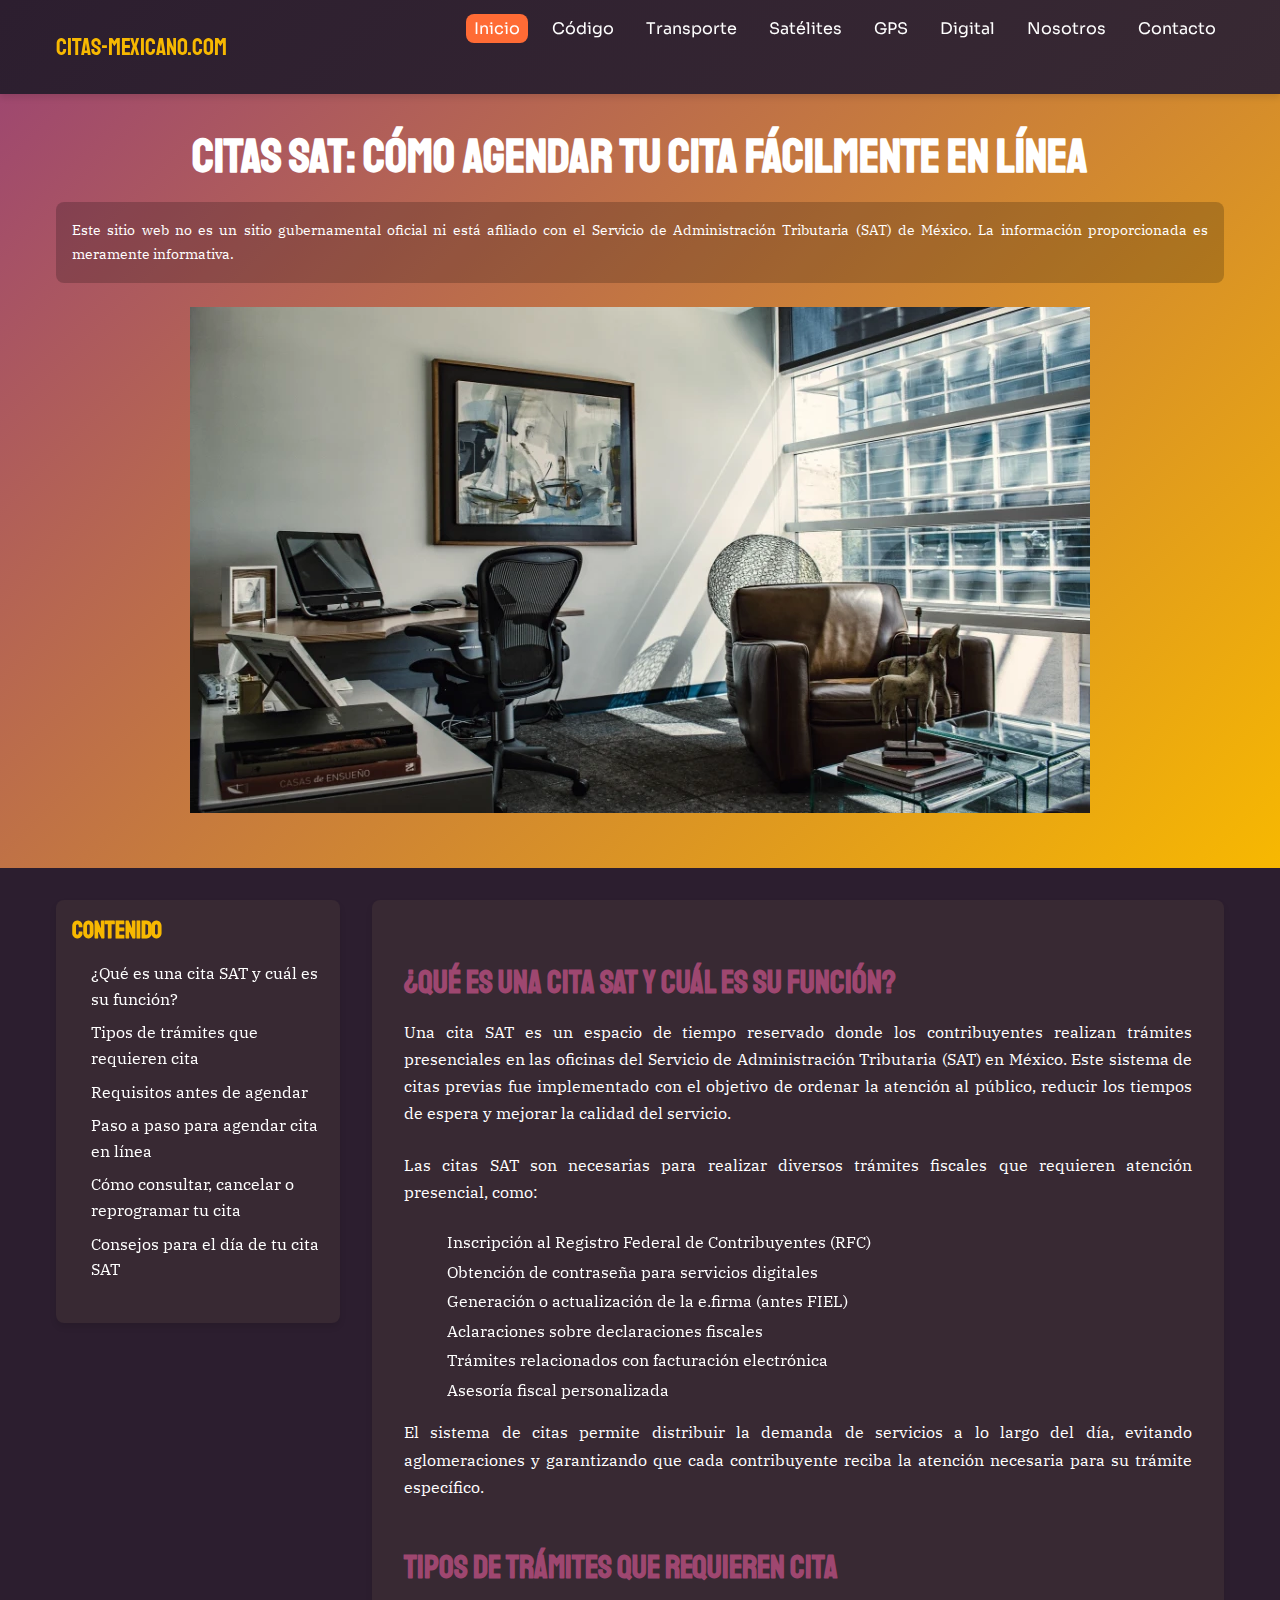
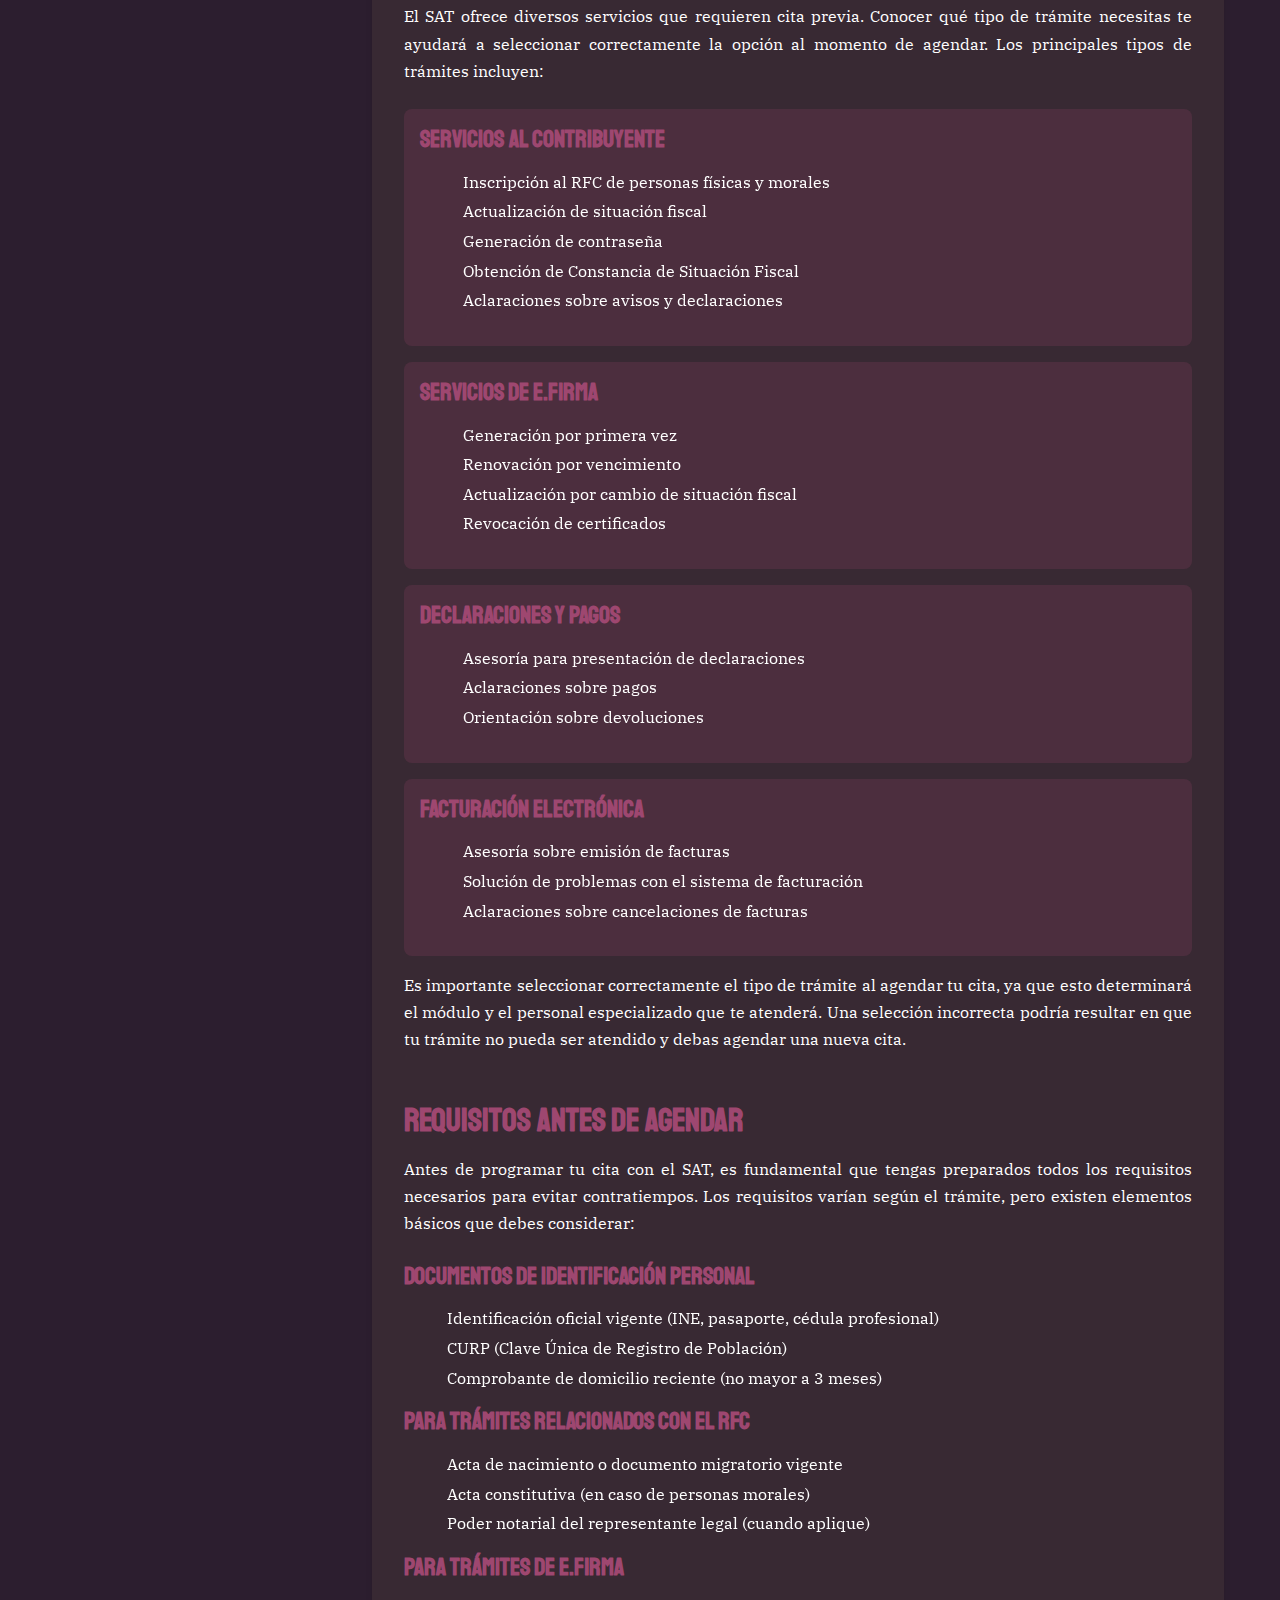
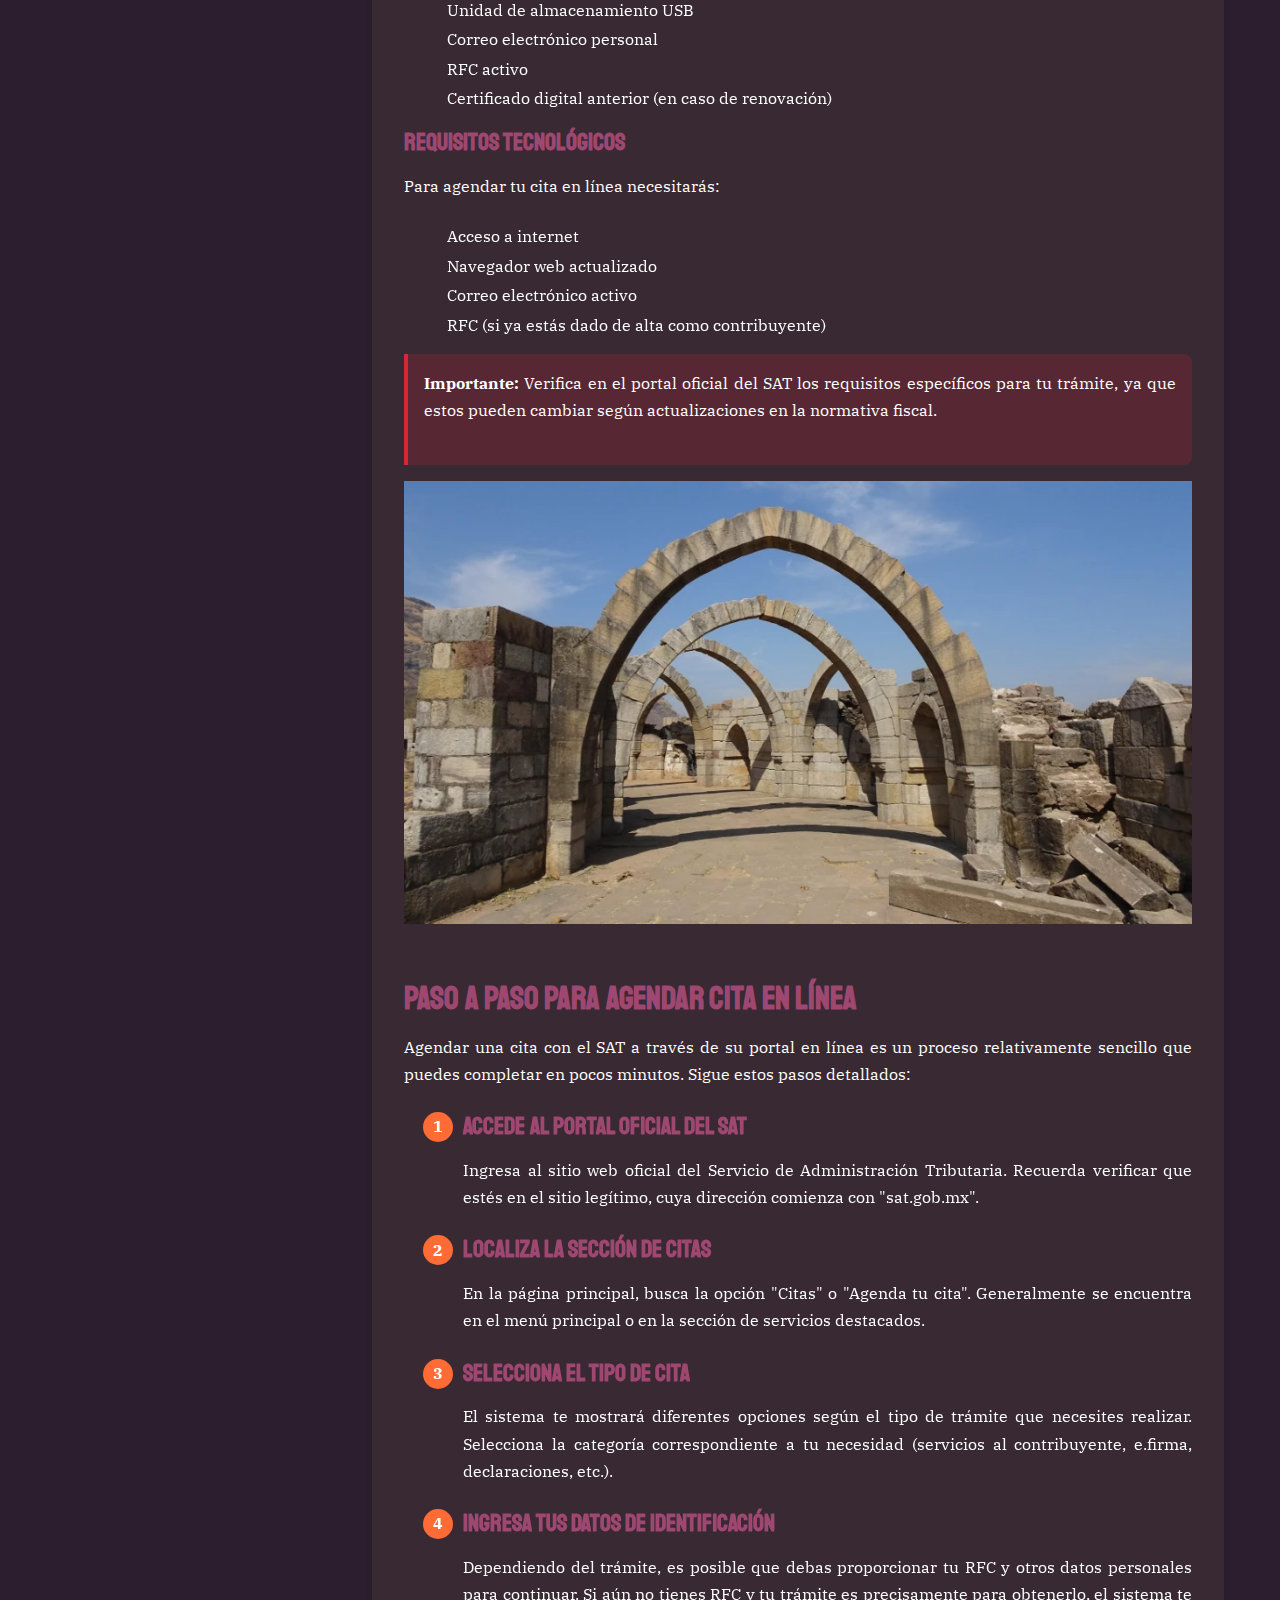
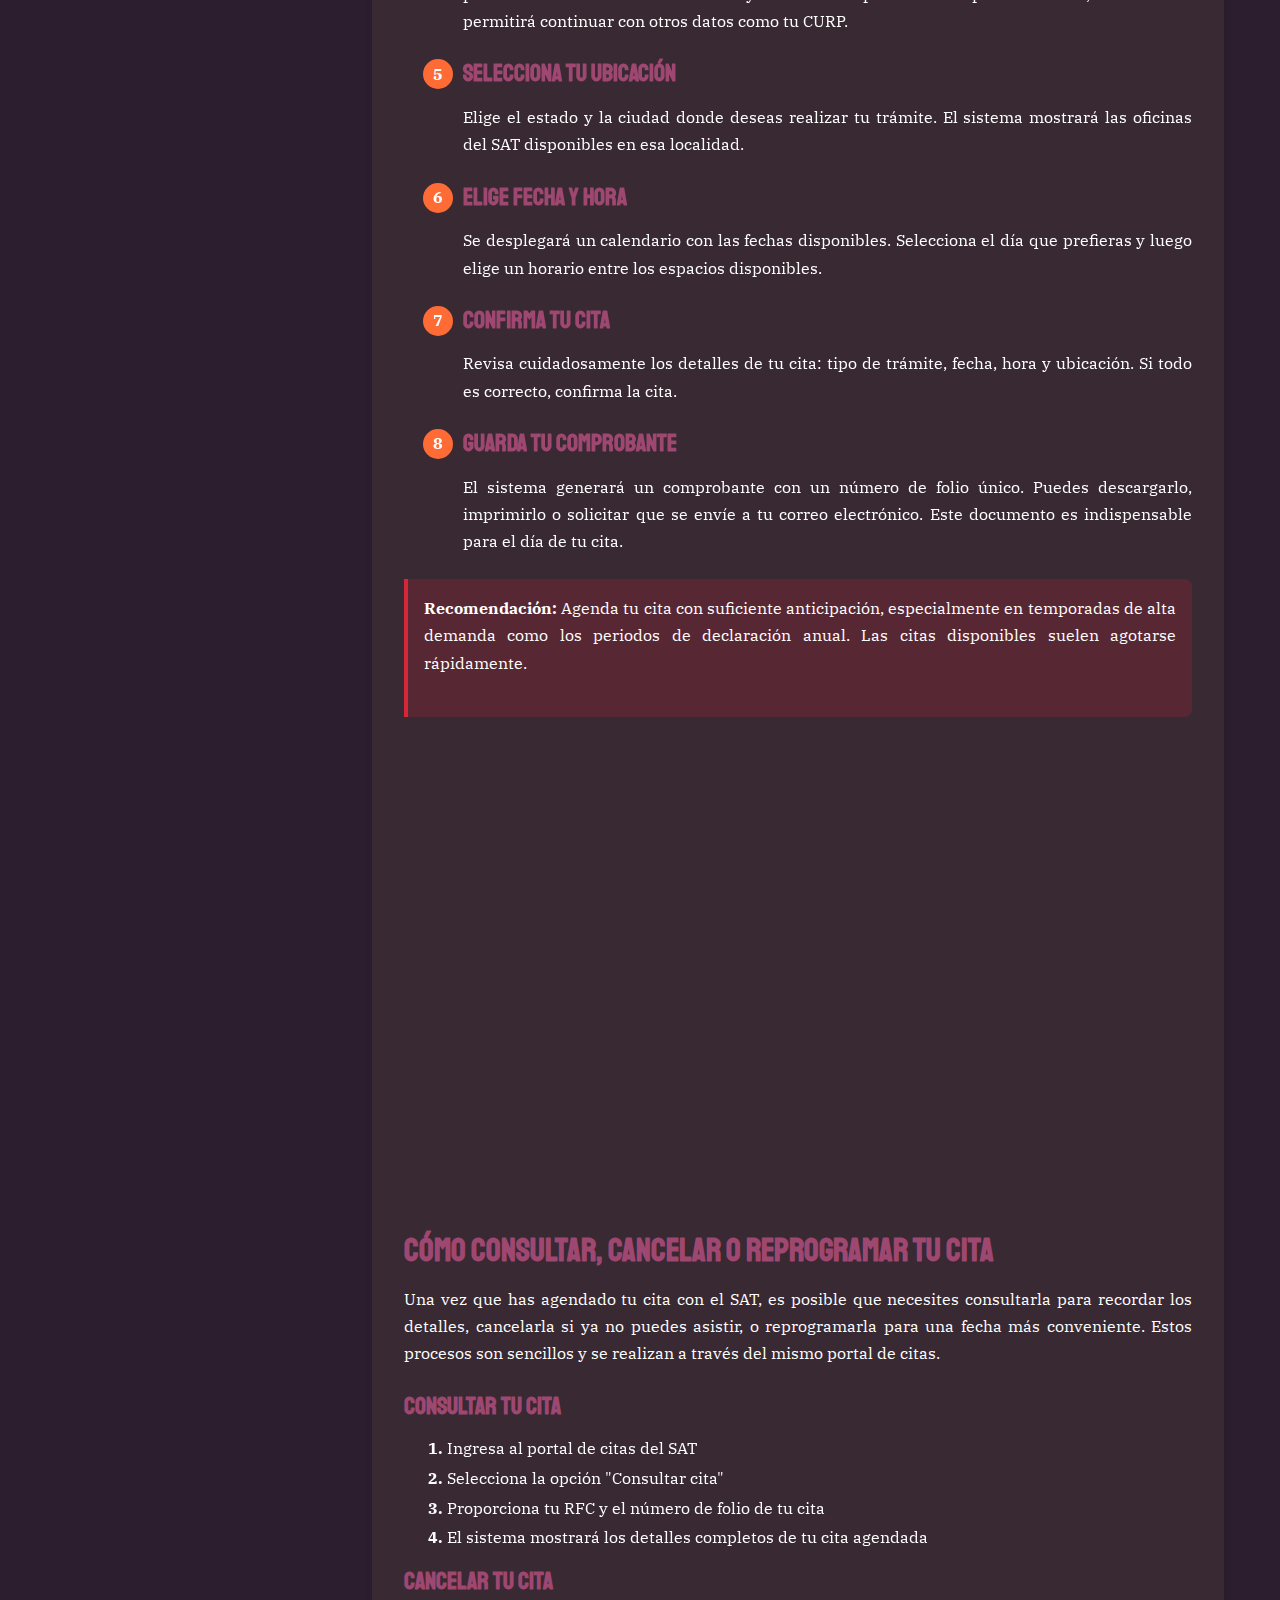
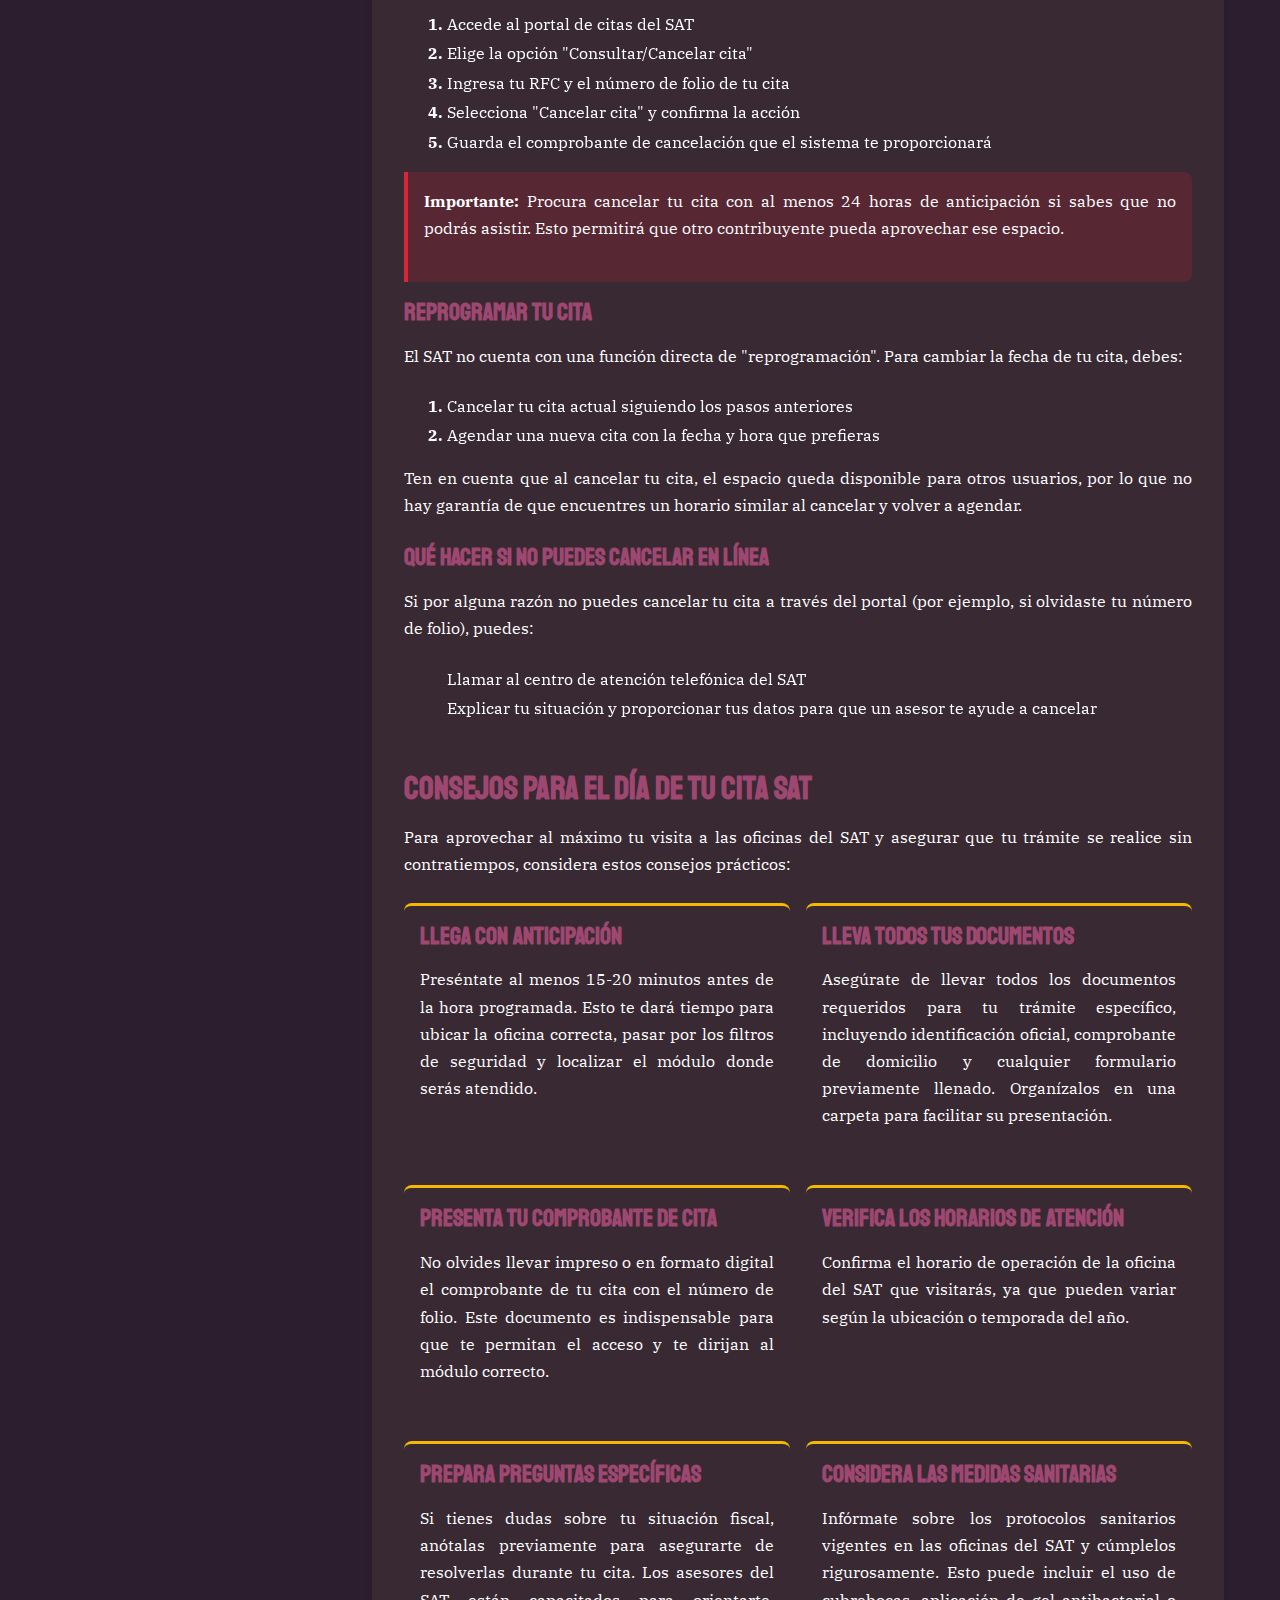
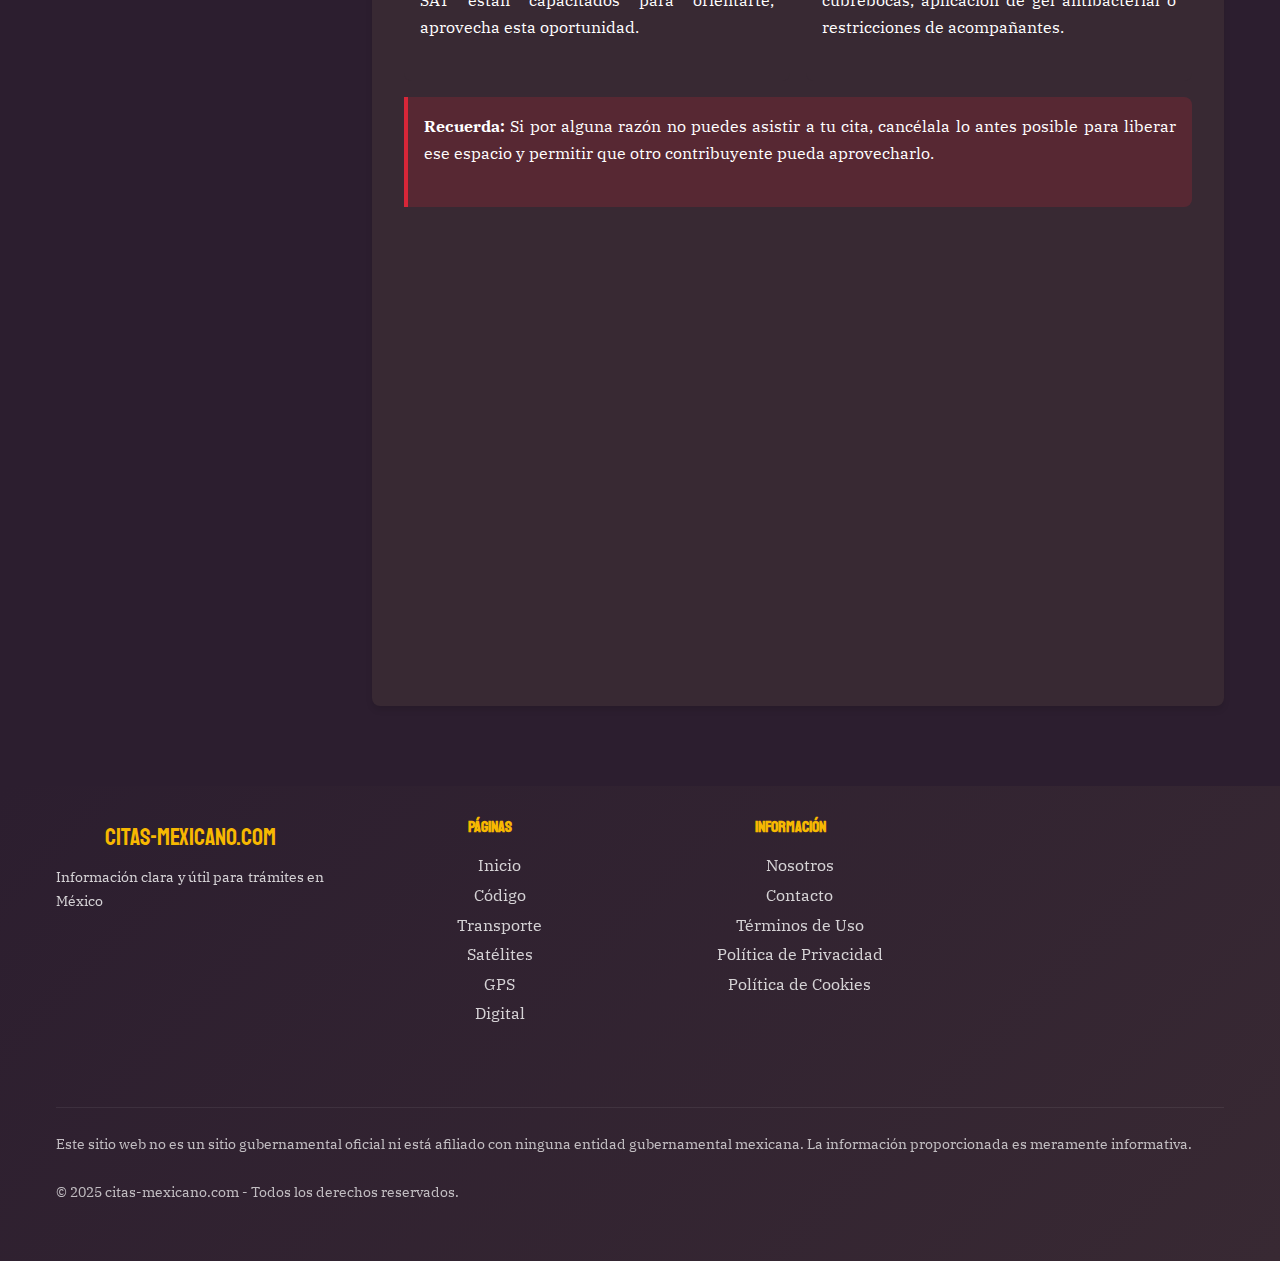
<file: index.html>
<!DOCTYPE html>
<html lang="es">
<head>
    <meta charset="UTF-8">
    <meta name="viewport" content="width=device-width, initial-scale=1.0">
    <meta name="description" content="Guía clara y completa para solicitar tus citas SAT en línea, paso a paso, sin complicaciones. Ideal para quienes necesitan realizar trámites ante el Servicio de Administración Tributaria en México.">
    <title>Citas SAT: Cómo agendar tu cita fácilmente en línea</title>
    <link rel="stylesheet" href="css/styles.css">
    <link rel="stylesheet" href="css/fonts.css">
    <link rel="icon" type="image/x-icon" href="img/favicon/favicon.ico">
    <link rel="apple-touch-icon" sizes="180x180" href="img/favicon/apple-touch-icon.png">
    <link rel="icon" type="image/png" sizes="32x32" href="img/favicon/favicon-32x32.png">
    <link rel="icon" type="image/png" sizes="16x16" href="img/favicon/favicon-16x16.png">
    <link rel="manifest" href="img/favicon/site.webmanifest">
    <link rel="preload" href="fonts/Staatliches-Regular.woff2" as="font" type="font/woff2" crossorigin="anonymous">
    <link rel="preload" href="fonts/IBMPlexSerif-Regular.woff2" as="font" type="font/woff2" crossorigin="anonymous">
    <link rel="preload" href="fonts/IBMPlexSerif-Bold.woff2" as="font" type="font/woff2" crossorigin="anonymous">
    <link rel="preload" href="fonts/IBMPlexSerif-Italic.woff2" as="font" type="font/woff2" crossorigin="anonymous">
    <link rel="preload" href="fonts/Sora-Regular.woff2" as="font" type="font/woff2" crossorigin="anonymous">
    <link rel="preload" href="fonts/Sora-Bold.woff2" as="font" type="font/woff2" crossorigin="anonymous">
</head>
<body>
    <header id="site-header">
        <div class="container">
            <div class="logo">
                <a href="index.html">citas-mexicano.com</a>
            </div>
            <nav id="main-nav">
                <button id="menu-toggle" aria-label="Menú">
                    <span></span>
                    <span></span>
                    <span></span>
                </button>
                <ul class="nav-links">
                    <li><a href="index.html" class="active">Inicio</a></li>
                    <li><a href="codigo.html">Código</a></li>
                    <li><a href="transporte.html">Transporte</a></li>
                    <li><a href="satelites.html">Satélites</a></li>
                    <li><a href="gps.html">GPS</a></li>
                    <li><a href="digital.html">Digital</a></li>
                    <li><a href="about.html">Nosotros</a></li>
                    <li><a href="contacto.html">Contacto</a></li>
                </ul>
            </nav>
        </div>
    </header>

    <main>
        <section class="hero">
            <div class="container">
                <h1>Citas SAT: Cómo agendar tu cita fácilmente en línea</h1>
                <p class="disclaimer">Este sitio web no es un sitio gubernamental oficial ni está afiliado con el Servicio de Administración Tributaria (SAT) de México. La información proporcionada es meramente informativa.</p>
                <div class="hero-image">
                    <picture>
                        <source media="(max-width: 400px)" srcset="img/400/sat-oficina-1.webp">
                        <source media="(max-width: 650px)" srcset="img/650/sat-oficina-1.webp">
                        <img src="img/900/sat-oficina-1.webp" alt="Oficina del SAT en México">
                    </picture>
                </div>
            </div>
        </section>

        <section class="content-section">
            <div class="container grid-layout">
                <aside class="sidebar">
                    <div class="table-of-contents">
                        <h3>Contenido</h3>
                        <ul>
                            <li><a href="#que-es">¿Qué es una cita SAT y cuál es su función?</a></li>
                            <li><a href="#tipos-tramites">Tipos de trámites que requieren cita</a></li>
                            <li><a href="#requisitos">Requisitos antes de agendar</a></li>
                            <li><a href="#paso-paso">Paso a paso para agendar cita en línea</a></li>
                            <li><a href="#consultar">Cómo consultar, cancelar o reprogramar tu cita</a></li>
                            <li><a href="#consejos">Consejos para el día de tu cita SAT</a></li>
                        </ul>
                    </div>
                </aside>

                <article class="main-content">
                    <section id="que-es" class="article-section">
                        <h2>¿Qué es una cita SAT y cuál es su función?</h2>
                        <p>Una cita SAT es un espacio de tiempo reservado donde los contribuyentes realizan trámites presenciales en las oficinas del Servicio de Administración Tributaria (SAT) en México. Este sistema de citas previas fue implementado con el objetivo de ordenar la atención al público, reducir los tiempos de espera y mejorar la calidad del servicio.</p>
                        
                        <p>Las citas SAT son necesarias para realizar diversos trámites fiscales que requieren atención presencial, como:</p>
                        
                        <ul>
                            <li>Inscripción al Registro Federal de Contribuyentes (RFC)</li>
                            <li>Obtención de contraseña para servicios digitales</li>
                            <li>Generación o actualización de la e.firma (antes FIEL)</li>
                            <li>Aclaraciones sobre declaraciones fiscales</li>
                            <li>Trámites relacionados con facturación electrónica</li>
                            <li>Asesoría fiscal personalizada</li>
                        </ul>
                        
                        <p>El sistema de citas permite distribuir la demanda de servicios a lo largo del día, evitando aglomeraciones y garantizando que cada contribuyente reciba la atención necesaria para su trámite específico.</p>
                    </section>

                    <section id="tipos-tramites" class="article-section">
                        <h2>Tipos de trámites que requieren cita</h2>
                        <p>El SAT ofrece diversos servicios que requieren cita previa. Conocer qué tipo de trámite necesitas te ayudará a seleccionar correctamente la opción al momento de agendar. Los principales tipos de trámites incluyen:</p>
                        
                        <div class="info-card">
                            <h3>Servicios al Contribuyente</h3>
                            <ul>
                                <li>Inscripción al RFC de personas físicas y morales</li>
                                <li>Actualización de situación fiscal</li>
                                <li>Generación de contraseña</li>
                                <li>Obtención de Constancia de Situación Fiscal</li>
                                <li>Aclaraciones sobre avisos y declaraciones</li>
                            </ul>
                        </div>
                        
                        <div class="info-card">
                            <h3>Servicios de e.firma</h3>
                            <ul>
                                <li>Generación por primera vez</li>
                                <li>Renovación por vencimiento</li>
                                <li>Actualización por cambio de situación fiscal</li>
                                <li>Revocación de certificados</li>
                            </ul>
                        </div>
                        
                        <div class="info-card">
                            <h3>Declaraciones y Pagos</h3>
                            <ul>
                                <li>Asesoría para presentación de declaraciones</li>
                                <li>Aclaraciones sobre pagos</li>
                                <li>Orientación sobre devoluciones</li>
                            </ul>
                        </div>
                        
                        <div class="info-card">
                            <h3>Facturación Electrónica</h3>
                            <ul>
                                <li>Asesoría sobre emisión de facturas</li>
                                <li>Solución de problemas con el sistema de facturación</li>
                                <li>Aclaraciones sobre cancelaciones de facturas</li>
                            </ul>
                        </div>
                        
                        <p>Es importante seleccionar correctamente el tipo de trámite al agendar tu cita, ya que esto determinará el módulo y el personal especializado que te atenderá. Una selección incorrecta podría resultar en que tu trámite no pueda ser atendido y debas agendar una nueva cita.</p>
                    </section>

                    <section id="requisitos" class="article-section">
                        <h2>Requisitos antes de agendar</h2>
                        <p>Antes de programar tu cita con el SAT, es fundamental que tengas preparados todos los requisitos necesarios para evitar contratiempos. Los requisitos varían según el trámite, pero existen elementos básicos que debes considerar:</p>
                        
                        <h3>Documentos de identificación personal</h3>
                        <ul>
                            <li>Identificación oficial vigente (INE, pasaporte, cédula profesional)</li>
                            <li>CURP (Clave Única de Registro de Población)</li>
                            <li>Comprobante de domicilio reciente (no mayor a 3 meses)</li>
                        </ul>
                        
                        <h3>Para trámites relacionados con el RFC</h3>
                        <ul>
                            <li>Acta de nacimiento o documento migratorio vigente</li>
                            <li>Acta constitutiva (en caso de personas morales)</li>
                            <li>Poder notarial del representante legal (cuando aplique)</li>
                        </ul>
                        
                        <h3>Para trámites de e.firma</h3>
                        <ul>
                            <li>Unidad de almacenamiento USB</li>
                            <li>Correo electrónico personal</li>
                            <li>RFC activo</li>
                            <li>Certificado digital anterior (en caso de renovación)</li>
                        </ul>
                        
                        <h3>Requisitos tecnológicos</h3>
                        <p>Para agendar tu cita en línea necesitarás:</p>
                        <ul>
                            <li>Acceso a internet</li>
                            <li>Navegador web actualizado</li>
                            <li>Correo electrónico activo</li>
                            <li>RFC (si ya estás dado de alta como contribuyente)</li>
                        </ul>
                        
                        <div class="alert-box">
                            <p><strong>Importante:</strong> Verifica en el portal oficial del SAT los requisitos específicos para tu trámite, ya que estos pueden cambiar según actualizaciones en la normativa fiscal.</p>
                        </div>
                        
                        <div class="image-container">
                            <picture>
                                <source media="(max-width: 400px)" srcset="img/400/sat-requisitos.webp">
                                <source media="(max-width: 650px)" srcset="img/650/sat-requisitos.webp">
                                <img src="img/900/sat-requisitos.webp" alt="Requisitos para trámites en el SAT" loading="lazy">
                            </picture>
                        </div>
                    </section>

                    <section id="paso-paso" class="article-section">
                        <h2>Paso a paso para agendar cita en línea</h2>
                        <p>Agendar una cita con el SAT a través de su portal en línea es un proceso relativamente sencillo que puedes completar en pocos minutos. Sigue estos pasos detallados:</p>
                        
                        <ol class="steps-list">
                            <li>
                                <h3>Accede al portal oficial del SAT</h3>
                                <p>Ingresa al sitio web oficial del Servicio de Administración Tributaria. Recuerda verificar que estés en el sitio legítimo, cuya dirección comienza con "sat.gob.mx".</p>
                            </li>
                            
                            <li>
                                <h3>Localiza la sección de citas</h3>
                                <p>En la página principal, busca la opción "Citas" o "Agenda tu cita". Generalmente se encuentra en el menú principal o en la sección de servicios destacados.</p>
                            </li>
                            
                            <li>
                                <h3>Selecciona el tipo de cita</h3>
                                <p>El sistema te mostrará diferentes opciones según el tipo de trámite que necesites realizar. Selecciona la categoría correspondiente a tu necesidad (servicios al contribuyente, e.firma, declaraciones, etc.).</p>
                            </li>
                            
                            <li>
                                <h3>Ingresa tus datos de identificación</h3>
                                <p>Dependiendo del trámite, es posible que debas proporcionar tu RFC y otros datos personales para continuar. Si aún no tienes RFC y tu trámite es precisamente para obtenerlo, el sistema te permitirá continuar con otros datos como tu CURP.</p>
                            </li>
                            
                            <li>
                                <h3>Selecciona tu ubicación</h3>
                                <p>Elige el estado y la ciudad donde deseas realizar tu trámite. El sistema mostrará las oficinas del SAT disponibles en esa localidad.</p>
                            </li>
                            
                            <li>
                                <h3>Elige fecha y hora</h3>
                                <p>Se desplegará un calendario con las fechas disponibles. Selecciona el día que prefieras y luego elige un horario entre los espacios disponibles.</p>
                            </li>
                            
                            <li>
                                <h3>Confirma tu cita</h3>
                                <p>Revisa cuidadosamente los detalles de tu cita: tipo de trámite, fecha, hora y ubicación. Si todo es correcto, confirma la cita.</p>
                            </li>
                            
                            <li>
                                <h3>Guarda tu comprobante</h3>
                                <p>El sistema generará un comprobante con un número de folio único. Puedes descargarlo, imprimirlo o solicitar que se envíe a tu correo electrónico. Este documento es indispensable para el día de tu cita.</p>
                            </li>
                        </ol>
                        
                        <div class="alert-box">
                            <p><strong>Recomendación:</strong> Agenda tu cita con suficiente anticipación, especialmente en temporadas de alta demanda como los periodos de declaración anual. Las citas disponibles suelen agotarse rápidamente.</p>
                        </div>
                        
                        <div class="image-container">
                            <picture>
                                <source media="(max-width: 400px)" srcset="img/400/sat-proceso.webp">
                                <source media="(max-width: 650px)" srcset="img/650/sat-proceso.webp">
                                <img src="img/900/sat-proceso.webp" alt="Proceso para agendar cita en el SAT" loading="lazy">
                            </picture>
                        </div>
                    </section>

                    <section id="consultar" class="article-section">
                        <h2>Cómo consultar, cancelar o reprogramar tu cita</h2>
                        <p>Una vez que has agendado tu cita con el SAT, es posible que necesites consultarla para recordar los detalles, cancelarla si ya no puedes asistir, o reprogramarla para una fecha más conveniente. Estos procesos son sencillos y se realizan a través del mismo portal de citas.</p>
                        
                        <h3>Consultar tu cita</h3>
                        <ol>
                            <li>Ingresa al portal de citas del SAT</li>
                            <li>Selecciona la opción "Consultar cita"</li>
                            <li>Proporciona tu RFC y el número de folio de tu cita</li>
                            <li>El sistema mostrará los detalles completos de tu cita agendada</li>
                        </ol>
                        
                        <h3>Cancelar tu cita</h3>
                        <ol>
                            <li>Accede al portal de citas del SAT</li>
                            <li>Elige la opción "Consultar/Cancelar cita"</li>
                            <li>Ingresa tu RFC y el número de folio de tu cita</li>
                            <li>Selecciona "Cancelar cita" y confirma la acción</li>
                            <li>Guarda el comprobante de cancelación que el sistema te proporcionará</li>
                        </ol>
                        
                        <div class="alert-box">
                            <p><strong>Importante:</strong> Procura cancelar tu cita con al menos 24 horas de anticipación si sabes que no podrás asistir. Esto permitirá que otro contribuyente pueda aprovechar ese espacio.</p>
                        </div>
                        
                        <h3>Reprogramar tu cita</h3>
                        <p>El SAT no cuenta con una función directa de "reprogramación". Para cambiar la fecha de tu cita, debes:</p>
                        <ol>
                            <li>Cancelar tu cita actual siguiendo los pasos anteriores</li>
                            <li>Agendar una nueva cita con la fecha y hora que prefieras</li>
                        </ol>
                        
                        <p>Ten en cuenta que al cancelar tu cita, el espacio queda disponible para otros usuarios, por lo que no hay garantía de que encuentres un horario similar al cancelar y volver a agendar.</p>
                        
                        <h3>Qué hacer si no puedes cancelar en línea</h3>
                        <p>Si por alguna razón no puedes cancelar tu cita a través del portal (por ejemplo, si olvidaste tu número de folio), puedes:</p>
                        <ul>
                            <li>Llamar al centro de atención telefónica del SAT</li>
                            <li>Explicar tu situación y proporcionar tus datos para que un asesor te ayude a cancelar</li>
                        </ul>
                    </section>

                    <section id="consejos" class="article-section">
                        <h2>Consejos para el día de tu cita SAT</h2>
                        <p>Para aprovechar al máximo tu visita a las oficinas del SAT y asegurar que tu trámite se realice sin contratiempos, considera estos consejos prácticos:</p>
                        
                        <div class="tips-grid">
                            <div class="tip-card">
                                <h3>Llega con anticipación</h3>
                                <p>Preséntate al menos 15-20 minutos antes de la hora programada. Esto te dará tiempo para ubicar la oficina correcta, pasar por los filtros de seguridad y localizar el módulo donde serás atendido.</p>
                            </div>
                            
                            <div class="tip-card">
                                <h3>Lleva todos tus documentos</h3>
                                <p>Asegúrate de llevar todos los documentos requeridos para tu trámite específico, incluyendo identificación oficial, comprobante de domicilio y cualquier formulario previamente llenado. Organízalos en una carpeta para facilitar su presentación.</p>
                            </div>
                            
                            <div class="tip-card">
                                <h3>Presenta tu comprobante de cita</h3>
                                <p>No olvides llevar impreso o en formato digital el comprobante de tu cita con el número de folio. Este documento es indispensable para que te permitan el acceso y te dirijan al módulo correcto.</p>
                            </div>
                            
                            <div class="tip-card">
                                <h3>Verifica los horarios de atención</h3>
                                <p>Confirma el horario de operación de la oficina del SAT que visitarás, ya que pueden variar según la ubicación o temporada del año.</p>
                            </div>
                            
                            <div class="tip-card">
                                <h3>Prepara preguntas específicas</h3>
                                <p>Si tienes dudas sobre tu situación fiscal, anótalas previamente para asegurarte de resolverlas durante tu cita. Los asesores del SAT están capacitados para orientarte, aprovecha esta oportunidad.</p>
                            </div>
                            
                            <div class="tip-card">
                                <h3>Considera las medidas sanitarias</h3>
                                <p>Infórmate sobre los protocolos sanitarios vigentes en las oficinas del SAT y cúmplelos rigurosamente. Esto puede incluir el uso de cubrebocas, aplicación de gel antibacterial o restricciones de acompañantes.</p>
                            </div>
                        </div>
                        
                        <div class="alert-box">
                            <p><strong>Recuerda:</strong> Si por alguna razón no puedes asistir a tu cita, cancélala lo antes posible para liberar ese espacio y permitir que otro contribuyente pueda aprovecharlo.</p>
                        </div>
                        
                        <div class="image-container">
                            <picture>
                                <source media="(max-width: 400px)" srcset="img/400/sat-consejos.webp">
                                <source media="(max-width: 650px)" srcset="img/650/sat-consejos.webp">
                                <img src="img/900/sat-consejos.webp" alt="Consejos para visitar el SAT" loading="lazy">
                            </picture>
                        </div>
                    </section>
                </article>
            </div>
        </section>
    </main>

    <footer>
        <div class="container">
            <div class="footer-grid">
                <div class="footer-logo">
                    <a href="index.html">citas-mexicano.com</a>
                    <p>Información clara y útil para trámites en México</p>
                </div>
                <div class="footer-links">
                    <h4>Páginas</h4>
                    <ul>
                        <li><a href="index.html">Inicio</a></li>
                        <li><a href="codigo.html">Código</a></li>
                        <li><a href="transporte.html">Transporte</a></li>
                        <li><a href="satelites.html">Satélites</a></li>
                        <li><a href="gps.html">GPS</a></li>
                        <li><a href="digital.html">Digital</a></li>
                    </ul>
                </div>
                <div class="footer-links">
                    <h4>Información</h4>
                    <ul>
                        <li><a href="about.html">Nosotros</a></li>
                        <li><a href="contacto.html">Contacto</a></li>
                        <li><a href="terms.html">Términos de Uso</a></li>
                        <li><a href="privacy.html">Política de Privacidad</a></li>
                        <li><a href="cookies.html">Política de Cookies</a></li>
                    </ul>
                </div>
                <div class="footer-disclaimer">
                    <p>Este sitio web no es un sitio gubernamental oficial ni está afiliado con ninguna entidad gubernamental mexicana. La información proporcionada es meramente informativa.</p>
                    <p>&copy; 2025 citas-mexicano.com - Todos los derechos reservados.</p>
                </div>
            </div>
        </div>
    </footer>

    <div id="cookie-consent" class="cookie-consent">
        <div class="cookie-content">
            <p>Utilizamos cookies para mejorar tu experiencia en nuestro sitio web. Al continuar navegando, aceptas nuestra <a href="cookies.html">Política de Cookies</a>, <a href="privacy.html">Política de Privacidad</a> y <a href="terms.html">Términos de Uso</a>.</p>
            <button id="accept-cookies" class="btn-primary">Aceptar</button>
        </div>
    </div>

    <script src="js/main.js"></script>
</body>
</html>
</file>
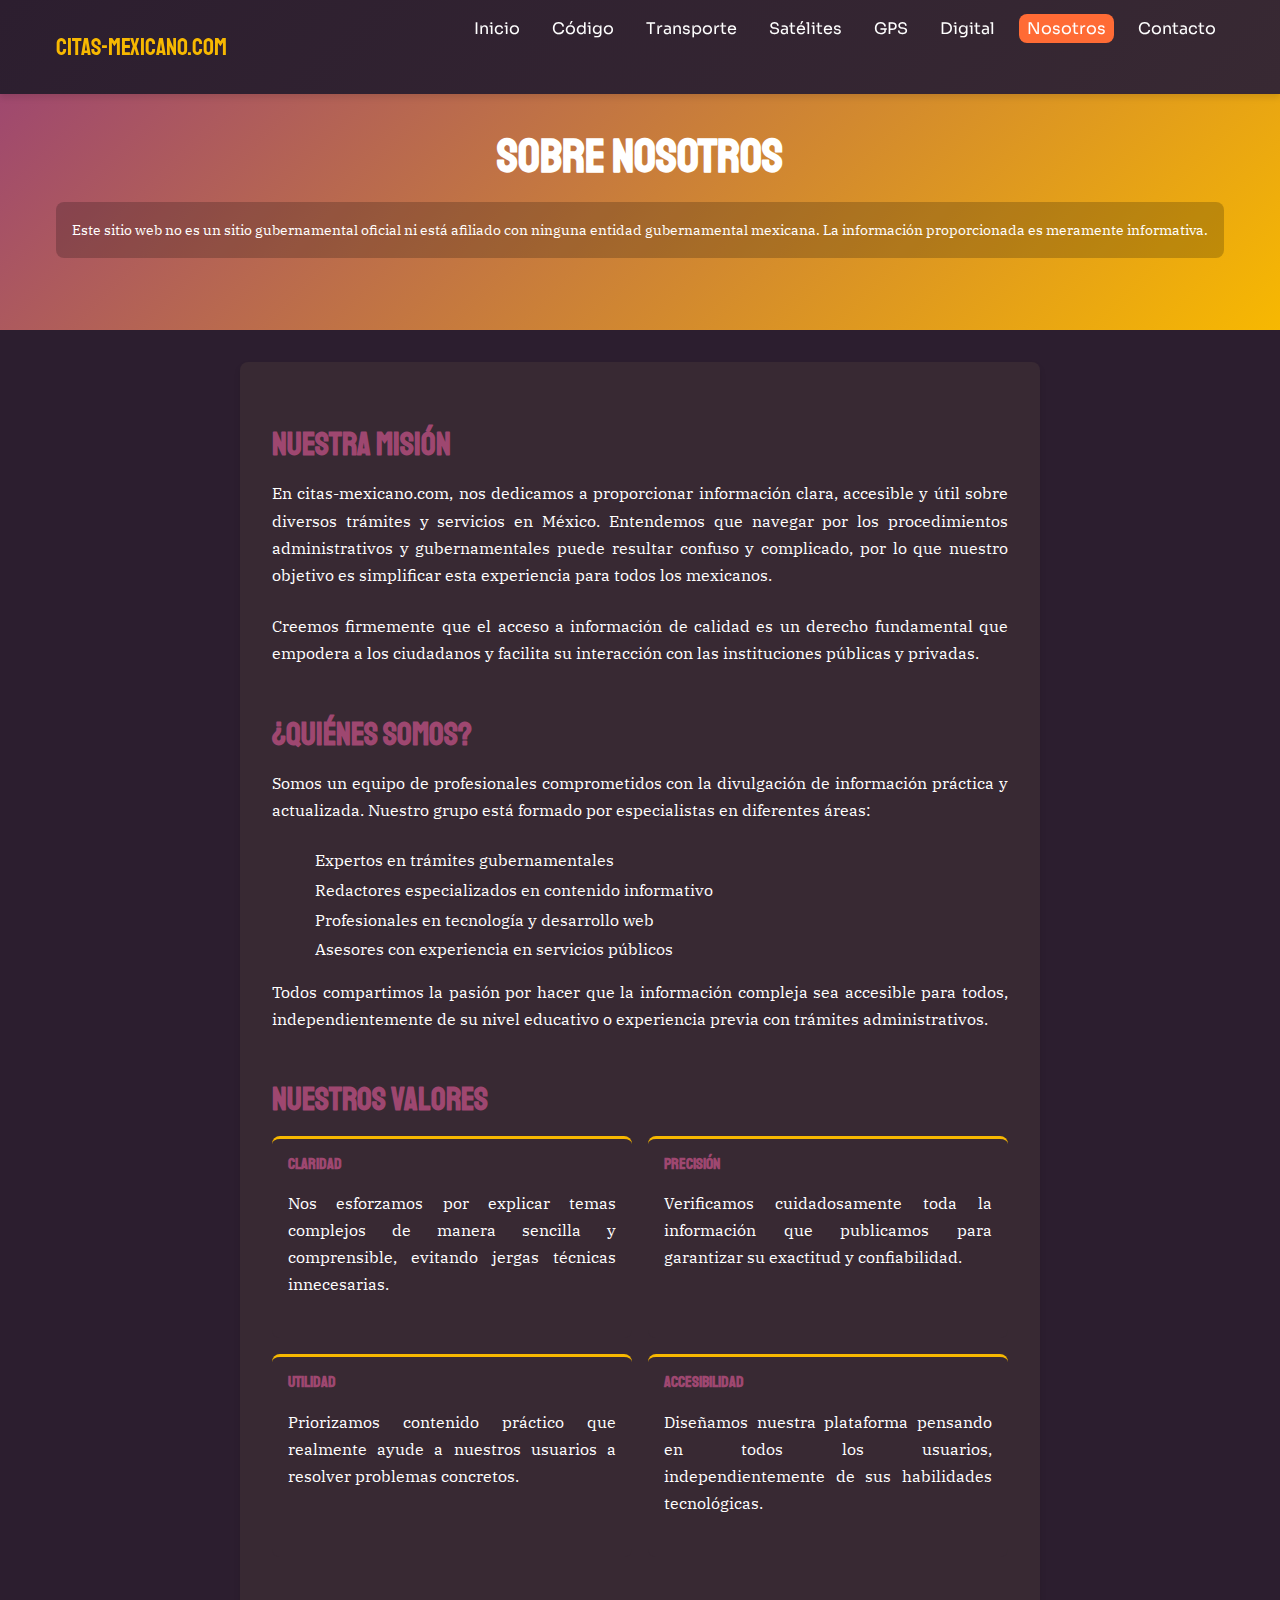
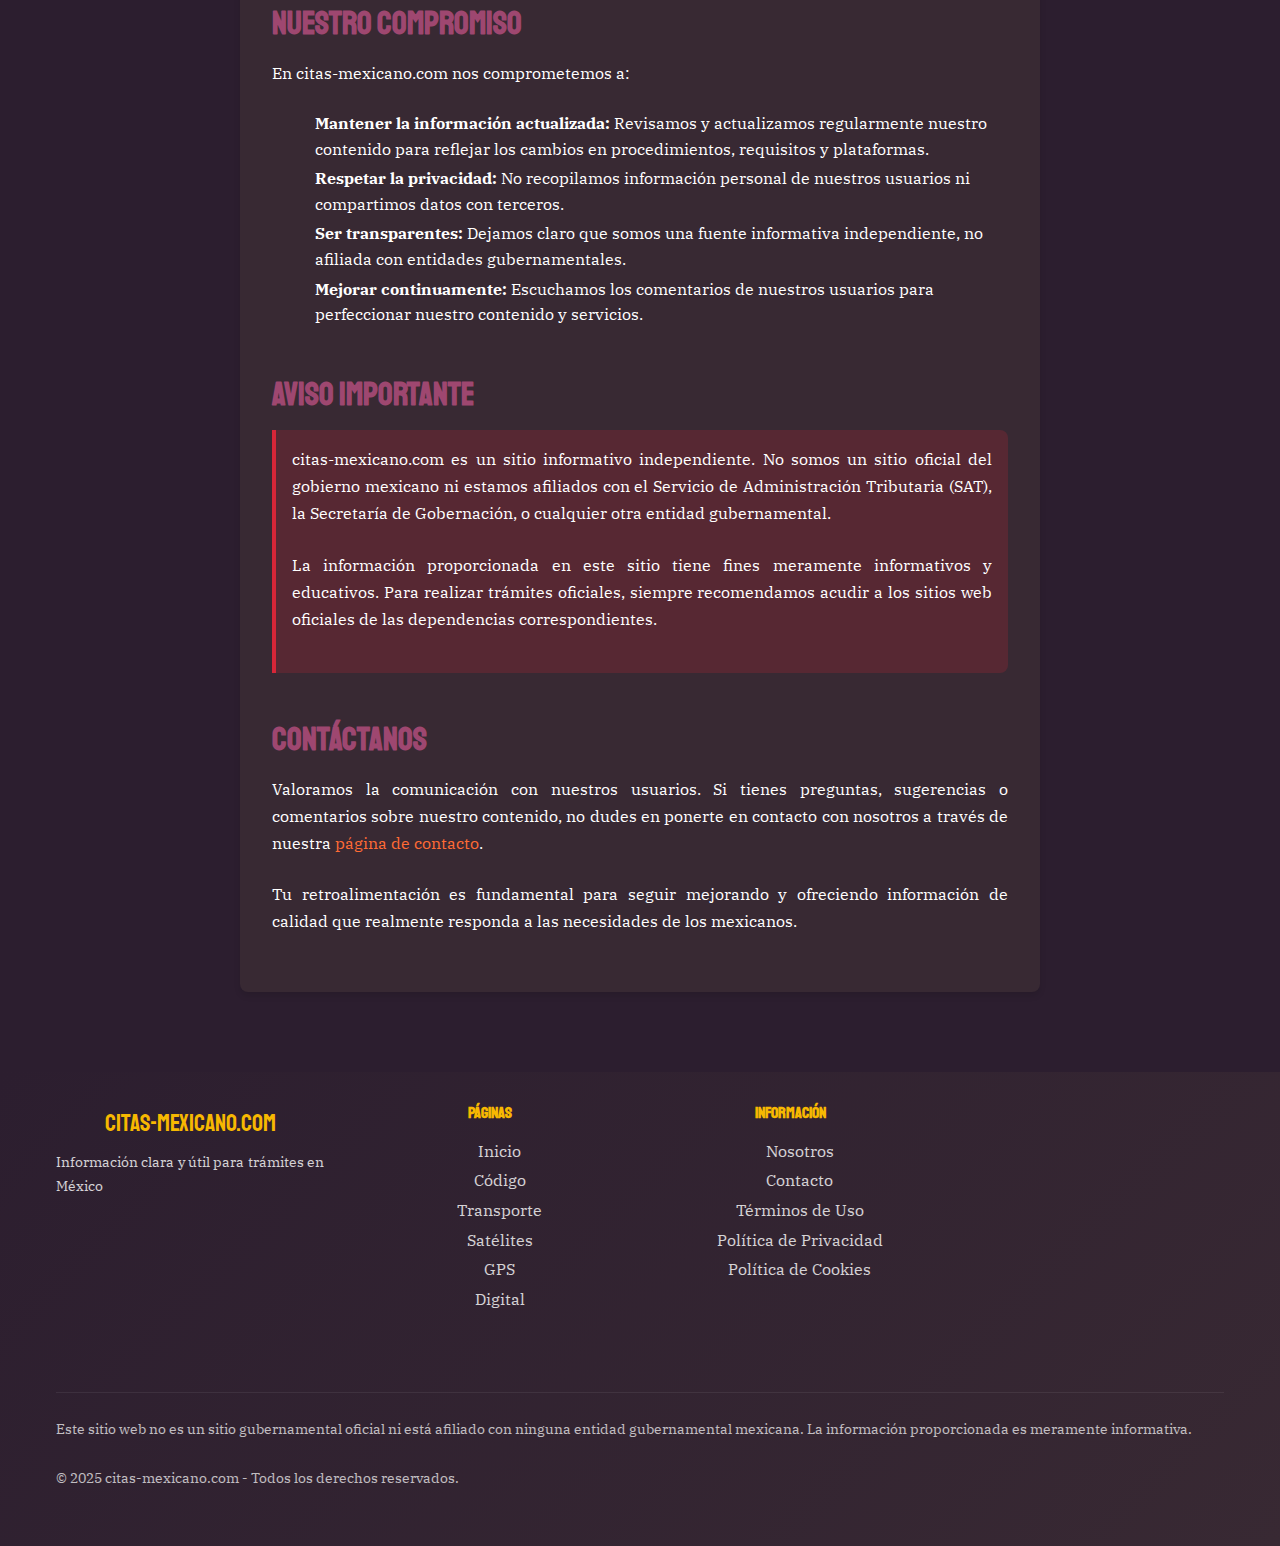
<file: about.html>
<!DOCTYPE html>
<html lang="es">
<head>
    <meta charset="UTF-8">
    <meta name="viewport" content="width=device-width, initial-scale=1.0">
    <meta name="description" content="Conozca más sobre citas-mexicano.com, un portal informativo dedicado a proporcionar información clara y útil sobre trámites y servicios en México.">
    <title>Sobre Nosotros - citas-mexicano.com</title>
    <link rel="stylesheet" href="css/styles.css">
    <link rel="stylesheet" href="css/fonts.css">
    <link rel="icon" type="image/x-icon" href="img/favicon/favicon.ico">
    <link rel="apple-touch-icon" sizes="180x180" href="img/favicon/apple-touch-icon.png">
    <link rel="icon" type="image/png" sizes="32x32" href="img/favicon/favicon-32x32.png">
    <link rel="icon" type="image/png" sizes="16x16" href="img/favicon/favicon-16x16.png">
    <link rel="manifest" href="img/favicon/site.webmanifest">
</head>
<body>
    <header id="site-header">
        <div class="container">
            <div class="logo">
                <a href="index.html">citas-mexicano.com</a>
            </div>
            <nav id="main-nav">
                <button id="menu-toggle" aria-label="Menú">
                    <span></span>
                    <span></span>
                    <span></span>
                </button>
                <ul class="nav-links">
                    <li><a href="index.html">Inicio</a></li>
                    <li><a href="codigo.html">Código</a></li>
                    <li><a href="transporte.html">Transporte</a></li>
                    <li><a href="satelites.html">Satélites</a></li>
                    <li><a href="gps.html">GPS</a></li>
                    <li><a href="digital.html">Digital</a></li>
                    <li><a href="about.html" class="active">Nosotros</a></li>
                    <li><a href="contacto.html">Contacto</a></li>
                </ul>
            </nav>
        </div>
    </header>

    <main>
        <section class="hero">
            <div class="container">
                <h1>Sobre Nosotros</h1>
                <p class="disclaimer">Este sitio web no es un sitio gubernamental oficial ni está afiliado con ninguna entidad gubernamental mexicana. La información proporcionada es meramente informativa.</p>
            </div>
        </section>

        <section class="content-section">
            <div class="container">
                <article class="main-content" style="max-width: 800px; margin: 0 auto;">
                    <section class="article-section">
                        <h2>Nuestra Misión</h2>
                        <p>En citas-mexicano.com, nos dedicamos a proporcionar información clara, accesible y útil sobre diversos trámites y servicios en México. Entendemos que navegar por los procedimientos administrativos y gubernamentales puede resultar confuso y complicado, por lo que nuestro objetivo es simplificar esta experiencia para todos los mexicanos.</p>
                        
                        <p>Creemos firmemente que el acceso a información de calidad es un derecho fundamental que empodera a los ciudadanos y facilita su interacción con las instituciones públicas y privadas.</p>
                    </section>

                    <section class="article-section">
                        <h2>¿Quiénes Somos?</h2>
                        <p>Somos un equipo de profesionales comprometidos con la divulgación de información práctica y actualizada. Nuestro grupo está formado por especialistas en diferentes áreas:</p>
                        
                        <ul>
                            <li>Expertos en trámites gubernamentales</li>
                            <li>Redactores especializados en contenido informativo</li>
                            <li>Profesionales en tecnología y desarrollo web</li>
                            <li>Asesores con experiencia en servicios públicos</li>
                        </ul>
                        
                        <p>Todos compartimos la pasión por hacer que la información compleja sea accesible para todos, independientemente de su nivel educativo o experiencia previa con trámites administrativos.</p>
                    </section>

                    <section class="article-section">
                        <h2>Nuestros Valores</h2>
                        <div class="tips-grid">
                            <div class="tip-card">
                                <h4>Claridad</h4>
                                <p>Nos esforzamos por explicar temas complejos de manera sencilla y comprensible, evitando jergas técnicas innecesarias.</p>
                            </div>
                            
                            <div class="tip-card">
                                <h4>Precisión</h4>
                                <p>Verificamos cuidadosamente toda la información que publicamos para garantizar su exactitud y confiabilidad.</p>
                            </div>
                            
                            <div class="tip-card">
                                <h4>Utilidad</h4>
                                <p>Priorizamos contenido práctico que realmente ayude a nuestros usuarios a resolver problemas concretos.</p>
                            </div>
                            
                            <div class="tip-card">
                                <h4>Accesibilidad</h4>
                                <p>Diseñamos nuestra plataforma pensando en todos los usuarios, independientemente de sus habilidades tecnológicas.</p>
                            </div>
                        </div>
                    </section>

                    <section class="article-section">
                        <h2>Nuestro Compromiso</h2>
                        <p>En citas-mexicano.com nos comprometemos a:</p>
                        
                        <ul>
                            <li><strong>Mantener la información actualizada:</strong> Revisamos y actualizamos regularmente nuestro contenido para reflejar los cambios en procedimientos, requisitos y plataformas.</li>
                            <li><strong>Respetar la privacidad:</strong> No recopilamos información personal de nuestros usuarios ni compartimos datos con terceros.</li>
                            <li><strong>Ser transparentes:</strong> Dejamos claro que somos una fuente informativa independiente, no afiliada con entidades gubernamentales.</li>
                            <li><strong>Mejorar continuamente:</strong> Escuchamos los comentarios de nuestros usuarios para perfeccionar nuestro contenido y servicios.</li>
                        </ul>
                    </section>

                    <section class="article-section">
                        <h2>Aviso Importante</h2>
                        <div class="alert-box">
                            <p>citas-mexicano.com es un sitio informativo independiente. No somos un sitio oficial del gobierno mexicano ni estamos afiliados con el Servicio de Administración Tributaria (SAT), la Secretaría de Gobernación, o cualquier otra entidad gubernamental.</p>
                            <p>La información proporcionada en este sitio tiene fines meramente informativos y educativos. Para realizar trámites oficiales, siempre recomendamos acudir a los sitios web oficiales de las dependencias correspondientes.</p>
                        </div>
                    </section>

                    <section class="article-section">
                        <h2>Contáctanos</h2>
                        <p>Valoramos la comunicación con nuestros usuarios. Si tienes preguntas, sugerencias o comentarios sobre nuestro contenido, no dudes en ponerte en contacto con nosotros a través de nuestra <a href="contacto.html">página de contacto</a>.</p>
                        
                        <p>Tu retroalimentación es fundamental para seguir mejorando y ofreciendo información de calidad que realmente responda a las necesidades de los mexicanos.</p>
                    </section>
                </article>
            </div>
        </section>
    </main>

    <footer>
        <div class="container">
            <div class="footer-grid">
                <div class="footer-logo">
                    <a href="index.html">citas-mexicano.com</a>
                    <p>Información clara y útil para trámites en México</p>
                </div>
                <div class="footer-links">
                    <h4>Páginas</h4>
                    <ul>
                        <li><a href="index.html">Inicio</a></li>
                        <li><a href="codigo.html">Código</a></li>
                        <li><a href="transporte.html">Transporte</a></li>
                        <li><a href="satelites.html">Satélites</a></li>
                        <li><a href="gps.html">GPS</a></li>
                        <li><a href="digital.html">Digital</a></li>
                    </ul>
                </div>
                <div class="footer-links">
                    <h4>Información</h4>
                    <ul>
                        <li><a href="about.html">Nosotros</a></li>
                        <li><a href="contacto.html">Contacto</a></li>
                        <li><a href="terms.html">Términos de Uso</a></li>
                        <li><a href="privacy.html">Política de Privacidad</a></li>
                        <li><a href="cookies.html">Política de Cookies</a></li>
                    </ul>
                </div>
                <div class="footer-disclaimer">
                    <p>Este sitio web no es un sitio gubernamental oficial ni está afiliado con ninguna entidad gubernamental mexicana. La información proporcionada es meramente informativa.</p>
                    <p>&copy; 2025 citas-mexicano.com - Todos los derechos reservados.</p>
                </div>
            </div>
        </div>
    </footer>

    <div id="cookie-consent" class="cookie-consent">
        <div class="cookie-content">
            <p>Utilizamos cookies para mejorar tu experiencia en nuestro sitio web. Al continuar navegando, aceptas nuestra <a href="cookies.html">Política de Cookies</a>, <a href="privacy.html">Política de Privacidad</a> y <a href="terms.html">Términos de Uso</a>.</p>
            <button id="accept-cookies" class="btn-primary">Aceptar</button>
        </div>
    </div>

    <script src="js/main.js"></script>
</body>
</html>
</file>
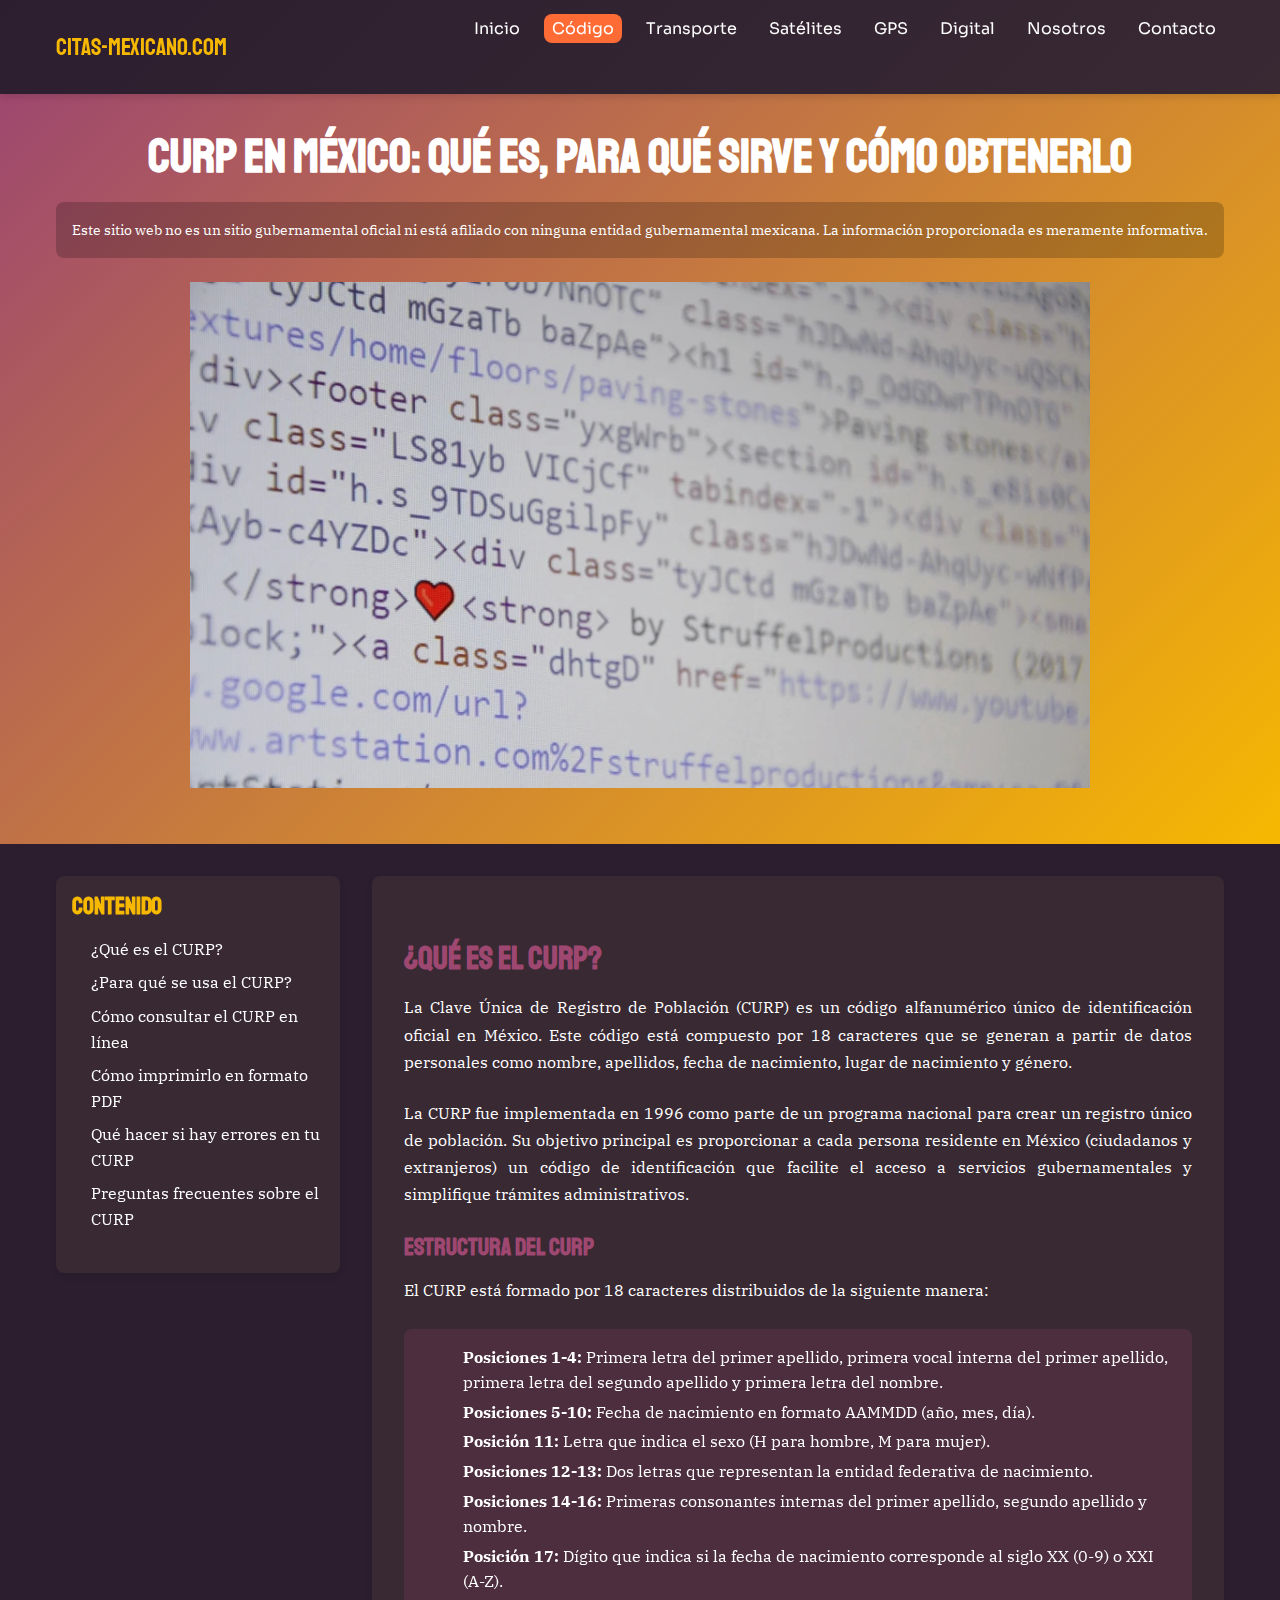
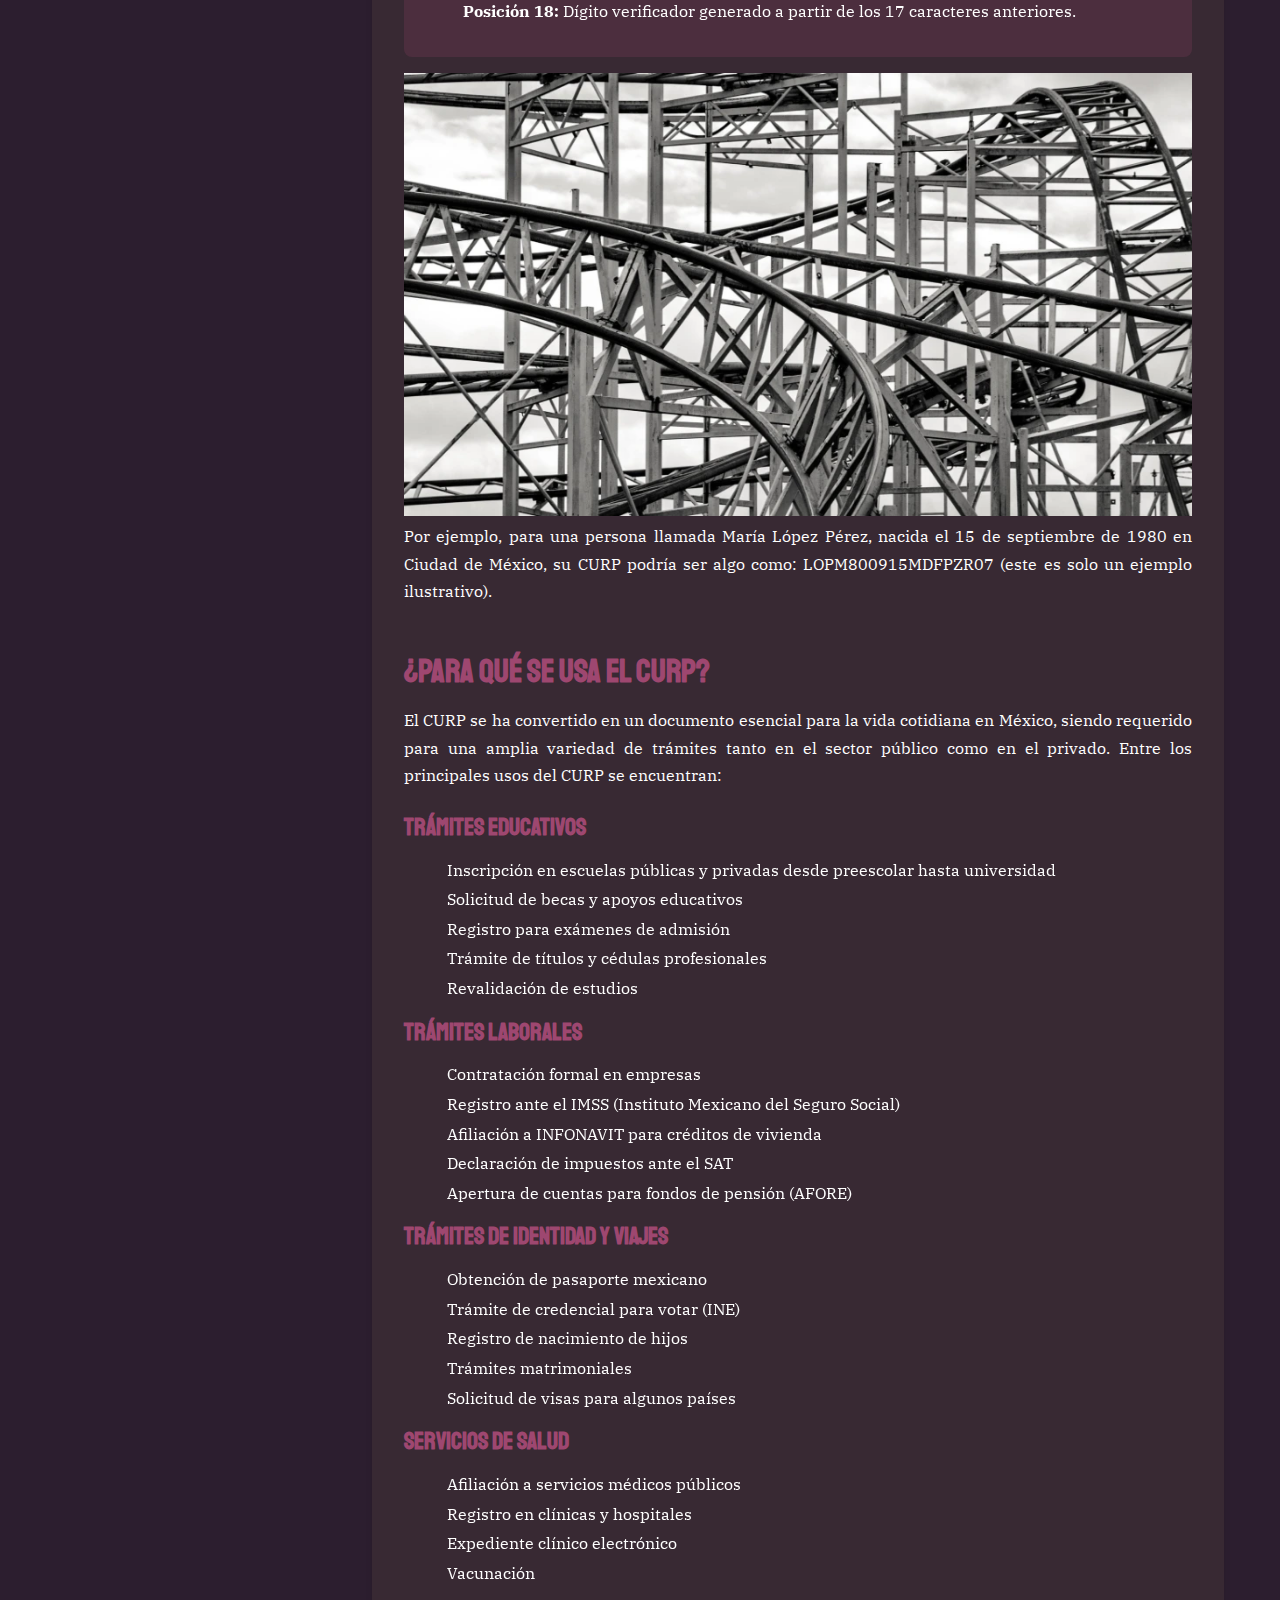
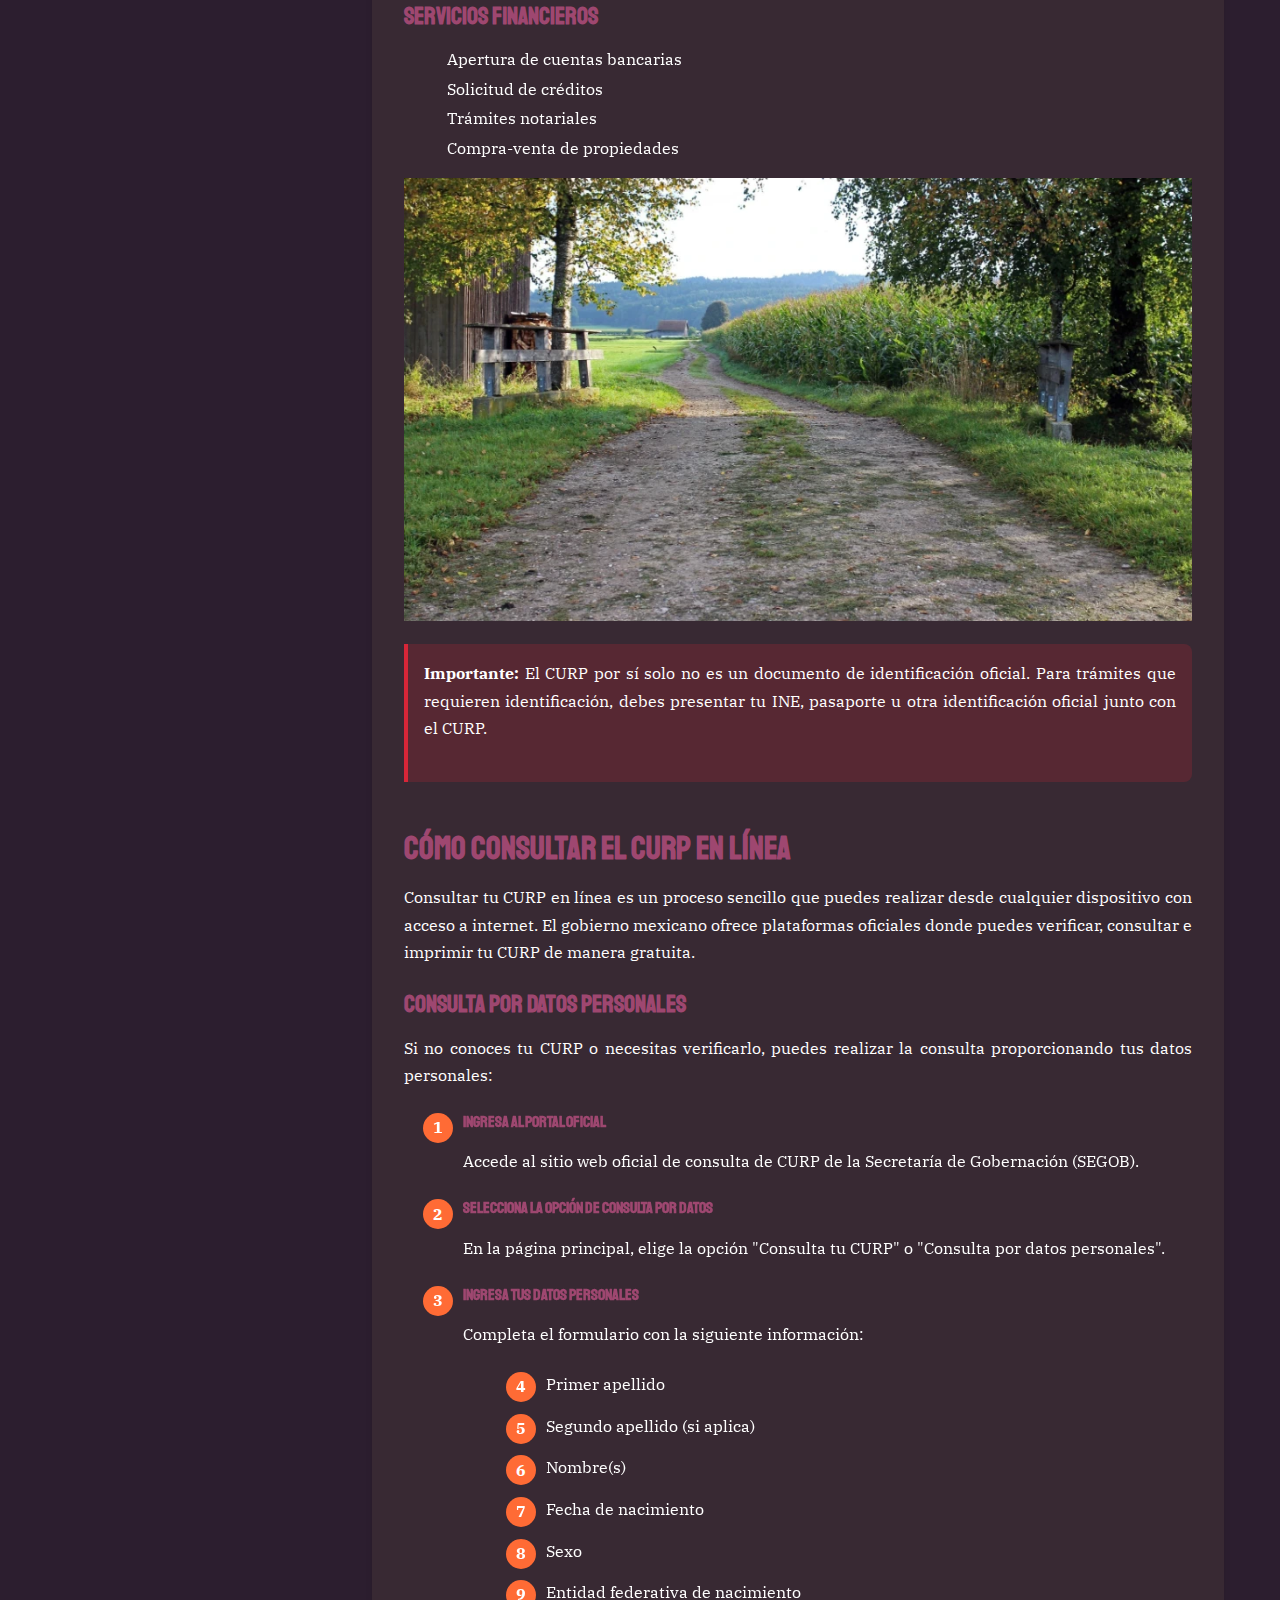
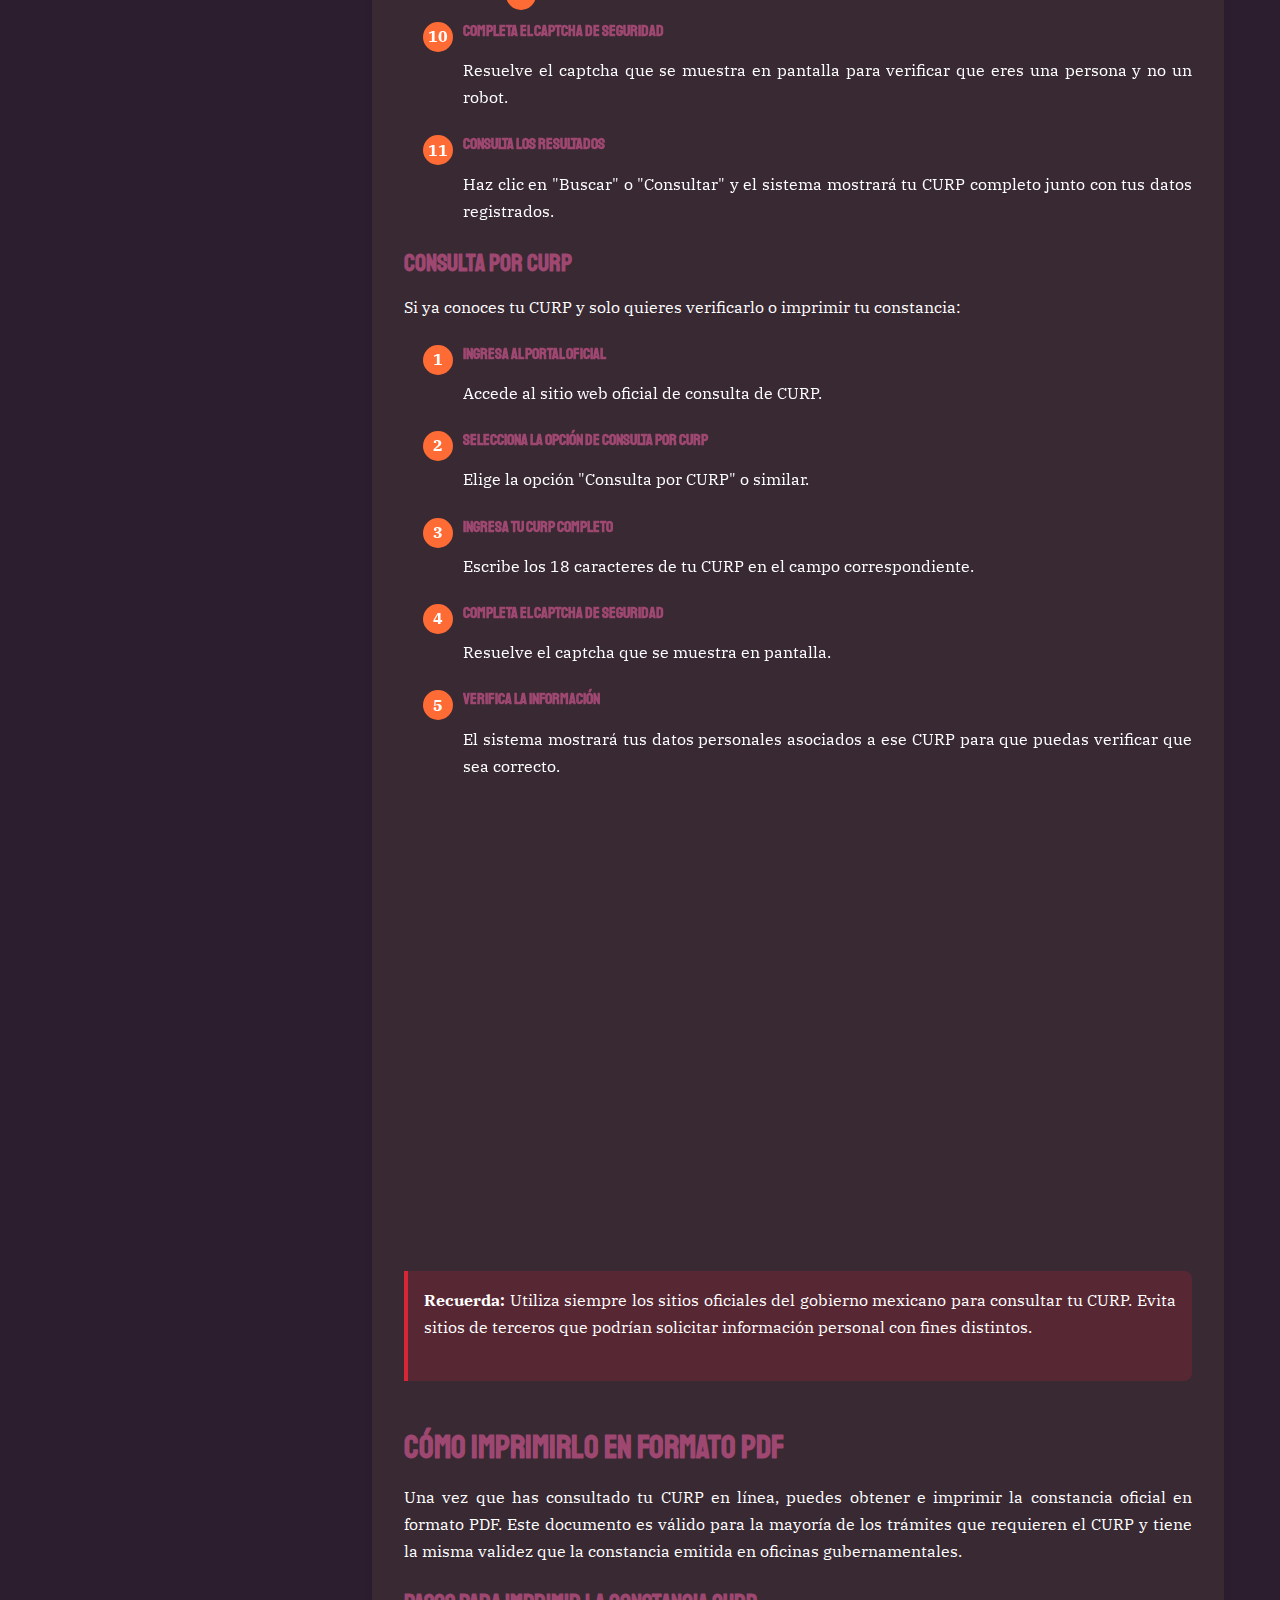
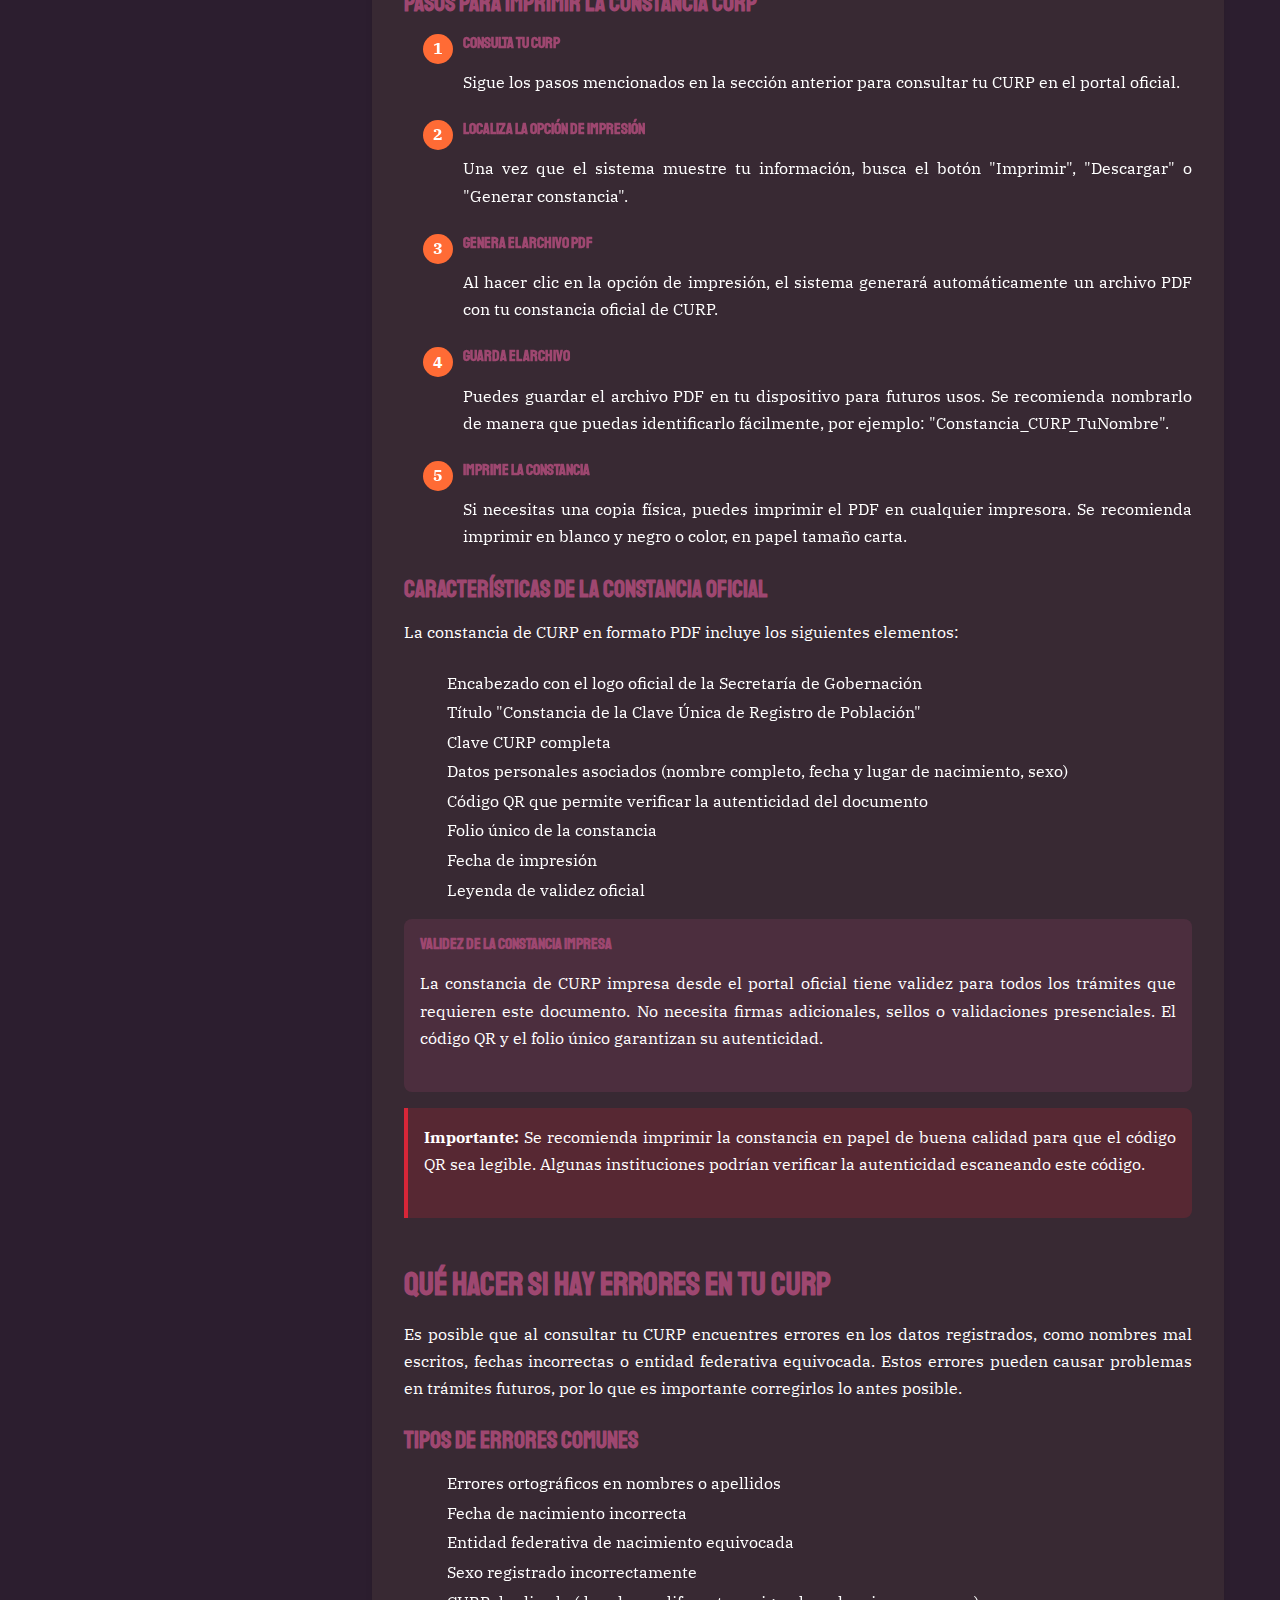
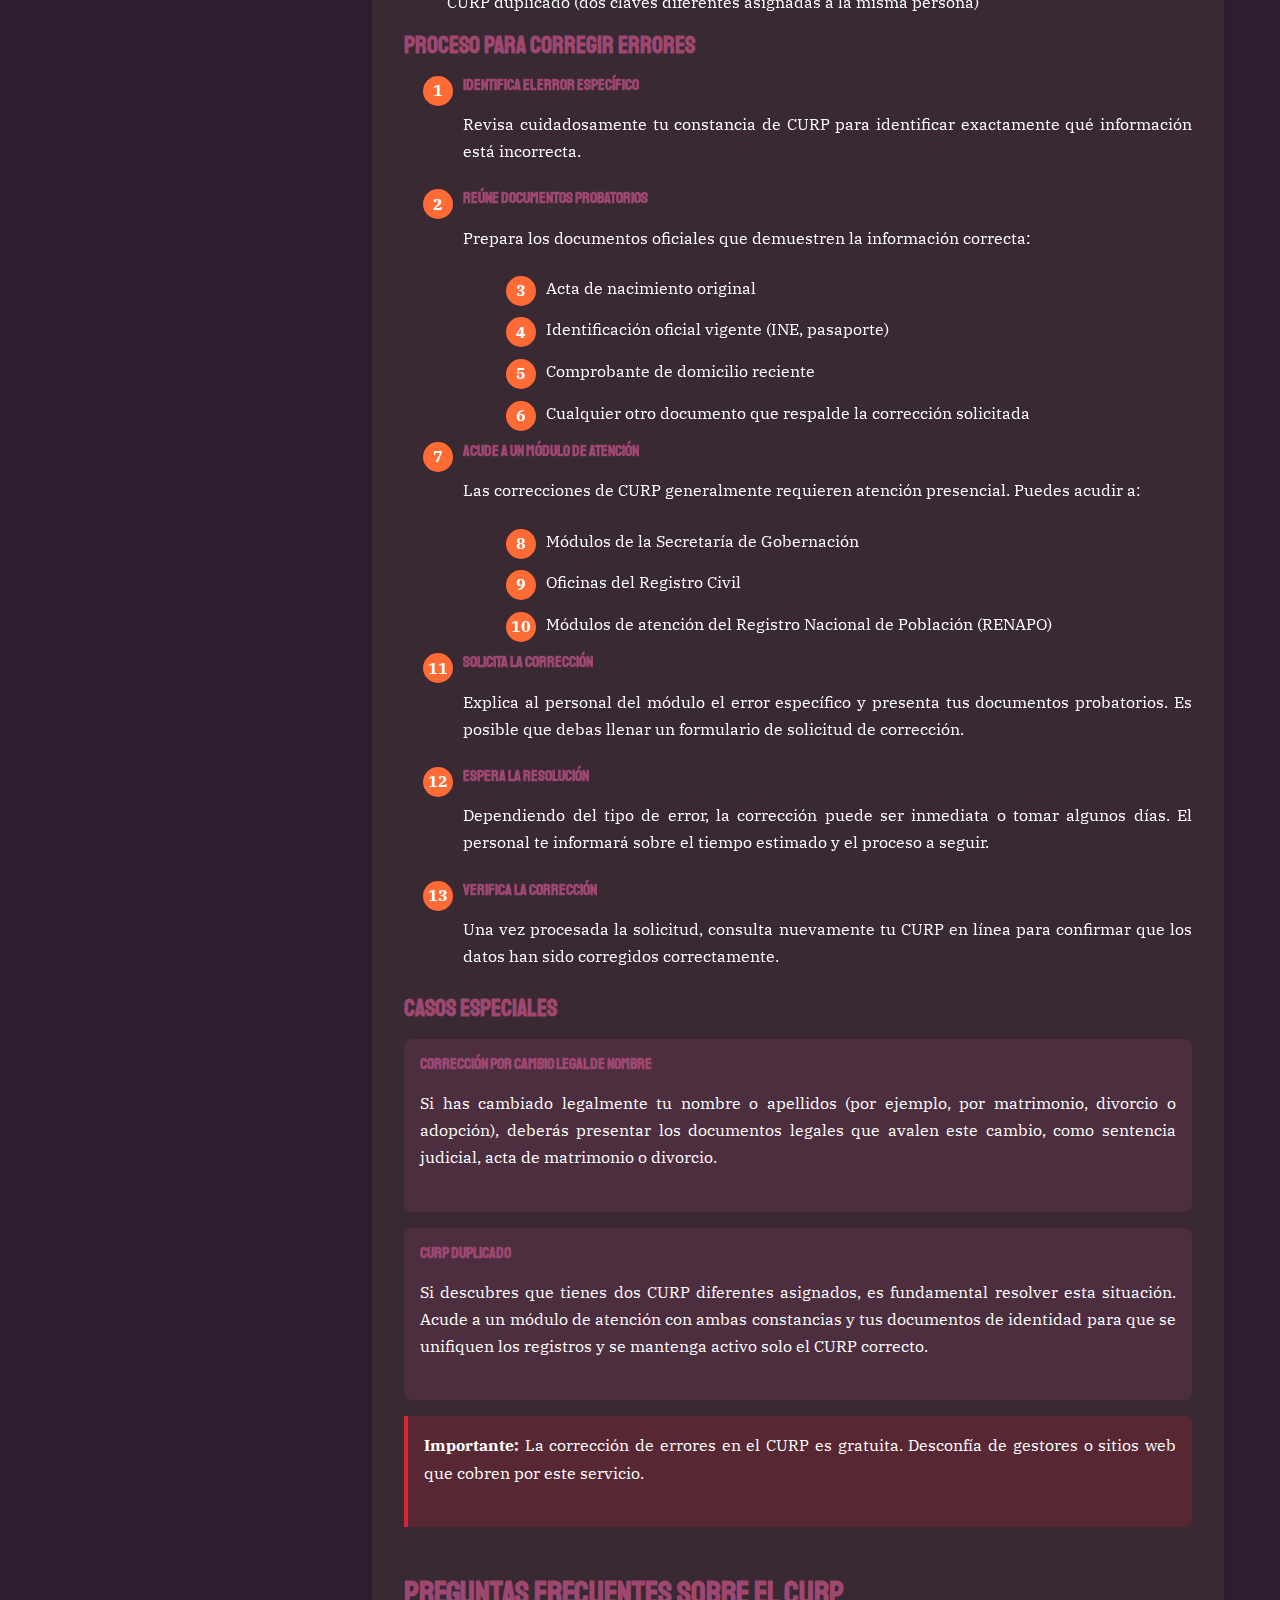
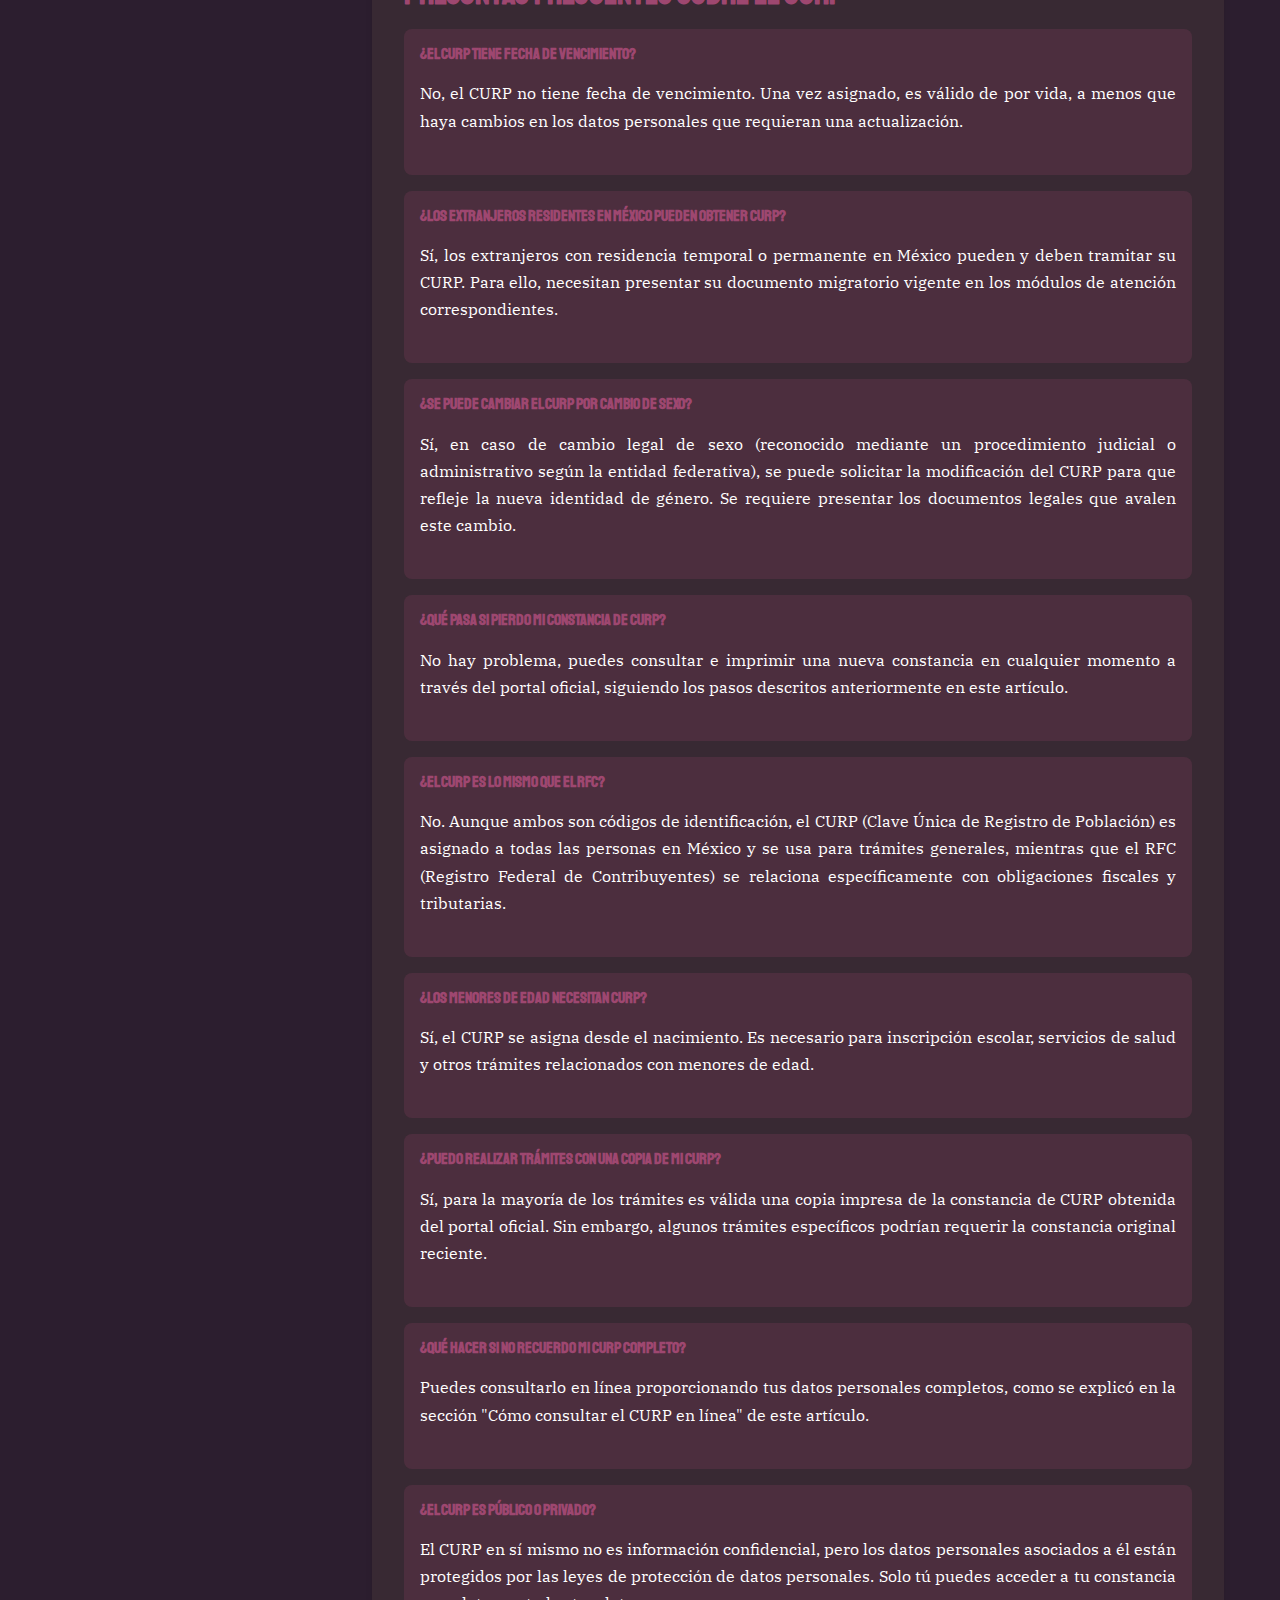
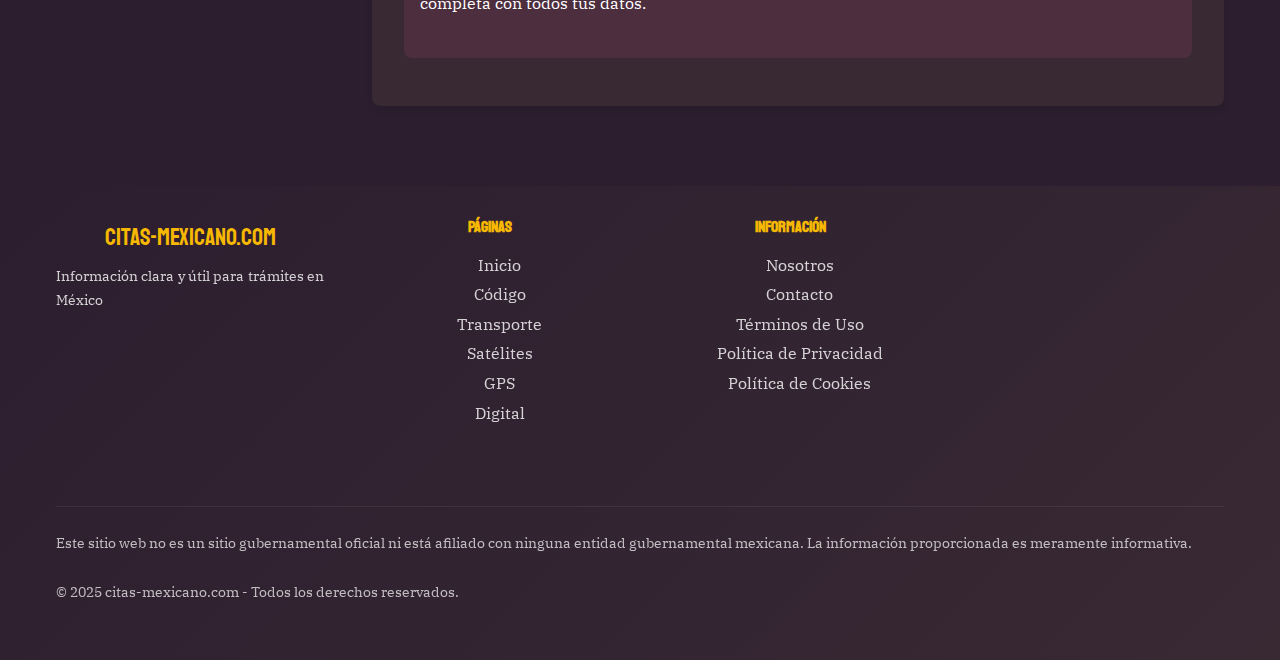
<file: codigo.html>
<!DOCTYPE html>
<html lang="es">
<head>
    <meta charset="UTF-8">
    <meta name="viewport" content="width=device-width, initial-scale=1.0">
    <meta name="description" content="Información esencial sobre el CURP, cómo consultarlo, imprimirlo, y su importancia en trámites como pasaportes, becas y citas oficiales.">
    <title>CURP en México: qué es, para qué sirve y cómo obtenerlo</title>
    <link rel="stylesheet" href="css/styles.css">
    <link rel="stylesheet" href="css/fonts.css">
    <link rel="icon" type="image/x-icon" href="img/favicon/favicon.ico">
    <link rel="apple-touch-icon" sizes="180x180" href="img/favicon/apple-touch-icon.png">
    <link rel="icon" type="image/png" sizes="32x32" href="img/favicon/favicon-32x32.png">
    <link rel="icon" type="image/png" sizes="16x16" href="img/favicon/favicon-16x16.png">
    <link rel="manifest" href="img/favicon/site.webmanifest">
</head>
<body>
    <header id="site-header">
        <div class="container">
            <div class="logo">
                <a href="index.html">citas-mexicano.com</a>
            </div>
            <nav id="main-nav">
                <button id="menu-toggle" aria-label="Menú">
                    <span></span>
                    <span></span>
                    <span></span>
                </button>
                <ul class="nav-links">
                    <li><a href="index.html">Inicio</a></li>
                    <li><a href="codigo.html" class="active">Código</a></li>
                    <li><a href="transporte.html">Transporte</a></li>
                    <li><a href="satelites.html">Satélites</a></li>
                    <li><a href="gps.html">GPS</a></li>
                    <li><a href="digital.html">Digital</a></li>
                    <li><a href="about.html">Nosotros</a></li>
                    <li><a href="contacto.html">Contacto</a></li>
                </ul>
            </nav>
        </div>
    </header>

    <main>
        <section class="hero">
            <div class="container">
                <h1>CURP en México: qué es, para qué sirve y cómo obtenerlo</h1>
                <p class="disclaimer">Este sitio web no es un sitio gubernamental oficial ni está afiliado con ninguna entidad gubernamental mexicana. La información proporcionada es meramente informativa.</p>
                <div class="hero-image">
                    <picture>
                        <source media="(max-width: 400px)" srcset="img/400/curp-hero.webp">
                        <source media="(max-width: 650px)" srcset="img/650/curp-hero.webp">
                        <img src="img/900/curp-hero.webp" alt="Clave Única de Registro de Población (CURP)" loading="lazy">
                    </picture>
                </div>
            </div>
        </section>

        <section class="content-section">
            <div class="container grid-layout">
                <aside class="sidebar">
                    <div class="table-of-contents">
                        <h3>Contenido</h3>
                        <ul>
                            <li><a href="#que-es">¿Qué es el CURP?</a></li>
                            <li><a href="#para-que">¿Para qué se usa el CURP?</a></li>
                            <li><a href="#consultar">Cómo consultar el CURP en línea</a></li>
                            <li><a href="#imprimir">Cómo imprimirlo en formato PDF</a></li>
                            <li><a href="#errores">Qué hacer si hay errores en tu CURP</a></li>
                            <li><a href="#faq">Preguntas frecuentes sobre el CURP</a></li>
                        </ul>
                    </div>
                </aside>

                <article class="main-content">
                    <section id="que-es" class="article-section">
                        <h2>¿Qué es el CURP?</h2>
                        <p>La Clave Única de Registro de Población (CURP) es un código alfanumérico único de identificación oficial en México. Este código está compuesto por 18 caracteres que se generan a partir de datos personales como nombre, apellidos, fecha de nacimiento, lugar de nacimiento y género.</p>
                        
                        <p>La CURP fue implementada en 1996 como parte de un programa nacional para crear un registro único de población. Su objetivo principal es proporcionar a cada persona residente en México (ciudadanos y extranjeros) un código de identificación que facilite el acceso a servicios gubernamentales y simplifique trámites administrativos.</p>
                        
                        <h3>Estructura del CURP</h3>
                        <p>El CURP está formado por 18 caracteres distribuidos de la siguiente manera:</p>
                        
                        <div class="info-card">
                            <ul>
                                <li><strong>Posiciones 1-4:</strong> Primera letra del primer apellido, primera vocal interna del primer apellido, primera letra del segundo apellido y primera letra del nombre.</li>
                                <li><strong>Posiciones 5-10:</strong> Fecha de nacimiento en formato AAMMDD (año, mes, día).</li>
                                <li><strong>Posición 11:</strong> Letra que indica el sexo (H para hombre, M para mujer).</li>
                                <li><strong>Posiciones 12-13:</strong> Dos letras que representan la entidad federativa de nacimiento.</li>
                                <li><strong>Posiciones 14-16:</strong> Primeras consonantes internas del primer apellido, segundo apellido y nombre.</li>
                                <li><strong>Posición 17:</strong> Dígito que indica si la fecha de nacimiento corresponde al siglo XX (0-9) o XXI (A-Z).</li>
                                <li><strong>Posición 18:</strong> Dígito verificador generado a partir de los 17 caracteres anteriores.</li>
                            </ul>
                        </div>
                        
                        <div class="image-container">
                            <picture>
                                <source media="(max-width: 400px)" srcset="img/400/curp-estructura.webp">
                                <source media="(max-width: 650px)" srcset="img/650/curp-estructura.webp">
                                <img src="img/900/curp-estructura.webp" alt="Estructura del CURP" loading="lazy">
                            </picture>
                        </div>
                        
                        <p>Por ejemplo, para una persona llamada María López Pérez, nacida el 15 de septiembre de 1980 en Ciudad de México, su CURP podría ser algo como: LOPM800915MDFPZR07 (este es solo un ejemplo ilustrativo).</p>
                    </section>

                    <section id="para-que" class="article-section">
                        <h2>¿Para qué se usa el CURP?</h2>
                        <p>El CURP se ha convertido en un documento esencial para la vida cotidiana en México, siendo requerido para una amplia variedad de trámites tanto en el sector público como en el privado. Entre los principales usos del CURP se encuentran:</p>
                        
                        <h3>Trámites educativos</h3>
                        <ul>
                            <li>Inscripción en escuelas públicas y privadas desde preescolar hasta universidad</li>
                            <li>Solicitud de becas y apoyos educativos</li>
                            <li>Registro para exámenes de admisión</li>
                            <li>Trámite de títulos y cédulas profesionales</li>
                            <li>Revalidación de estudios</li>
                        </ul>
                        
                        <h3>Trámites laborales</h3>
                        <ul>
                            <li>Contratación formal en empresas</li>
                            <li>Registro ante el IMSS (Instituto Mexicano del Seguro Social)</li>
                            <li>Afiliación a INFONAVIT para créditos de vivienda</li>
                            <li>Declaración de impuestos ante el SAT</li>
                            <li>Apertura de cuentas para fondos de pensión (AFORE)</li>
                        </ul>
                        
                        <h3>Trámites de identidad y viajes</h3>
                        <ul>
                            <li>Obtención de pasaporte mexicano</li>
                            <li>Trámite de credencial para votar (INE)</li>
                            <li>Registro de nacimiento de hijos</li>
                            <li>Trámites matrimoniales</li>
                            <li>Solicitud de visas para algunos países</li>
                        </ul>
                        
                        <h3>Servicios de salud</h3>
                        <ul>
                            <li>Afiliación a servicios médicos públicos</li>
                            <li>Registro en clínicas y hospitales</li>
                            <li>Expediente clínico electrónico</li>
                            <li>Vacunación</li>
                        </ul>
                        
                        <h3>Servicios financieros</h3>
                        <ul>
                            <li>Apertura de cuentas bancarias</li>
                            <li>Solicitud de créditos</li>
                            <li>Trámites notariales</li>
                            <li>Compra-venta de propiedades</li>
                        </ul>
                        
                        <div class="image-container">
                            <picture>
                                <source media="(max-width: 400px)" srcset="img/400/curp-usos.webp">
                                <source media="(max-width: 650px)" srcset="img/650/curp-usos.webp">
                                <img src="img/900/curp-usos.webp" alt="Usos del CURP en México" loading="lazy">
                            </picture>
                        </div>
                        
                        <div class="alert-box">
                            <p><strong>Importante:</strong> El CURP por sí solo no es un documento de identificación oficial. Para trámites que requieren identificación, debes presentar tu INE, pasaporte u otra identificación oficial junto con el CURP.</p>
                        </div>
                    </section>

                    <section id="consultar" class="article-section">
                        <h2>Cómo consultar el CURP en línea</h2>
                        <p>Consultar tu CURP en línea es un proceso sencillo que puedes realizar desde cualquier dispositivo con acceso a internet. El gobierno mexicano ofrece plataformas oficiales donde puedes verificar, consultar e imprimir tu CURP de manera gratuita.</p>
                        
                        <h3>Consulta por datos personales</h3>
                        <p>Si no conoces tu CURP o necesitas verificarlo, puedes realizar la consulta proporcionando tus datos personales:</p>
                        
                        <ol class="steps-list">
                            <li>
                                <h4>Ingresa al portal oficial</h4>
                                <p>Accede al sitio web oficial de consulta de CURP de la Secretaría de Gobernación (SEGOB).</p>
                            </li>
                            
                            <li>
                                <h4>Selecciona la opción de consulta por datos</h4>
                                <p>En la página principal, elige la opción "Consulta tu CURP" o "Consulta por datos personales".</p>
                            </li>
                            
                            <li>
                                <h4>Ingresa tus datos personales</h4>
                                <p>Completa el formulario con la siguiente información:</p>
                                <ul>
                                    <li>Primer apellido</li>
                                    <li>Segundo apellido (si aplica)</li>
                                    <li>Nombre(s)</li>
                                    <li>Fecha de nacimiento</li>
                                    <li>Sexo</li>
                                    <li>Entidad federativa de nacimiento</li>
                                </ul>
                            </li>
                            
                            <li>
                                <h4>Completa el captcha de seguridad</h4>
                                <p>Resuelve el captcha que se muestra en pantalla para verificar que eres una persona y no un robot.</p>
                            </li>
                            
                            <li>
                                <h4>Consulta los resultados</h4>
                                <p>Haz clic en "Buscar" o "Consultar" y el sistema mostrará tu CURP completo junto con tus datos registrados.</p>
                            </li>
                        </ol>
                        
                        <h3>Consulta por CURP</h3>
                        <p>Si ya conoces tu CURP y solo quieres verificarlo o imprimir tu constancia:</p>
                        
                        <ol class="steps-list">
                            <li>
                                <h4>Ingresa al portal oficial</h4>
                                <p>Accede al sitio web oficial de consulta de CURP.</p>
                            </li>
                            
                            <li>
                                <h4>Selecciona la opción de consulta por CURP</h4>
                                <p>Elige la opción "Consulta por CURP" o similar.</p>
                            </li>
                            
                            <li>
                                <h4>Ingresa tu CURP completo</h4>
                                <p>Escribe los 18 caracteres de tu CURP en el campo correspondiente.</p>
                            </li>
                            
                            <li>
                                <h4>Completa el captcha de seguridad</h4>
                                <p>Resuelve el captcha que se muestra en pantalla.</p>
                            </li>
                            
                            <li>
                                <h4>Verifica la información</h4>
                                <p>El sistema mostrará tus datos personales asociados a ese CURP para que puedas verificar que sea correcto.</p>
                            </li>
                        </ol>
                        
                        <div class="image-container">
                            <picture>
                                <source media="(max-width: 400px)" srcset="img/400/curp-consulta.webp">
                                <source media="(max-width: 650px)" srcset="img/650/curp-consulta.webp">
                                <img src="img/900/curp-consulta.webp" alt="Consulta del CURP en línea" loading="lazy">
                            </picture>
                        </div>
                        
                        <div class="alert-box">
                            <p><strong>Recuerda:</strong> Utiliza siempre los sitios oficiales del gobierno mexicano para consultar tu CURP. Evita sitios de terceros que podrían solicitar información personal con fines distintos.</p>
                        </div>
                    </section>

                    <section id="imprimir" class="article-section">
                        <h2>Cómo imprimirlo en formato PDF</h2>
                        <p>Una vez que has consultado tu CURP en línea, puedes obtener e imprimir la constancia oficial en formato PDF. Este documento es válido para la mayoría de los trámites que requieren el CURP y tiene la misma validez que la constancia emitida en oficinas gubernamentales.</p>
                        
                        <h3>Pasos para imprimir la constancia CURP</h3>
                        
                        <ol class="steps-list">
                            <li>
                                <h4>Consulta tu CURP</h4>
                                <p>Sigue los pasos mencionados en la sección anterior para consultar tu CURP en el portal oficial.</p>
                            </li>
                            
                            <li>
                                <h4>Localiza la opción de impresión</h4>
                                <p>Una vez que el sistema muestre tu información, busca el botón "Imprimir", "Descargar" o "Generar constancia".</p>
                            </li>
                            
                            <li>
                                <h4>Genera el archivo PDF</h4>
                                <p>Al hacer clic en la opción de impresión, el sistema generará automáticamente un archivo PDF con tu constancia oficial de CURP.</p>
                            </li>
                            
                            <li>
                                <h4>Guarda el archivo</h4>
                                <p>Puedes guardar el archivo PDF en tu dispositivo para futuros usos. Se recomienda nombrarlo de manera que puedas identificarlo fácilmente, por ejemplo: "Constancia_CURP_TuNombre".</p>
                            </li>
                            
                            <li>
                                <h4>Imprime la constancia</h4>
                                <p>Si necesitas una copia física, puedes imprimir el PDF en cualquier impresora. Se recomienda imprimir en blanco y negro o color, en papel tamaño carta.</p>
                            </li>
                        </ol>
                        
                        <h3>Características de la constancia oficial</h3>
                        <p>La constancia de CURP en formato PDF incluye los siguientes elementos:</p>
                        
                        <ul>
                            <li>Encabezado con el logo oficial de la Secretaría de Gobernación</li>
                            <li>Título "Constancia de la Clave Única de Registro de Población"</li>
                            <li>Clave CURP completa</li>
                            <li>Datos personales asociados (nombre completo, fecha y lugar de nacimiento, sexo)</li>
                            <li>Código QR que permite verificar la autenticidad del documento</li>
                            <li>Folio único de la constancia</li>
                            <li>Fecha de impresión</li>
                            <li>Leyenda de validez oficial</li>
                        </ul>
                        
                        <div class="info-card">
                            <h4>Validez de la constancia impresa</h4>
                            <p>La constancia de CURP impresa desde el portal oficial tiene validez para todos los trámites que requieren este documento. No necesita firmas adicionales, sellos o validaciones presenciales. El código QR y el folio único garantizan su autenticidad.</p>
                        </div>
                        
                        <div class="alert-box">
                            <p><strong>Importante:</strong> Se recomienda imprimir la constancia en papel de buena calidad para que el código QR sea legible. Algunas instituciones podrían verificar la autenticidad escaneando este código.</p>
                        </div>
                    </section>

                    <section id="errores" class="article-section">
                        <h2>Qué hacer si hay errores en tu CURP</h2>
                        <p>Es posible que al consultar tu CURP encuentres errores en los datos registrados, como nombres mal escritos, fechas incorrectas o entidad federativa equivocada. Estos errores pueden causar problemas en trámites futuros, por lo que es importante corregirlos lo antes posible.</p>
                        
                        <h3>Tipos de errores comunes</h3>
                        <ul>
                            <li>Errores ortográficos en nombres o apellidos</li>
                            <li>Fecha de nacimiento incorrecta</li>
                            <li>Entidad federativa de nacimiento equivocada</li>
                            <li>Sexo registrado incorrectamente</li>
                            <li>CURP duplicado (dos claves diferentes asignadas a la misma persona)</li>
                        </ul>
                        
                        <h3>Proceso para corregir errores</h3>
                        
                        <ol class="steps-list">
                            <li>
                                <h4>Identifica el error específico</h4>
                                <p>Revisa cuidadosamente tu constancia de CURP para identificar exactamente qué información está incorrecta.</p>
                            </li>
                            
                            <li>
                                <h4>Reúne documentos probatorios</h4>
                                <p>Prepara los documentos oficiales que demuestren la información correcta:</p>
                                <ul>
                                    <li>Acta de nacimiento original</li>
                                    <li>Identificación oficial vigente (INE, pasaporte)</li>
                                    <li>Comprobante de domicilio reciente</li>
                                    <li>Cualquier otro documento que respalde la corrección solicitada</li>
                                </ul>
                            </li>
                            
                            <li>
                                <h4>Acude a un módulo de atención</h4>
                                <p>Las correcciones de CURP generalmente requieren atención presencial. Puedes acudir a:</p>
                                <ul>
                                    <li>Módulos de la Secretaría de Gobernación</li>
                                    <li>Oficinas del Registro Civil</li>
                                    <li>Módulos de atención del Registro Nacional de Población (RENAPO)</li>
                                </ul>
                            </li>
                            
                            <li>
                                <h4>Solicita la corrección</h4>
                                <p>Explica al personal del módulo el error específico y presenta tus documentos probatorios. Es posible que debas llenar un formulario de solicitud de corrección.</p>
                            </li>
                            
                            <li>
                                <h4>Espera la resolución</h4>
                                <p>Dependiendo del tipo de error, la corrección puede ser inmediata o tomar algunos días. El personal te informará sobre el tiempo estimado y el proceso a seguir.</p>
                            </li>
                            
                            <li>
                                <h4>Verifica la corrección</h4>
                                <p>Una vez procesada la solicitud, consulta nuevamente tu CURP en línea para confirmar que los datos han sido corregidos correctamente.</p>
                            </li>
                        </ol>
                        
                        <h3>Casos especiales</h3>
                        
                        <div class="info-card">
                            <h4>Corrección por cambio legal de nombre</h4>
                            <p>Si has cambiado legalmente tu nombre o apellidos (por ejemplo, por matrimonio, divorcio o adopción), deberás presentar los documentos legales que avalen este cambio, como sentencia judicial, acta de matrimonio o divorcio.</p>
                        </div>
                        
                        <div class="info-card">
                            <h4>CURP duplicado</h4>
                            <p>Si descubres que tienes dos CURP diferentes asignados, es fundamental resolver esta situación. Acude a un módulo de atención con ambas constancias y tus documentos de identidad para que se unifiquen los registros y se mantenga activo solo el CURP correcto.</p>
                        </div>
                        
                        <div class="alert-box">
                            <p><strong>Importante:</strong> La corrección de errores en el CURP es gratuita. Desconfía de gestores o sitios web que cobren por este servicio.</p>
                        </div>
                    </section>

                    <section id="faq" class="article-section">
                        <h2>Preguntas frecuentes sobre el CURP</h2>
                        
                        <div class="info-card">
                            <h4>¿El CURP tiene fecha de vencimiento?</h4>
                            <p>No, el CURP no tiene fecha de vencimiento. Una vez asignado, es válido de por vida, a menos que haya cambios en los datos personales que requieran una actualización.</p>
                        </div>
                        
                        <div class="info-card">
                            <h4>¿Los extranjeros residentes en México pueden obtener CURP?</h4>
                            <p>Sí, los extranjeros con residencia temporal o permanente en México pueden y deben tramitar su CURP. Para ello, necesitan presentar su documento migratorio vigente en los módulos de atención correspondientes.</p>
                        </div>
                        
                        <div class="info-card">
                            <h4>¿Se puede cambiar el CURP por cambio de sexo?</h4>
                            <p>Sí, en caso de cambio legal de sexo (reconocido mediante un procedimiento judicial o administrativo según la entidad federativa), se puede solicitar la modificación del CURP para que refleje la nueva identidad de género. Se requiere presentar los documentos legales que avalen este cambio.</p>
                        </div>
                        
                        <div class="info-card">
                            <h4>¿Qué pasa si pierdo mi constancia de CURP?</h4>
                            <p>No hay problema, puedes consultar e imprimir una nueva constancia en cualquier momento a través del portal oficial, siguiendo los pasos descritos anteriormente en este artículo.</p>
                        </div>
                        
                        <div class="info-card">
                            <h4>¿El CURP es lo mismo que el RFC?</h4>
                            <p>No. Aunque ambos son códigos de identificación, el CURP (Clave Única de Registro de Población) es asignado a todas las personas en México y se usa para trámites generales, mientras que el RFC (Registro Federal de Contribuyentes) se relaciona específicamente con obligaciones fiscales y tributarias.</p>
                        </div>
                        
                        <div class="info-card">
                            <h4>¿Los menores de edad necesitan CURP?</h4>
                            <p>Sí, el CURP se asigna desde el nacimiento. Es necesario para inscripción escolar, servicios de salud y otros trámites relacionados con menores de edad.</p>
                        </div>
                        
                        <div class="info-card">
                            <h4>¿Puedo realizar trámites con una copia de mi CURP?</h4>
                            <p>Sí, para la mayoría de los trámites es válida una copia impresa de la constancia de CURP obtenida del portal oficial. Sin embargo, algunos trámites específicos podrían requerir la constancia original reciente.</p>
                        </div>
                        
                        <div class="info-card">
                            <h4>¿Qué hacer si no recuerdo mi CURP completo?</h4>
                            <p>Puedes consultarlo en línea proporcionando tus datos personales completos, como se explicó en la sección "Cómo consultar el CURP en línea" de este artículo.</p>
                        </div>
                        
                        <div class="info-card">
                            <h4>¿El CURP es público o privado?</h4>
                            <p>El CURP en sí mismo no es información confidencial, pero los datos personales asociados a él están protegidos por las leyes de protección de datos personales. Solo tú puedes acceder a tu constancia completa con todos tus datos.</p>
                        </div>
                    </section>
                </article>
            </div>
        </section>
    </main>

    <footer>
        <div class="container">
            <div class="footer-grid">
                <div class="footer-logo">
                    <a href="index.html">citas-mexicano.com</a>
                    <p>Información clara y útil para trámites en México</p>
                </div>
                <div class="footer-links">
                    <h4>Páginas</h4>
                    <ul>
                        <li><a href="index.html">Inicio</a></li>
                        <li><a href="codigo.html">Código</a></li>
                        <li><a href="transporte.html">Transporte</a></li>
                        <li><a href="satelites.html">Satélites</a></li>
                        <li><a href="gps.html">GPS</a></li>
                        <li><a href="digital.html">Digital</a></li>
                    </ul>
                </div>
                <div class="footer-links">
                    <h4>Información</h4>
                    <ul>
                        <li><a href="about.html">Nosotros</a></li>
                        <li><a href="contacto.html">Contacto</a></li>
                        <li><a href="terms.html">Términos de Uso</a></li>
                        <li><a href="privacy.html">Política de Privacidad</a></li>
                        <li><a href="cookies.html">Política de Cookies</a></li>
                    </ul>
                </div>
                <div class="footer-disclaimer">
                    <p>Este sitio web no es un sitio gubernamental oficial ni está afiliado con ninguna entidad gubernamental mexicana. La información proporcionada es meramente informativa.</p>
                    <p>&copy; 2025 citas-mexicano.com - Todos los derechos reservados.</p>
                </div>
            </div>
        </div>
    </footer>

    <div id="cookie-consent" class="cookie-consent">
        <div class="cookie-content">
            <p>Utilizamos cookies para mejorar tu experiencia en nuestro sitio web. Al continuar navegando, aceptas nuestra <a href="cookies.html">Política de Cookies</a>, <a href="privacy.html">Política de Privacidad</a> y <a href="terms.html">Términos de Uso</a>.</p>
            <button id="accept-cookies" class="btn-primary">Aceptar</button>
        </div>
    </div>

    <script src="js/main.js"></script>
</body>
</html>
</file>
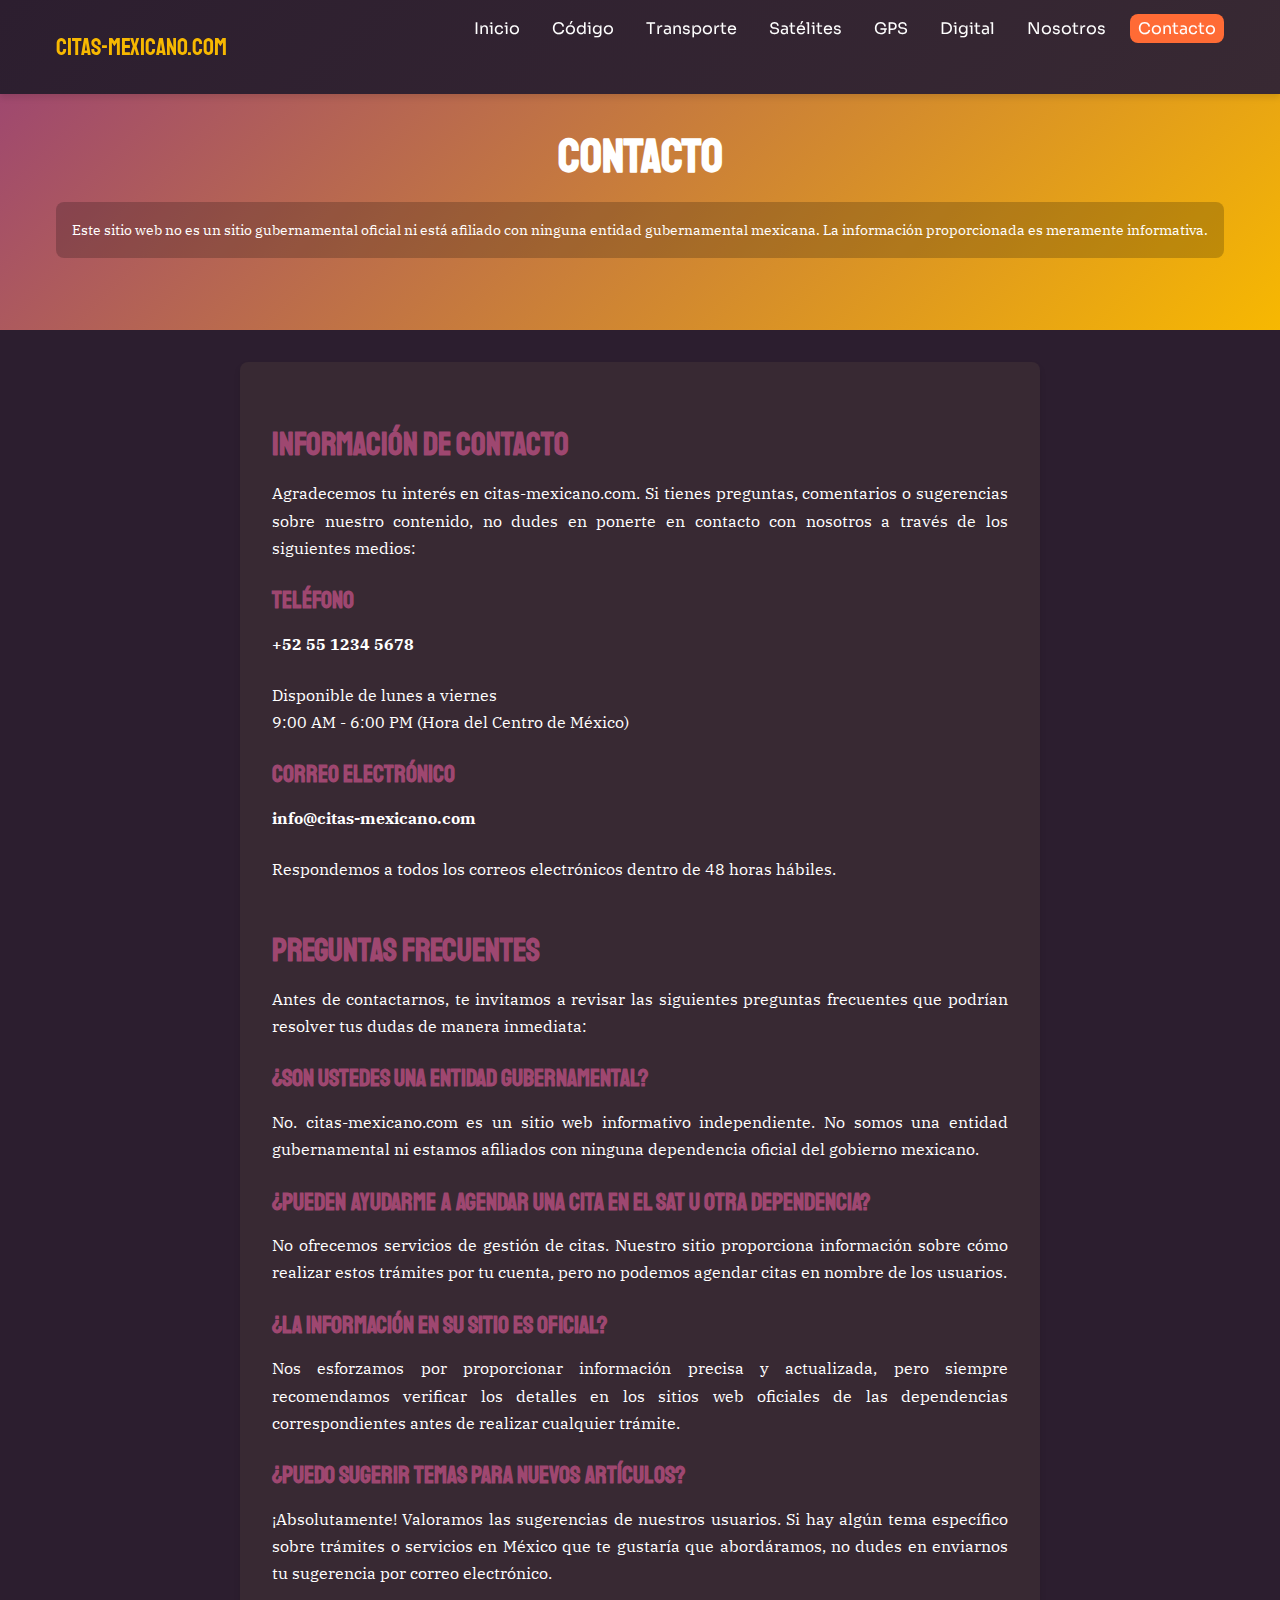
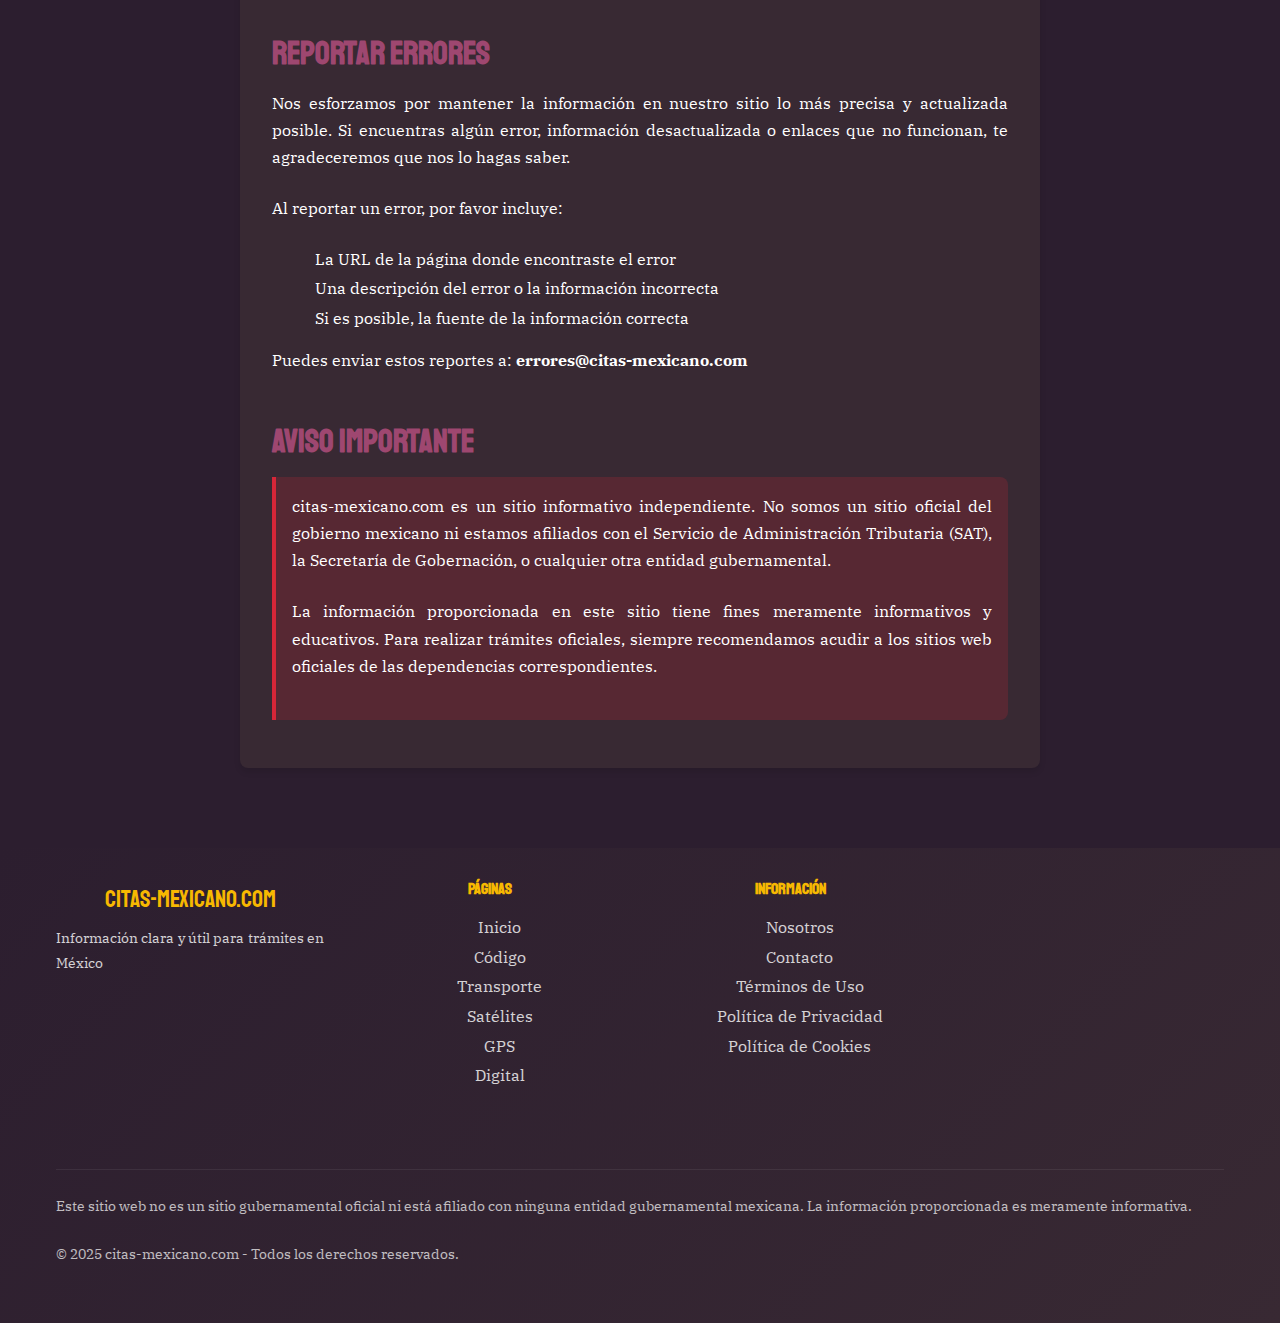
<file: contacto.html>
<!DOCTYPE html>
<html lang="es">
<head>
    <meta charset="UTF-8">
    <meta name="viewport" content="width=device-width, initial-scale=1.0">
    <meta name="description" content="Información de contacto para citas-mexicano.com. Teléfono y correo electrónico para consultas sobre trámites y servicios en México.">
    <title>Contacto - citas-mexicano.com</title>
    <link rel="stylesheet" href="css/styles.css">
    <link rel="stylesheet" href="css/fonts.css">
    <link rel="icon" type="image/x-icon" href="img/favicon/favicon.ico">
    <link rel="apple-touch-icon" sizes="180x180" href="img/favicon/apple-touch-icon.png">
    <link rel="icon" type="image/png" sizes="32x32" href="img/favicon/favicon-32x32.png">
    <link rel="icon" type="image/png" sizes="16x16" href="img/favicon/favicon-16x16.png">
    <link rel="manifest" href="img/favicon/site.webmanifest">
</head>
<body>
    <header id="site-header">
        <div class="container">
            <div class="logo">
                <a href="index.html">citas-mexicano.com</a>
            </div>
            <nav id="main-nav">
                <button id="menu-toggle" aria-label="Menú">
                    <span></span>
                    <span></span>
                    <span></span>
                </button>
                <ul class="nav-links">
                    <li><a href="index.html">Inicio</a></li>
                    <li><a href="codigo.html">Código</a></li>
                    <li><a href="transporte.html">Transporte</a></li>
                    <li><a href="satelites.html">Satélites</a></li>
                    <li><a href="gps.html">GPS</a></li>
                    <li><a href="digital.html">Digital</a></li>
                    <li><a href="about.html">Nosotros</a></li>
                    <li><a href="contacto.html" class="active">Contacto</a></li>
                </ul>
            </nav>
        </div>
    </header>

    <main>
        <section class="hero">
            <div class="container">
                <h1>Contacto</h1>
                <p class="disclaimer">Este sitio web no es un sitio gubernamental oficial ni está afiliado con ninguna entidad gubernamental mexicana. La información proporcionada es meramente informativa.</p>
            </div>
        </section>

        <section class="content-section">
            <div class="container">
                <article class="main-content" style="max-width: 800px; margin: 0 auto;">
                    <section class="article-section">
                        <h2>Información de Contacto</h2>
                        <p>Agradecemos tu interés en citas-mexicano.com. Si tienes preguntas, comentarios o sugerencias sobre nuestro contenido, no dudes en ponerte en contacto con nosotros a través de los siguientes medios:</p>
                        
                        <div class="contact-info">
                            <div class="contact-card">
                                <h3>Teléfono</h3>
                                <p><strong>+52 55 1234 5678</strong></p>
                                <p>Disponible de lunes a viernes<br>9:00 AM - 6:00 PM (Hora del Centro de México)</p>
                            </div>
                            
                            <div class="contact-card">
                                <h3>Correo Electrónico</h3>
                                <p><strong>info@citas-mexicano.com</strong></p>
                                <p>Respondemos a todos los correos electrónicos dentro de 48 horas hábiles.</p>
                            </div>
                        </div>
                    </section>

                    <section class="article-section">
                        <h2>Preguntas Frecuentes</h2>
                        <p>Antes de contactarnos, te invitamos a revisar las siguientes preguntas frecuentes que podrían resolver tus dudas de manera inmediata:</p>
                        
                        <div class="faq-section">
                            <div class="faq-item">
                                <h3>¿Son ustedes una entidad gubernamental?</h3>
                                <p>No. citas-mexicano.com es un sitio web informativo independiente. No somos una entidad gubernamental ni estamos afiliados con ninguna dependencia oficial del gobierno mexicano.</p>
                            </div>
                            
                            <div class="faq-item">
                                <h3>¿Pueden ayudarme a agendar una cita en el SAT u otra dependencia?</h3>
                                <p>No ofrecemos servicios de gestión de citas. Nuestro sitio proporciona información sobre cómo realizar estos trámites por tu cuenta, pero no podemos agendar citas en nombre de los usuarios.</p>
                            </div>
                            
                            <div class="faq-item">
                                <h3>¿La información en su sitio es oficial?</h3>
                                <p>Nos esforzamos por proporcionar información precisa y actualizada, pero siempre recomendamos verificar los detalles en los sitios web oficiales de las dependencias correspondientes antes de realizar cualquier trámite.</p>
                            </div>
                            
                            <div class="faq-item">
                                <h3>¿Puedo sugerir temas para nuevos artículos?</h3>
                                <p>¡Absolutamente! Valoramos las sugerencias de nuestros usuarios. Si hay algún tema específico sobre trámites o servicios en México que te gustaría que abordáramos, no dudes en enviarnos tu sugerencia por correo electrónico.</p>
                            </div>
                        </div>
                    </section>

                    <section class="article-section">
                        <h2>Reportar Errores</h2>
                        <p>Nos esforzamos por mantener la información en nuestro sitio lo más precisa y actualizada posible. Si encuentras algún error, información desactualizada o enlaces que no funcionan, te agradeceremos que nos lo hagas saber.</p>
                        
                        <p>Al reportar un error, por favor incluye:</p>
                        <ul>
                            <li>La URL de la página donde encontraste el error</li>
                            <li>Una descripción del error o la información incorrecta</li>
                            <li>Si es posible, la fuente de la información correcta</li>
                        </ul>
                        
                        <p>Puedes enviar estos reportes a: <strong>errores@citas-mexicano.com</strong></p>
                    </section>

                    <section class="article-section">
                        <h2>Aviso Importante</h2>
                        <div class="alert-box">
                            <p>citas-mexicano.com es un sitio informativo independiente. No somos un sitio oficial del gobierno mexicano ni estamos afiliados con el Servicio de Administración Tributaria (SAT), la Secretaría de Gobernación, o cualquier otra entidad gubernamental.</p>
                            <p>La información proporcionada en este sitio tiene fines meramente informativos y educativos. Para realizar trámites oficiales, siempre recomendamos acudir a los sitios web oficiales de las dependencias correspondientes.</p>
                        </div>
                    </section>
                </article>
            </div>
        </section>
    </main>

    <footer>
        <div class="container">
            <div class="footer-grid">
                <div class="footer-logo">
                    <a href="index.html">citas-mexicano.com</a>
                    <p>Información clara y útil para trámites en México</p>
                </div>
                <div class="footer-links">
                    <h4>Páginas</h4>
                    <ul>
                        <li><a href="index.html">Inicio</a></li>
                        <li><a href="codigo.html">Código</a></li>
                        <li><a href="transporte.html">Transporte</a></li>
                        <li><a href="satelites.html">Satélites</a></li>
                        <li><a href="gps.html">GPS</a></li>
                        <li><a href="digital.html">Digital</a></li>
                    </ul>
                </div>
                <div class="footer-links">
                    <h4>Información</h4>
                    <ul>
                        <li><a href="about.html">Nosotros</a></li>
                        <li><a href="contacto.html">Contacto</a></li>
                        <li><a href="terms.html">Términos de Uso</a></li>
                        <li><a href="privacy.html">Política de Privacidad</a></li>
                        <li><a href="cookies.html">Política de Cookies</a></li>
                    </ul>
                </div>
                <div class="footer-disclaimer">
                    <p>Este sitio web no es un sitio gubernamental oficial ni está afiliado con ninguna entidad gubernamental mexicana. La información proporcionada es meramente informativa.</p>
                    <p>&copy; 2025 citas-mexicano.com - Todos los derechos reservados.</p>
                </div>
            </div>
        </div>
    </footer>

    <div id="cookie-consent" class="cookie-consent">
        <div class="cookie-content">
            <p>Utilizamos cookies para mejorar tu experiencia en nuestro sitio web. Al continuar navegando, aceptas nuestra <a href="cookies.html">Política de Cookies</a>, <a href="privacy.html">Política de Privacidad</a> y <a href="terms.html">Términos de Uso</a>.</p>
            <button id="accept-cookies" class="btn-primary">Aceptar</button>
        </div>
    </div>

    <script src="js/main.js"></script>
</body>
</html>
</file>
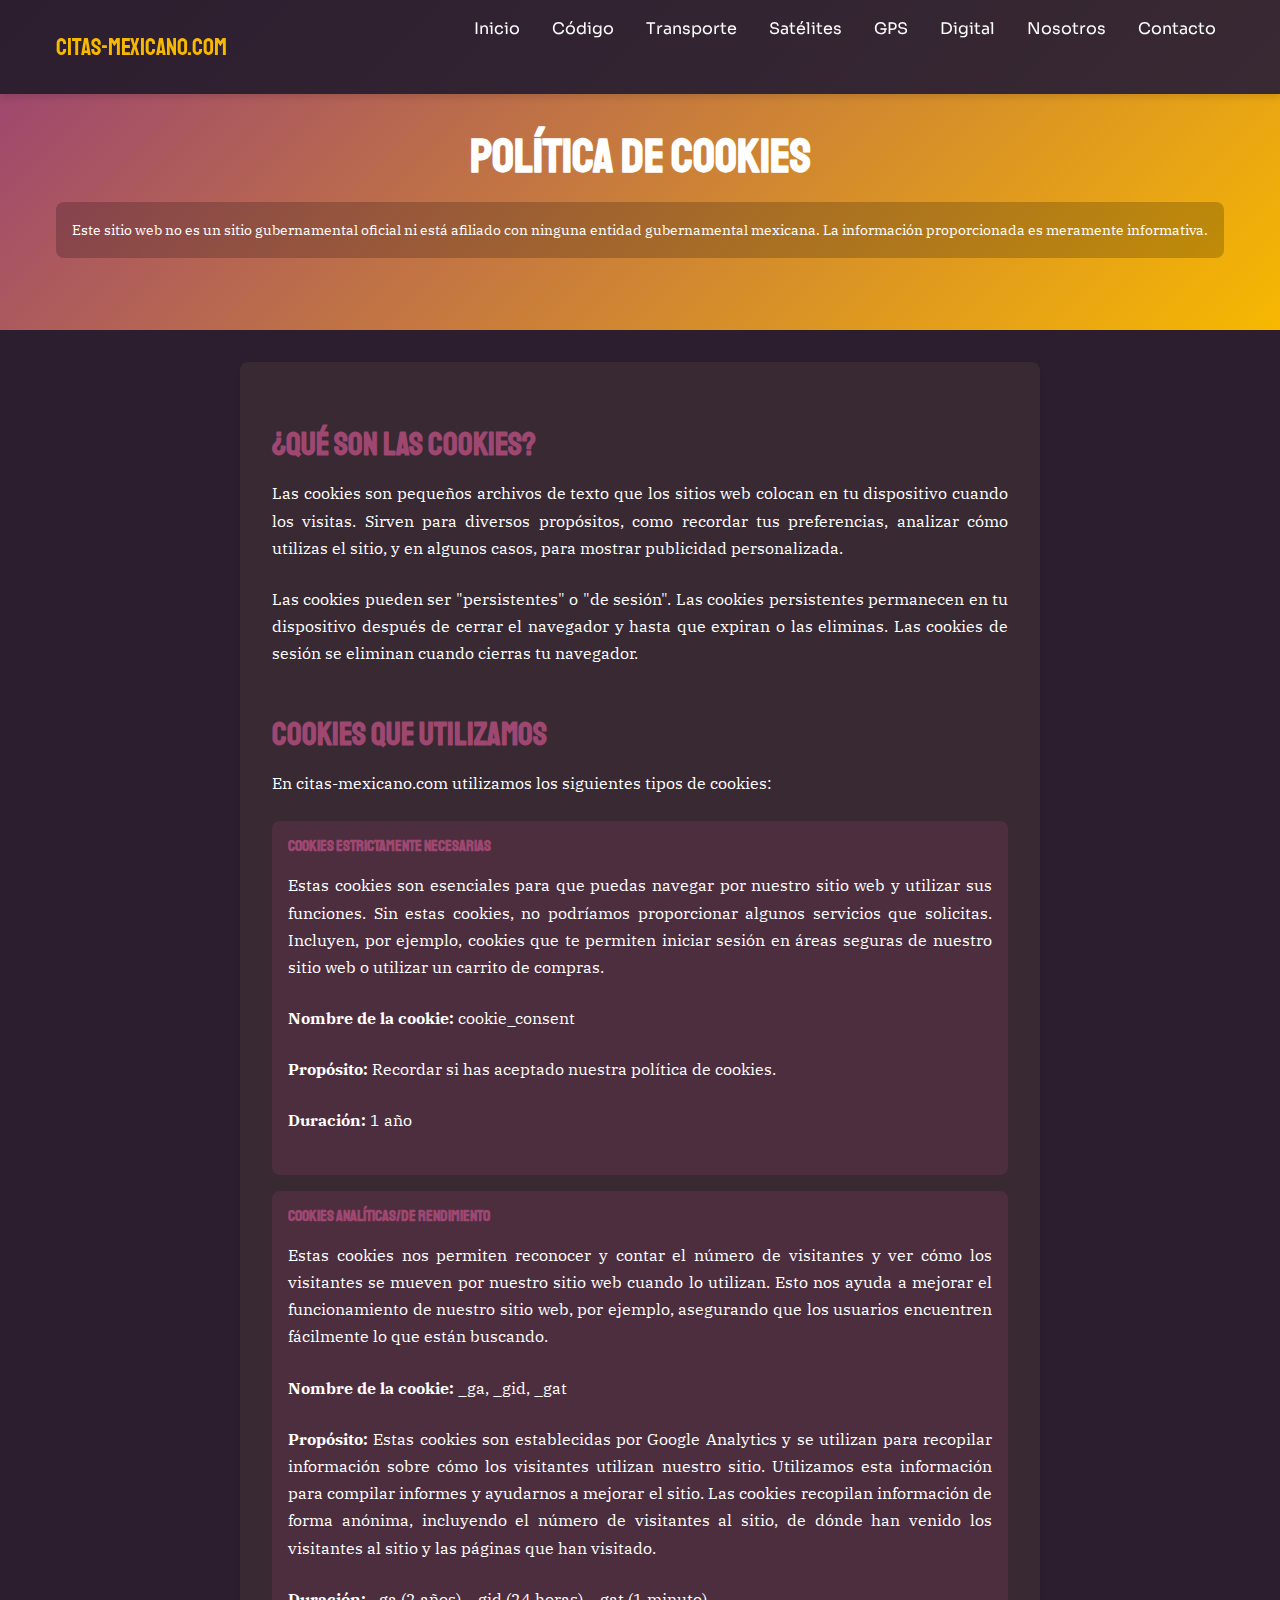
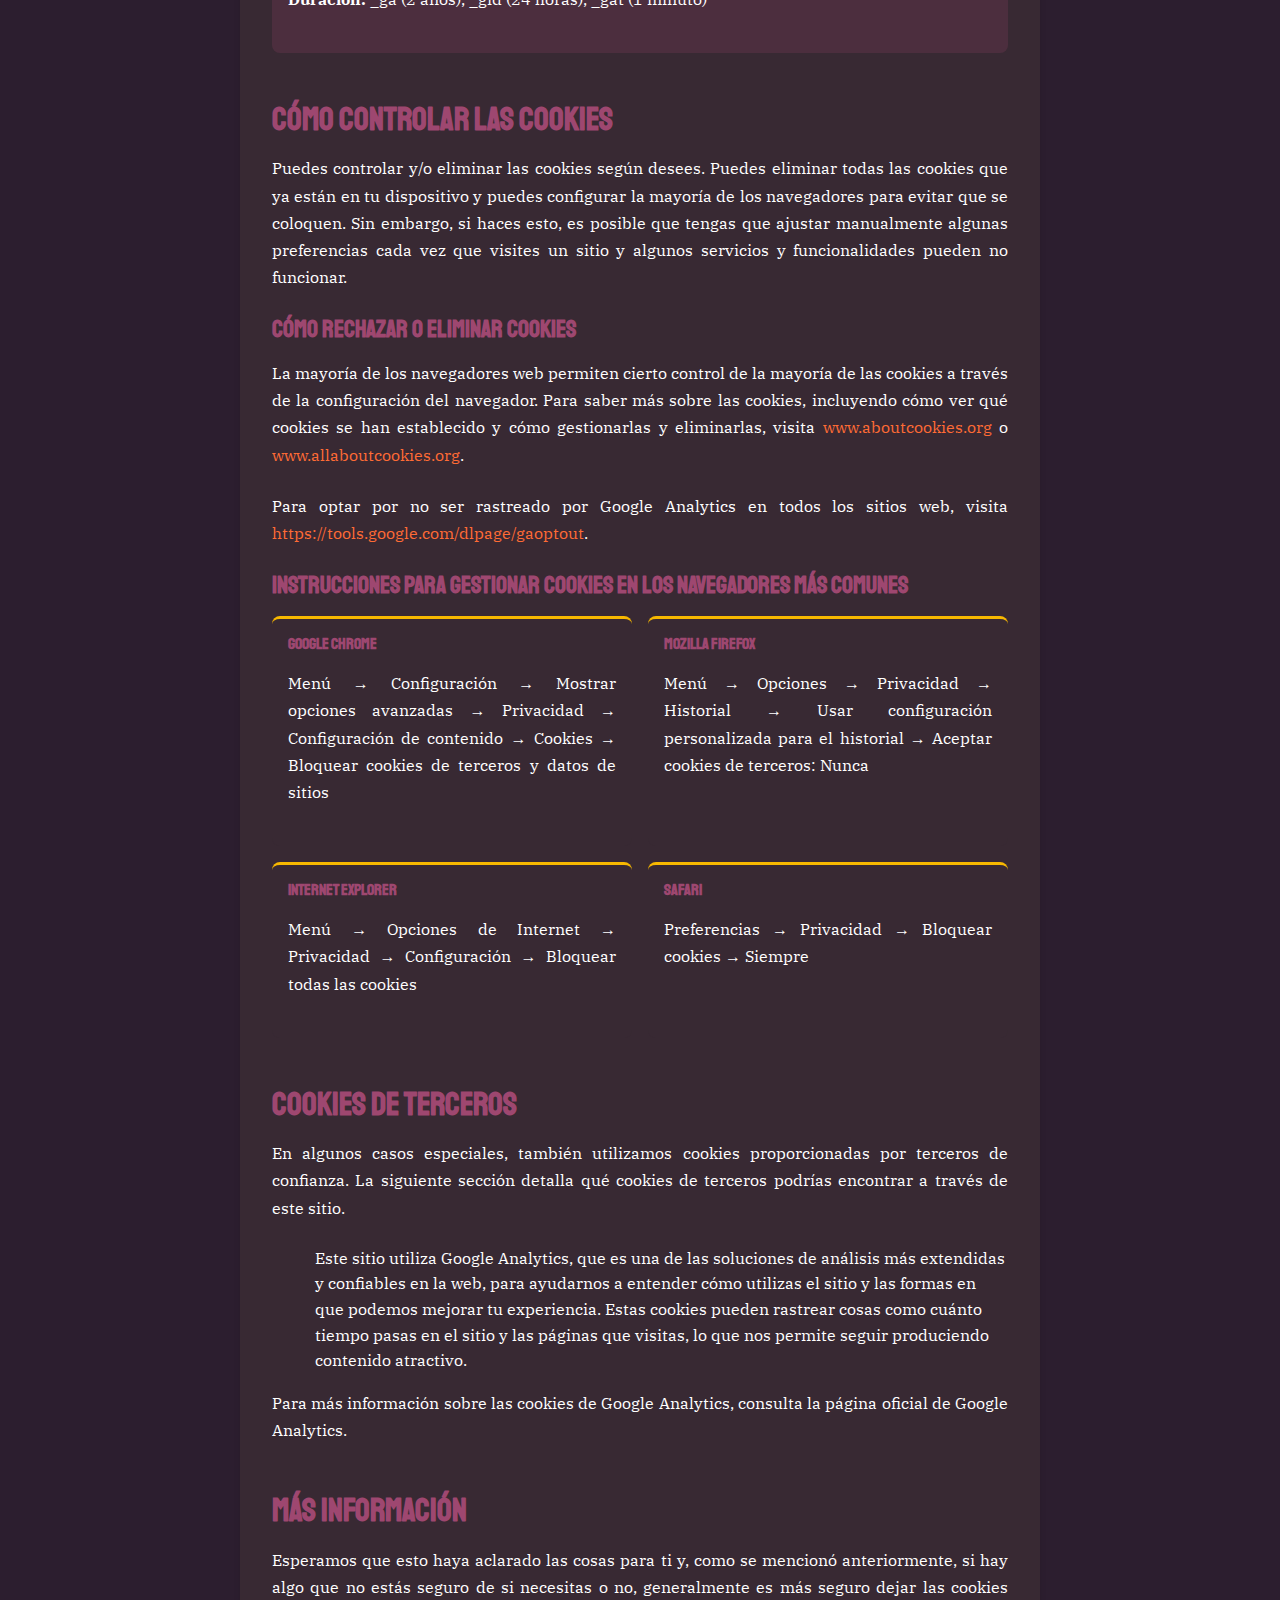
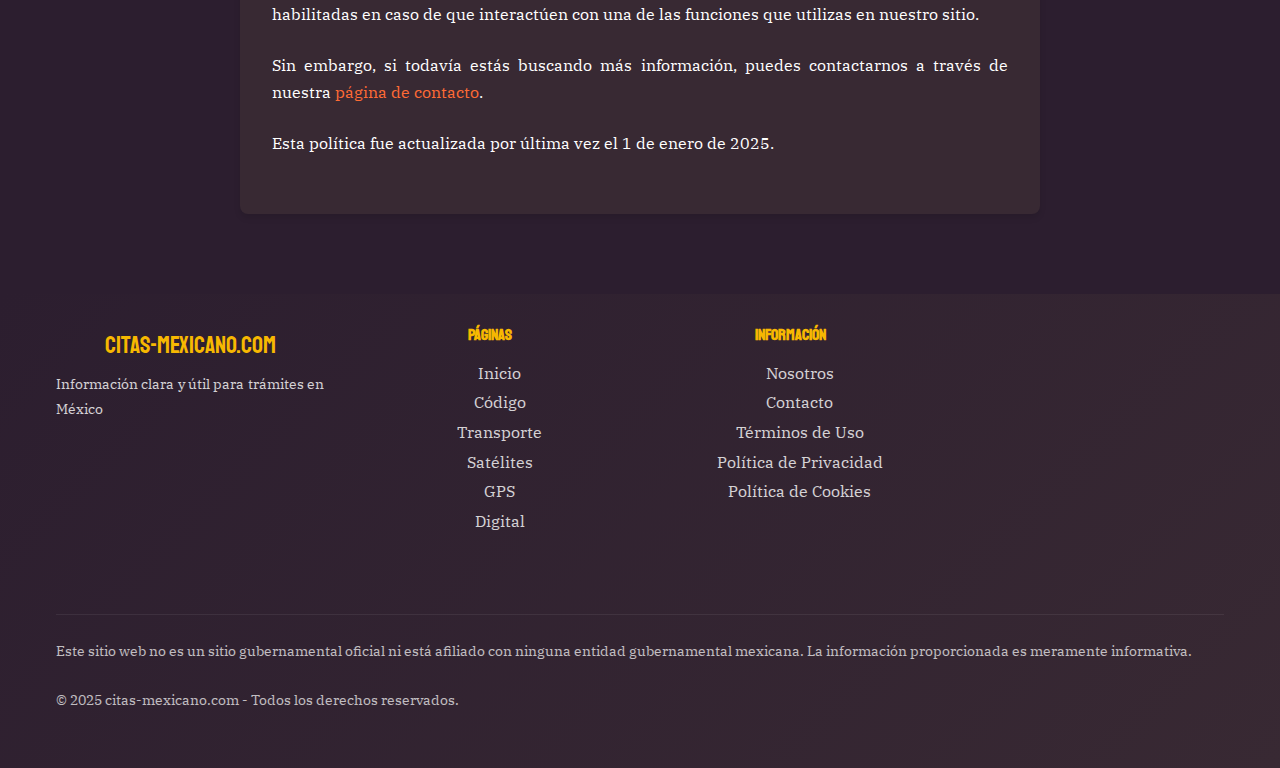
<file: cookies.html>
<!DOCTYPE html>
<html lang="es">
<head>
    <meta charset="UTF-8">
    <meta name="viewport" content="width=device-width, initial-scale=1.0">
    <meta name="description" content="Política de cookies de citas-mexicano.com. Información sobre cómo utilizamos las cookies en nuestro sitio web.">
    <title>Política de Cookies - citas-mexicano.com</title>
    <link rel="stylesheet" href="css/styles.css">
    <link rel="stylesheet" href="css/fonts.css">
    <link rel="icon" type="image/x-icon" href="img/favicon/favicon.ico">
    <link rel="apple-touch-icon" sizes="180x180" href="img/favicon/apple-touch-icon.png">
    <link rel="icon" type="image/png" sizes="32x32" href="img/favicon/favicon-32x32.png">
    <link rel="icon" type="image/png" sizes="16x16" href="img/favicon/favicon-16x16.png">
    <link rel="manifest" href="img/favicon/site.webmanifest">
</head>
<body>
    <header id="site-header">
        <div class="container">
            <div class="logo">
                <a href="index.html">citas-mexicano.com</a>
            </div>
            <nav id="main-nav">
                <button id="menu-toggle" aria-label="Menú">
                    <span></span>
                    <span></span>
                    <span></span>
                </button>
                <ul class="nav-links">
                    <li><a href="index.html">Inicio</a></li>
                    <li><a href="codigo.html">Código</a></li>
                    <li><a href="transporte.html">Transporte</a></li>
                    <li><a href="satelites.html">Satélites</a></li>
                    <li><a href="gps.html">GPS</a></li>
                    <li><a href="digital.html">Digital</a></li>
                    <li><a href="about.html">Nosotros</a></li>
                    <li><a href="contacto.html">Contacto</a></li>
                </ul>
            </nav>
        </div>
    </header>

    <main>
        <section class="hero">
            <div class="container">
                <h1>Política de Cookies</h1>
                <p class="disclaimer">Este sitio web no es un sitio gubernamental oficial ni está afiliado con ninguna entidad gubernamental mexicana. La información proporcionada es meramente informativa.</p>
            </div>
        </section>

        <section class="content-section">
            <div class="container">
                <article class="main-content" style="max-width: 800px; margin: 0 auto;">
                    <section class="article-section">
                        <h2>¿Qué son las cookies?</h2>
                        <p>Las cookies son pequeños archivos de texto que los sitios web colocan en tu dispositivo cuando los visitas. Sirven para diversos propósitos, como recordar tus preferencias, analizar cómo utilizas el sitio, y en algunos casos, para mostrar publicidad personalizada.</p>
                        
                        <p>Las cookies pueden ser "persistentes" o "de sesión". Las cookies persistentes permanecen en tu dispositivo después de cerrar el navegador y hasta que expiran o las eliminas. Las cookies de sesión se eliminan cuando cierras tu navegador.</p>
                    </section>

                    <section class="article-section">
                        <h2>Cookies que utilizamos</h2>
                        <p>En citas-mexicano.com utilizamos los siguientes tipos de cookies:</p>
                        
                        <div class="info-card">
                            <h4>Cookies estrictamente necesarias</h4>
                            <p>Estas cookies son esenciales para que puedas navegar por nuestro sitio web y utilizar sus funciones. Sin estas cookies, no podríamos proporcionar algunos servicios que solicitas. Incluyen, por ejemplo, cookies que te permiten iniciar sesión en áreas seguras de nuestro sitio web o utilizar un carrito de compras.</p>
                            <p><strong>Nombre de la cookie:</strong> cookie_consent</p>
                            <p><strong>Propósito:</strong> Recordar si has aceptado nuestra política de cookies.</p>
                            <p><strong>Duración:</strong> 1 año</p>
                        </div>
                        
                        <div class="info-card">
                            <h4>Cookies analíticas/de rendimiento</h4>
                            <p>Estas cookies nos permiten reconocer y contar el número de visitantes y ver cómo los visitantes se mueven por nuestro sitio web cuando lo utilizan. Esto nos ayuda a mejorar el funcionamiento de nuestro sitio web, por ejemplo, asegurando que los usuarios encuentren fácilmente lo que están buscando.</p>
                            <p><strong>Nombre de la cookie:</strong> _ga, _gid, _gat</p>
                            <p><strong>Propósito:</strong> Estas cookies son establecidas por Google Analytics y se utilizan para recopilar información sobre cómo los visitantes utilizan nuestro sitio. Utilizamos esta información para compilar informes y ayudarnos a mejorar el sitio. Las cookies recopilan información de forma anónima, incluyendo el número de visitantes al sitio, de dónde han venido los visitantes al sitio y las páginas que han visitado.</p>
                            <p><strong>Duración:</strong> _ga (2 años), _gid (24 horas), _gat (1 minuto)</p>
                        </div>
                    </section>

                    <section class="article-section">
                        <h2>Cómo controlar las cookies</h2>
                        <p>Puedes controlar y/o eliminar las cookies según desees. Puedes eliminar todas las cookies que ya están en tu dispositivo y puedes configurar la mayoría de los navegadores para evitar que se coloquen. Sin embargo, si haces esto, es posible que tengas que ajustar manualmente algunas preferencias cada vez que visites un sitio y algunos servicios y funcionalidades pueden no funcionar.</p>
                        
                        <h3>Cómo rechazar o eliminar cookies</h3>
                        <p>La mayoría de los navegadores web permiten cierto control de la mayoría de las cookies a través de la configuración del navegador. Para saber más sobre las cookies, incluyendo cómo ver qué cookies se han establecido y cómo gestionarlas y eliminarlas, visita <a href="https://www.aboutcookies.org" target="_blank">www.aboutcookies.org</a> o <a href="https://www.allaboutcookies.org" target="_blank">www.allaboutcookies.org</a>.</p>
                        
                        <p>Para optar por no ser rastreado por Google Analytics en todos los sitios web, visita <a href="https://tools.google.com/dlpage/gaoptout" target="_blank">https://tools.google.com/dlpage/gaoptout</a>.</p>
                        
                        <h3>Instrucciones para gestionar cookies en los navegadores más comunes</h3>
                        
                        <div class="tips-grid">
                            <div class="tip-card">
                                <h4>Google Chrome</h4>
                                <p>Menú → Configuración → Mostrar opciones avanzadas → Privacidad → Configuración de contenido → Cookies → Bloquear cookies de terceros y datos de sitios</p>
                            </div>
                            
                            <div class="tip-card">
                                <h4>Mozilla Firefox</h4>
                                <p>Menú → Opciones → Privacidad → Historial → Usar configuración personalizada para el historial → Aceptar cookies de terceros: Nunca</p>
                            </div>
                            
                            <div class="tip-card">
                                <h4>Internet Explorer</h4>
                                <p>Menú → Opciones de Internet → Privacidad → Configuración → Bloquear todas las cookies</p>
                            </div>
                            
                            <div class="tip-card">
                                <h4>Safari</h4>
                                <p>Preferencias → Privacidad → Bloquear cookies → Siempre</p>
                            </div>
                        </div>
                    </section>

                    <section class="article-section">
                        <h2>Cookies de terceros</h2>
                        <p>En algunos casos especiales, también utilizamos cookies proporcionadas por terceros de confianza. La siguiente sección detalla qué cookies de terceros podrías encontrar a través de este sitio.</p>
                        
                        <ul>
                            <li>Este sitio utiliza Google Analytics, que es una de las soluciones de análisis más extendidas y confiables en la web, para ayudarnos a entender cómo utilizas el sitio y las formas en que podemos mejorar tu experiencia. Estas cookies pueden rastrear cosas como cuánto tiempo pasas en el sitio y las páginas que visitas, lo que nos permite seguir produciendo contenido atractivo.</li>
                        </ul>
                        
                        <p>Para más información sobre las cookies de Google Analytics, consulta la página oficial de Google Analytics.</p>
                    </section>

                    <section class="article-section">
                        <h2>Más información</h2>
                        <p>Esperamos que esto haya aclarado las cosas para ti y, como se mencionó anteriormente, si hay algo que no estás seguro de si necesitas o no, generalmente es más seguro dejar las cookies habilitadas en caso de que interactúen con una de las funciones que utilizas en nuestro sitio.</p>
                        
                        <p>Sin embargo, si todavía estás buscando más información, puedes contactarnos a través de nuestra <a href="contacto.html">página de contacto</a>.</p>
                        
                        <p>Esta política fue actualizada por última vez el 1 de enero de 2025.</p>
                    </section>
                </article>
            </div>
        </section>
    </main>

    <footer>
        <div class="container">
            <div class="footer-grid">
                <div class="footer-logo">
                    <a href="index.html">citas-mexicano.com</a>
                    <p>Información clara y útil para trámites en México</p>
                </div>
                <div class="footer-links">
                    <h4>Páginas</h4>
                    <ul>
                        <li><a href="index.html">Inicio</a></li>
                        <li><a href="codigo.html">Código</a></li>
                        <li><a href="transporte.html">Transporte</a></li>
                        <li><a href="satelites.html">Satélites</a></li>
                        <li><a href="gps.html">GPS</a></li>
                        <li><a href="digital.html">Digital</a></li>
                    </ul>
                </div>
                <div class="footer-links">
                    <h4>Información</h4>
                    <ul>
                        <li><a href="about.html">Nosotros</a></li>
                        <li><a href="contacto.html">Contacto</a></li>
                        <li><a href="terms.html">Términos de Uso</a></li>
                        <li><a href="privacy.html">Política de Privacidad</a></li>
                        <li><a href="cookies.html">Política de Cookies</a></li>
                    </ul>
                </div>
                <div class="footer-disclaimer">
                    <p>Este sitio web no es un sitio gubernamental oficial ni está afiliado con ninguna entidad gubernamental mexicana. La información proporcionada es meramente informativa.</p>
                    <p>&copy; 2025 citas-mexicano.com - Todos los derechos reservados.</p>
                </div>
            </div>
        </div>
    </footer>

    <div id="cookie-consent" class="cookie-consent">
        <div class="cookie-content">
            <p>Utilizamos cookies para mejorar tu experiencia en nuestro sitio web. Al continuar navegando, aceptas nuestra <a href="cookies.html">Política de Cookies</a>, <a href="privacy.html">Política de Privacidad</a> y <a href="terms.html">Términos de Uso</a>.</p>
            <button id="accept-cookies" class="btn-primary">Aceptar</button>
        </div>
    </div>

    <script src="js/main.js"></script>
</body>
</html>
</file>
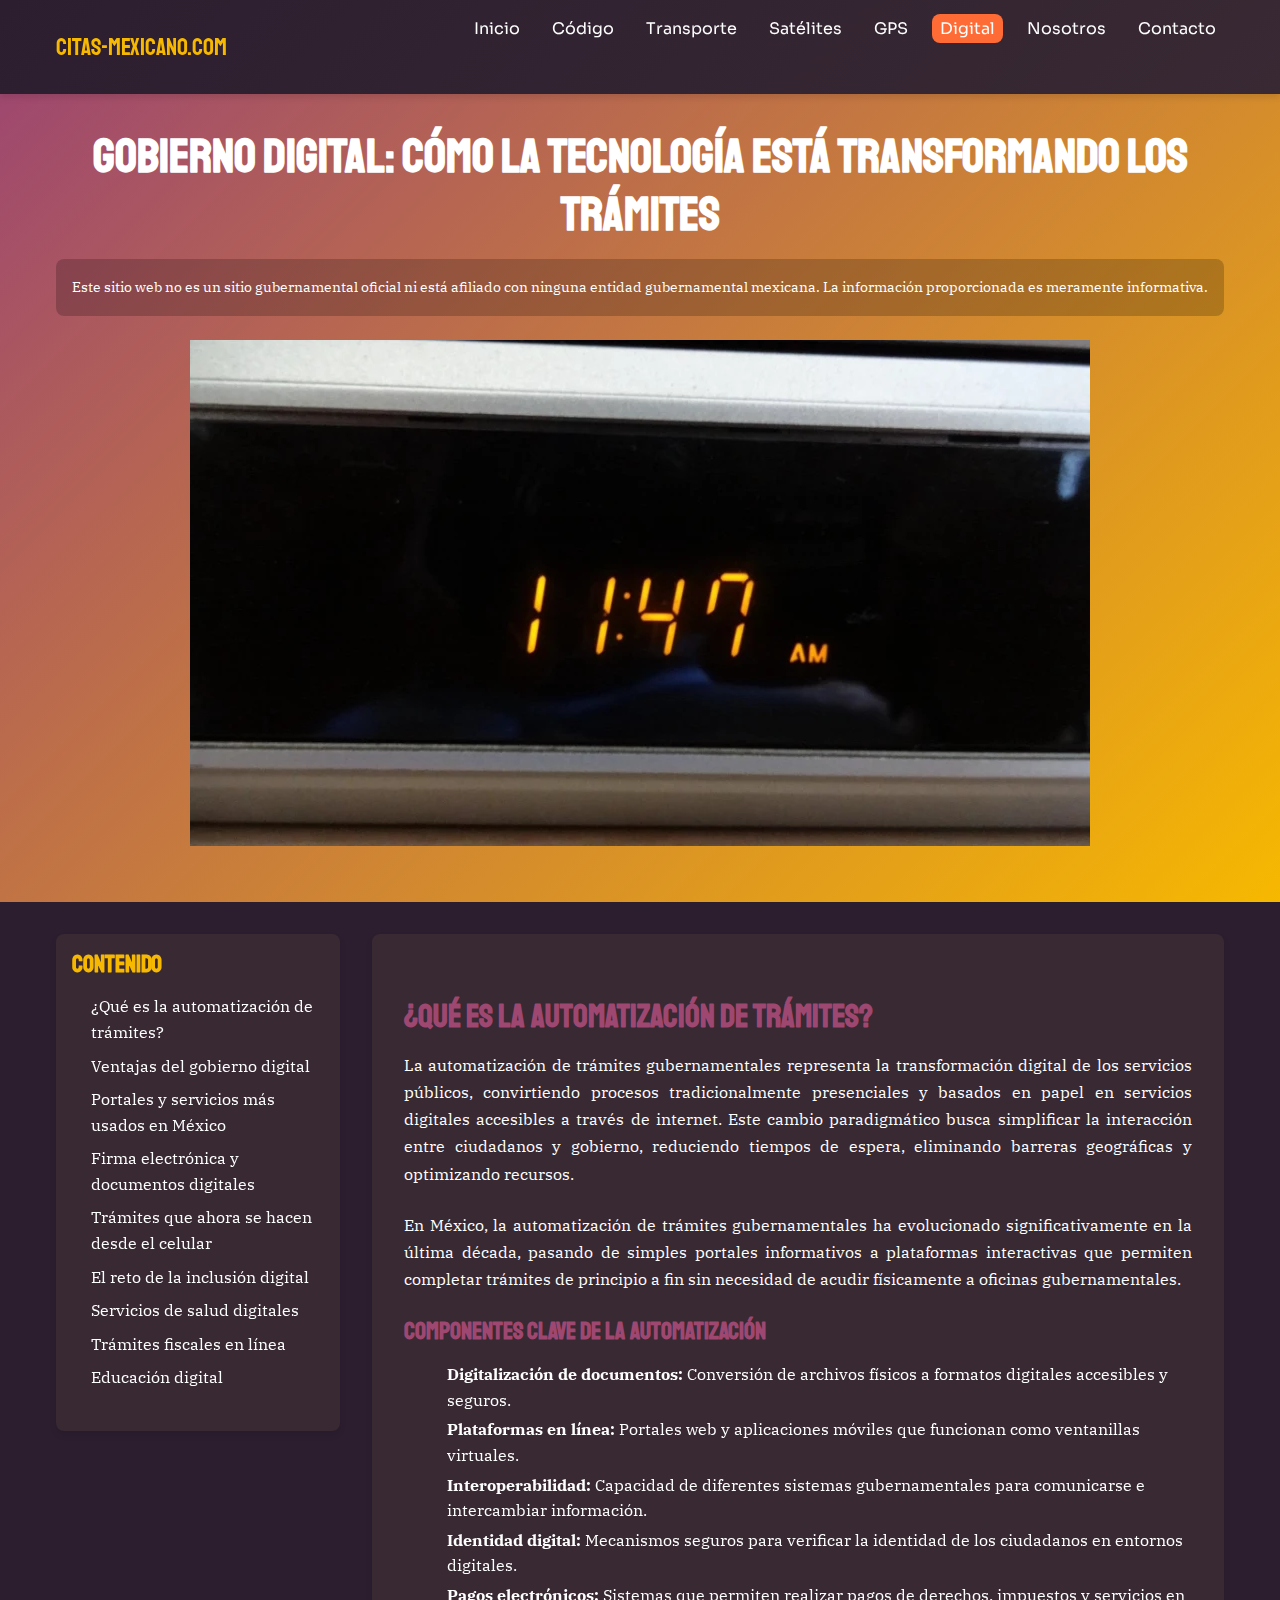
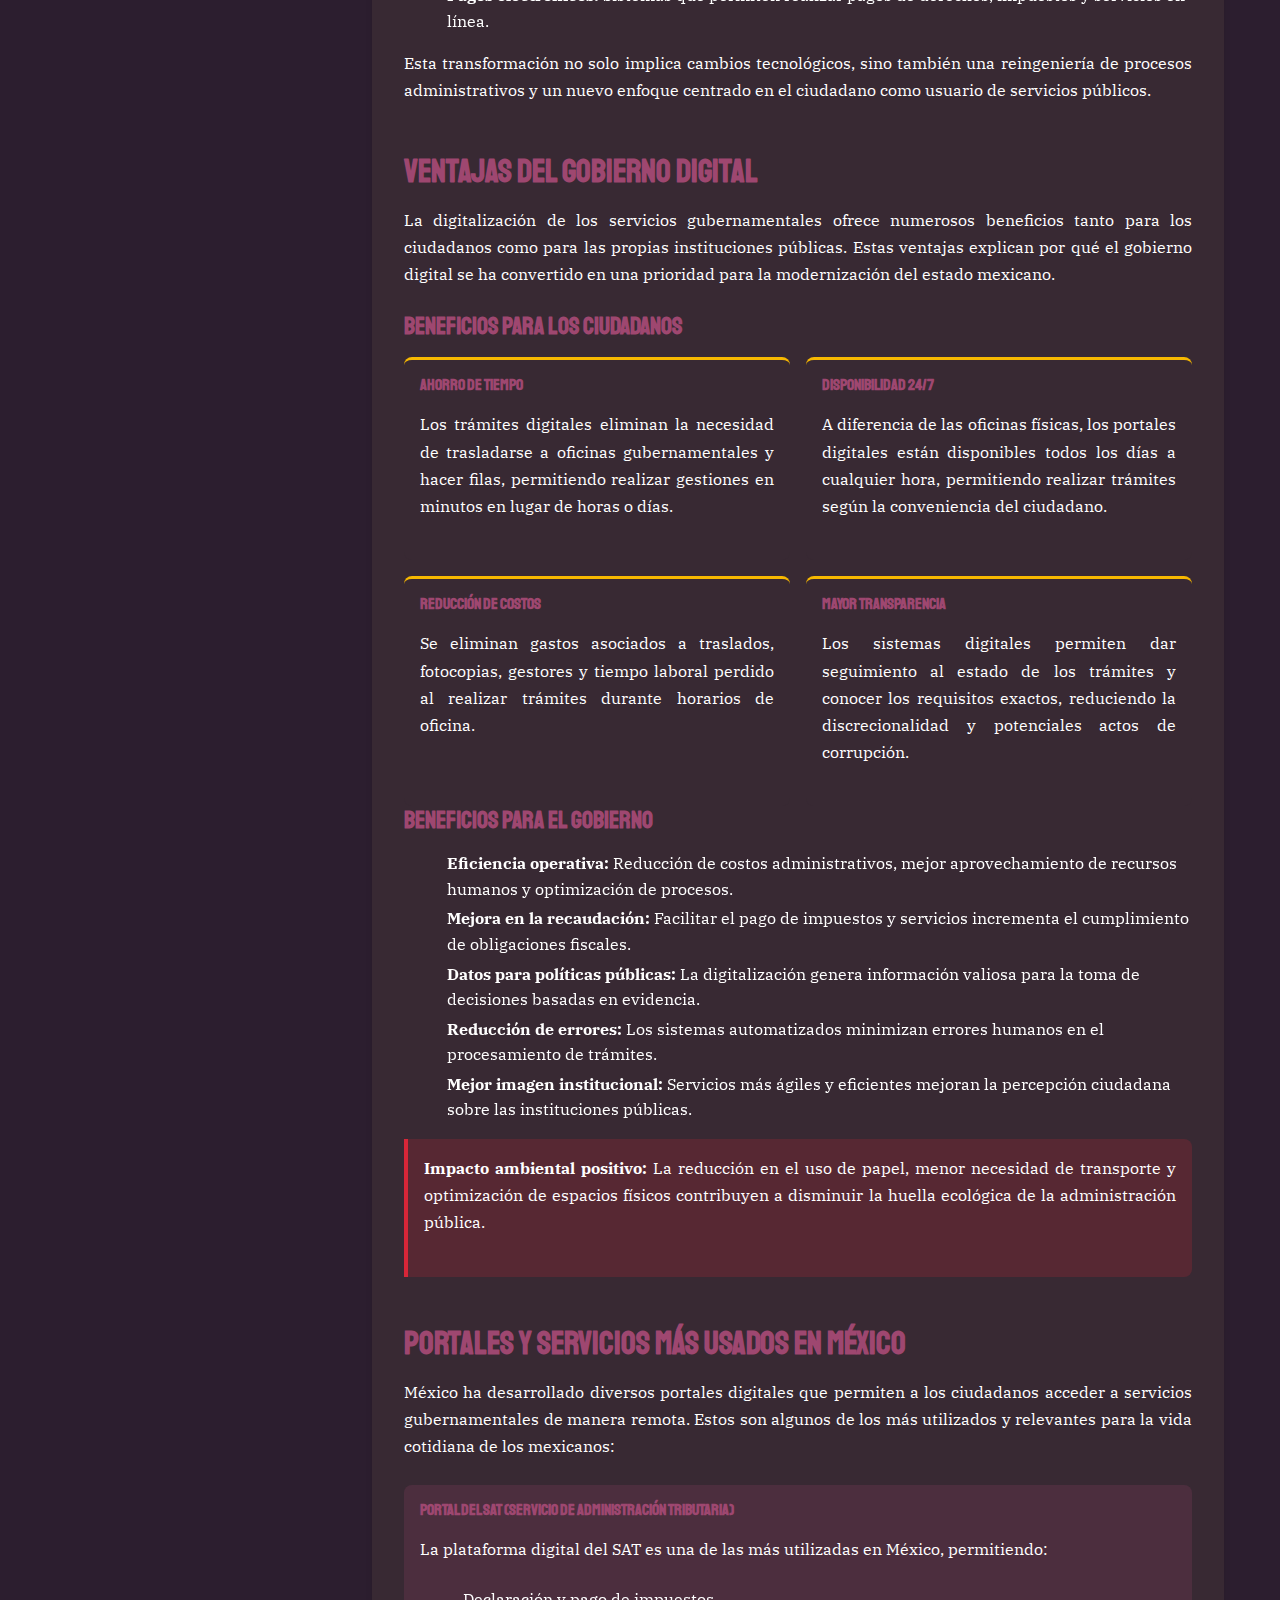
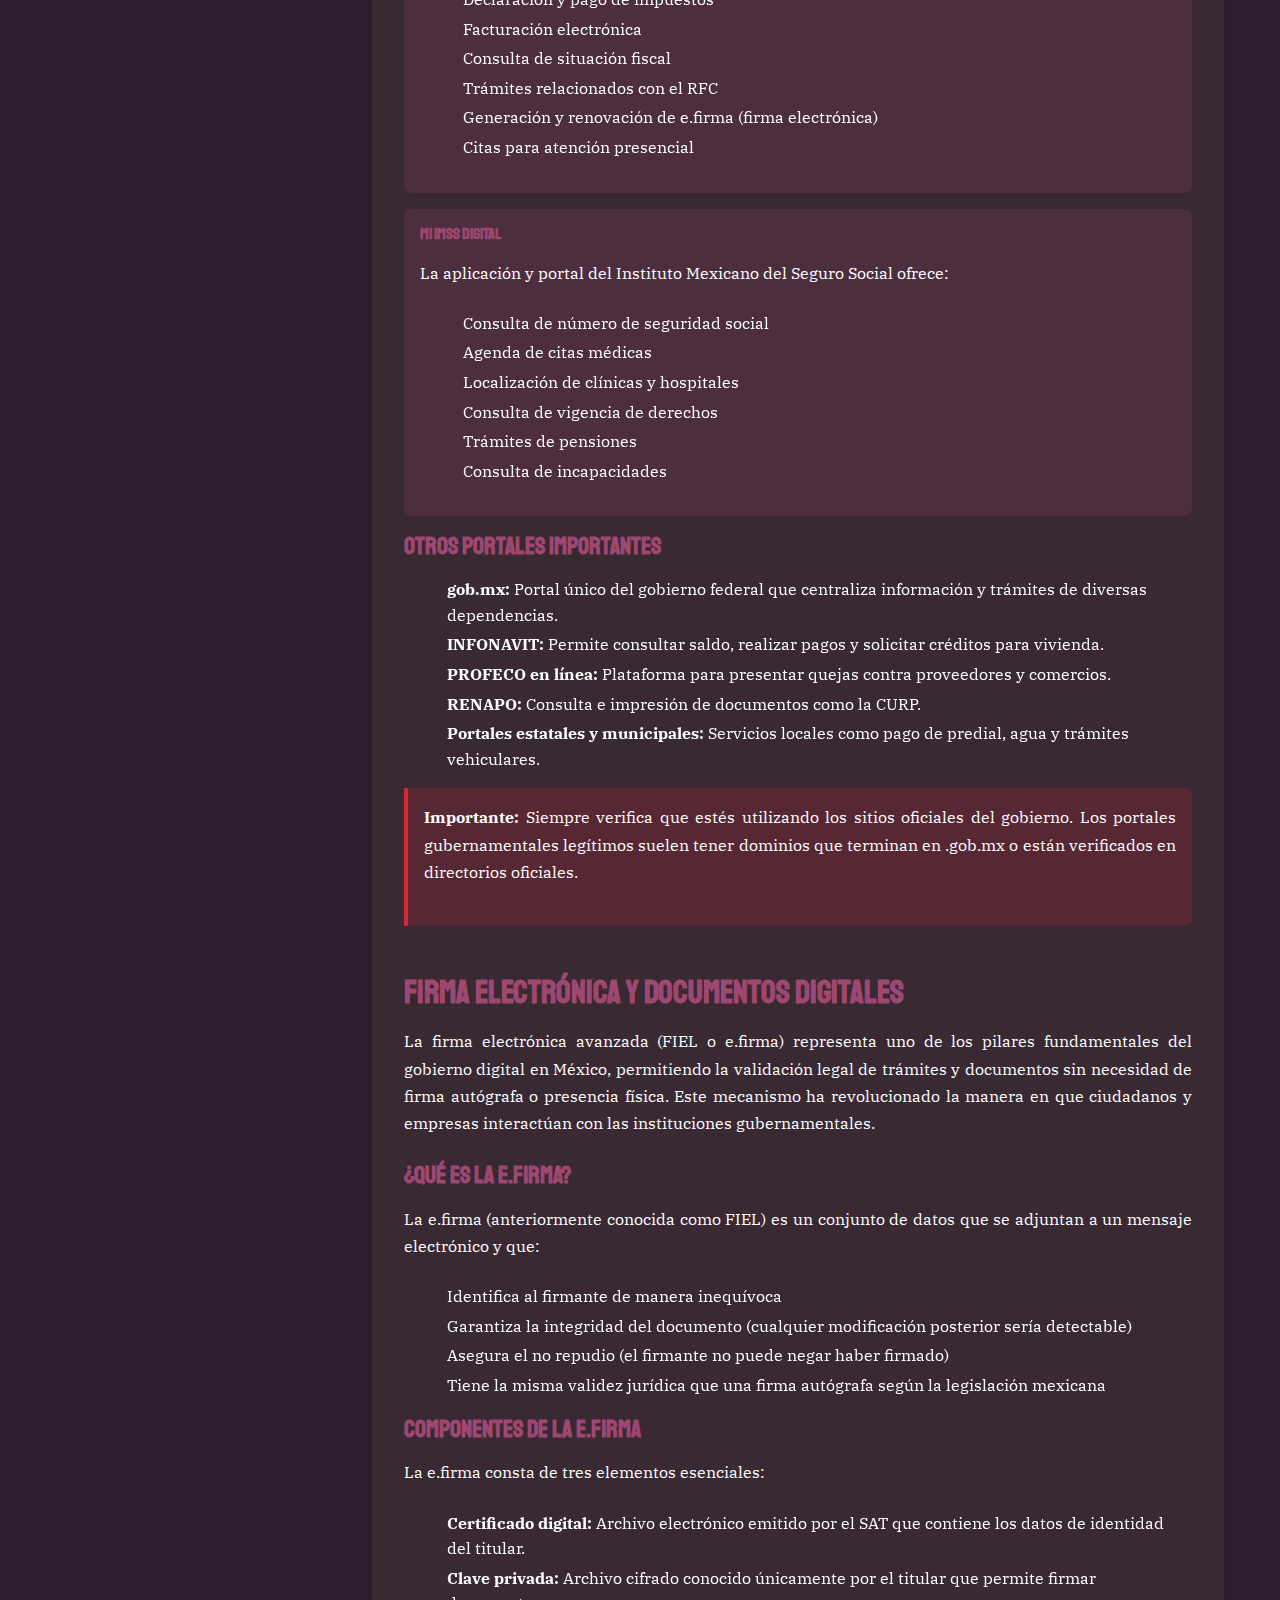
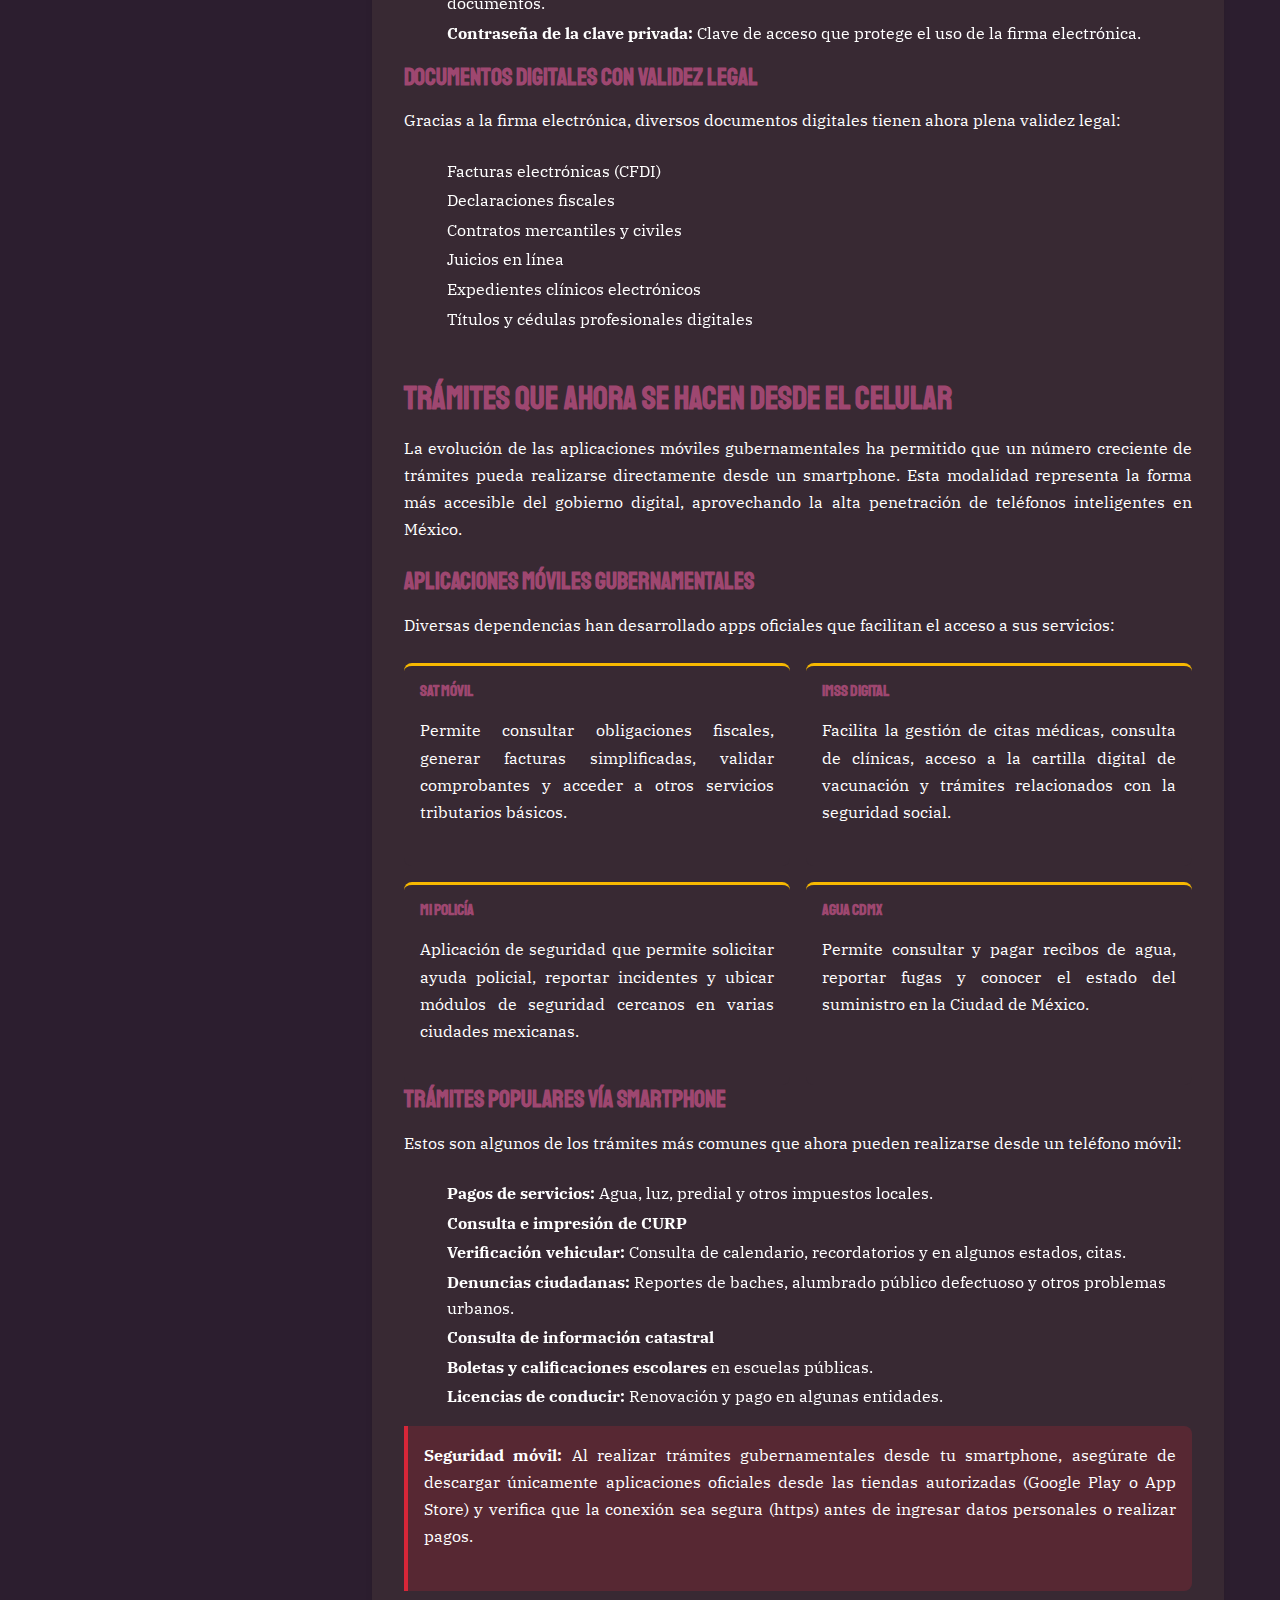
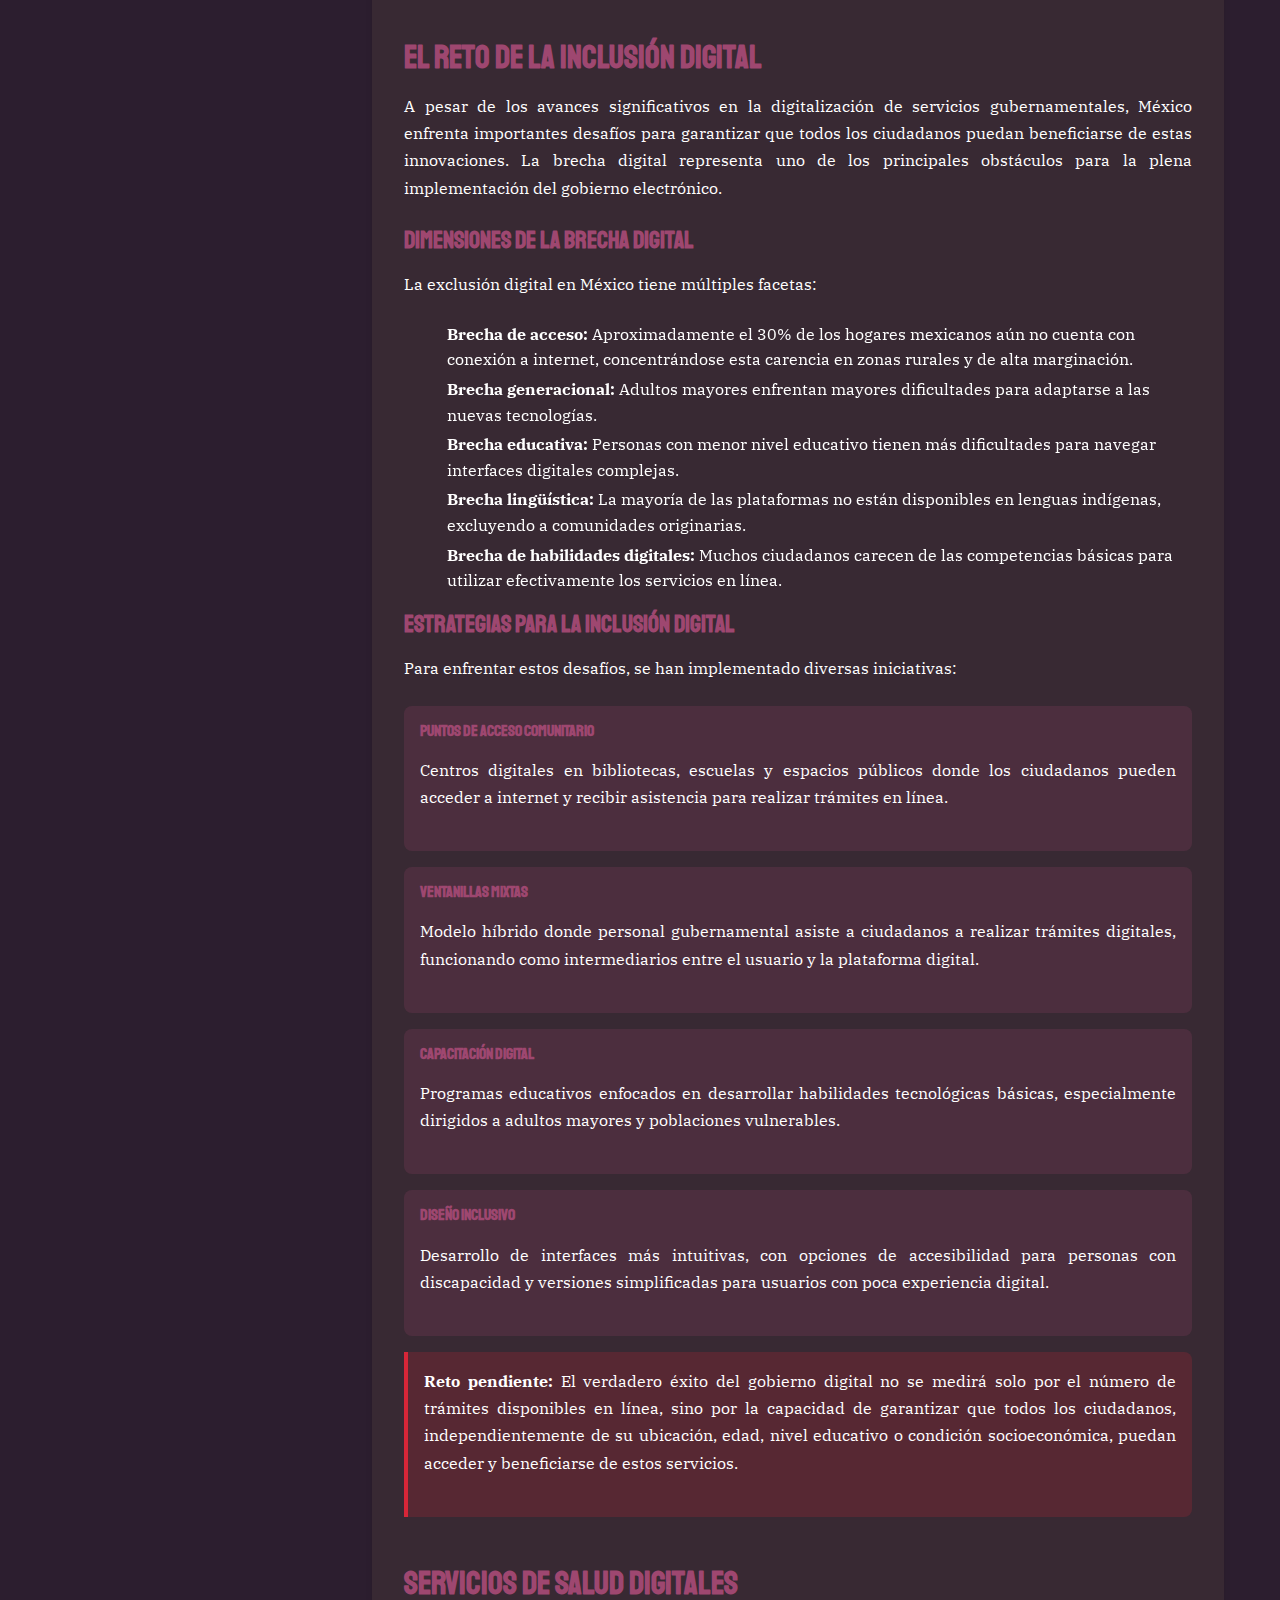
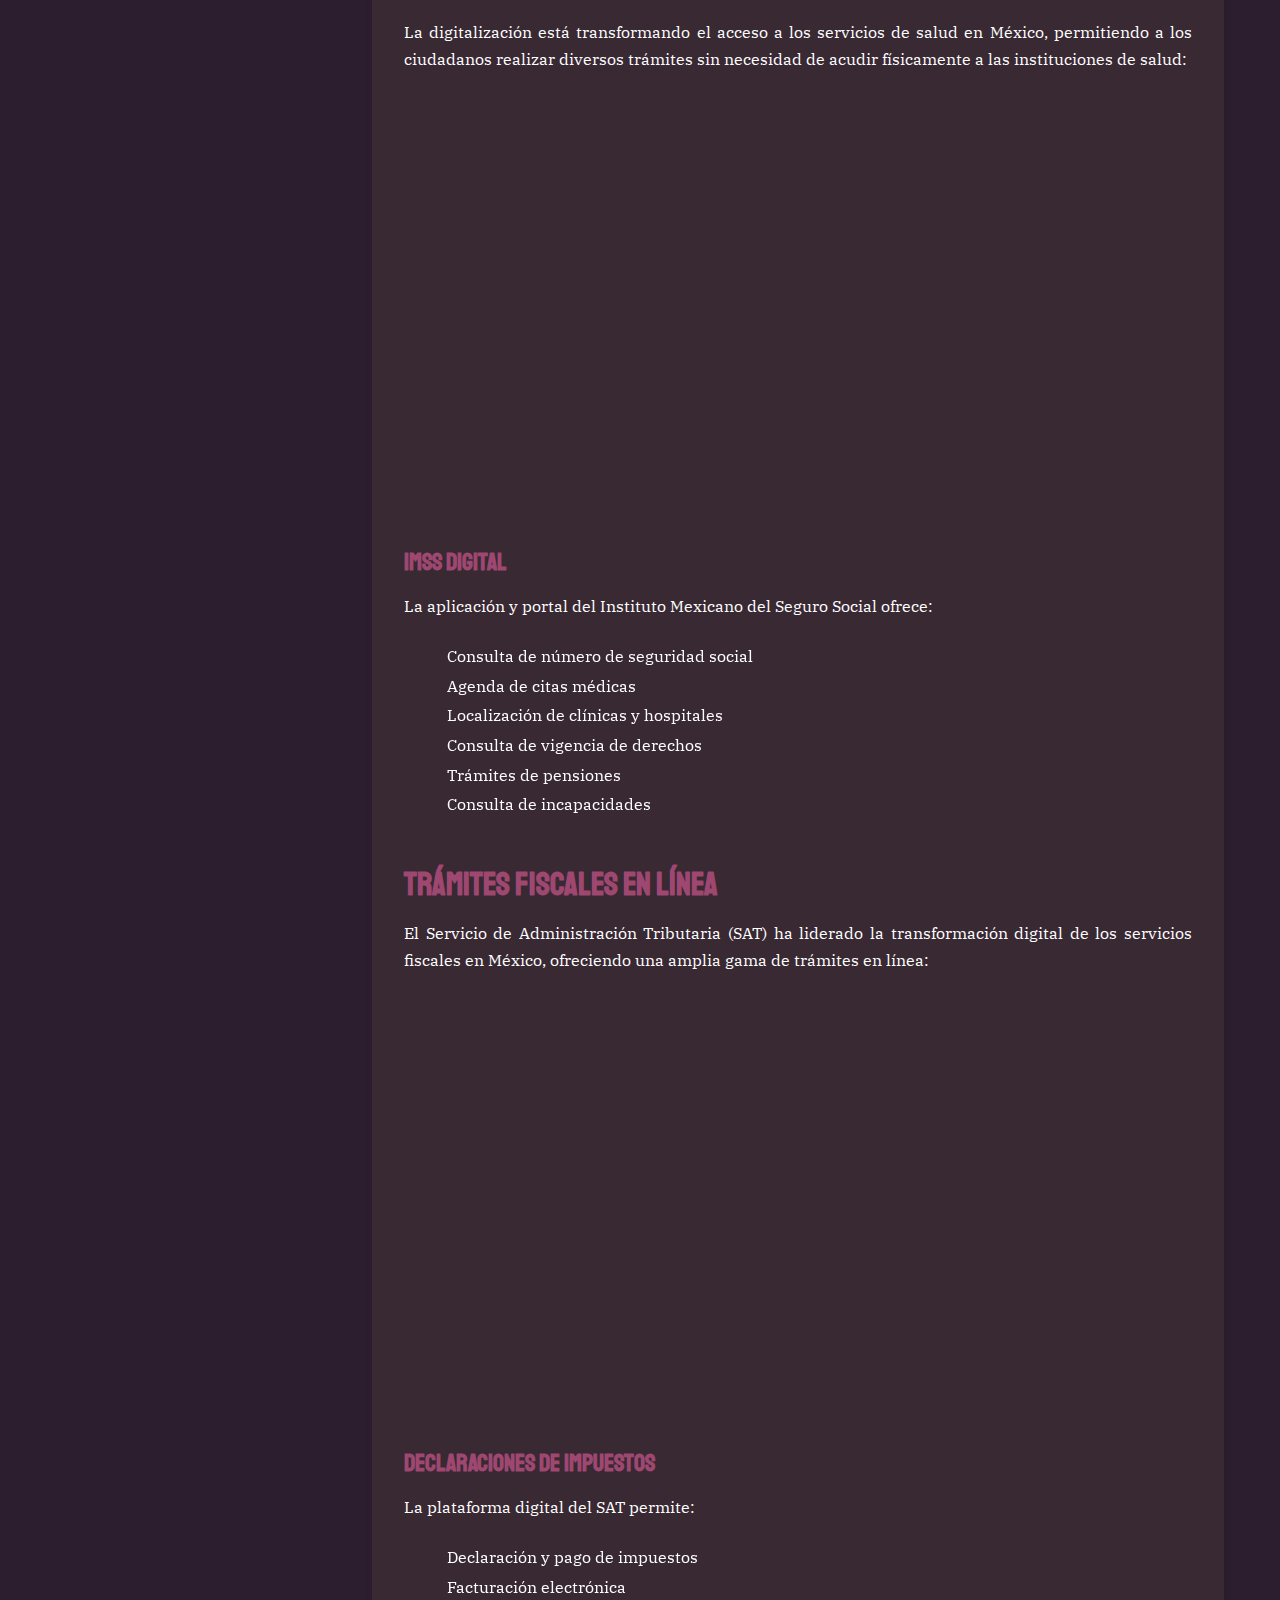
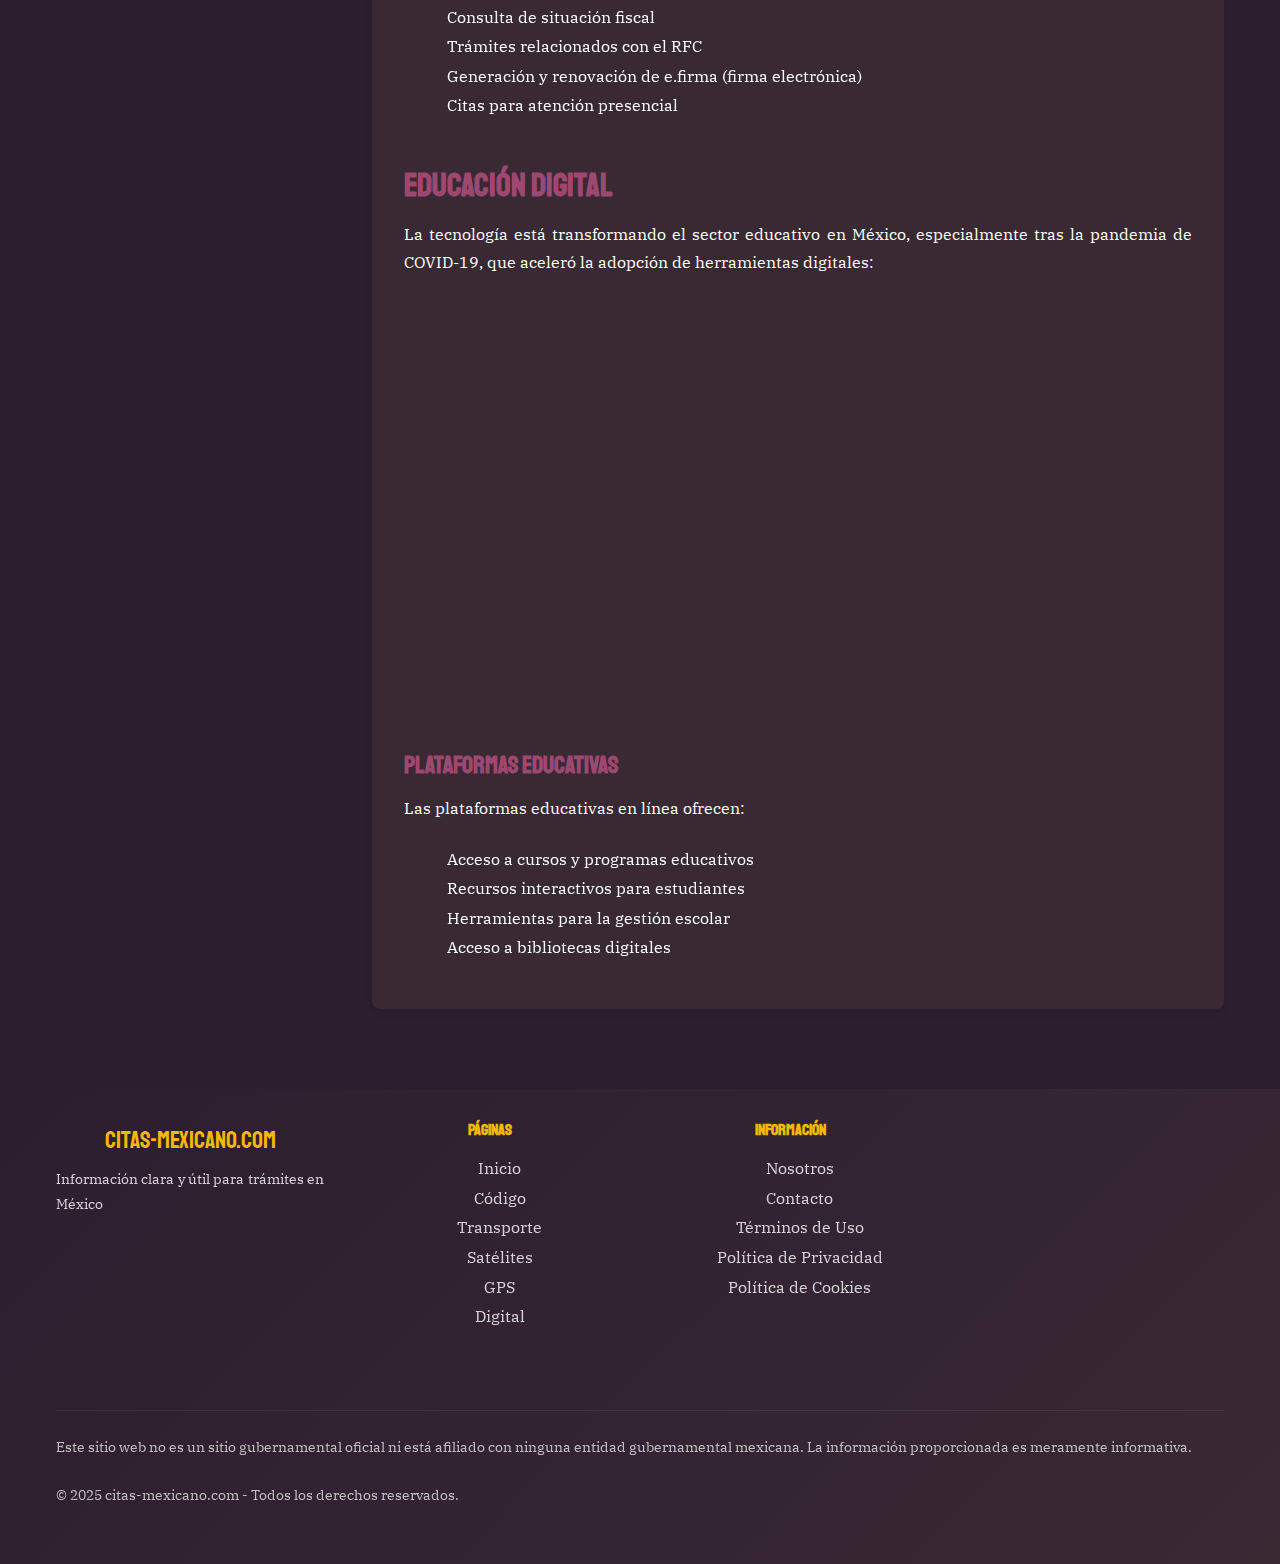
<file: digital.html>
<!DOCTYPE html>
<html lang="es">
<head>
    <meta charset="UTF-8">
    <meta name="viewport" content="width=device-width, initial-scale=1.0">
    <meta name="description" content="Descubre cómo la digitalización está mejorando los servicios públicos en México: salud, impuestos, educación y más, sin hacer filas.">
    <title>Gobierno digital: cómo la tecnología está transformando los trámites</title>
    <link rel="stylesheet" href="css/styles.css">
    <link rel="stylesheet" href="css/fonts.css">
    <link rel="icon" type="image/x-icon" href="img/favicon/favicon.ico">
    <link rel="apple-touch-icon" sizes="180x180" href="img/favicon/apple-touch-icon.png">
    <link rel="icon" type="image/png" sizes="32x32" href="img/favicon/favicon-32x32.png">
    <link rel="icon" type="image/png" sizes="16x16" href="img/favicon/favicon-16x16.png">
    <link rel="manifest" href="img/favicon/site.webmanifest">
</head>
<body>
    <header id="site-header">
        <div class="container">
            <div class="logo">
                <a href="index.html">citas-mexicano.com</a>
            </div>
            <nav id="main-nav">
                <button id="menu-toggle" aria-label="Menú">
                    <span></span>
                    <span></span>
                    <span></span>
                </button>
                <ul class="nav-links">
                    <li><a href="index.html">Inicio</a></li>
                    <li><a href="codigo.html">Código</a></li>
                    <li><a href="transporte.html">Transporte</a></li>
                    <li><a href="satelites.html">Satélites</a></li>
                    <li><a href="gps.html">GPS</a></li>
                    <li><a href="digital.html" class="active">Digital</a></li>
                    <li><a href="about.html">Nosotros</a></li>
                    <li><a href="contacto.html">Contacto</a></li>
                </ul>
            </nav>
        </div>
    </header>

    <main>
        <section class="hero">
            <div class="container">
                <h1>Gobierno digital: cómo la tecnología está transformando los trámites</h1>
                <p class="disclaimer">Este sitio web no es un sitio gubernamental oficial ni está afiliado con ninguna entidad gubernamental mexicana. La información proporcionada es meramente informativa.</p>
                <div class="hero-image">
                    <picture>
                        <source media="(max-width: 400px)" srcset="img/400/digital-hero.webp">
                        <source media="(max-width: 650px)" srcset="img/650/digital-hero.webp">
                        <img src="img/900/digital-hero.webp" alt="Gobierno digital en México" loading="lazy">
                    </picture>
                </div>
            </div>
        </section>

        <section class="content-section">
            <div class="container grid-layout">
                <aside class="sidebar">
                    <div class="table-of-contents">
                        <h3>Contenido</h3>
                        <ul>
                            <li><a href="#automatizacion">¿Qué es la automatización de trámites?</a></li>
                            <li><a href="#ventajas">Ventajas del gobierno digital</a></li>
                            <li><a href="#portales">Portales y servicios más usados en México</a></li>
                            <li><a href="#firma">Firma electrónica y documentos digitales</a></li>
                            <li><a href="#tramites">Trámites que ahora se hacen desde el celular</a></li>
                            <li><a href="#inclusion">El reto de la inclusión digital</a></li>
                            <li><a href="#salud">Servicios de salud digitales</a></li>
                            <li><a href="#impuestos">Trámites fiscales en línea</a></li>
                            <li><a href="#educacion">Educación digital</a></li>
                        </ul>
                    </div>
                </aside>

                <article class="main-content">
                    <section id="automatizacion" class="article-section">
                        <h2>¿Qué es la automatización de trámites?</h2>
                        <p>La automatización de trámites gubernamentales representa la transformación digital de los servicios públicos, convirtiendo procesos tradicionalmente presenciales y basados en papel en servicios digitales accesibles a través de internet. Este cambio paradigmático busca simplificar la interacción entre ciudadanos y gobierno, reduciendo tiempos de espera, eliminando barreras geográficas y optimizando recursos.</p>
                        
                        <p>En México, la automatización de trámites gubernamentales ha evolucionado significativamente en la última década, pasando de simples portales informativos a plataformas interactivas que permiten completar trámites de principio a fin sin necesidad de acudir físicamente a oficinas gubernamentales.</p>
                        
                        <h3>Componentes clave de la automatización</h3>
                        <ul>
                            <li><strong>Digitalización de documentos:</strong> Conversión de archivos físicos a formatos digitales accesibles y seguros.</li>
                            <li><strong>Plataformas en línea:</strong> Portales web y aplicaciones móviles que funcionan como ventanillas virtuales.</li>
                            <li><strong>Interoperabilidad:</strong> Capacidad de diferentes sistemas gubernamentales para comunicarse e intercambiar información.</li>
                            <li><strong>Identidad digital:</strong> Mecanismos seguros para verificar la identidad de los ciudadanos en entornos digitales.</li>
                            <li><strong>Pagos electrónicos:</strong> Sistemas que permiten realizar pagos de derechos, impuestos y servicios en línea.</li>
                        </ul>
                        
                        <p>Esta transformación no solo implica cambios tecnológicos, sino también una reingeniería de procesos administrativos y un nuevo enfoque centrado en el ciudadano como usuario de servicios públicos.</p>
                    </section>

                    <section id="ventajas" class="article-section">
                        <h2>Ventajas del gobierno digital</h2>
                        <p>La digitalización de los servicios gubernamentales ofrece numerosos beneficios tanto para los ciudadanos como para las propias instituciones públicas. Estas ventajas explican por qué el gobierno digital se ha convertido en una prioridad para la modernización del estado mexicano.</p>
                        
                        <h3>Beneficios para los ciudadanos</h3>
                        <div class="tips-grid">
                            <div class="tip-card">
                                <h4>Ahorro de tiempo</h4>
                                <p>Los trámites digitales eliminan la necesidad de trasladarse a oficinas gubernamentales y hacer filas, permitiendo realizar gestiones en minutos en lugar de horas o días.</p>
                            </div>
                            
                            <div class="tip-card">
                                <h4>Disponibilidad 24/7</h4>
                                <p>A diferencia de las oficinas físicas, los portales digitales están disponibles todos los días a cualquier hora, permitiendo realizar trámites según la conveniencia del ciudadano.</p>
                            </div>
                            
                            <div class="tip-card">
                                <h4>Reducción de costos</h4>
                                <p>Se eliminan gastos asociados a traslados, fotocopias, gestores y tiempo laboral perdido al realizar trámites durante horarios de oficina.</p>
                            </div>
                            
                            <div class="tip-card">
                                <h4>Mayor transparencia</h4>
                                <p>Los sistemas digitales permiten dar seguimiento al estado de los trámites y conocer los requisitos exactos, reduciendo la discrecionalidad y potenciales actos de corrupción.</p>
                            </div>
                        </div>
                        
                        <h3>Beneficios para el gobierno</h3>
                        <ul>
                            <li><strong>Eficiencia operativa:</strong> Reducción de costos administrativos, mejor aprovechamiento de recursos humanos y optimización de procesos.</li>
                            <li><strong>Mejora en la recaudación:</strong> Facilitar el pago de impuestos y servicios incrementa el cumplimiento de obligaciones fiscales.</li>
                            <li><strong>Datos para políticas públicas:</strong> La digitalización genera información valiosa para la toma de decisiones basadas en evidencia.</li>
                            <li><strong>Reducción de errores:</strong> Los sistemas automatizados minimizan errores humanos en el procesamiento de trámites.</li>
                            <li><strong>Mejor imagen institucional:</strong> Servicios más ágiles y eficientes mejoran la percepción ciudadana sobre las instituciones públicas.</li>
                        </ul>
                        
                        <div class="alert-box">
                            <p><strong>Impacto ambiental positivo:</strong> La reducción en el uso de papel, menor necesidad de transporte y optimización de espacios físicos contribuyen a disminuir la huella ecológica de la administración pública.</p>
                        </div>
                    </section>

                    <section id="portales" class="article-section">
                        <h2>Portales y servicios más usados en México</h2>
                        <p>México ha desarrollado diversos portales digitales que permiten a los ciudadanos acceder a servicios gubernamentales de manera remota. Estos son algunos de los más utilizados y relevantes para la vida cotidiana de los mexicanos:</p>
                        
                        <div class="info-card">
                            <h4>Portal del SAT (Servicio de Administración Tributaria)</h4>
                            <p>La plataforma digital del SAT es una de las más utilizadas en México, permitiendo:</p>
                            <ul>
                                <li>Declaración y pago de impuestos</li>
                                <li>Facturación electrónica</li>
                                <li>Consulta de situación fiscal</li>
                                <li>Trámites relacionados con el RFC</li>
                                <li>Generación y renovación de e.firma (firma electrónica)</li>
                                <li>Citas para atención presencial</li>
                            </ul>
                        </div>
                        
                        <div class="info-card">
                            <h4>Mi IMSS Digital</h4>
                            <p>La aplicación y portal del Instituto Mexicano del Seguro Social ofrece:</p>
                            <ul>
                                <li>Consulta de número de seguridad social</li>
                                <li>Agenda de citas médicas</li>
                                <li>Localización de clínicas y hospitales</li>
                                <li>Consulta de vigencia de derechos</li>
                                <li>Trámites de pensiones</li>
                                <li>Consulta de incapacidades</li>
                            </ul>
                        </div>
                        
                        <h3>Otros portales importantes</h3>
                        <ul>
                            <li><strong>gob.mx:</strong> Portal único del gobierno federal que centraliza información y trámites de diversas dependencias.</li>
                            <li><strong>INFONAVIT:</strong> Permite consultar saldo, realizar pagos y solicitar créditos para vivienda.</li>
                            <li><strong>PROFECO en línea:</strong> Plataforma para presentar quejas contra proveedores y comercios.</li>
                            <li><strong>RENAPO:</strong> Consulta e impresión de documentos como la CURP.</li>
                            <li><strong>Portales estatales y municipales:</strong> Servicios locales como pago de predial, agua y trámites vehiculares.</li>
                        </ul>
                        
                        <div class="alert-box">
                            <p><strong>Importante:</strong> Siempre verifica que estés utilizando los sitios oficiales del gobierno. Los portales gubernamentales legítimos suelen tener dominios que terminan en .gob.mx o están verificados en directorios oficiales.</p>
                        </div>
                    </section>

                    <section id="firma" class="article-section">
                        <h2>Firma electrónica y documentos digitales</h2>
                        <p>La firma electrónica avanzada (FIEL o e.firma) representa uno de los pilares fundamentales del gobierno digital en México, permitiendo la validación legal de trámites y documentos sin necesidad de firma autógrafa o presencia física. Este mecanismo ha revolucionado la manera en que ciudadanos y empresas interactúan con las instituciones gubernamentales.</p>
                        
                        <h3>¿Qué es la e.firma?</h3>
                        <p>La e.firma (anteriormente conocida como FIEL) es un conjunto de datos que se adjuntan a un mensaje electrónico y que:</p>
                        <ul>
                            <li>Identifica al firmante de manera inequívoca</li>
                            <li>Garantiza la integridad del documento (cualquier modificación posterior sería detectable)</li>
                            <li>Asegura el no repudio (el firmante no puede negar haber firmado)</li>
                            <li>Tiene la misma validez jurídica que una firma autógrafa según la legislación mexicana</li>
                        </ul>
                        
                        <h3>Componentes de la e.firma</h3>
                        <p>La e.firma consta de tres elementos esenciales:</p>
                        <ul>
                            <li><strong>Certificado digital:</strong> Archivo electrónico emitido por el SAT que contiene los datos de identidad del titular.</li>
                            <li><strong>Clave privada:</strong> Archivo cifrado conocido únicamente por el titular que permite firmar documentos.</li>
                            <li><strong>Contraseña de la clave privada:</strong> Clave de acceso que protege el uso de la firma electrónica.</li>
                        </ul>
                        
                        <h3>Documentos digitales con validez legal</h3>
                        <p>Gracias a la firma electrónica, diversos documentos digitales tienen ahora plena validez legal:</p>
                        <ul>
                            <li>Facturas electrónicas (CFDI)</li>
                            <li>Declaraciones fiscales</li>
                            <li>Contratos mercantiles y civiles</li>
                            <li>Juicios en línea</li>
                            <li>Expedientes clínicos electrónicos</li>
                            <li>Títulos y cédulas profesionales digitales</li>
                        </ul>
                    </section>

                    <section id="tramites" class="article-section">
                        <h2>Trámites que ahora se hacen desde el celular</h2>
                        <p>La evolución de las aplicaciones móviles gubernamentales ha permitido que un número creciente de trámites pueda realizarse directamente desde un smartphone. Esta modalidad representa la forma más accesible del gobierno digital, aprovechando la alta penetración de teléfonos inteligentes en México.</p>
                        
                        <h3>Aplicaciones móviles gubernamentales</h3>
                        <p>Diversas dependencias han desarrollado apps oficiales que facilitan el acceso a sus servicios:</p>
                        
                        <div class="tips-grid">
                            <div class="tip-card">
                                <h4>SAT Móvil</h4>
                                <p>Permite consultar obligaciones fiscales, generar facturas simplificadas, validar comprobantes y acceder a otros servicios tributarios básicos.</p>
                            </div>
                            
                            <div class="tip-card">
                                <h4>IMSS Digital</h4>
                                <p>Facilita la gestión de citas médicas, consulta de clínicas, acceso a la cartilla digital de vacunación y trámites relacionados con la seguridad social.</p>
                            </div>
                            
                            <div class="tip-card">
                                <h4>Mi Policía</h4>
                                <p>Aplicación de seguridad que permite solicitar ayuda policial, reportar incidentes y ubicar módulos de seguridad cercanos en varias ciudades mexicanas.</p>
                            </div>
                            
                            <div class="tip-card">
                                <h4>Agua CDMX</h4>
                                <p>Permite consultar y pagar recibos de agua, reportar fugas y conocer el estado del suministro en la Ciudad de México.</p>
                            </div>
                        </div>
                        
                        <h3>Trámites populares vía smartphone</h3>
                        <p>Estos son algunos de los trámites más comunes que ahora pueden realizarse desde un teléfono móvil:</p>
                        
                        <ul>
                            <li><strong>Pagos de servicios:</strong> Agua, luz, predial y otros impuestos locales.</li>
                            <li><strong>Consulta e impresión de CURP</strong></li>
                            <li><strong>Verificación vehicular:</strong> Consulta de calendario, recordatorios y en algunos estados, citas.</li>
                            <li><strong>Denuncias ciudadanas:</strong> Reportes de baches, alumbrado público defectuoso y otros problemas urbanos.</li>
                            <li><strong>Consulta de información catastral</strong></li>
                            <li><strong>Boletas y calificaciones escolares</strong> en escuelas públicas.</li>
                            <li><strong>Licencias de conducir:</strong> Renovación y pago en algunas entidades.</li>
                        </ul>
                        
                        <div class="alert-box">
                            <p><strong>Seguridad móvil:</strong> Al realizar trámites gubernamentales desde tu smartphone, asegúrate de descargar únicamente aplicaciones oficiales desde las tiendas autorizadas (Google Play o App Store) y verifica que la conexión sea segura (https) antes de ingresar datos personales o realizar pagos.</p>
                        </div>
                    </section>

                    <section id="inclusion" class="article-section">
                        <h2>El reto de la inclusión digital</h2>
                        <p>A pesar de los avances significativos en la digitalización de servicios gubernamentales, México enfrenta importantes desafíos para garantizar que todos los ciudadanos puedan beneficiarse de estas innovaciones. La brecha digital representa uno de los principales obstáculos para la plena implementación del gobierno electrónico.</p>
                        
                        <h3>Dimensiones de la brecha digital</h3>
                        <p>La exclusión digital en México tiene múltiples facetas:</p>
                        
                        <ul>
                            <li><strong>Brecha de acceso:</strong> Aproximadamente el 30% de los hogares mexicanos aún no cuenta con conexión a internet, concentrándose esta carencia en zonas rurales y de alta marginación.</li>
                            <li><strong>Brecha generacional:</strong> Adultos mayores enfrentan mayores dificultades para adaptarse a las nuevas tecnologías.</li>
                            <li><strong>Brecha educativa:</strong> Personas con menor nivel educativo tienen más dificultades para navegar interfaces digitales complejas.</li>
                            <li><strong>Brecha lingüística:</strong> La mayoría de las plataformas no están disponibles en lenguas indígenas, excluyendo a comunidades originarias.</li>
                            <li><strong>Brecha de habilidades digitales:</strong> Muchos ciudadanos carecen de las competencias básicas para utilizar efectivamente los servicios en línea.</li>
                        </ul>
                        
                        <h3>Estrategias para la inclusión digital</h3>
                        <p>Para enfrentar estos desafíos, se han implementado diversas iniciativas:</p>
                        
                        <div class="info-card">
                            <h4>Puntos de acceso comunitario</h4>
                            <p>Centros digitales en bibliotecas, escuelas y espacios públicos donde los ciudadanos pueden acceder a internet y recibir asistencia para realizar trámites en línea.</p>
                        </div>
                        
                        <div class="info-card">
                            <h4>Ventanillas mixtas</h4>
                            <p>Modelo híbrido donde personal gubernamental asiste a ciudadanos a realizar trámites digitales, funcionando como intermediarios entre el usuario y la plataforma digital.</p>
                        </div>
                        
                        <div class="info-card">
                            <h4>Capacitación digital</h4>
                            <p>Programas educativos enfocados en desarrollar habilidades tecnológicas básicas, especialmente dirigidos a adultos mayores y poblaciones vulnerables.</p>
                        </div>
                        
                        <div class="info-card">
                            <h4>Diseño inclusivo</h4>
                            <p>Desarrollo de interfaces más intuitivas, con opciones de accesibilidad para personas con discapacidad y versiones simplificadas para usuarios con poca experiencia digital.</p>
                        </div>
                        
                        <div class="alert-box">
                            <p><strong>Reto pendiente:</strong> El verdadero éxito del gobierno digital no se medirá solo por el número de trámites disponibles en línea, sino por la capacidad de garantizar que todos los ciudadanos, independientemente de su ubicación, edad, nivel educativo o condición socioeconómica, puedan acceder y beneficiarse de estos servicios.</p>
                        </div>
                    </section>

                    <section id="salud" class="article-section">
                        <h2>Servicios de salud digitales</h2>
                        <p>La digitalización está transformando el acceso a los servicios de salud en México, permitiendo a los ciudadanos realizar diversos trámites sin necesidad de acudir físicamente a las instituciones de salud:</p>
                        
                        <div class="image-container">
                            <picture>
                                <source media="(max-width: 400px)" srcset="img/400/digital-salud.webp">
                                <source media="(max-width: 650px)" srcset="img/650/digital-salud.webp">
                                <img src="img/900/digital-salud.webp" alt="Servicios de salud digitales en México" loading="lazy">
                            </picture>
                        </div>
                        
                        <h3>IMSS Digital</h3>
                        <p>La aplicación y portal del Instituto Mexicano del Seguro Social ofrece:</p>
                        <ul>
                            <li>Consulta de número de seguridad social</li>
                            <li>Agenda de citas médicas</li>
                            <li>Localización de clínicas y hospitales</li>
                            <li>Consulta de vigencia de derechos</li>
                            <li>Trámites de pensiones</li>
                            <li>Consulta de incapacidades</li>
                        </ul>
                    </section>

                    <section id="impuestos" class="article-section">
                        <h2>Trámites fiscales en línea</h2>
                        <p>El Servicio de Administración Tributaria (SAT) ha liderado la transformación digital de los servicios fiscales en México, ofreciendo una amplia gama de trámites en línea:</p>
                        
                        <div class="image-container">
                            <picture>
                                <source media="(max-width: 400px)" srcset="img/400/digital-sat.webp">
                                <source media="(max-width: 650px)" srcset="img/650/digital-sat.webp">
                                <img src="img/900/digital-sat.webp" alt="Trámites fiscales en línea en México" loading="lazy">
                            </picture>
                        </div>
                        
                        <h3>Declaraciones de impuestos</h3>
                        <p>La plataforma digital del SAT permite:</p>
                        <ul>
                            <li>Declaración y pago de impuestos</li>
                            <li>Facturación electrónica</li>
                            <li>Consulta de situación fiscal</li>
                            <li>Trámites relacionados con el RFC</li>
                            <li>Generación y renovación de e.firma (firma electrónica)</li>
                            <li>Citas para atención presencial</li>
                        </ul>
                    </section>

                    <section id="educacion" class="article-section">
                        <h2>Educación digital</h2>
                        <p>La tecnología está transformando el sector educativo en México, especialmente tras la pandemia de COVID-19, que aceleró la adopción de herramientas digitales:</p>
                        
                        <div class="image-container">
                            <picture>
                                <source media="(max-width: 400px)" srcset="img/400/digital-educacion.webp">
                                <source media="(max-width: 650px)" srcset="img/650/digital-educacion.webp">
                                <img src="img/900/digital-educacion.webp" alt="Educación digital en México" loading="lazy">
                            </picture>
                        </div>
                        
                        <h3>Plataformas educativas</h3>
                        <p>Las plataformas educativas en línea ofrecen:</p>
                        <ul>
                            <li>Acceso a cursos y programas educativos</li>
                            <li>Recursos interactivos para estudiantes</li>
                            <li>Herramientas para la gestión escolar</li>
                            <li>Acceso a bibliotecas digitales</li>
                        </ul>
                    </section>
                </article>
            </div>
        </section>
    </main>

    <footer>
        <div class="container">
            <div class="footer-grid">
                <div class="footer-logo">
                    <a href="index.html">citas-mexicano.com</a>
                    <p>Información clara y útil para trámites en México</p>
                </div>
                <div class="footer-links">
                    <h4>Páginas</h4>
                    <ul>
                        <li><a href="index.html">Inicio</a></li>
                        <li><a href="codigo.html">Código</a></li>
                        <li><a href="transporte.html">Transporte</a></li>
                        <li><a href="satelites.html">Satélites</a></li>
                        <li><a href="gps.html">GPS</a></li>
                        <li><a href="digital.html">Digital</a></li>
                    </ul>
                </div>
                <div class="footer-links">
                    <h4>Información</h4>
                    <ul>
                        <li><a href="about.html">Nosotros</a></li>
                        <li><a href="contacto.html">Contacto</a></li>
                        <li><a href="terms.html">Términos de Uso</a></li>
                        <li><a href="privacy.html">Política de Privacidad</a></li>
                        <li><a href="cookies.html">Política de Cookies</a></li>
                    </ul>
                </div>
                <div class="footer-disclaimer">
                    <p>Este sitio web no es un sitio gubernamental oficial ni está afiliado con ninguna entidad gubernamental mexicana. La información proporcionada es meramente informativa.</p>
                    <p>&copy; 2025 citas-mexicano.com - Todos los derechos reservados.</p>
                </div>
            </div>
        </div>
    </footer>

    <div id="cookie-consent" class="cookie-consent">
        <div class="cookie-content">
            <p>Utilizamos cookies para mejorar tu experiencia en nuestro sitio web. Al continuar navegando, aceptas nuestra <a href="cookies.html">Política de Cookies</a>, <a href="privacy.html">Política de Privacidad</a> y <a href="terms.html">Términos de Uso</a>.</p>
            <button id="accept-cookies" class="btn-primary">Aceptar</button>
        </div>
    </div>

    <script src="js/main.js"></script>
</body>
</html>
</file>
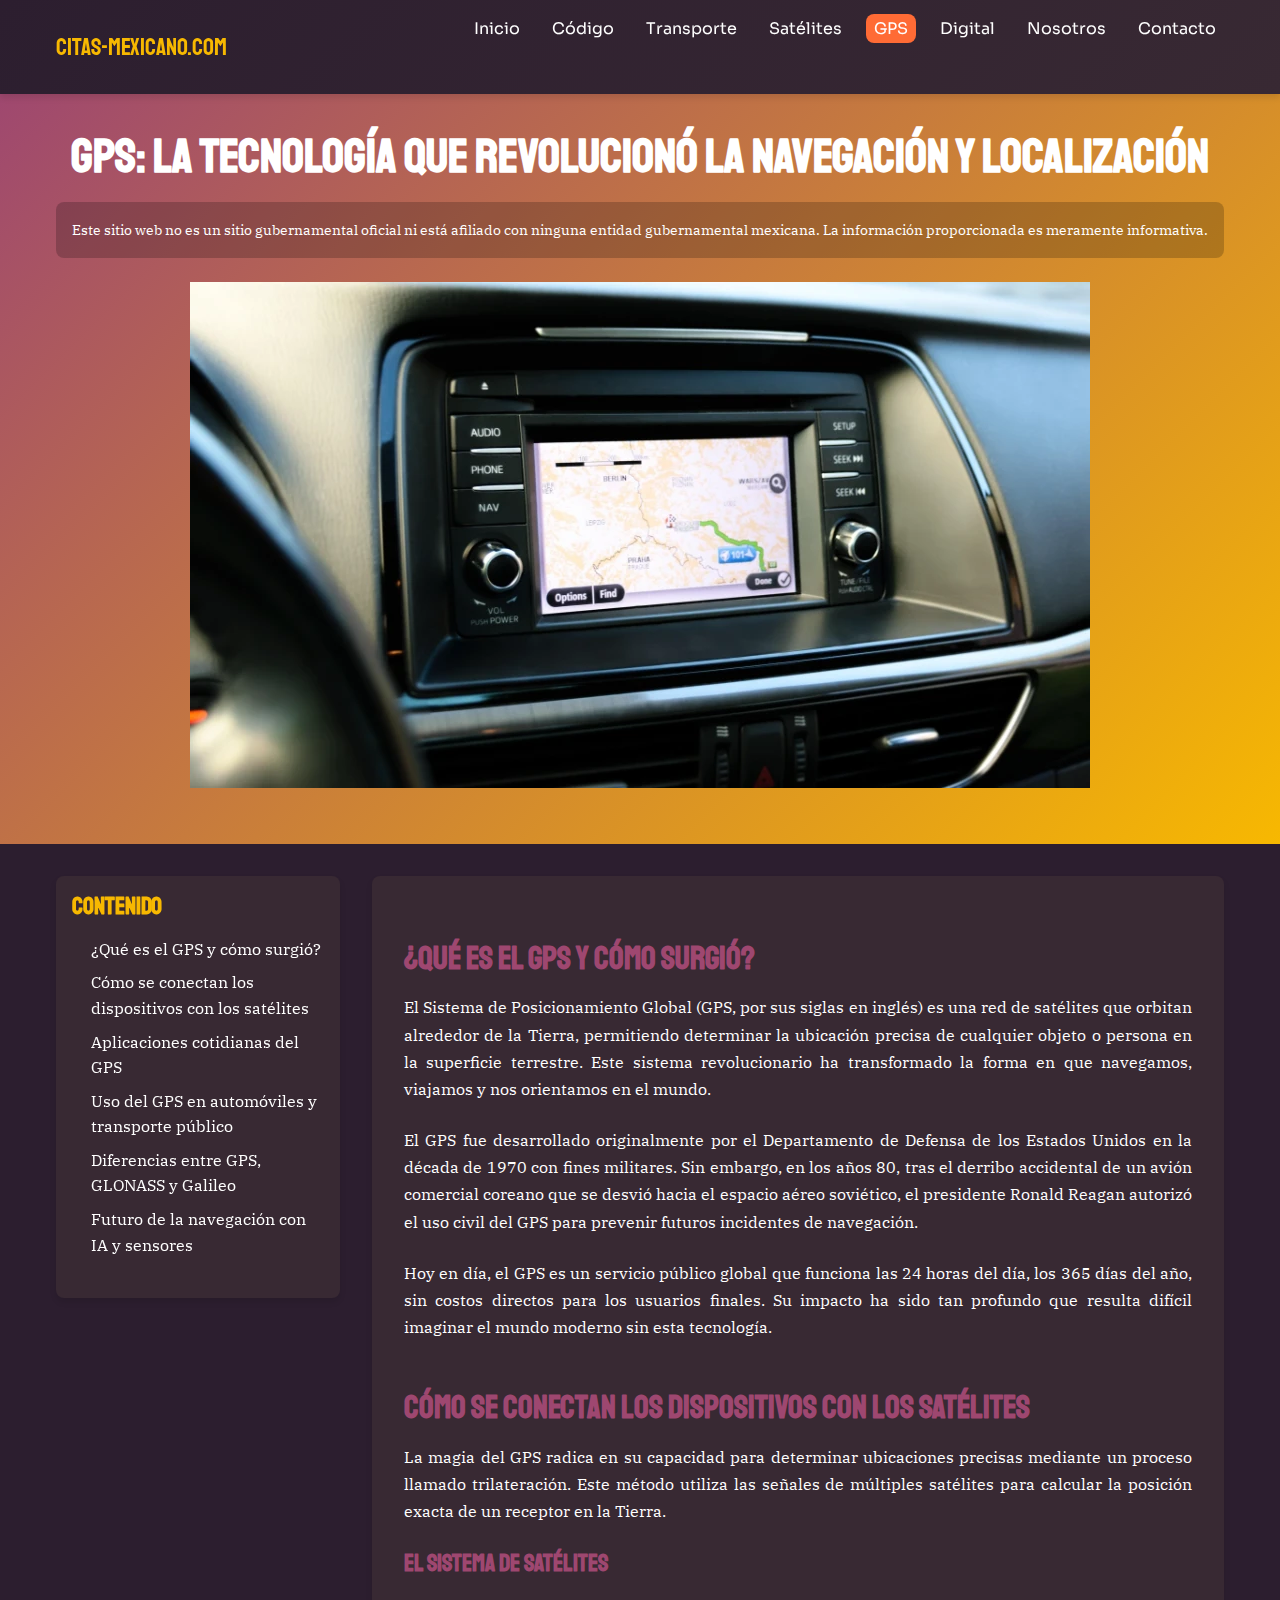
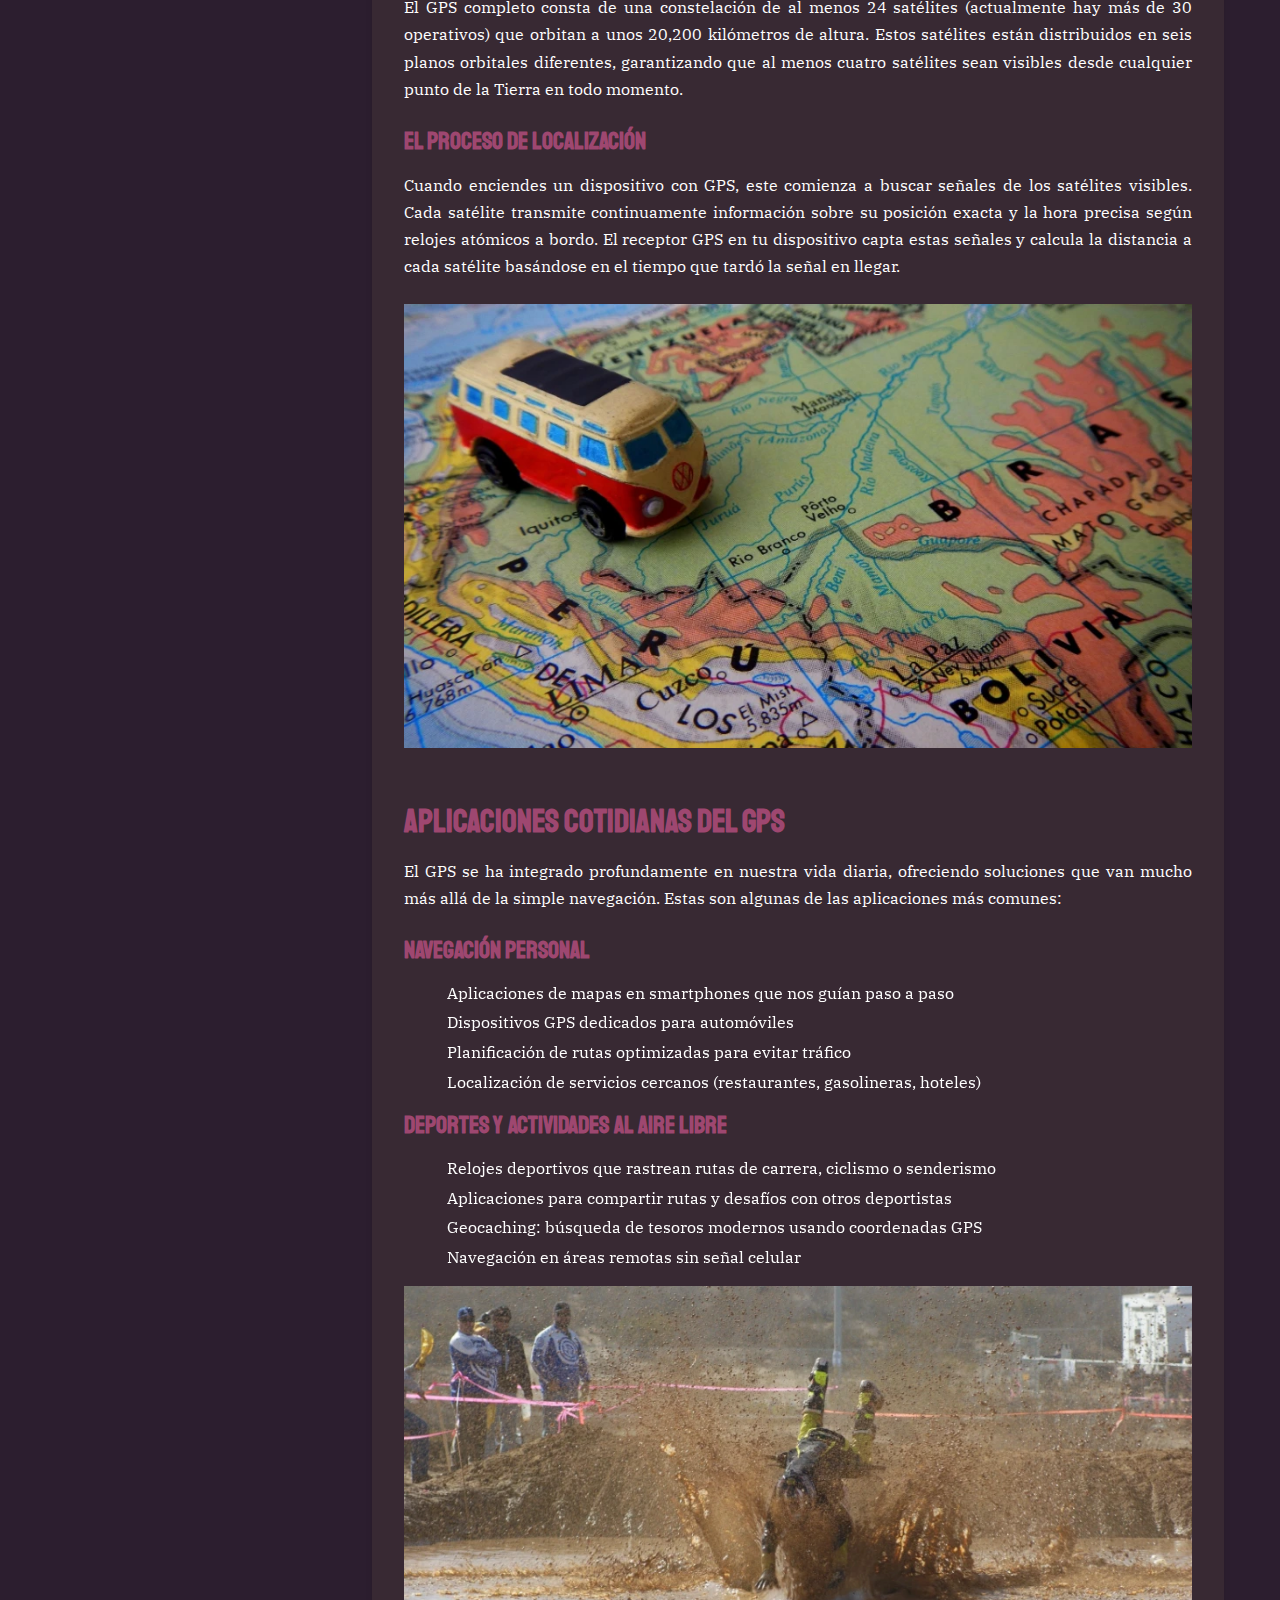
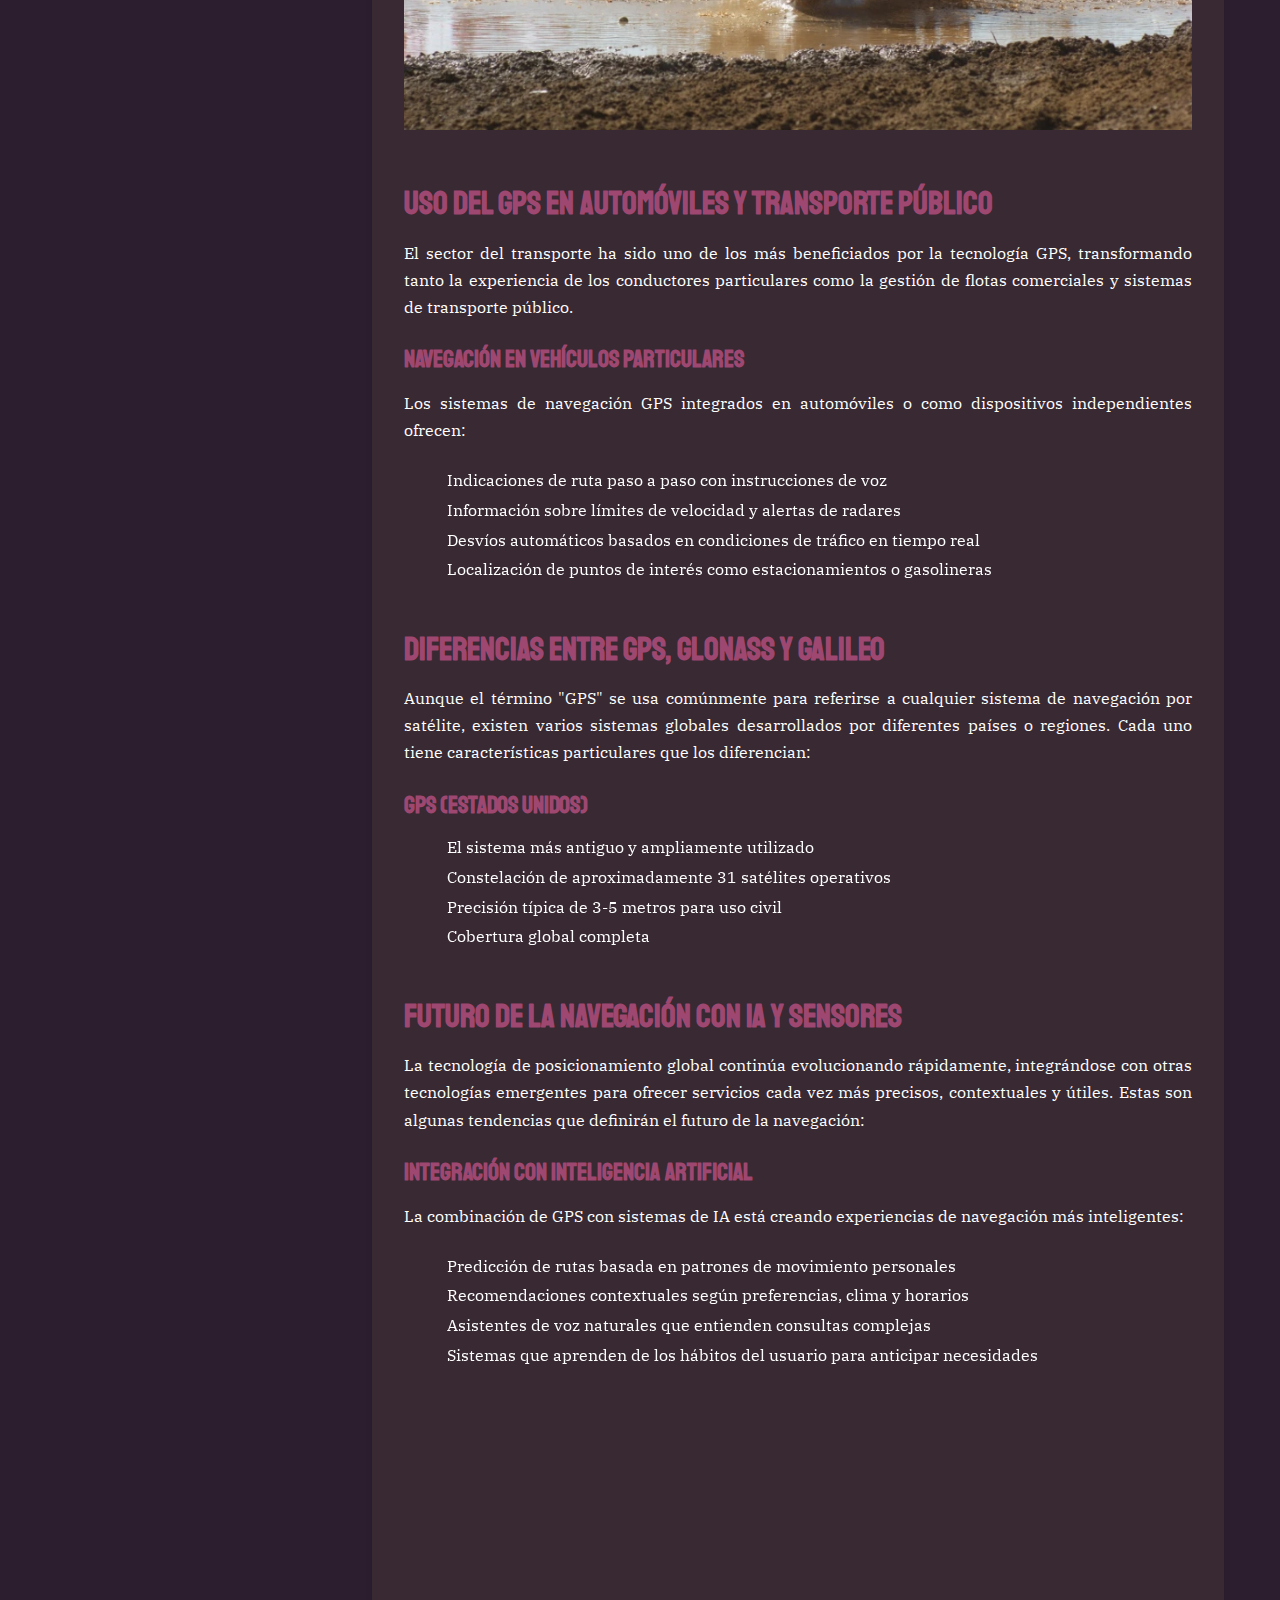
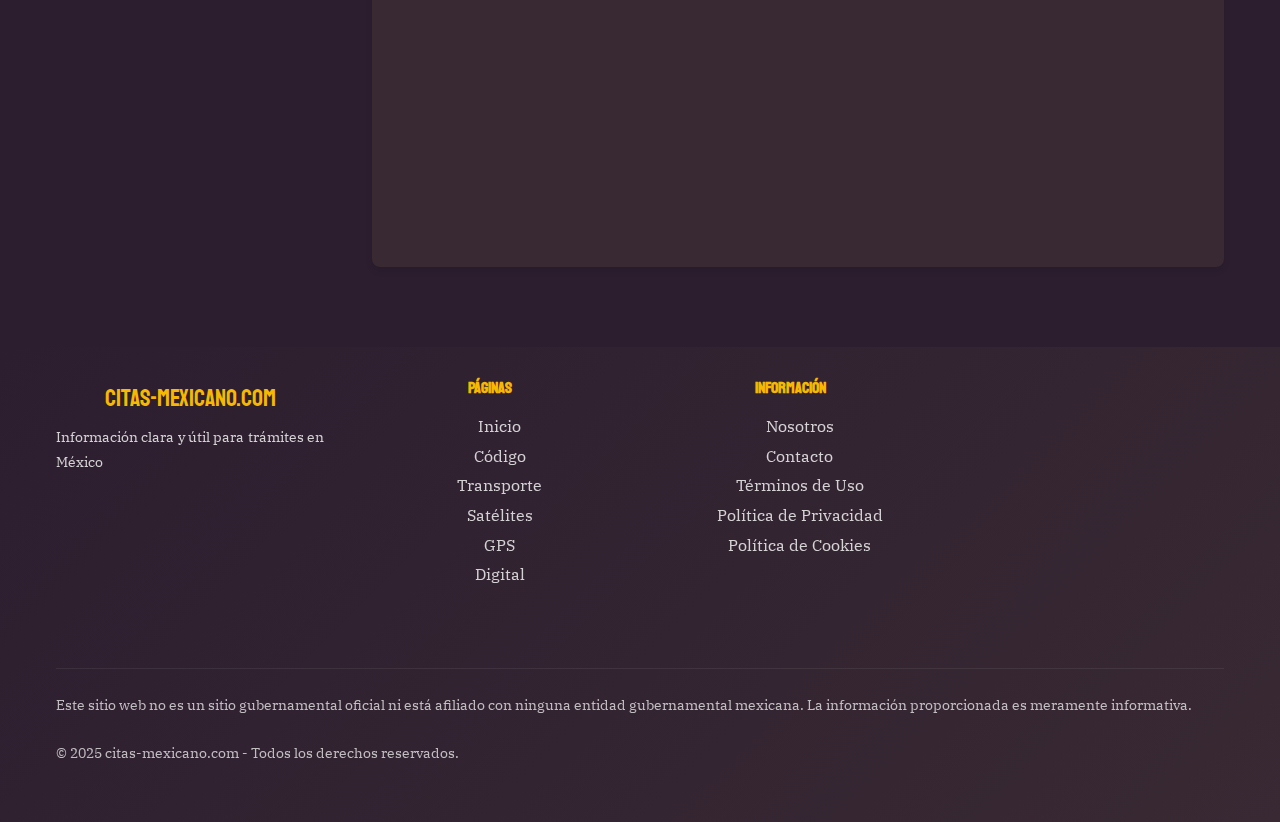
<file: gps.html>
<!DOCTYPE html>
<html lang="es">
<head>
    <meta charset="UTF-8">
    <meta name="viewport" content="width=device-width, initial-scale=1.0">
    <meta name="description" content="Todo lo que necesitas saber sobre el GPS: cómo funciona, aplicaciones prácticas en México y tendencias futuras de esta tecnología de navegación.">
    <title>GPS: la tecnología que revolucionó la navegación y localización</title>
    <link rel="stylesheet" href="css/styles.css">
    <link rel="stylesheet" href="css/fonts.css">
    <link rel="icon" type="image/x-icon" href="img/favicon/favicon.ico">
    <link rel="apple-touch-icon" sizes="180x180" href="img/favicon/apple-touch-icon.png">
    <link rel="icon" type="image/png" sizes="32x32" href="img/favicon/favicon-32x32.png">
    <link rel="icon" type="image/png" sizes="16x16" href="img/favicon/favicon-16x16.png">
    <link rel="manifest" href="img/favicon/site.webmanifest">
</head>
<body>
    <header id="site-header">
        <div class="container">
            <div class="logo">
                <a href="index.html">citas-mexicano.com</a>
            </div>
            <nav id="main-nav">
                <button id="menu-toggle" aria-label="Menú">
                    <span></span>
                    <span></span>
                    <span></span>
                </button>
                <ul class="nav-links">
                    <li><a href="index.html">Inicio</a></li>
                    <li><a href="codigo.html">Código</a></li>
                    <li><a href="transporte.html">Transporte</a></li>
                    <li><a href="satelites.html">Satélites</a></li>
                    <li><a href="gps.html" class="active">GPS</a></li>
                    <li><a href="digital.html">Digital</a></li>
                    <li><a href="about.html">Nosotros</a></li>
                    <li><a href="contacto.html">Contacto</a></li>
                </ul>
            </nav>
        </div>
    </header>

    <main>
        <section class="hero">
            <div class="container">
                <h1>GPS: la tecnología que revolucionó la navegación y localización</h1>
                <p class="disclaimer">Este sitio web no es un sitio gubernamental oficial ni está afiliado con ninguna entidad gubernamental mexicana. La información proporcionada es meramente informativa.</p>
                <div class="hero-image">
                    <picture>
                        <source media="(max-width: 400px)" srcset="img/400/gps-hero.webp">
                        <source media="(max-width: 650px)" srcset="img/650/gps-hero.webp">
                        <img src="img/900/gps-hero.webp" alt="Sistema de Posicionamiento Global (GPS)" loading="lazy">
                    </picture>
                </div>
            </div>
        </section>

        <section class="content-section">
            <div class="container grid-layout">
                <aside class="sidebar">
                    <div class="table-of-contents">
                        <h3>Contenido</h3>
                        <ul>
                            <li><a href="#que-es">¿Qué es el GPS y cómo surgió?</a></li>
                            <li><a href="#conexion">Cómo se conectan los dispositivos con los satélites</a></li>
                            <li><a href="#aplicaciones">Aplicaciones cotidianas del GPS</a></li>
                            <li><a href="#transporte">Uso del GPS en automóviles y transporte público</a></li>
                            <li><a href="#diferencias">Diferencias entre GPS, GLONASS y Galileo</a></li>
                            <li><a href="#futuro">Futuro de la navegación con IA y sensores</a></li>
                        </ul>
                    </div>
                </aside>

                <article class="main-content">
                    <section id="que-es" class="article-section">
                        <h2>¿Qué es el GPS y cómo surgió?</h2>
                        <p>El Sistema de Posicionamiento Global (GPS, por sus siglas en inglés) es una red de satélites que orbitan alrededor de la Tierra, permitiendo determinar la ubicación precisa de cualquier objeto o persona en la superficie terrestre. Este sistema revolucionario ha transformado la forma en que navegamos, viajamos y nos orientamos en el mundo.</p>
                        
                        <p>El GPS fue desarrollado originalmente por el Departamento de Defensa de los Estados Unidos en la década de 1970 con fines militares. Sin embargo, en los años 80, tras el derribo accidental de un avión comercial coreano que se desvió hacia el espacio aéreo soviético, el presidente Ronald Reagan autorizó el uso civil del GPS para prevenir futuros incidentes de navegación.</p>
                        
                        <p>Hoy en día, el GPS es un servicio público global que funciona las 24 horas del día, los 365 días del año, sin costos directos para los usuarios finales. Su impacto ha sido tan profundo que resulta difícil imaginar el mundo moderno sin esta tecnología.</p>
                    </section>

                    <section id="conexion" class="article-section">
                        <h2>Cómo se conectan los dispositivos con los satélites</h2>
                        <p>La magia del GPS radica en su capacidad para determinar ubicaciones precisas mediante un proceso llamado trilateración. Este método utiliza las señales de múltiples satélites para calcular la posición exacta de un receptor en la Tierra.</p>
                        
                        <h3>El sistema de satélites</h3>
                        <p>El GPS completo consta de una constelación de al menos 24 satélites (actualmente hay más de 30 operativos) que orbitan a unos 20,200 kilómetros de altura. Estos satélites están distribuidos en seis planos orbitales diferentes, garantizando que al menos cuatro satélites sean visibles desde cualquier punto de la Tierra en todo momento.</p>
                        
                        <h3>El proceso de localización</h3>
                        <p>Cuando enciendes un dispositivo con GPS, este comienza a buscar señales de los satélites visibles. Cada satélite transmite continuamente información sobre su posición exacta y la hora precisa según relojes atómicos a bordo. El receptor GPS en tu dispositivo capta estas señales y calcula la distancia a cada satélite basándose en el tiempo que tardó la señal en llegar.</p>
                        <div class="image-container">
                            <picture>
                                <source media="(max-width: 400px)" srcset="img/400/gps-funcionamiento.webp">
                                <source media="(max-width: 650px)" srcset="img/650/gps-funcionamiento.webp">
                                <img src="img/900/gps-funcionamiento.webp" alt="Funcionamiento del sistema GPS" loading="lazy">
                            </picture>
                        </div>
                    </section>

                    <section id="aplicaciones" class="article-section">
                        <h2>Aplicaciones cotidianas del GPS</h2>
                        <p>El GPS se ha integrado profundamente en nuestra vida diaria, ofreciendo soluciones que van mucho más allá de la simple navegación. Estas son algunas de las aplicaciones más comunes:</p>
                        
                        <h3>Navegación personal</h3>
                        <ul>
                            <li>Aplicaciones de mapas en smartphones que nos guían paso a paso</li>
                            <li>Dispositivos GPS dedicados para automóviles</li>
                            <li>Planificación de rutas optimizadas para evitar tráfico</li>
                            <li>Localización de servicios cercanos (restaurantes, gasolineras, hoteles)</li>
                        </ul>
                        
                        <h3>Deportes y actividades al aire libre</h3>
                        <ul>
                            <li>Relojes deportivos que rastrean rutas de carrera, ciclismo o senderismo</li>
                            <li>Aplicaciones para compartir rutas y desafíos con otros deportistas</li>
                            <li>Geocaching: búsqueda de tesoros modernos usando coordenadas GPS</li>
                            <li>Navegación en áreas remotas sin señal celular</li>
                        </ul>
                        <div class="image-container">
                            <picture>
                                <source media="(max-width: 400px)" srcset="img/400/gps-aplicaciones.webp">
                                <source media="(max-width: 650px)" srcset="img/650/gps-aplicaciones.webp">
                                <img src="img/900/gps-aplicaciones.webp" alt="Aplicaciones del GPS en México" loading="lazy">
                            </picture>
                        </div>
                    </section>

                    <section id="transporte" class="article-section">
                        <h2>Uso del GPS en automóviles y transporte público</h2>
                        <p>El sector del transporte ha sido uno de los más beneficiados por la tecnología GPS, transformando tanto la experiencia de los conductores particulares como la gestión de flotas comerciales y sistemas de transporte público.</p>
                        
                        <h3>Navegación en vehículos particulares</h3>
                        <p>Los sistemas de navegación GPS integrados en automóviles o como dispositivos independientes ofrecen:</p>
                        <ul>
                            <li>Indicaciones de ruta paso a paso con instrucciones de voz</li>
                            <li>Información sobre límites de velocidad y alertas de radares</li>
                            <li>Desvíos automáticos basados en condiciones de tráfico en tiempo real</li>
                            <li>Localización de puntos de interés como estacionamientos o gasolineras</li>
                        </ul>
                    </section>

                    <section id="diferencias" class="article-section">
                        <h2>Diferencias entre GPS, GLONASS y Galileo</h2>
                        <p>Aunque el término "GPS" se usa comúnmente para referirse a cualquier sistema de navegación por satélite, existen varios sistemas globales desarrollados por diferentes países o regiones. Cada uno tiene características particulares que los diferencian:</p>
                        
                        <h3>GPS (Estados Unidos)</h3>
                        <ul>
                            <li>El sistema más antiguo y ampliamente utilizado</li>
                            <li>Constelación de aproximadamente 31 satélites operativos</li>
                            <li>Precisión típica de 3-5 metros para uso civil</li>
                            <li>Cobertura global completa</li>
                        </ul>
                    </section>

                    <section id="futuro" class="article-section">
                        <h2>Futuro de la navegación con IA y sensores</h2>
                        <p>La tecnología de posicionamiento global continúa evolucionando rápidamente, integrándose con otras tecnologías emergentes para ofrecer servicios cada vez más precisos, contextuales y útiles. Estas son algunas tendencias que definirán el futuro de la navegación:</p>
                        
                        <h3>Integración con inteligencia artificial</h3>
                        <p>La combinación de GPS con sistemas de IA está creando experiencias de navegación más inteligentes:</p>
                        <ul>
                            <li>Predicción de rutas basada en patrones de movimiento personales</li>
                            <li>Recomendaciones contextuales según preferencias, clima y horarios</li>
                            <li>Asistentes de voz naturales que entienden consultas complejas</li>
                            <li>Sistemas que aprenden de los hábitos del usuario para anticipar necesidades</li>
                        </ul>
                        <div class="image-container">
                            <picture>
                                <source media="(max-width: 400px)" srcset="img/400/gps-futuro.webp">
                                <source media="(max-width: 650px)" srcset="img/650/gps-futuro.webp">
                                <img src="img/900/gps-futuro.webp" alt="El futuro de la tecnología GPS" loading="lazy">
                            </picture>
                        </div>
                    </section>
                </article>
            </div>
        </section>
    </main>

    <footer>
        <div class="container">
            <div class="footer-grid">
                <div class="footer-logo">
                    <a href="index.html">citas-mexicano.com</a>
                    <p>Información clara y útil para trámites en México</p>
                </div>
                <div class="footer-links">
                    <h4>Páginas</h4>
                    <ul>
                        <li><a href="index.html">Inicio</a></li>
                        <li><a href="codigo.html">Código</a></li>
                        <li><a href="transporte.html">Transporte</a></li>
                        <li><a href="satelites.html">Satélites</a></li>
                        <li><a href="gps.html">GPS</a></li>
                        <li><a href="digital.html">Digital</a></li>
                    </ul>
                </div>
                <div class="footer-links">
                    <h4>Información</h4>
                    <ul>
                        <li><a href="about.html">Nosotros</a></li>
                        <li><a href="contacto.html">Contacto</a></li>
                        <li><a href="terms.html">Términos de Uso</a></li>
                        <li><a href="privacy.html">Política de Privacidad</a></li>
                        <li><a href="cookies.html">Política de Cookies</a></li>
                    </ul>
                </div>
                <div class="footer-disclaimer">
                    <p>Este sitio web no es un sitio gubernamental oficial ni está afiliado con ninguna entidad gubernamental mexicana. La información proporcionada es meramente informativa.</p>
                    <p>&copy; 2025 citas-mexicano.com - Todos los derechos reservados.</p>
                </div>
            </div>
        </div>
    </footer>

    <div id="cookie-consent" class="cookie-consent">
        <div class="cookie-content">
            <p>Utilizamos cookies para mejorar tu experiencia en nuestro sitio web. Al continuar navegando, aceptas nuestra <a href="cookies.html">Política de Cookies</a>, <a href="privacy.html">Política de Privacidad</a> y <a href="terms.html">Términos de Uso</a>.</p>
            <button id="accept-cookies" class="btn-primary">Aceptar</button>
        </div>
    </div>

    <script src="js/main.js"></script>
</body>
</html>
</file>
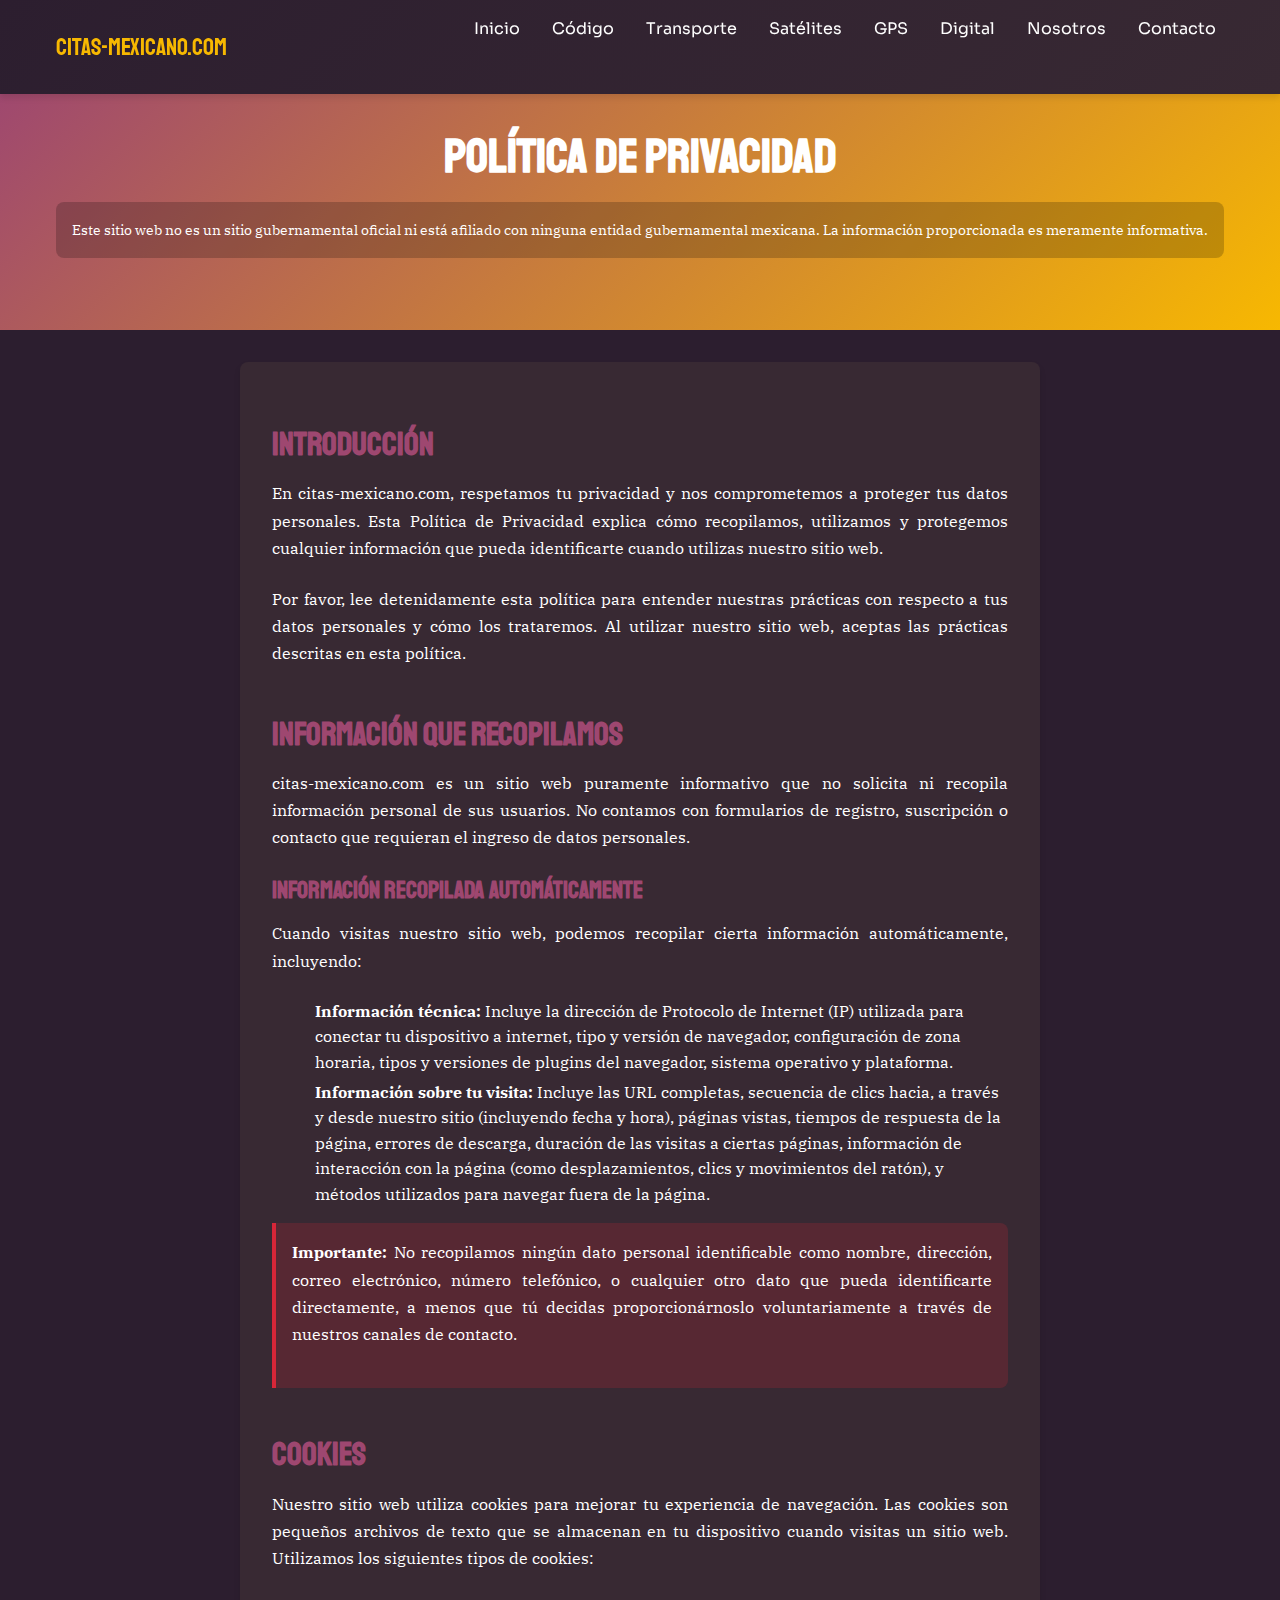
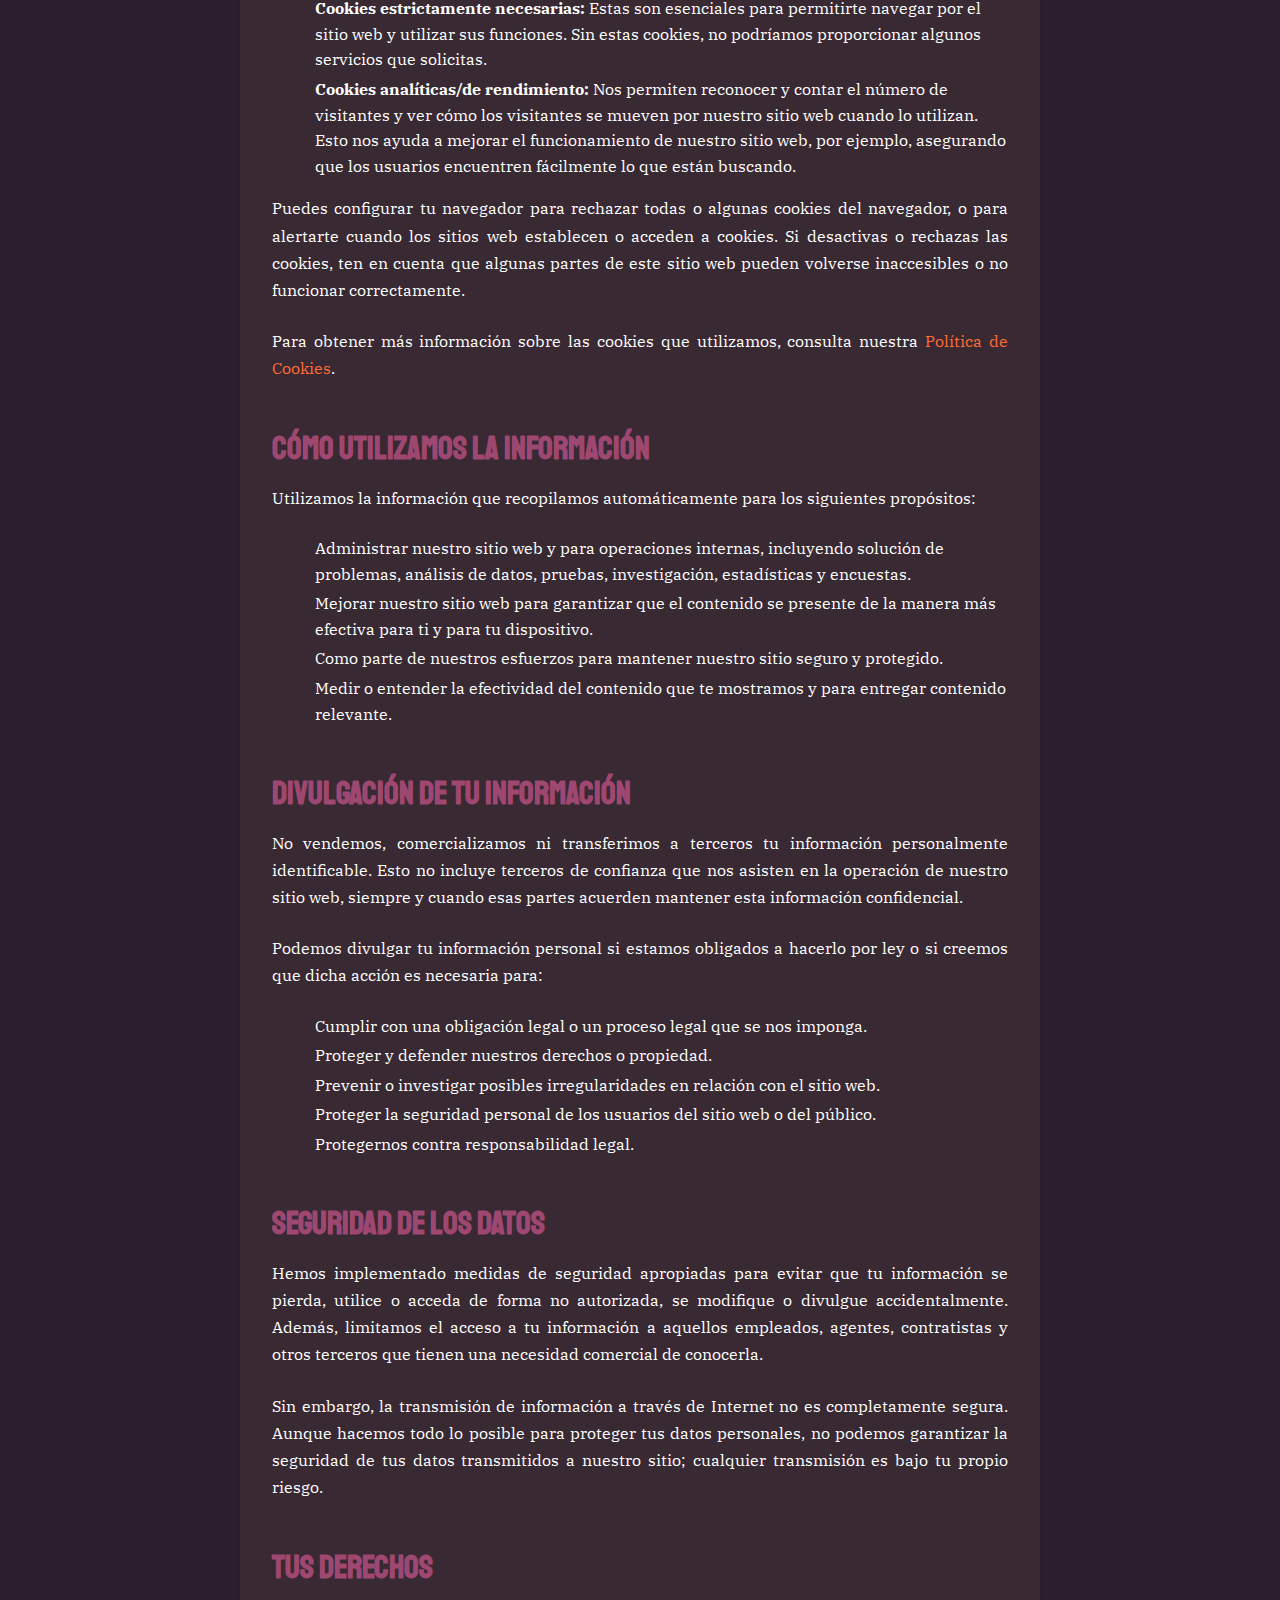
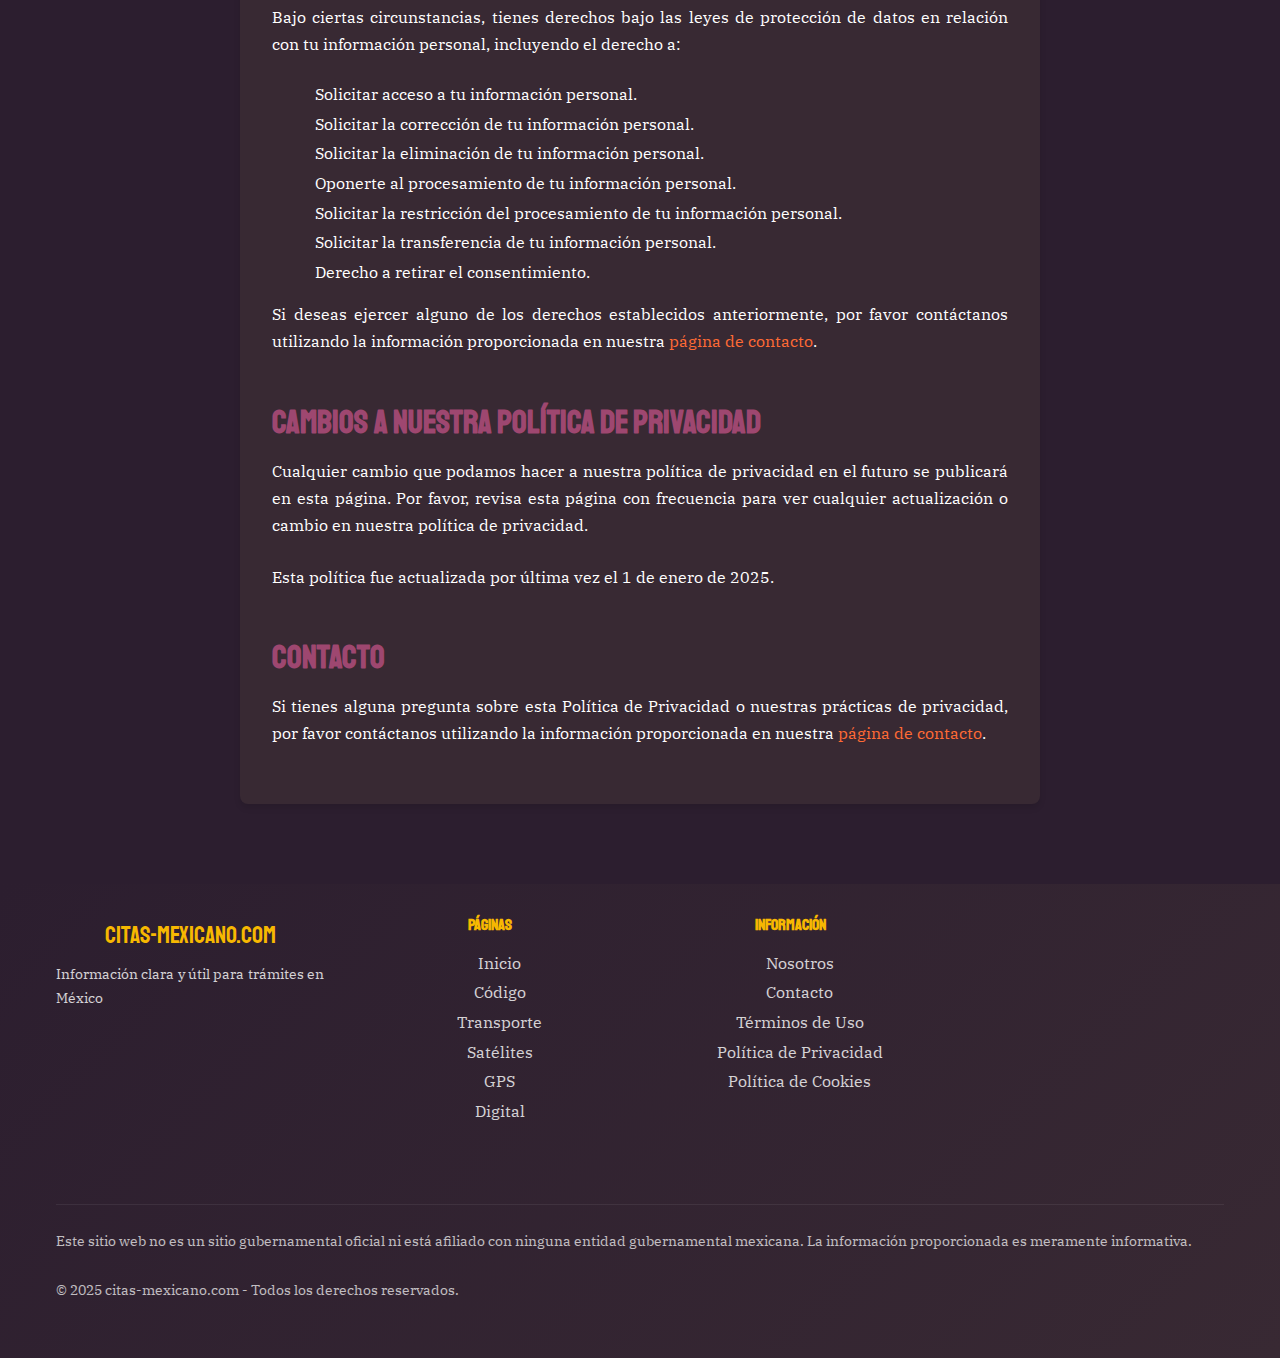
<file: privacy.html>
<!DOCTYPE html>
<html lang="es">
<head>
    <meta charset="UTF-8">
    <meta name="viewport" content="width=device-width, initial-scale=1.0">
    <meta name="description" content="Política de privacidad de citas-mexicano.com. Información sobre cómo tratamos tus datos y protegemos tu privacidad.">
    <title>Política de Privacidad - citas-mexicano.com</title>
    <link rel="stylesheet" href="css/styles.css">
    <link rel="stylesheet" href="css/fonts.css">
    <link rel="icon" type="image/x-icon" href="img/favicon/favicon.ico">
    <link rel="apple-touch-icon" sizes="180x180" href="img/favicon/apple-touch-icon.png">
    <link rel="icon" type="image/png" sizes="32x32" href="img/favicon/favicon-32x32.png">
    <link rel="icon" type="image/png" sizes="16x16" href="img/favicon/favicon-16x16.png">
    <link rel="manifest" href="img/favicon/site.webmanifest">
</head>
<body>
    <header id="site-header">
        <div class="container">
            <div class="logo">
                <a href="index.html">citas-mexicano.com</a>
            </div>
            <nav id="main-nav">
                <button id="menu-toggle" aria-label="Menú">
                    <span></span>
                    <span></span>
                    <span></span>
                </button>
                <ul class="nav-links">
                    <li><a href="index.html">Inicio</a></li>
                    <li><a href="codigo.html">Código</a></li>
                    <li><a href="transporte.html">Transporte</a></li>
                    <li><a href="satelites.html">Satélites</a></li>
                    <li><a href="gps.html">GPS</a></li>
                    <li><a href="digital.html">Digital</a></li>
                    <li><a href="about.html">Nosotros</a></li>
                    <li><a href="contacto.html">Contacto</a></li>
                </ul>
            </nav>
        </div>
    </header>

    <main>
        <section class="hero">
            <div class="container">
                <h1>Política de Privacidad</h1>
                <p class="disclaimer">Este sitio web no es un sitio gubernamental oficial ni está afiliado con ninguna entidad gubernamental mexicana. La información proporcionada es meramente informativa.</p>
            </div>
        </section>

        <section class="content-section">
            <div class="container">
                <article class="main-content" style="max-width: 800px; margin: 0 auto;">
                    <section class="article-section">
                        <h2>Introducción</h2>
                        <p>En citas-mexicano.com, respetamos tu privacidad y nos comprometemos a proteger tus datos personales. Esta Política de Privacidad explica cómo recopilamos, utilizamos y protegemos cualquier información que pueda identificarte cuando utilizas nuestro sitio web.</p>
                        
                        <p>Por favor, lee detenidamente esta política para entender nuestras prácticas con respecto a tus datos personales y cómo los trataremos. Al utilizar nuestro sitio web, aceptas las prácticas descritas en esta política.</p>
                    </section>

                    <section class="article-section">
                        <h2>Información que Recopilamos</h2>
                        <p>citas-mexicano.com es un sitio web puramente informativo que no solicita ni recopila información personal de sus usuarios. No contamos con formularios de registro, suscripción o contacto que requieran el ingreso de datos personales.</p>
                        
                        <h3>Información recopilada automáticamente</h3>
                        <p>Cuando visitas nuestro sitio web, podemos recopilar cierta información automáticamente, incluyendo:</p>
                        
                        <ul>
                            <li><strong>Información técnica:</strong> Incluye la dirección de Protocolo de Internet (IP) utilizada para conectar tu dispositivo a internet, tipo y versión de navegador, configuración de zona horaria, tipos y versiones de plugins del navegador, sistema operativo y plataforma.</li>
                            <li><strong>Información sobre tu visita:</strong> Incluye las URL completas, secuencia de clics hacia, a través y desde nuestro sitio (incluyendo fecha y hora), páginas vistas, tiempos de respuesta de la página, errores de descarga, duración de las visitas a ciertas páginas, información de interacción con la página (como desplazamientos, clics y movimientos del ratón), y métodos utilizados para navegar fuera de la página.</li>
                        </ul>
                        
                        <div class="alert-box">
                            <p><strong>Importante:</strong> No recopilamos ningún dato personal identificable como nombre, dirección, correo electrónico, número telefónico, o cualquier otro dato que pueda identificarte directamente, a menos que tú decidas proporcionárnoslo voluntariamente a través de nuestros canales de contacto.</p>
                        </div>
                    </section>

                    <section class="article-section">
                        <h2>Cookies</h2>
                        <p>Nuestro sitio web utiliza cookies para mejorar tu experiencia de navegación. Las cookies son pequeños archivos de texto que se almacenan en tu dispositivo cuando visitas un sitio web. Utilizamos los siguientes tipos de cookies:</p>
                        
                        <ul>
                            <li><strong>Cookies estrictamente necesarias:</strong> Estas son esenciales para permitirte navegar por el sitio web y utilizar sus funciones. Sin estas cookies, no podríamos proporcionar algunos servicios que solicitas.</li>
                            <li><strong>Cookies analíticas/de rendimiento:</strong> Nos permiten reconocer y contar el número de visitantes y ver cómo los visitantes se mueven por nuestro sitio web cuando lo utilizan. Esto nos ayuda a mejorar el funcionamiento de nuestro sitio web, por ejemplo, asegurando que los usuarios encuentren fácilmente lo que están buscando.</li>
                        </ul>
                        
                        <p>Puedes configurar tu navegador para rechazar todas o algunas cookies del navegador, o para alertarte cuando los sitios web establecen o acceden a cookies. Si desactivas o rechazas las cookies, ten en cuenta que algunas partes de este sitio web pueden volverse inaccesibles o no funcionar correctamente.</p>
                        
                        <p>Para obtener más información sobre las cookies que utilizamos, consulta nuestra <a href="cookies.html">Política de Cookies</a>.</p>
                    </section>

                    <section class="article-section">
                        <h2>Cómo Utilizamos la Información</h2>
                        <p>Utilizamos la información que recopilamos automáticamente para los siguientes propósitos:</p>
                        
                        <ul>
                            <li>Administrar nuestro sitio web y para operaciones internas, incluyendo solución de problemas, análisis de datos, pruebas, investigación, estadísticas y encuestas.</li>
                            <li>Mejorar nuestro sitio web para garantizar que el contenido se presente de la manera más efectiva para ti y para tu dispositivo.</li>
                            <li>Como parte de nuestros esfuerzos para mantener nuestro sitio seguro y protegido.</li>
                            <li>Medir o entender la efectividad del contenido que te mostramos y para entregar contenido relevante.</li>
                        </ul>
                    </section>

                    <section class="article-section">
                        <h2>Divulgación de Tu Información</h2>
                        <p>No vendemos, comercializamos ni transferimos a terceros tu información personalmente identificable. Esto no incluye terceros de confianza que nos asisten en la operación de nuestro sitio web, siempre y cuando esas partes acuerden mantener esta información confidencial.</p>
                        
                        <p>Podemos divulgar tu información personal si estamos obligados a hacerlo por ley o si creemos que dicha acción es necesaria para:</p>
                        
                        <ul>
                            <li>Cumplir con una obligación legal o un proceso legal que se nos imponga.</li>
                            <li>Proteger y defender nuestros derechos o propiedad.</li>
                            <li>Prevenir o investigar posibles irregularidades en relación con el sitio web.</li>
                            <li>Proteger la seguridad personal de los usuarios del sitio web o del público.</li>
                            <li>Protegernos contra responsabilidad legal.</li>
                        </ul>
                    </section>

                    <section class="article-section">
                        <h2>Seguridad de los Datos</h2>
                        <p>Hemos implementado medidas de seguridad apropiadas para evitar que tu información se pierda, utilice o acceda de forma no autorizada, se modifique o divulgue accidentalmente. Además, limitamos el acceso a tu información a aquellos empleados, agentes, contratistas y otros terceros que tienen una necesidad comercial de conocerla.</p>
                        
                        <p>Sin embargo, la transmisión de información a través de Internet no es completamente segura. Aunque hacemos todo lo posible para proteger tus datos personales, no podemos garantizar la seguridad de tus datos transmitidos a nuestro sitio; cualquier transmisión es bajo tu propio riesgo.</p>
                    </section>

                    <section class="article-section">
                        <h2>Tus Derechos</h2>
                        <p>Bajo ciertas circunstancias, tienes derechos bajo las leyes de protección de datos en relación con tu información personal, incluyendo el derecho a:</p>
                        
                        <ul>
                            <li>Solicitar acceso a tu información personal.</li>
                            <li>Solicitar la corrección de tu información personal.</li>
                            <li>Solicitar la eliminación de tu información personal.</li>
                            <li>Oponerte al procesamiento de tu información personal.</li>
                            <li>Solicitar la restricción del procesamiento de tu información personal.</li>
                            <li>Solicitar la transferencia de tu información personal.</li>
                            <li>Derecho a retirar el consentimiento.</li>
                        </ul>
                        
                        <p>Si deseas ejercer alguno de los derechos establecidos anteriormente, por favor contáctanos utilizando la información proporcionada en nuestra <a href="contacto.html">página de contacto</a>.</p>
                    </section>

                    <section class="article-section">
                        <h2>Cambios a Nuestra Política de Privacidad</h2>
                        <p>Cualquier cambio que podamos hacer a nuestra política de privacidad en el futuro se publicará en esta página. Por favor, revisa esta página con frecuencia para ver cualquier actualización o cambio en nuestra política de privacidad.</p>
                        
                        <p>Esta política fue actualizada por última vez el 1 de enero de 2025.</p>
                    </section>

                    <section class="article-section">
                        <h2>Contacto</h2>
                        <p>Si tienes alguna pregunta sobre esta Política de Privacidad o nuestras prácticas de privacidad, por favor contáctanos utilizando la información proporcionada en nuestra <a href="contacto.html">página de contacto</a>.</p>
                    </section>
                </article>
            </div>
        </section>
    </main>

    <footer>
        <div class="container">
            <div class="footer-grid">
                <div class="footer-logo">
                    <a href="index.html">citas-mexicano.com</a>
                    <p>Información clara y útil para trámites en México</p>
                </div>
                <div class="footer-links">
                    <h4>Páginas</h4>
                    <ul>
                        <li><a href="index.html">Inicio</a></li>
                        <li><a href="codigo.html">Código</a></li>
                        <li><a href="transporte.html">Transporte</a></li>
                        <li><a href="satelites.html">Satélites</a></li>
                        <li><a href="gps.html">GPS</a></li>
                        <li><a href="digital.html">Digital</a></li>
                    </ul>
                </div>
                <div class="footer-links">
                    <h4>Información</h4>
                    <ul>
                        <li><a href="about.html">Nosotros</a></li>
                        <li><a href="contacto.html">Contacto</a></li>
                        <li><a href="terms.html">Términos de Uso</a></li>
                        <li><a href="privacy.html">Política de Privacidad</a></li>
                        <li><a href="cookies.html">Política de Cookies</a></li>
                    </ul>
                </div>
                <div class="footer-disclaimer">
                    <p>Este sitio web no es un sitio gubernamental oficial ni está afiliado con ninguna entidad gubernamental mexicana. La información proporcionada es meramente informativa.</p>
                    <p>&copy; 2025 citas-mexicano.com - Todos los derechos reservados.</p>
                </div>
            </div>
        </div>
    </footer>

    <div id="cookie-consent" class="cookie-consent">
        <div class="cookie-content">
            <p>Utilizamos cookies para mejorar tu experiencia en nuestro sitio web. Al continuar navegando, aceptas nuestra <a href="cookies.html">Política de Cookies</a>, <a href="privacy.html">Política de Privacidad</a> y <a href="terms.html">Términos de Uso</a>.</p>
            <button id="accept-cookies" class="btn-primary">Aceptar</button>
        </div>
    </div>

    <script src="js/main.js"></script>
</body>
</html>
</file>
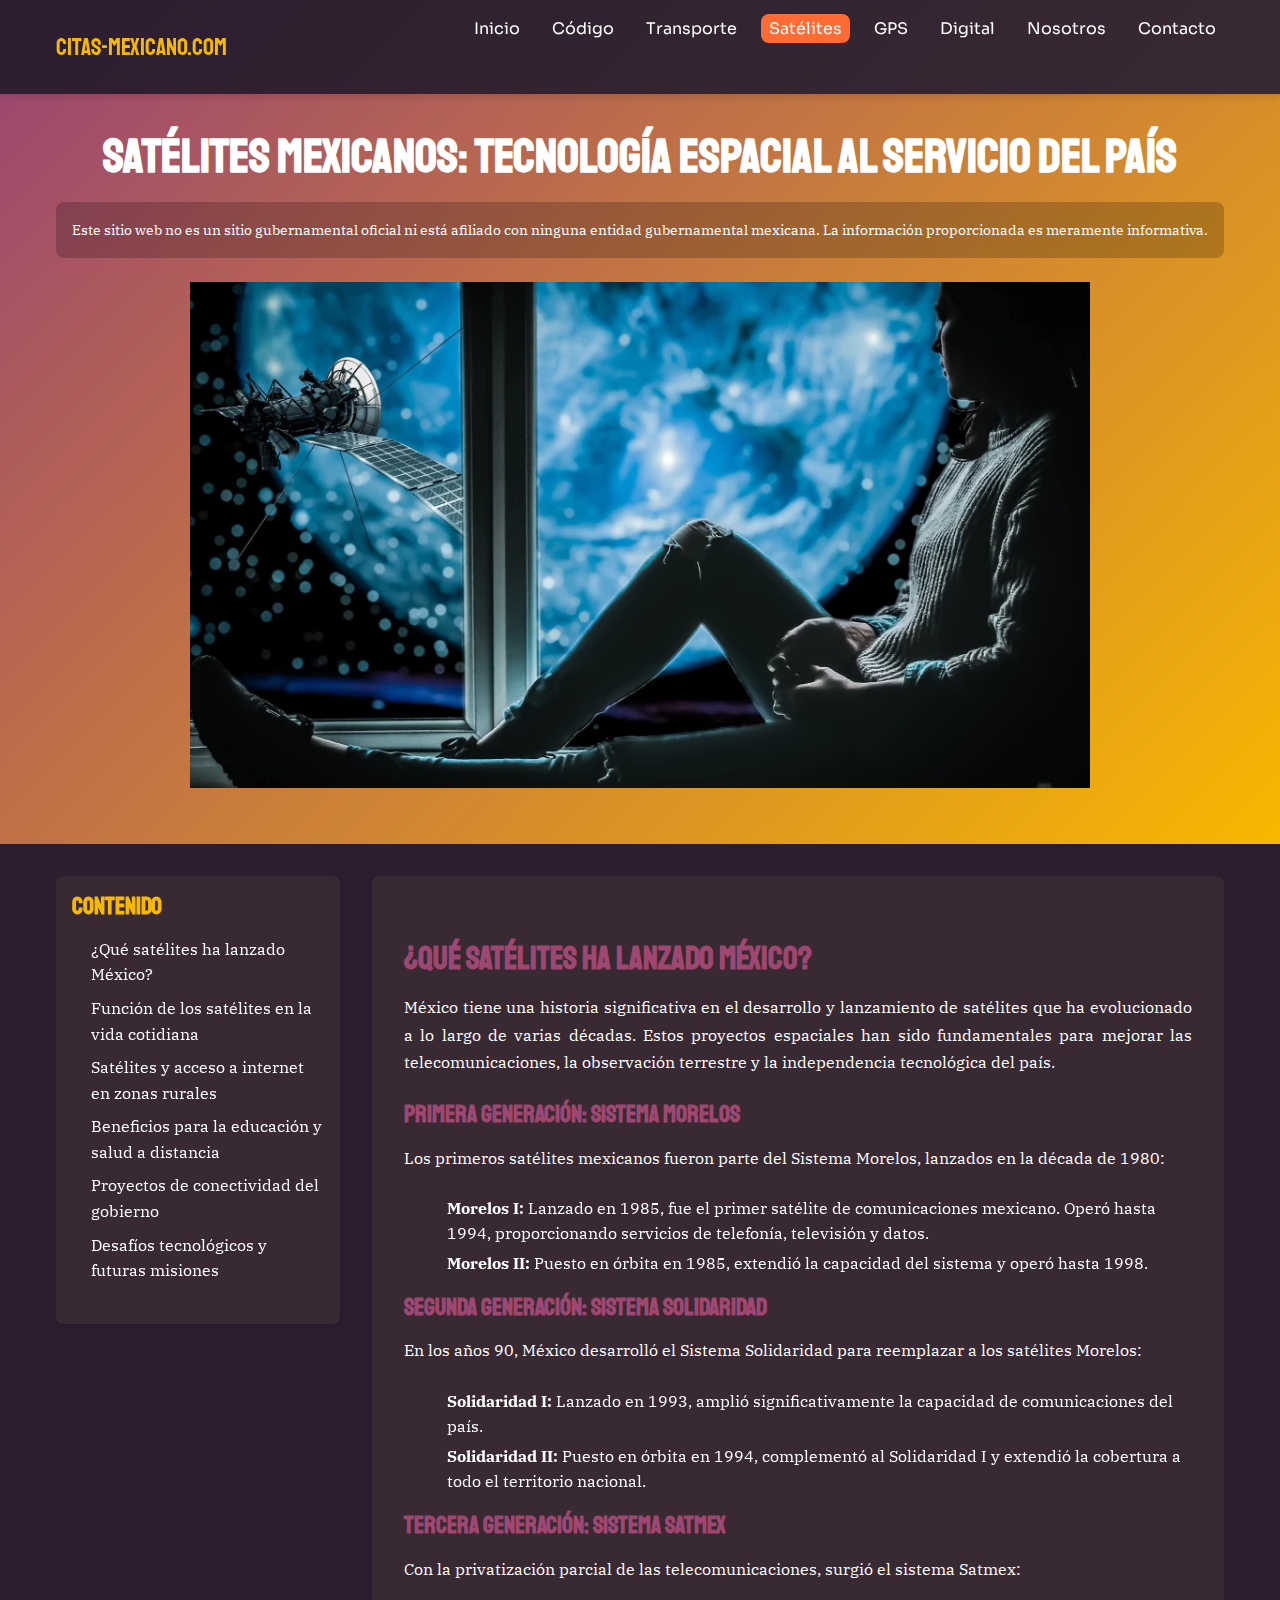
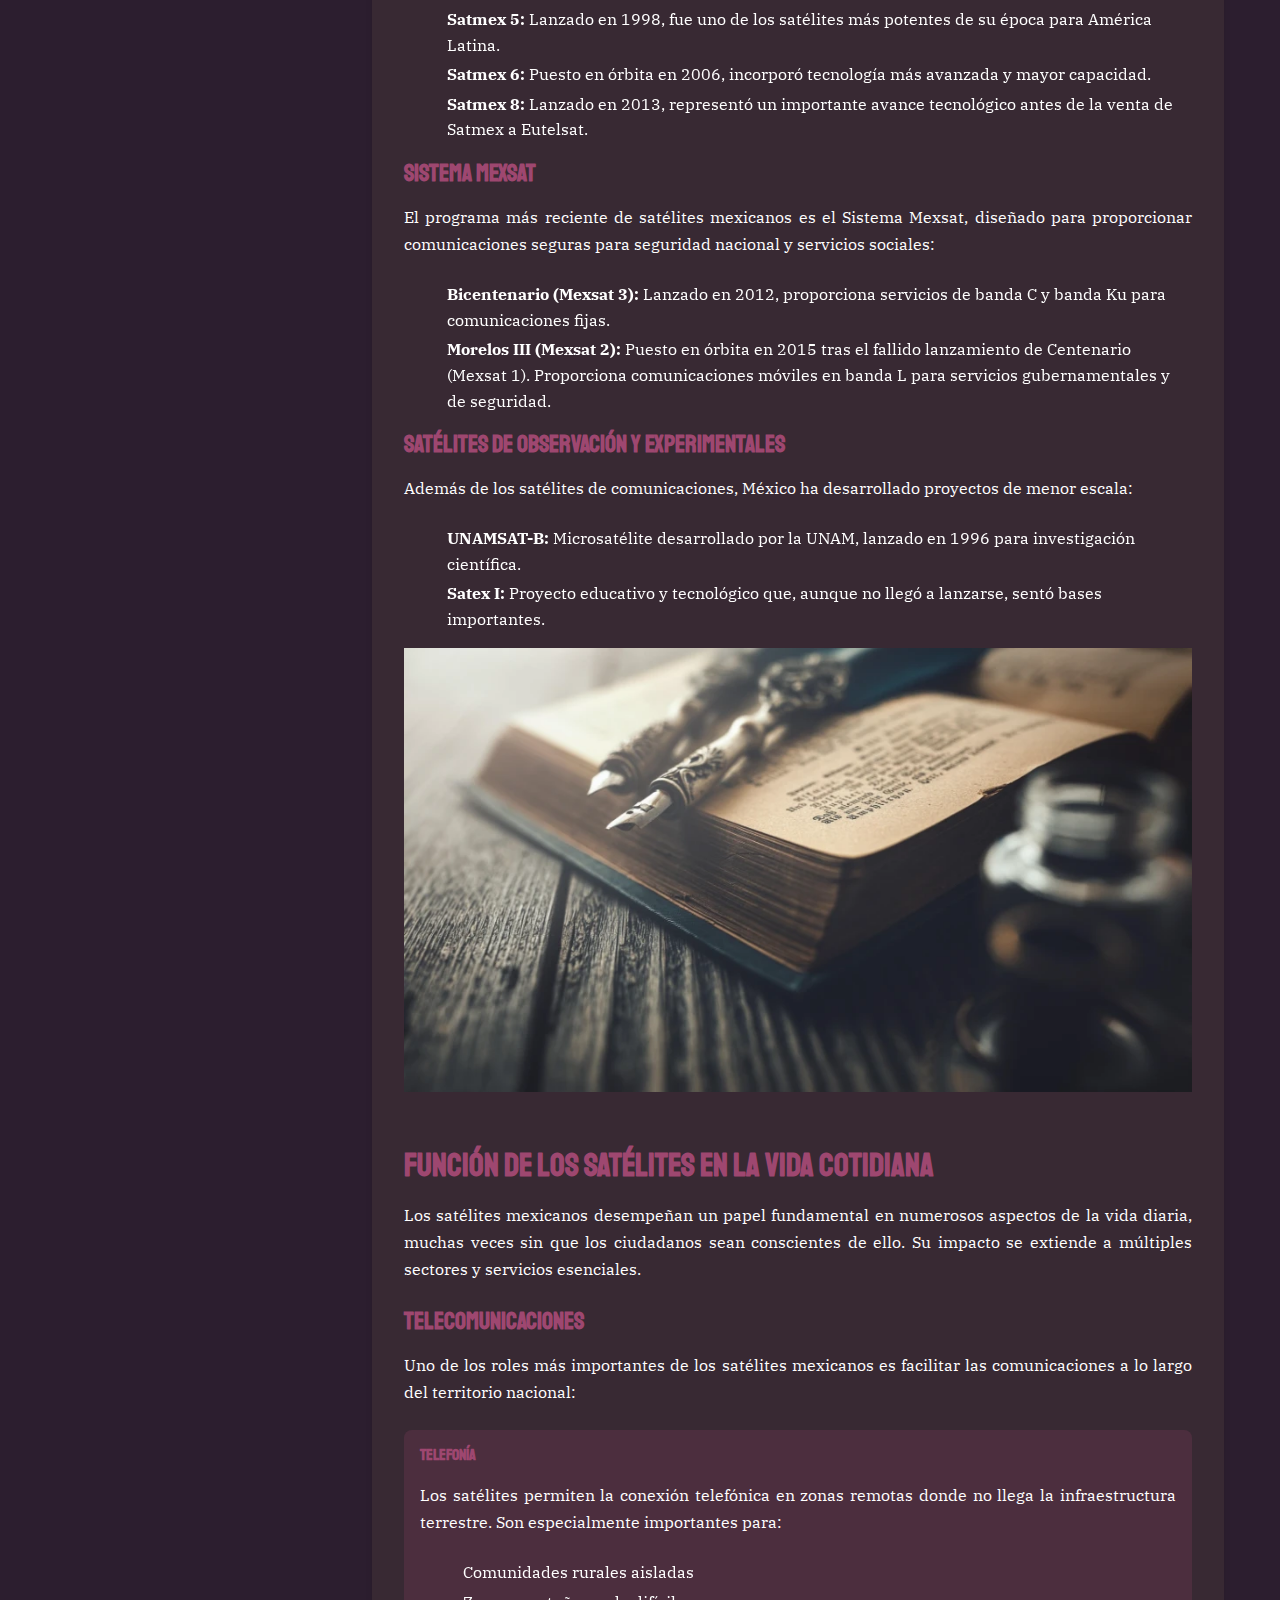
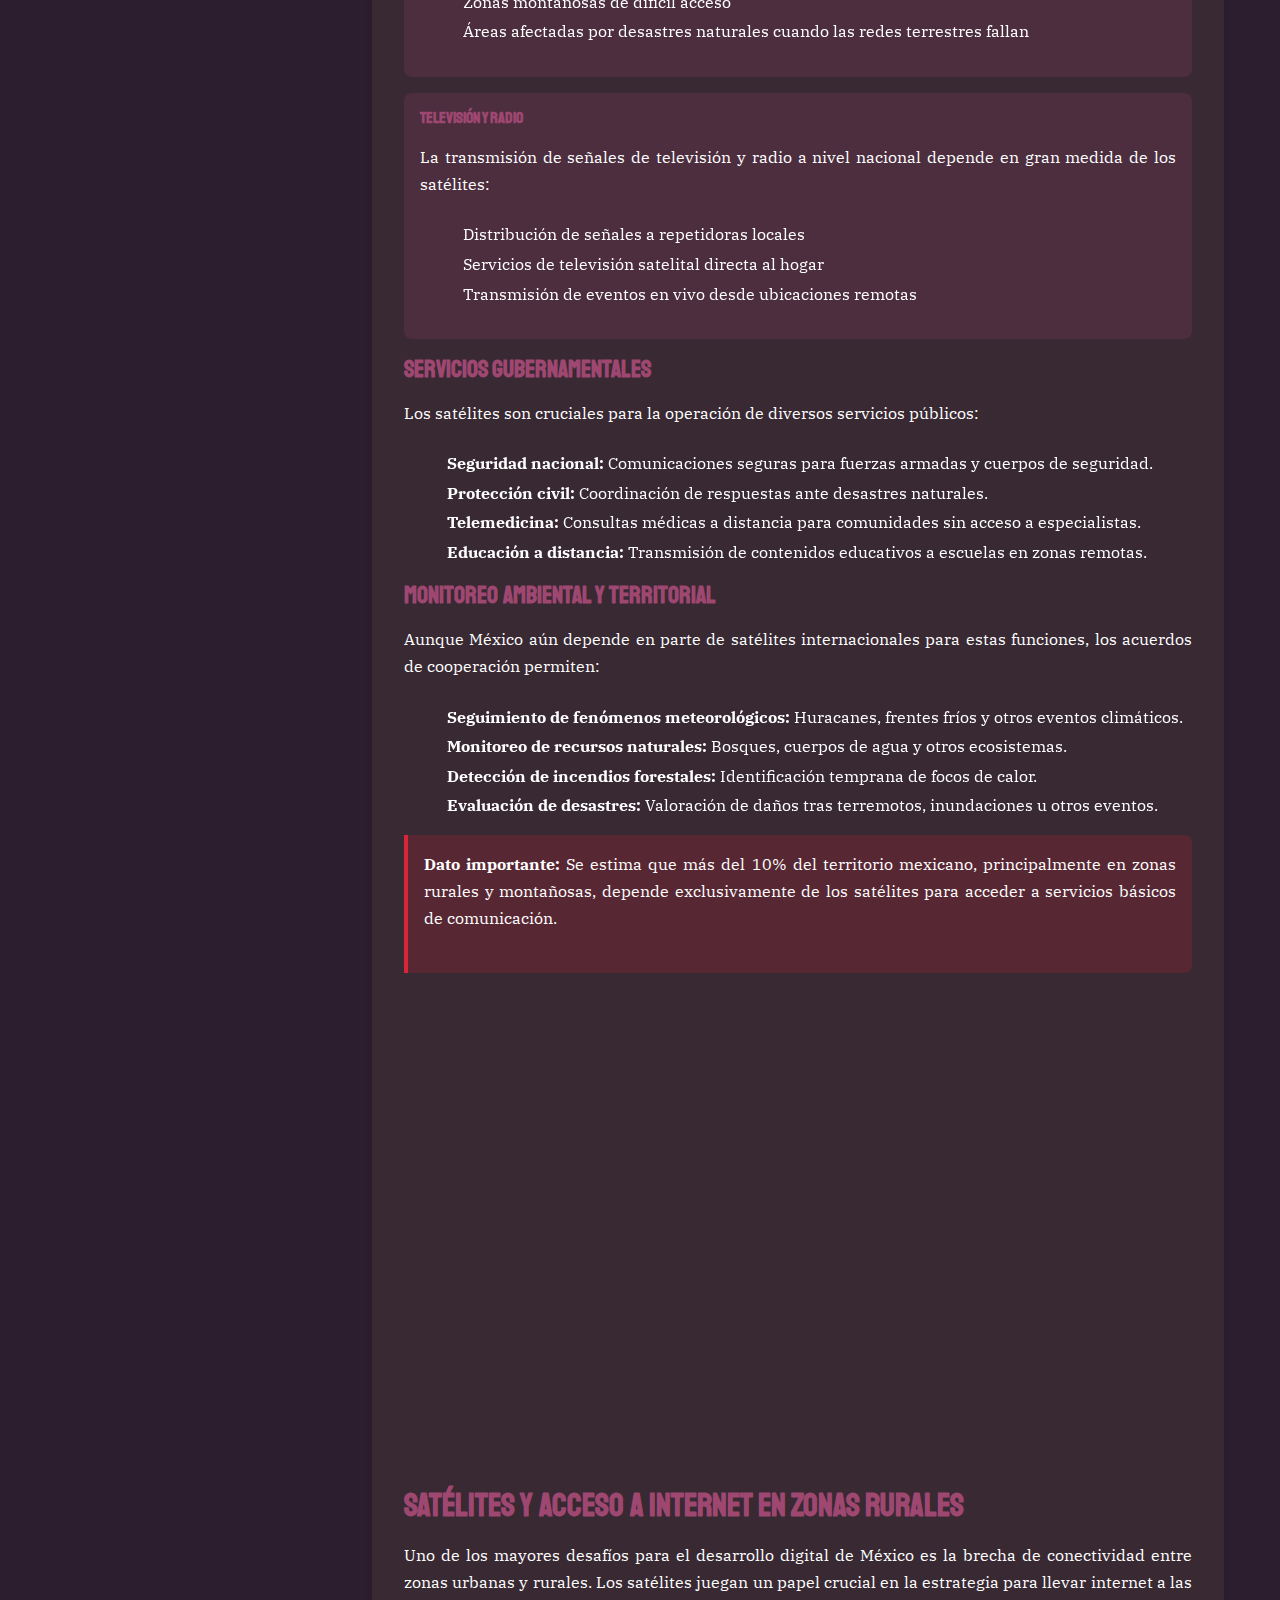
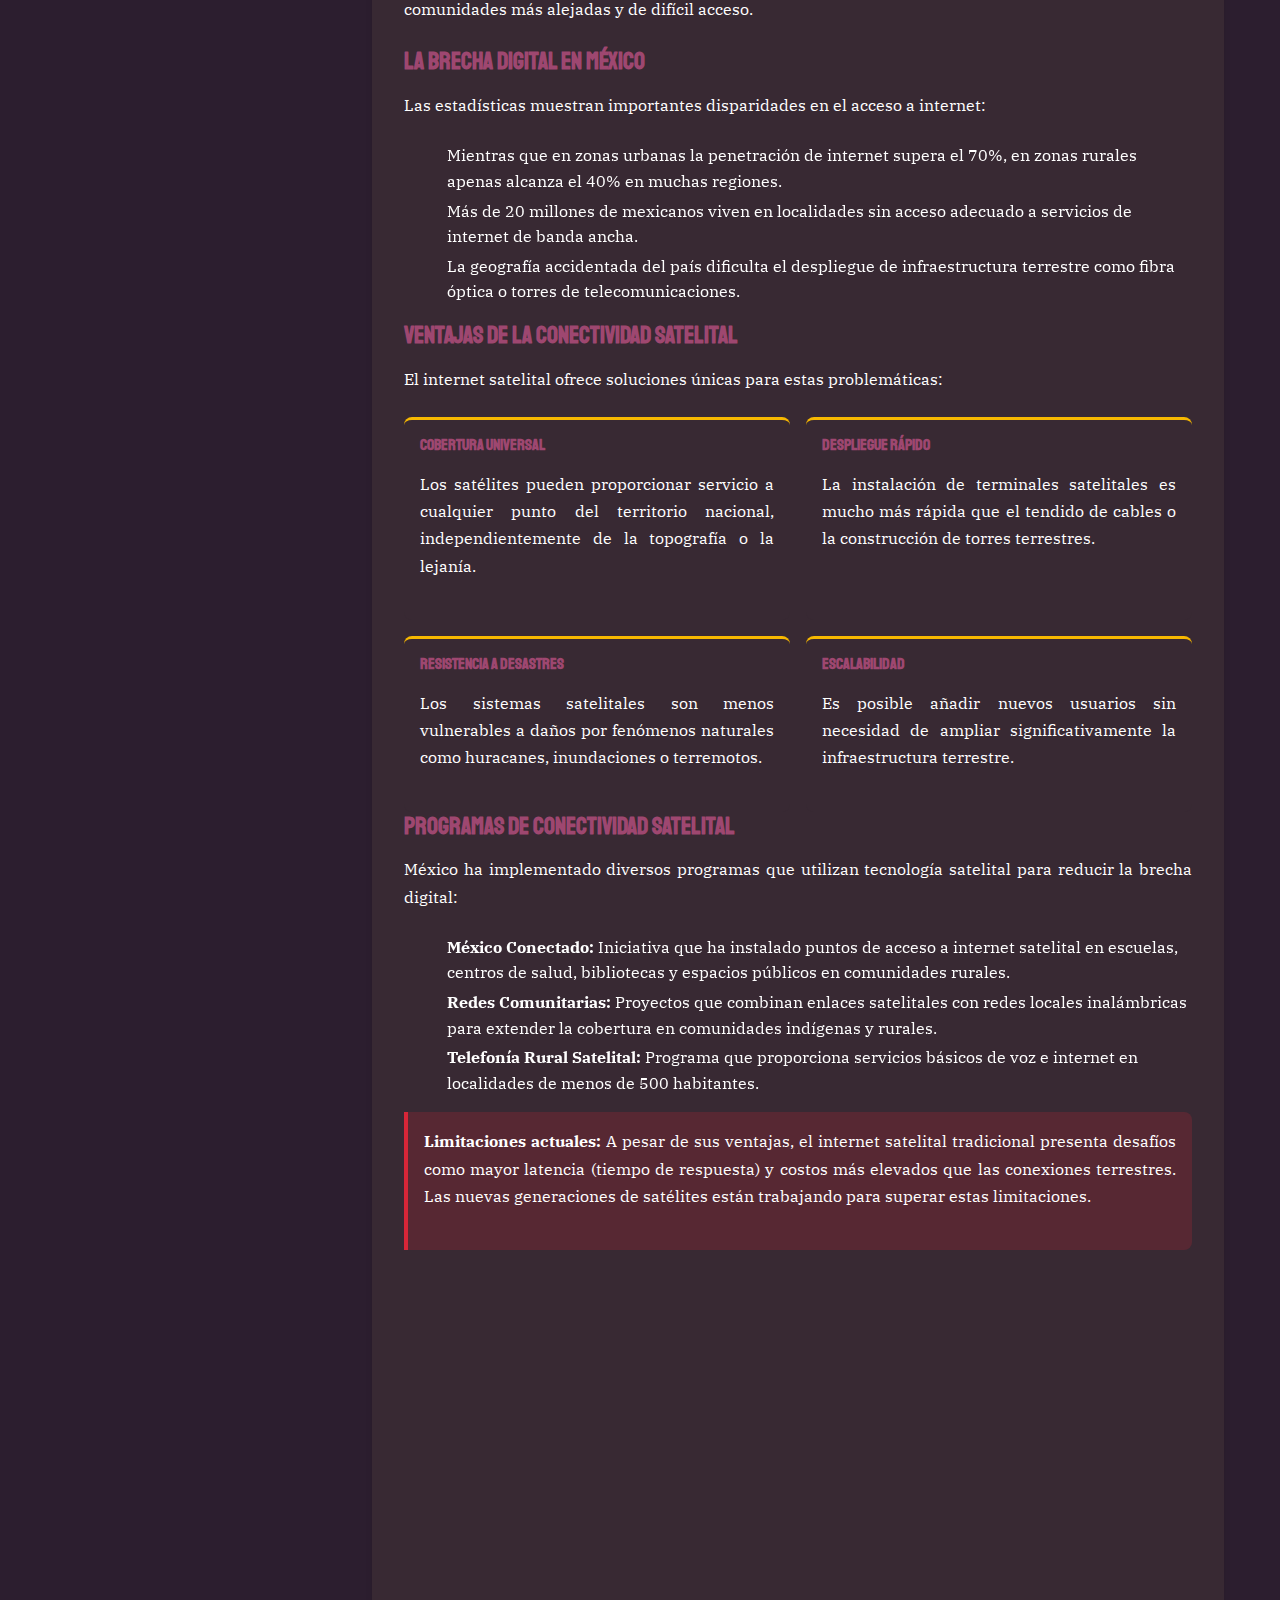
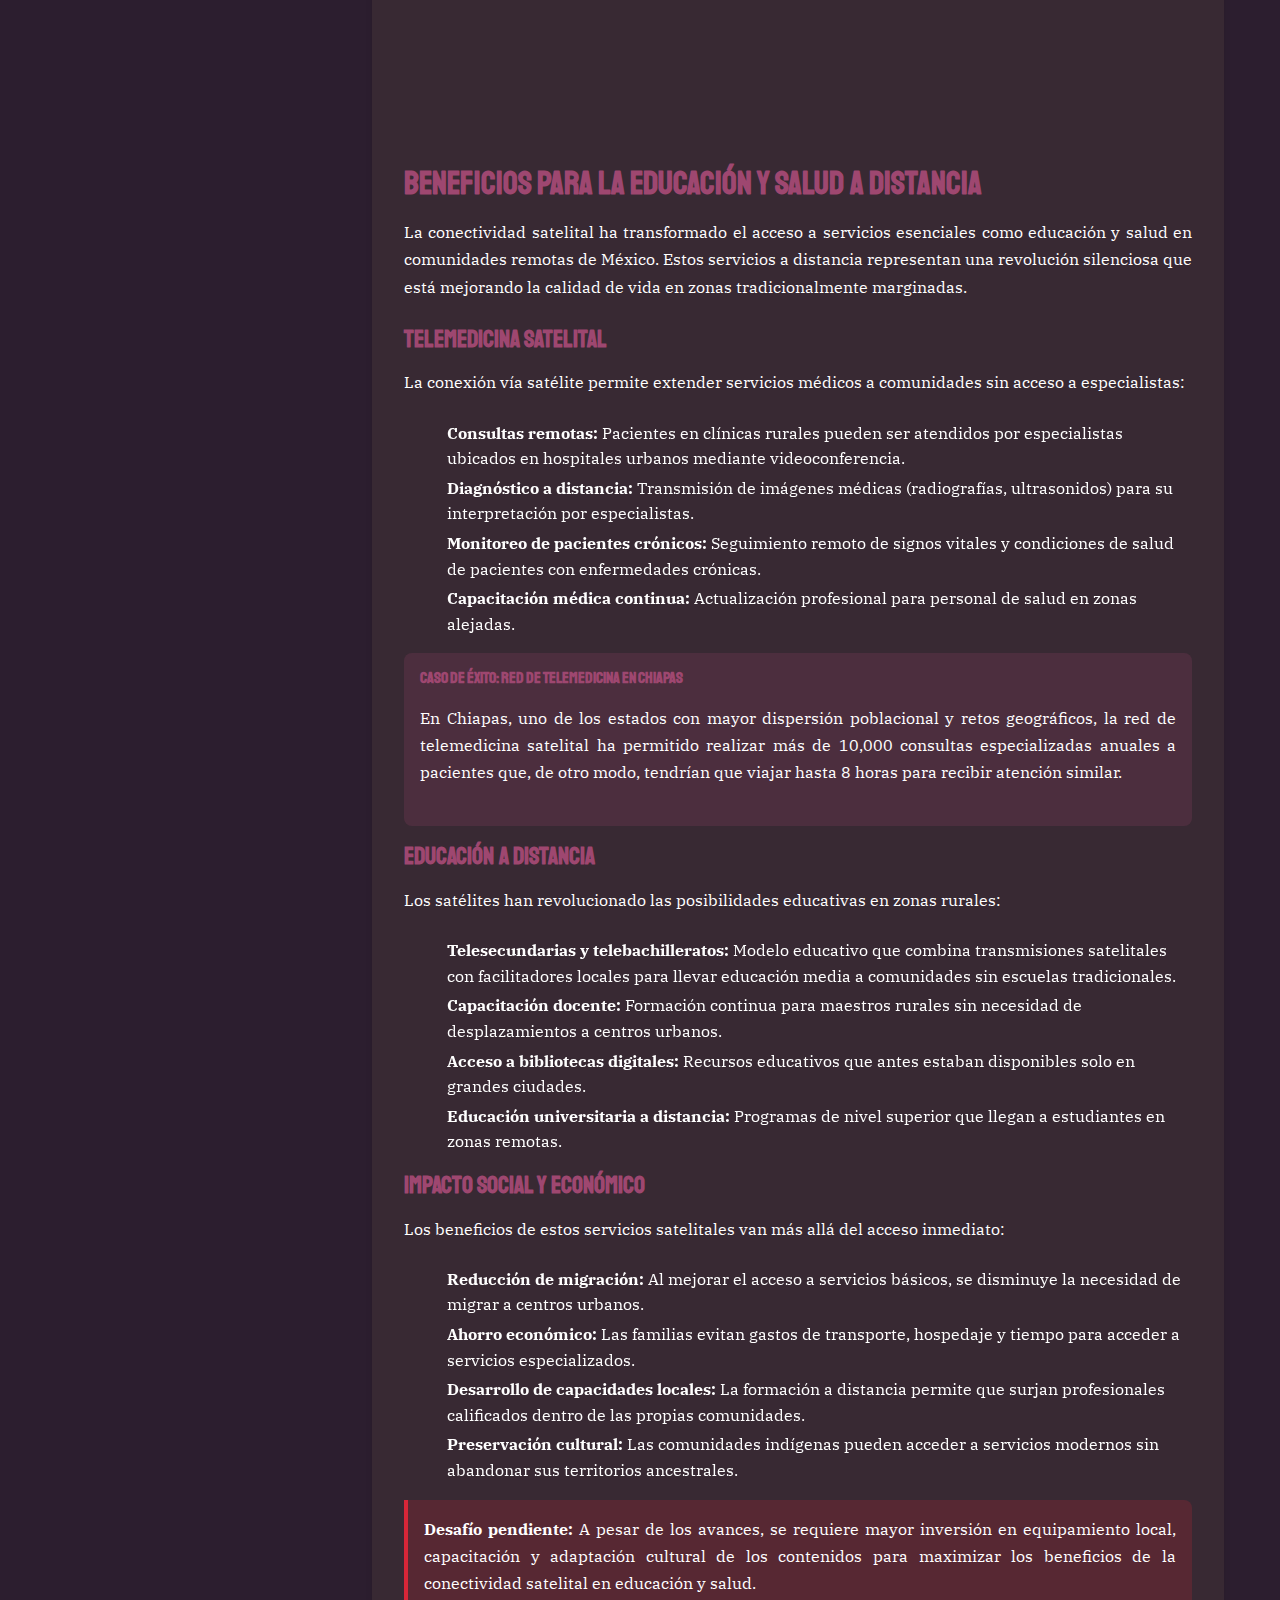
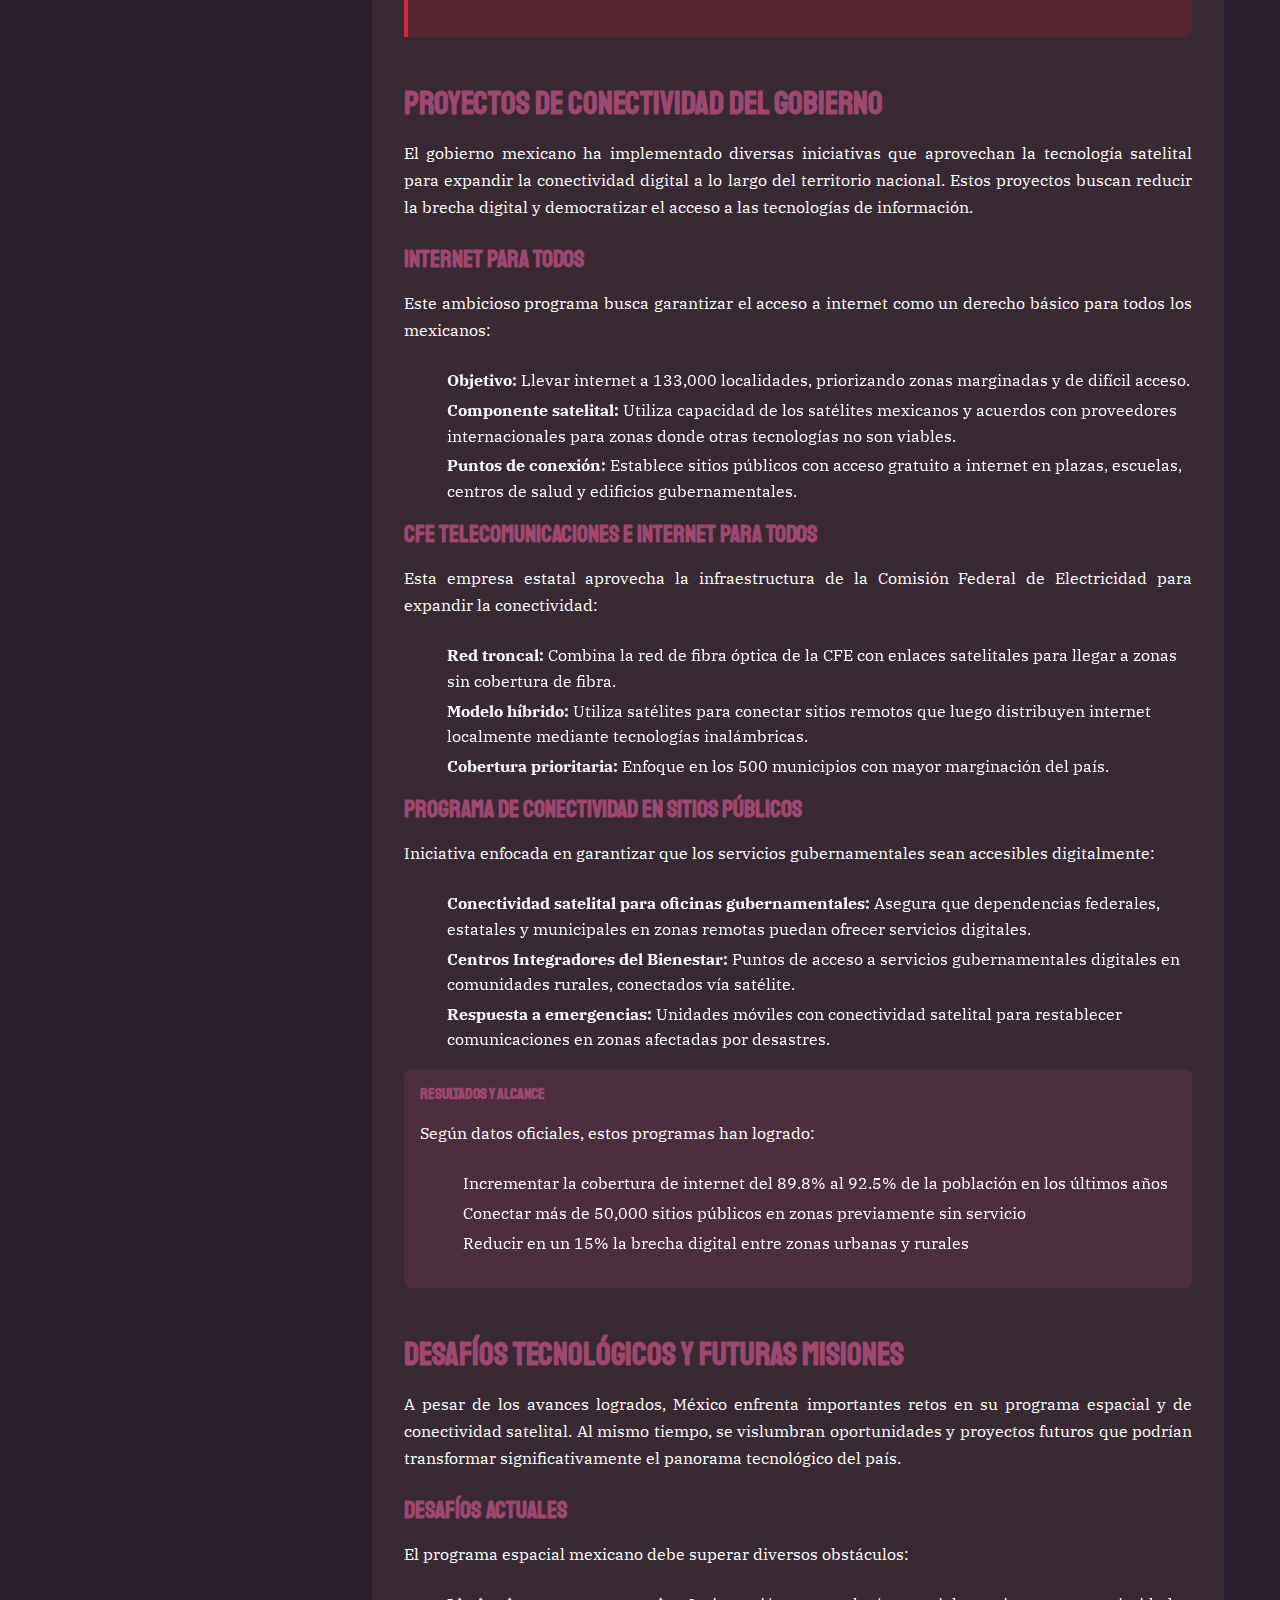
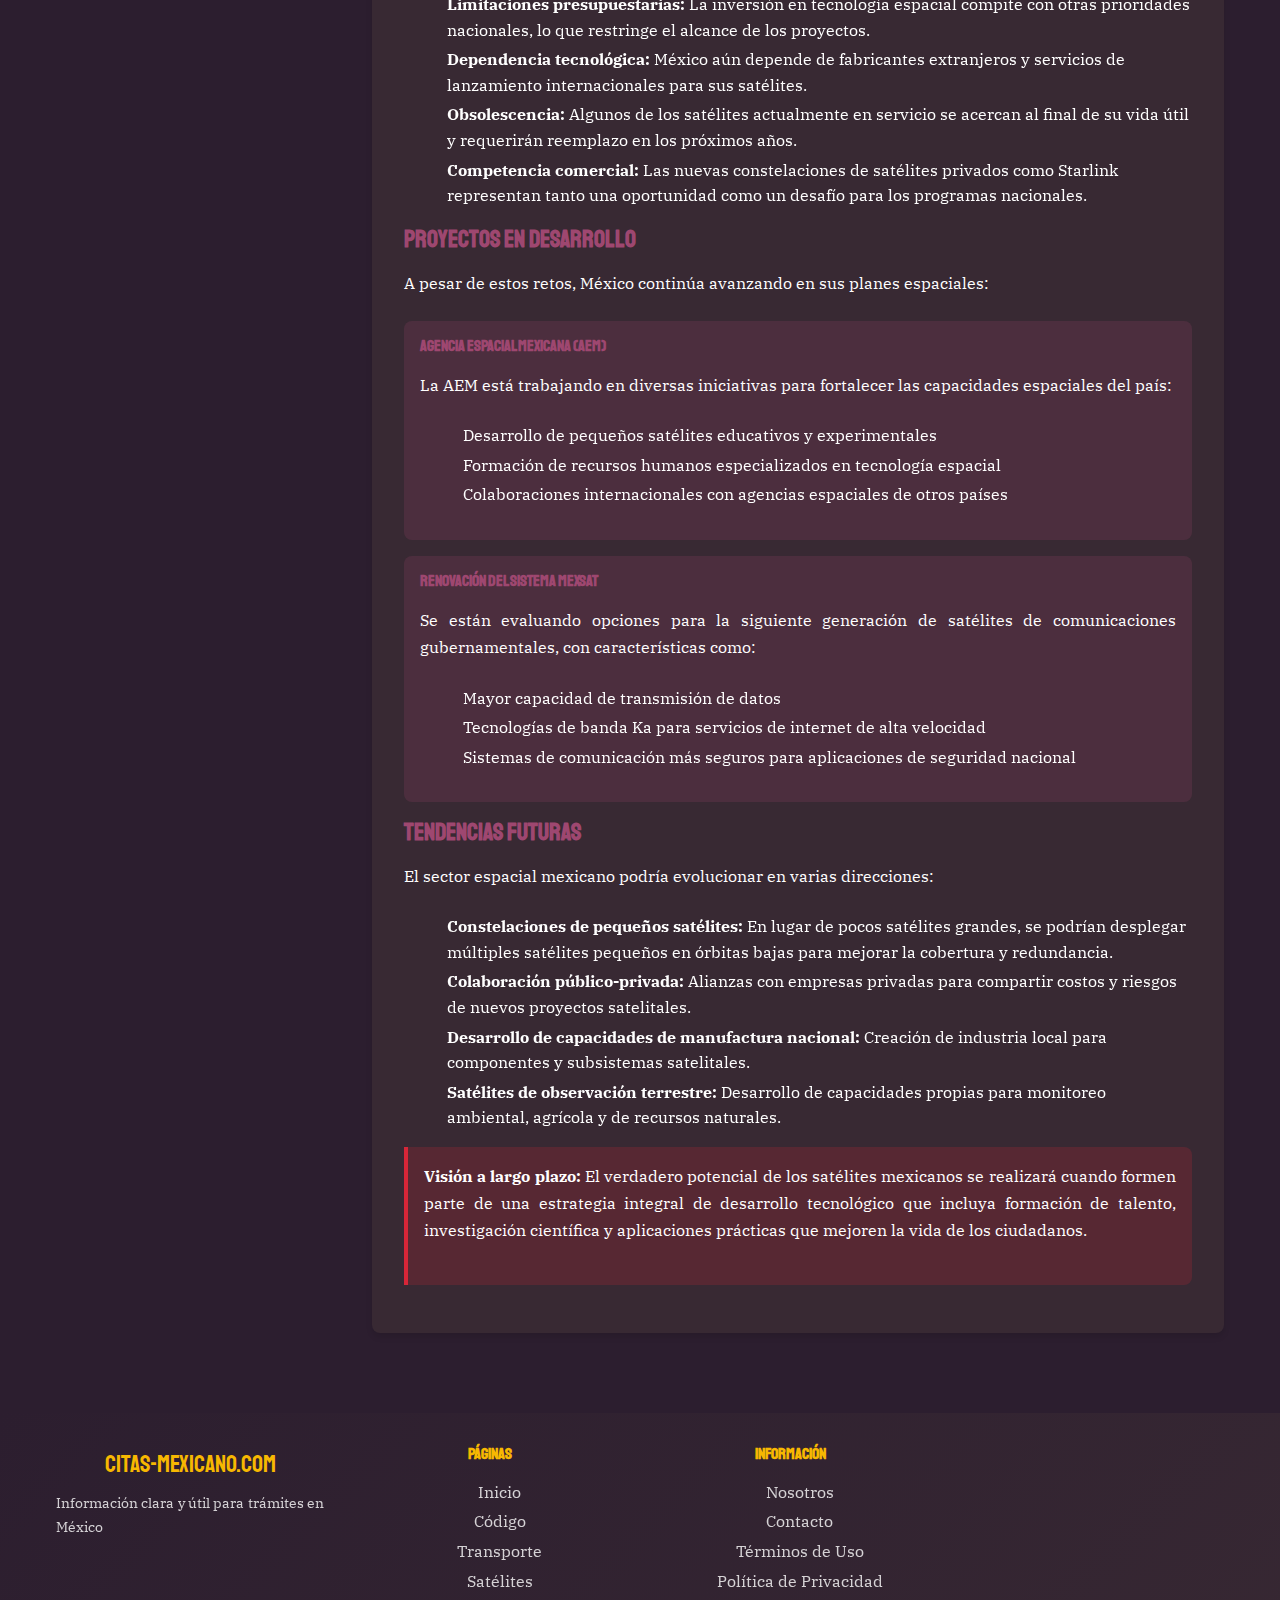
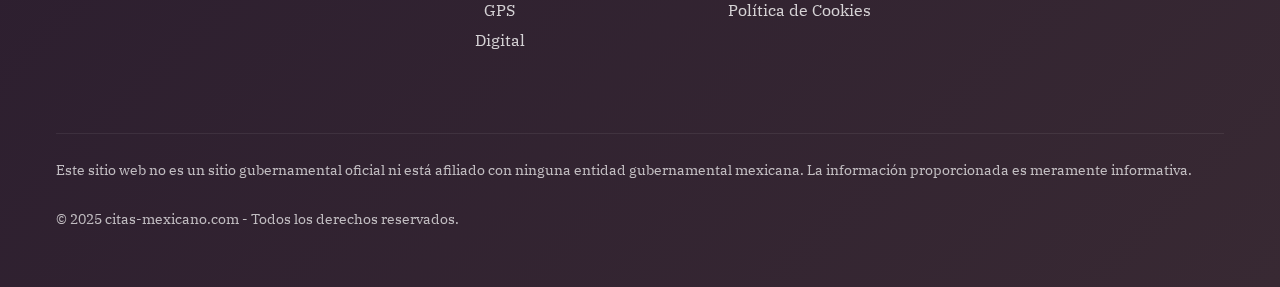
<file: satelites.html>
<!DOCTYPE html>
<html lang="es">
<head>
    <meta charset="UTF-8">
    <meta name="viewport" content="width=device-width, initial-scale=1.0">
    <meta name="description" content="Conoce los satélites mexicanos: su historia, funciones y cómo han impactado en las telecomunicaciones, observación terrestre y seguridad nacional.">
    <title>Satélites mexicanos: tecnología espacial al servicio del país</title>
    <link rel="stylesheet" href="css/styles.css">
    <link rel="stylesheet" href="css/fonts.css">
    <link rel="icon" type="image/x-icon" href="img/favicon/favicon.ico">
    <link rel="apple-touch-icon" sizes="180x180" href="img/favicon/apple-touch-icon.png">
    <link rel="icon" type="image/png" sizes="32x32" href="img/favicon/favicon-32x32.png">
    <link rel="icon" type="image/png" sizes="16x16" href="img/favicon/favicon-16x16.png">
    <link rel="manifest" href="img/favicon/site.webmanifest">
</head>
<body>
    <header id="site-header">
        <div class="container">
            <div class="logo">
                <a href="index.html">citas-mexicano.com</a>
            </div>
            <nav id="main-nav">
                <button id="menu-toggle" aria-label="Menú">
                    <span></span>
                    <span></span>
                    <span></span>
                </button>
                <ul class="nav-links">
                    <li><a href="index.html">Inicio</a></li>
                    <li><a href="codigo.html">Código</a></li>
                    <li><a href="transporte.html">Transporte</a></li>
                    <li><a href="satelites.html" class="active">Satélites</a></li>
                    <li><a href="gps.html">GPS</a></li>
                    <li><a href="digital.html">Digital</a></li>
                    <li><a href="about.html">Nosotros</a></li>
                    <li><a href="contacto.html">Contacto</a></li>
                </ul>
            </nav>
        </div>
    </header>

    <main>
        <section class="hero">
            <div class="container">
                <h1>Satélites mexicanos: tecnología espacial al servicio del país</h1>
                <p class="disclaimer">Este sitio web no es un sitio gubernamental oficial ni está afiliado con ninguna entidad gubernamental mexicana. La información proporcionada es meramente informativa.</p>
                <div class="hero-image">
                    <picture>
                        <source media="(max-width: 400px)" srcset="img/400/satelites-hero.webp">
                        <source media="(max-width: 650px)" srcset="img/650/satelites-hero.webp">
                        <img src="img/900/satelites-hero.webp" alt="Satélite mexicano en órbita" loading="lazy">
                    </picture>
                </div>
            </div>
        </section>

        <section class="content-section">
            <div class="container grid-layout">
                <aside class="sidebar">
                    <div class="table-of-contents">
                        <h3>Contenido</h3>
                        <ul>
                            <li><a href="#satelites-mexico">¿Qué satélites ha lanzado México?</a></li>
                            <li><a href="#funcion-satelites">Función de los satélites en la vida cotidiana</a></li>
                            <li><a href="#internet-rural">Satélites y acceso a internet en zonas rurales</a></li>
                            <li><a href="#beneficios">Beneficios para la educación y salud a distancia</a></li>
                            <li><a href="#proyectos">Proyectos de conectividad del gobierno</a></li>
                            <li><a href="#desafios">Desafíos tecnológicos y futuras misiones</a></li>
                        </ul>
                    </div>
                </aside>

                <article class="main-content">
                    <section id="satelites-mexico" class="article-section">
                        <h2>¿Qué satélites ha lanzado México?</h2>
                        <p>México tiene una historia significativa en el desarrollo y lanzamiento de satélites que ha evolucionado a lo largo de varias décadas. Estos proyectos espaciales han sido fundamentales para mejorar las telecomunicaciones, la observación terrestre y la independencia tecnológica del país.</p>
                        
                        <h3>Primera generación: Sistema Morelos</h3>
                        <p>Los primeros satélites mexicanos fueron parte del Sistema Morelos, lanzados en la década de 1980:</p>
                        
                        <ul>
                            <li><strong>Morelos I:</strong> Lanzado en 1985, fue el primer satélite de comunicaciones mexicano. Operó hasta 1994, proporcionando servicios de telefonía, televisión y datos.</li>
                            <li><strong>Morelos II:</strong> Puesto en órbita en 1985, extendió la capacidad del sistema y operó hasta 1998.</li>
                        </ul>
                        
                        <h3>Segunda generación: Sistema Solidaridad</h3>
                        <p>En los años 90, México desarrolló el Sistema Solidaridad para reemplazar a los satélites Morelos:</p>
                        
                        <ul>
                            <li><strong>Solidaridad I:</strong> Lanzado en 1993, amplió significativamente la capacidad de comunicaciones del país.</li>
                            <li><strong>Solidaridad II:</strong> Puesto en órbita en 1994, complementó al Solidaridad I y extendió la cobertura a todo el territorio nacional.</li>
                        </ul>
                        
                        <h3>Tercera generación: Sistema Satmex</h3>
                        <p>Con la privatización parcial de las telecomunicaciones, surgió el sistema Satmex:</p>
                        
                        <ul>
                            <li><strong>Satmex 5:</strong> Lanzado en 1998, fue uno de los satélites más potentes de su época para América Latina.</li>
                            <li><strong>Satmex 6:</strong> Puesto en órbita en 2006, incorporó tecnología más avanzada y mayor capacidad.</li>
                            <li><strong>Satmex 8:</strong> Lanzado en 2013, representó un importante avance tecnológico antes de la venta de Satmex a Eutelsat.</li>
                        </ul>
                        
                        <h3>Sistema Mexsat</h3>
                        <p>El programa más reciente de satélites mexicanos es el Sistema Mexsat, diseñado para proporcionar comunicaciones seguras para seguridad nacional y servicios sociales:</p>
                        
                        <ul>
                            <li><strong>Bicentenario (Mexsat 3):</strong> Lanzado en 2012, proporciona servicios de banda C y banda Ku para comunicaciones fijas.</li>
                            <li><strong>Morelos III (Mexsat 2):</strong> Puesto en órbita en 2015 tras el fallido lanzamiento de Centenario (Mexsat 1). Proporciona comunicaciones móviles en banda L para servicios gubernamentales y de seguridad.</li>
                        </ul>
                        
                        <h3>Satélites de observación y experimentales</h3>
                        <p>Además de los satélites de comunicaciones, México ha desarrollado proyectos de menor escala:</p>
                        
                        <ul>
                            <li><strong>UNAMSAT-B:</strong> Microsatélite desarrollado por la UNAM, lanzado en 1996 para investigación científica.</li>
                            <li><strong>Satex I:</strong> Proyecto educativo y tecnológico que, aunque no llegó a lanzarse, sentó bases importantes.</li>
                        </ul>
                        
                        <div class="image-container">
                            <picture>
                                <source media="(max-width: 400px)" srcset="img/400/satelites-historia.webp">
                                <source media="(max-width: 650px)" srcset="img/650/satelites-historia.webp">
                                <img src="img/900/satelites-historia.webp" alt="Historia de los satélites mexicanos" loading="lazy">
                            </picture>
                        </div>
                    </section>

                    <section id="funcion-satelites" class="article-section">
                        <h2>Función de los satélites en la vida cotidiana</h2>
                        <p>Los satélites mexicanos desempeñan un papel fundamental en numerosos aspectos de la vida diaria, muchas veces sin que los ciudadanos sean conscientes de ello. Su impacto se extiende a múltiples sectores y servicios esenciales.</p>
                        
                        <h3>Telecomunicaciones</h3>
                        <p>Uno de los roles más importantes de los satélites mexicanos es facilitar las comunicaciones a lo largo del territorio nacional:</p>
                        
                        <div class="info-card">
                            <h4>Telefonía</h4>
                            <p>Los satélites permiten la conexión telefónica en zonas remotas donde no llega la infraestructura terrestre. Son especialmente importantes para:</p>
                            <ul>
                                <li>Comunidades rurales aisladas</li>
                                <li>Zonas montañosas de difícil acceso</li>
                                <li>Áreas afectadas por desastres naturales cuando las redes terrestres fallan</li>
                            </ul>
                        </div>
                        
                        <div class="info-card">
                            <h4>Televisión y radio</h4>
                            <p>La transmisión de señales de televisión y radio a nivel nacional depende en gran medida de los satélites:</p>
                            <ul>
                                <li>Distribución de señales a repetidoras locales</li>
                                <li>Servicios de televisión satelital directa al hogar</li>
                                <li>Transmisión de eventos en vivo desde ubicaciones remotas</li>
                            </ul>
                        </div>
                        
                        <h3>Servicios gubernamentales</h3>
                        <p>Los satélites son cruciales para la operación de diversos servicios públicos:</p>
                        
                        <ul>
                            <li><strong>Seguridad nacional:</strong> Comunicaciones seguras para fuerzas armadas y cuerpos de seguridad.</li>
                            <li><strong>Protección civil:</strong> Coordinación de respuestas ante desastres naturales.</li>
                            <li><strong>Telemedicina:</strong> Consultas médicas a distancia para comunidades sin acceso a especialistas.</li>
                            <li><strong>Educación a distancia:</strong> Transmisión de contenidos educativos a escuelas en zonas remotas.</li>
                        </ul>
                        
                        <h3>Monitoreo ambiental y territorial</h3>
                        <p>Aunque México aún depende en parte de satélites internacionales para estas funciones, los acuerdos de cooperación permiten:</p>
                        
                        <ul>
                            <li><strong>Seguimiento de fenómenos meteorológicos:</strong> Huracanes, frentes fríos y otros eventos climáticos.</li>
                            <li><strong>Monitoreo de recursos naturales:</strong> Bosques, cuerpos de agua y otros ecosistemas.</li>
                            <li><strong>Detección de incendios forestales:</strong> Identificación temprana de focos de calor.</li>
                            <li><strong>Evaluación de desastres:</strong> Valoración de daños tras terremotos, inundaciones u otros eventos.</li>
                        </ul>
                        
                        <div class="alert-box">
                            <p><strong>Dato importante:</strong> Se estima que más del 10% del territorio mexicano, principalmente en zonas rurales y montañosas, depende exclusivamente de los satélites para acceder a servicios básicos de comunicación.</p>
                        </div>
                        
                        <div class="image-container">
                            <picture>
                                <source media="(max-width: 400px)" srcset="img/400/satelites-actuales.webp">
                                <source media="(max-width: 650px)" srcset="img/650/satelites-actuales.webp">
                                <img src="img/900/satelites-actuales.webp" alt="Satélites mexicanos actuales" loading="lazy">
                            </picture>
                        </div>
                    </section>

                    <section id="internet-rural" class="article-section">
                        <h2>Satélites y acceso a internet en zonas rurales</h2>
                        <p>Uno de los mayores desafíos para el desarrollo digital de México es la brecha de conectividad entre zonas urbanas y rurales. Los satélites juegan un papel crucial en la estrategia para llevar internet a las comunidades más alejadas y de difícil acceso.</p>
                        
                        <h3>La brecha digital en México</h3>
                        <p>Las estadísticas muestran importantes disparidades en el acceso a internet:</p>
                        
                        <ul>
                            <li>Mientras que en zonas urbanas la penetración de internet supera el 70%, en zonas rurales apenas alcanza el 40% en muchas regiones.</li>
                            <li>Más de 20 millones de mexicanos viven en localidades sin acceso adecuado a servicios de internet de banda ancha.</li>
                            <li>La geografía accidentada del país dificulta el despliegue de infraestructura terrestre como fibra óptica o torres de telecomunicaciones.</li>
                        </ul>
                        
                        <h3>Ventajas de la conectividad satelital</h3>
                        <p>El internet satelital ofrece soluciones únicas para estas problemáticas:</p>
                        
                        <div class="tips-grid">
                            <div class="tip-card">
                                <h4>Cobertura universal</h4>
                                <p>Los satélites pueden proporcionar servicio a cualquier punto del territorio nacional, independientemente de la topografía o la lejanía.</p>
                            </div>
                            
                            <div class="tip-card">
                                <h4>Despliegue rápido</h4>
                                <p>La instalación de terminales satelitales es mucho más rápida que el tendido de cables o la construcción de torres terrestres.</p>
                            </div>
                            
                            <div class="tip-card">
                                <h4>Resistencia a desastres</h4>
                                <p>Los sistemas satelitales son menos vulnerables a daños por fenómenos naturales como huracanes, inundaciones o terremotos.</p>
                            </div>
                            
                            <div class="tip-card">
                                <h4>Escalabilidad</h4>
                                <p>Es posible añadir nuevos usuarios sin necesidad de ampliar significativamente la infraestructura terrestre.</p>
                            </div>
                        </div>
                        
                        <h3>Programas de conectividad satelital</h3>
                        <p>México ha implementado diversos programas que utilizan tecnología satelital para reducir la brecha digital:</p>
                        
                        <ul>
                            <li><strong>México Conectado:</strong> Iniciativa que ha instalado puntos de acceso a internet satelital en escuelas, centros de salud, bibliotecas y espacios públicos en comunidades rurales.</li>
                            <li><strong>Redes Comunitarias:</strong> Proyectos que combinan enlaces satelitales con redes locales inalámbricas para extender la cobertura en comunidades indígenas y rurales.</li>
                            <li><strong>Telefonía Rural Satelital:</strong> Programa que proporciona servicios básicos de voz e internet en localidades de menos de 500 habitantes.</li>
                        </ul>
                        
                        <div class="alert-box">
                            <p><strong>Limitaciones actuales:</strong> A pesar de sus ventajas, el internet satelital tradicional presenta desafíos como mayor latencia (tiempo de respuesta) y costos más elevados que las conexiones terrestres. Las nuevas generaciones de satélites están trabajando para superar estas limitaciones.</p>
                        </div>
                        
                        <div class="image-container">
                            <picture>
                                <source media="(max-width: 400px)" srcset="img/400/satelites-impacto.webp">
                                <source media="(max-width: 650px)" srcset="img/650/satelites-impacto.webp">
                                <img src="img/900/satelites-impacto.webp" alt="Impacto de los satélites en México" loading="lazy">
                            </picture>
                        </div>
                    </section>

                    <section id="beneficios" class="article-section">
                        <h2>Beneficios para la educación y salud a distancia</h2>
                        <p>La conectividad satelital ha transformado el acceso a servicios esenciales como educación y salud en comunidades remotas de México. Estos servicios a distancia representan una revolución silenciosa que está mejorando la calidad de vida en zonas tradicionalmente marginadas.</p>
                        
                        <h3>Telemedicina satelital</h3>
                        <p>La conexión vía satélite permite extender servicios médicos a comunidades sin acceso a especialistas:</p>
                        
                        <ul>
                            <li><strong>Consultas remotas:</strong> Pacientes en clínicas rurales pueden ser atendidos por especialistas ubicados en hospitales urbanos mediante videoconferencia.</li>
                            <li><strong>Diagnóstico a distancia:</strong> Transmisión de imágenes médicas (radiografías, ultrasonidos) para su interpretación por especialistas.</li>
                            <li><strong>Monitoreo de pacientes crónicos:</strong> Seguimiento remoto de signos vitales y condiciones de salud de pacientes con enfermedades crónicas.</li>
                            <li><strong>Capacitación médica continua:</strong> Actualización profesional para personal de salud en zonas alejadas.</li>
                        </ul>
                        
                        <div class="info-card">
                            <h4>Caso de éxito: Red de Telemedicina en Chiapas</h4>
                            <p>En Chiapas, uno de los estados con mayor dispersión poblacional y retos geográficos, la red de telemedicina satelital ha permitido realizar más de 10,000 consultas especializadas anuales a pacientes que, de otro modo, tendrían que viajar hasta 8 horas para recibir atención similar.</p>
                        </div>
                        
                        <h3>Educación a distancia</h3>
                        <p>Los satélites han revolucionado las posibilidades educativas en zonas rurales:</p>
                        
                        <ul>
                            <li><strong>Telesecundarias y telebachilleratos:</strong> Modelo educativo que combina transmisiones satelitales con facilitadores locales para llevar educación media a comunidades sin escuelas tradicionales.</li>
                            <li><strong>Capacitación docente:</strong> Formación continua para maestros rurales sin necesidad de desplazamientos a centros urbanos.</li>
                            <li><strong>Acceso a bibliotecas digitales:</strong> Recursos educativos que antes estaban disponibles solo en grandes ciudades.</li>
                            <li><strong>Educación universitaria a distancia:</strong> Programas de nivel superior que llegan a estudiantes en zonas remotas.</li>
                        </ul>
                        
                        <h3>Impacto social y económico</h3>
                        <p>Los beneficios de estos servicios satelitales van más allá del acceso inmediato:</p>
                        
                        <ul>
                            <li><strong>Reducción de migración:</strong> Al mejorar el acceso a servicios básicos, se disminuye la necesidad de migrar a centros urbanos.</li>
                            <li><strong>Ahorro económico:</strong> Las familias evitan gastos de transporte, hospedaje y tiempo para acceder a servicios especializados.</li>
                            <li><strong>Desarrollo de capacidades locales:</strong> La formación a distancia permite que surjan profesionales calificados dentro de las propias comunidades.</li>
                            <li><strong>Preservación cultural:</strong> Las comunidades indígenas pueden acceder a servicios modernos sin abandonar sus territorios ancestrales.</li>
                        </ul>
                        
                        <div class="alert-box">
                            <p><strong>Desafío pendiente:</strong> A pesar de los avances, se requiere mayor inversión en equipamiento local, capacitación y adaptación cultural de los contenidos para maximizar los beneficios de la conectividad satelital en educación y salud.</p>
                        </div>
                    </section>

                    <section id="proyectos" class="article-section">
                        <h2>Proyectos de conectividad del gobierno</h2>
                        <p>El gobierno mexicano ha implementado diversas iniciativas que aprovechan la tecnología satelital para expandir la conectividad digital a lo largo del territorio nacional. Estos proyectos buscan reducir la brecha digital y democratizar el acceso a las tecnologías de información.</p>
                        
                        <h3>Internet para Todos</h3>
                        <p>Este ambicioso programa busca garantizar el acceso a internet como un derecho básico para todos los mexicanos:</p>
                        
                        <ul>
                            <li><strong>Objetivo:</strong> Llevar internet a 133,000 localidades, priorizando zonas marginadas y de difícil acceso.</li>
                            <li><strong>Componente satelital:</strong> Utiliza capacidad de los satélites mexicanos y acuerdos con proveedores internacionales para zonas donde otras tecnologías no son viables.</li>
                            <li><strong>Puntos de conexión:</strong> Establece sitios públicos con acceso gratuito a internet en plazas, escuelas, centros de salud y edificios gubernamentales.</li>
                        </ul>
                        
                        <h3>CFE Telecomunicaciones e Internet para Todos</h3>
                        <p>Esta empresa estatal aprovecha la infraestructura de la Comisión Federal de Electricidad para expandir la conectividad:</p>
                        
                        <ul>
                            <li><strong>Red troncal:</strong> Combina la red de fibra óptica de la CFE con enlaces satelitales para llegar a zonas sin cobertura de fibra.</li>
                            <li><strong>Modelo híbrido:</strong> Utiliza satélites para conectar sitios remotos que luego distribuyen internet localmente mediante tecnologías inalámbricas.</li>
                            <li><strong>Cobertura prioritaria:</strong> Enfoque en los 500 municipios con mayor marginación del país.</li>
                        </ul>
                        
                        <h3>Programa de Conectividad en Sitios Públicos</h3>
                        <p>Iniciativa enfocada en garantizar que los servicios gubernamentales sean accesibles digitalmente:</p>
                        
                        <ul>
                            <li><strong>Conectividad satelital para oficinas gubernamentales:</strong> Asegura que dependencias federales, estatales y municipales en zonas remotas puedan ofrecer servicios digitales.</li>
                            <li><strong>Centros Integradores del Bienestar:</strong> Puntos de acceso a servicios gubernamentales digitales en comunidades rurales, conectados vía satélite.</li>
                            <li><strong>Respuesta a emergencias:</strong> Unidades móviles con conectividad satelital para restablecer comunicaciones en zonas afectadas por desastres.</li>
                        </ul>
                        
                        <div class="info-card">
                            <h4>Resultados y alcance</h4>
                            <p>Según datos oficiales, estos programas han logrado:</p>
                            <ul>
                                <li>Incrementar la cobertura de internet del 89.8% al 92.5% de la población en los últimos años</li>
                                <li>Conectar más de 50,000 sitios públicos en zonas previamente sin servicio</li>
                                <li>Reducir en un 15% la brecha digital entre zonas urbanas y rurales</li>
                            </ul>
                        </div>
                    </section>

                    <section id="desafios" class="article-section">
                        <h2>Desafíos tecnológicos y futuras misiones</h2>
                        <p>A pesar de los avances logrados, México enfrenta importantes retos en su programa espacial y de conectividad satelital. Al mismo tiempo, se vislumbran oportunidades y proyectos futuros que podrían transformar significativamente el panorama tecnológico del país.</p>
                        
                        <h3>Desafíos actuales</h3>
                        <p>El programa espacial mexicano debe superar diversos obstáculos:</p>
                        
                        <ul>
                            <li><strong>Limitaciones presupuestarias:</strong> La inversión en tecnología espacial compite con otras prioridades nacionales, lo que restringe el alcance de los proyectos.</li>
                            <li><strong>Dependencia tecnológica:</strong> México aún depende de fabricantes extranjeros y servicios de lanzamiento internacionales para sus satélites.</li>
                            <li><strong>Obsolescencia:</strong> Algunos de los satélites actualmente en servicio se acercan al final de su vida útil y requerirán reemplazo en los próximos años.</li>
                            <li><strong>Competencia comercial:</strong> Las nuevas constelaciones de satélites privados como Starlink representan tanto una oportunidad como un desafío para los programas nacionales.</li>
                        </ul>
                        
                        <h3>Proyectos en desarrollo</h3>
                        <p>A pesar de estos retos, México continúa avanzando en sus planes espaciales:</p>
                        
                        <div class="info-card">
                            <h4>Agencia Espacial Mexicana (AEM)</h4>
                            <p>La AEM está trabajando en diversas iniciativas para fortalecer las capacidades espaciales del país:</p>
                            <ul>
                                <li>Desarrollo de pequeños satélites educativos y experimentales</li>
                                <li>Formación de recursos humanos especializados en tecnología espacial</li>
                                <li>Colaboraciones internacionales con agencias espaciales de otros países</li>
                            </ul>
                        </div>
                        
                        <div class="info-card">
                            <h4>Renovación del sistema Mexsat</h4>
                            <p>Se están evaluando opciones para la siguiente generación de satélites de comunicaciones gubernamentales, con características como:</p>
                            <ul>
                                <li>Mayor capacidad de transmisión de datos</li>
                                <li>Tecnologías de banda Ka para servicios de internet de alta velocidad</li>
                                <li>Sistemas de comunicación más seguros para aplicaciones de seguridad nacional</li>
                            </ul>
                        </div>
                        
                        <h3>Tendencias futuras</h3>
                        <p>El sector espacial mexicano podría evolucionar en varias direcciones:</p>
                        
                        <ul>
                            <li><strong>Constelaciones de pequeños satélites:</strong> En lugar de pocos satélites grandes, se podrían desplegar múltiples satélites pequeños en órbitas bajas para mejorar la cobertura y redundancia.</li>
                            <li><strong>Colaboración público-privada:</strong> Alianzas con empresas privadas para compartir costos y riesgos de nuevos proyectos satelitales.</li>
                            <li><strong>Desarrollo de capacidades de manufactura nacional:</strong> Creación de industria local para componentes y subsistemas satelitales.</li>
                            <li><strong>Satélites de observación terrestre:</strong> Desarrollo de capacidades propias para monitoreo ambiental, agrícola y de recursos naturales.</li>
                        </ul>
                        
                        <div class="alert-box">
                            <p><strong>Visión a largo plazo:</strong> El verdadero potencial de los satélites mexicanos se realizará cuando formen parte de una estrategia integral de desarrollo tecnológico que incluya formación de talento, investigación científica y aplicaciones prácticas que mejoren la vida de los ciudadanos.</p>
                        </div>
                    </section>
                </article>
            </div>
        </section>
    </main>

    <footer>
        <div class="container">
            <div class="footer-grid">
                <div class="footer-logo">
                    <a href="index.html">citas-mexicano.com</a>
                    <p>Información clara y útil para trámites en México</p>
                </div>
                <div class="footer-links">
                    <h4>Páginas</h4>
                    <ul>
                        <li><a href="index.html">Inicio</a></li>
                        <li><a href="codigo.html">Código</a></li>
                        <li><a href="transporte.html">Transporte</a></li>
                        <li><a href="satelites.html">Satélites</a></li>
                        <li><a href="gps.html">GPS</a></li>
                        <li><a href="digital.html">Digital</a></li>
                    </ul>
                </div>
                <div class="footer-links">
                    <h4>Información</h4>
                    <ul>
                        <li><a href="about.html">Nosotros</a></li>
                        <li><a href="contacto.html">Contacto</a></li>
                        <li><a href="terms.html">Términos de Uso</a></li>
                        <li><a href="privacy.html">Política de Privacidad</a></li>
                        <li><a href="cookies.html">Política de Cookies</a></li>
                    </ul>
                </div>
                <div class="footer-disclaimer">
                    <p>Este sitio web no es un sitio gubernamental oficial ni está afiliado con ninguna entidad gubernamental mexicana. La información proporcionada es meramente informativa.</p>
                    <p>&copy; 2025 citas-mexicano.com - Todos los derechos reservados.</p>
                </div>
            </div>
        </div>
    </footer>

    <div id="cookie-consent" class="cookie-consent">
        <div class="cookie-content">
            <p>Utilizamos cookies para mejorar tu experiencia en nuestro sitio web. Al continuar navegando, aceptas nuestra <a href="cookies.html">Política de Cookies</a>, <a href="privacy.html">Política de Privacidad</a> y <a href="terms.html">Términos de Uso</a>.</p>
            <button id="accept-cookies" class="btn-primary">Aceptar</button>
        </div>
    </div>

    <script src="js/main.js"></script>
</body>
</html>
</file>
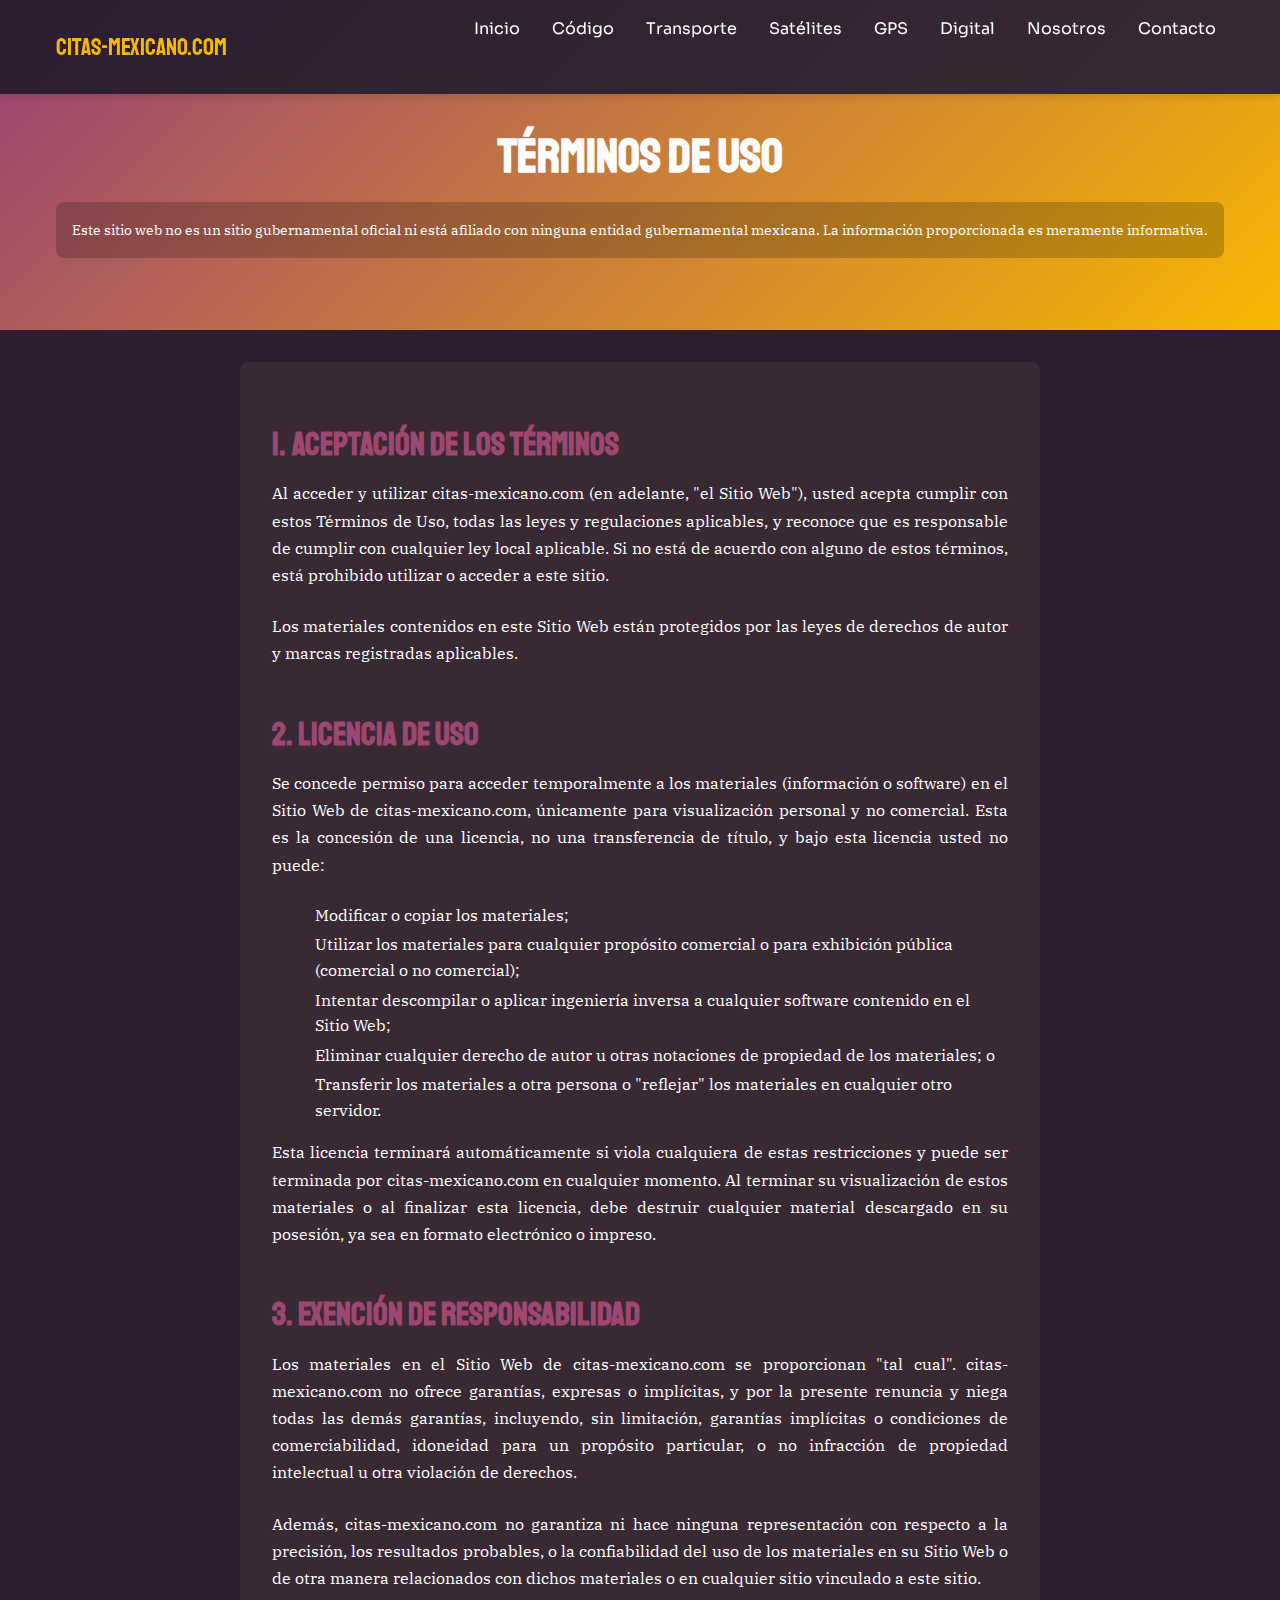
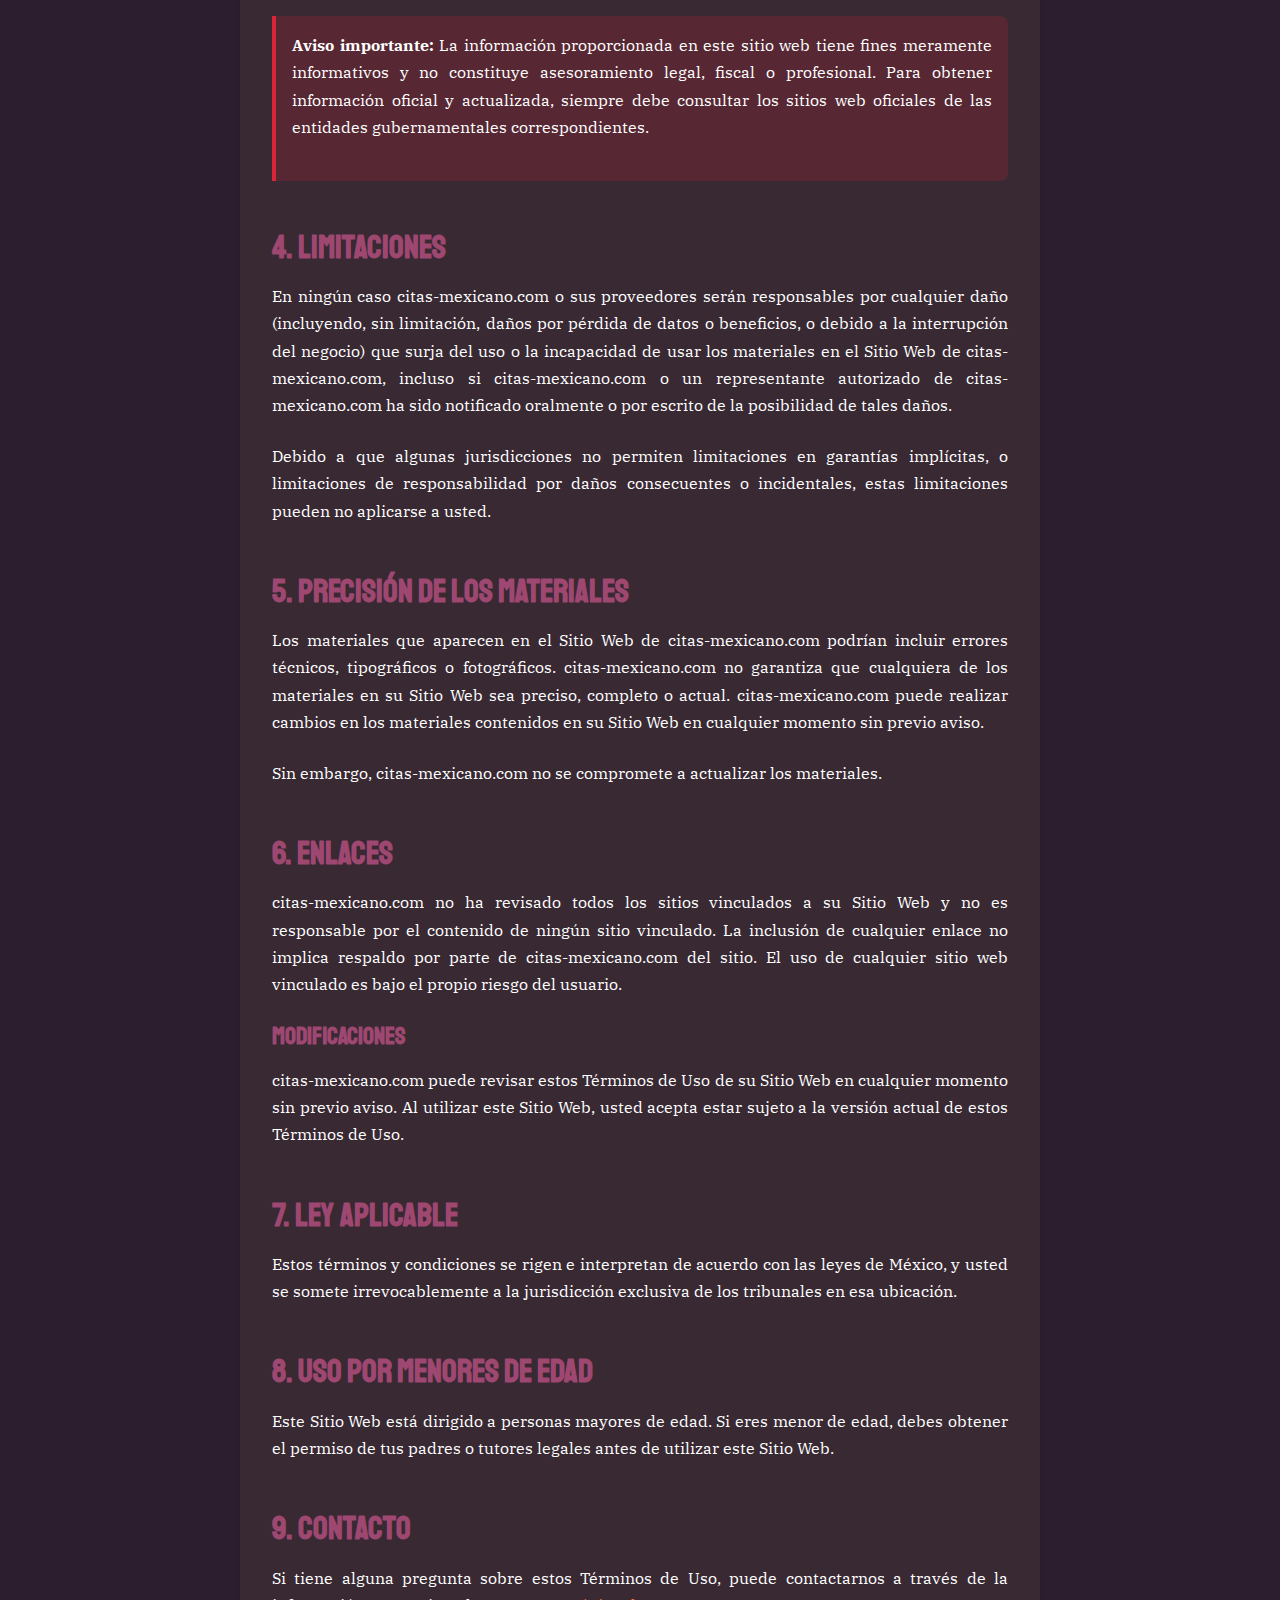
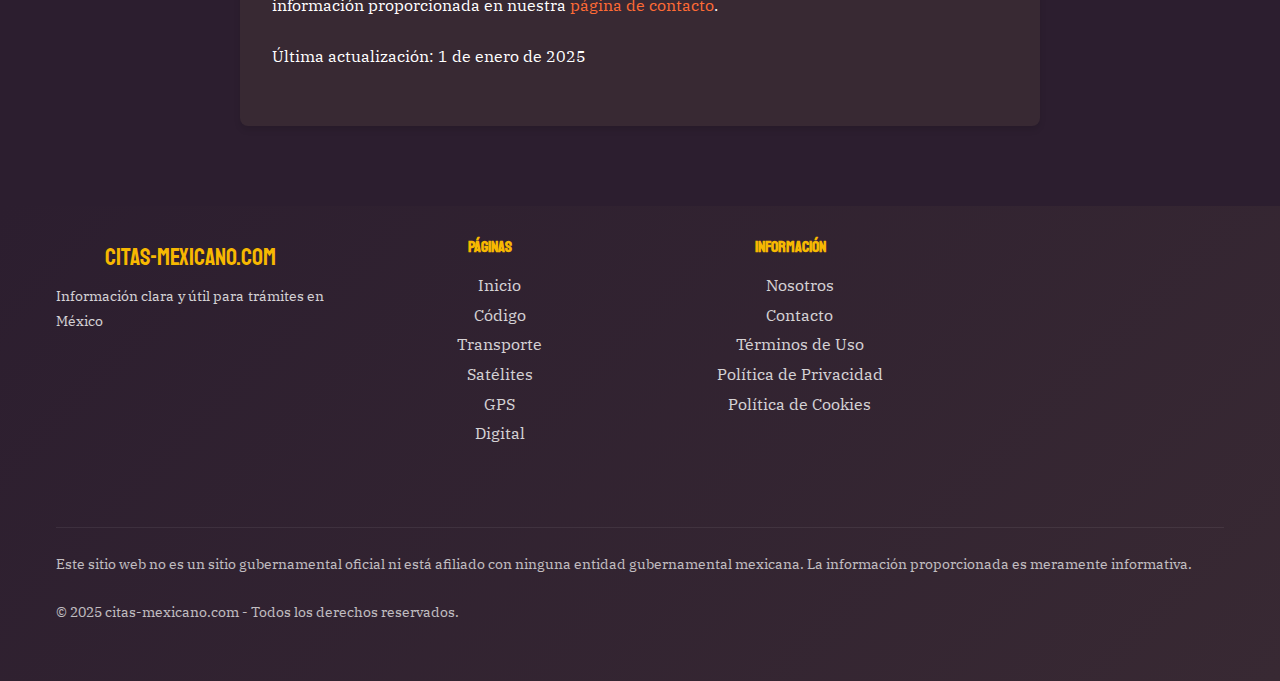
<file: terms.html>
<!DOCTYPE html>
<html lang="es">
<head>
    <meta charset="UTF-8">
    <meta name="viewport" content="width=device-width, initial-scale=1.0">
    <meta name="description" content="Términos y condiciones de uso de citas-mexicano.com. Información sobre el uso adecuado del sitio web y sus contenidos.">
    <title>Términos de Uso - citas-mexicano.com</title>
    <link rel="stylesheet" href="css/styles.css">
    <link rel="stylesheet" href="css/fonts.css">
    <link rel="icon" type="image/x-icon" href="img/favicon/favicon.ico">
    <link rel="apple-touch-icon" sizes="180x180" href="img/favicon/apple-touch-icon.png">
    <link rel="icon" type="image/png" sizes="32x32" href="img/favicon/favicon-32x32.png">
    <link rel="icon" type="image/png" sizes="16x16" href="img/favicon/favicon-16x16.png">
    <link rel="manifest" href="img/favicon/site.webmanifest">
</head>
<body>
    <header id="site-header">
        <div class="container">
            <div class="logo">
                <a href="index.html">citas-mexicano.com</a>
            </div>
            <nav id="main-nav">
                <button id="menu-toggle" aria-label="Menú">
                    <span></span>
                    <span></span>
                    <span></span>
                </button>
                <ul class="nav-links">
                    <li><a href="index.html">Inicio</a></li>
                    <li><a href="codigo.html">Código</a></li>
                    <li><a href="transporte.html">Transporte</a></li>
                    <li><a href="satelites.html">Satélites</a></li>
                    <li><a href="gps.html">GPS</a></li>
                    <li><a href="digital.html">Digital</a></li>
                    <li><a href="about.html">Nosotros</a></li>
                    <li><a href="contacto.html">Contacto</a></li>
                </ul>
            </nav>
        </div>
    </header>

    <main>
        <section class="hero">
            <div class="container">
                <h1>Términos de Uso</h1>
                <p class="disclaimer">Este sitio web no es un sitio gubernamental oficial ni está afiliado con ninguna entidad gubernamental mexicana. La información proporcionada es meramente informativa.</p>
            </div>
        </section>

        <section class="content-section">
            <div class="container">
                <article class="main-content" style="max-width: 800px; margin: 0 auto;">
                    <section class="article-section">
                        <h2>1. Aceptación de los Términos</h2>
                        <p>Al acceder y utilizar citas-mexicano.com (en adelante, "el Sitio Web"), usted acepta cumplir con estos Términos de Uso, todas las leyes y regulaciones aplicables, y reconoce que es responsable de cumplir con cualquier ley local aplicable. Si no está de acuerdo con alguno de estos términos, está prohibido utilizar o acceder a este sitio.</p>
                        
                        <p>Los materiales contenidos en este Sitio Web están protegidos por las leyes de derechos de autor y marcas registradas aplicables.</p>
                    </section>

                    <section class="article-section">
                        <h2>2. Licencia de Uso</h2>
                        <p>Se concede permiso para acceder temporalmente a los materiales (información o software) en el Sitio Web de citas-mexicano.com, únicamente para visualización personal y no comercial. Esta es la concesión de una licencia, no una transferencia de título, y bajo esta licencia usted no puede:</p>
                        
                        <ul>
                            <li>Modificar o copiar los materiales;</li>
                            <li>Utilizar los materiales para cualquier propósito comercial o para exhibición pública (comercial o no comercial);</li>
                            <li>Intentar descompilar o aplicar ingeniería inversa a cualquier software contenido en el Sitio Web;</li>
                            <li>Eliminar cualquier derecho de autor u otras notaciones de propiedad de los materiales; o</li>
                            <li>Transferir los materiales a otra persona o "reflejar" los materiales en cualquier otro servidor.</li>
                        </ul>
                        
                        <p>Esta licencia terminará automáticamente si viola cualquiera de estas restricciones y puede ser terminada por citas-mexicano.com en cualquier momento. Al terminar su visualización de estos materiales o al finalizar esta licencia, debe destruir cualquier material descargado en su posesión, ya sea en formato electrónico o impreso.</p>
                    </section>

                    <section class="article-section">
                        <h2>3. Exención de Responsabilidad</h2>
                        <p>Los materiales en el Sitio Web de citas-mexicano.com se proporcionan "tal cual". citas-mexicano.com no ofrece garantías, expresas o implícitas, y por la presente renuncia y niega todas las demás garantías, incluyendo, sin limitación, garantías implícitas o condiciones de comerciabilidad, idoneidad para un propósito particular, o no infracción de propiedad intelectual u otra violación de derechos.</p>
                        
                        <p>Además, citas-mexicano.com no garantiza ni hace ninguna representación con respecto a la precisión, los resultados probables, o la confiabilidad del uso de los materiales en su Sitio Web o de otra manera relacionados con dichos materiales o en cualquier sitio vinculado a este sitio.</p>
                        
                        <div class="alert-box">
                            <p><strong>Aviso importante:</strong> La información proporcionada en este sitio web tiene fines meramente informativos y no constituye asesoramiento legal, fiscal o profesional. Para obtener información oficial y actualizada, siempre debe consultar los sitios web oficiales de las entidades gubernamentales correspondientes.</p>
                        </div>
                    </section>

                    <section class="article-section">
                        <h2>4. Limitaciones</h2>
                        <p>En ningún caso citas-mexicano.com o sus proveedores serán responsables por cualquier daño (incluyendo, sin limitación, daños por pérdida de datos o beneficios, o debido a la interrupción del negocio) que surja del uso o la incapacidad de usar los materiales en el Sitio Web de citas-mexicano.com, incluso si citas-mexicano.com o un representante autorizado de citas-mexicano.com ha sido notificado oralmente o por escrito de la posibilidad de tales daños.</p>
                        
                        <p>Debido a que algunas jurisdicciones no permiten limitaciones en garantías implícitas, o limitaciones de responsabilidad por daños consecuentes o incidentales, estas limitaciones pueden no aplicarse a usted.</p>
                    </section>

                    <section class="article-section">
                        <h2>5. Precisión de los Materiales</h2>
                        <p>Los materiales que aparecen en el Sitio Web de citas-mexicano.com podrían incluir errores técnicos, tipográficos o fotográficos. citas-mexicano.com no garantiza que cualquiera de los materiales en su Sitio Web sea preciso, completo o actual. citas-mexicano.com puede realizar cambios en los materiales contenidos en su Sitio Web en cualquier momento sin previo aviso.</p>
                        
                        <p>Sin embargo, citas-mexicano.com no se compromete a actualizar los materiales.</p>
                    </section>

                    <section class="article-section">
                        <h2>6. Enlaces</h2>
                        <p>citas-mexicano.com no ha revisado todos los sitios vinculados a su Sitio Web y no es responsable por el contenido de ningún sitio vinculado. La inclusión de cualquier enlace no implica respaldo por parte de citas-mexicano.com del sitio. El uso de cualquier sitio web vinculado es bajo el propio riesgo del usuario.</p>
                        
                        <h3>Modificaciones</h3>
                        <p>citas-mexicano.com puede revisar estos Términos de Uso de su Sitio Web en cualquier momento sin previo aviso. Al utilizar este Sitio Web, usted acepta estar sujeto a la versión actual de estos Términos de Uso.</p>
                    </section>

                    <section class="article-section">
                        <h2>7. Ley Aplicable</h2>
                        <p>Estos términos y condiciones se rigen e interpretan de acuerdo con las leyes de México, y usted se somete irrevocablemente a la jurisdicción exclusiva de los tribunales en esa ubicación.</p>
                    </section>

                    <section class="article-section">
                        <h2>8. Uso por Menores de Edad</h2>
                        <p>Este Sitio Web está dirigido a personas mayores de edad. Si eres menor de edad, debes obtener el permiso de tus padres o tutores legales antes de utilizar este Sitio Web.</p>
                    </section>

                    <section class="article-section">
                        <h2>9. Contacto</h2>
                        <p>Si tiene alguna pregunta sobre estos Términos de Uso, puede contactarnos a través de la información proporcionada en nuestra <a href="contacto.html">página de contacto</a>.</p>
                        
                        <p>Última actualización: 1 de enero de 2025</p>
                    </section>
                </article>
            </div>
        </section>
    </main>

    <footer>
        <div class="container">
            <div class="footer-grid">
                <div class="footer-logo">
                    <a href="index.html">citas-mexicano.com</a>
                    <p>Información clara y útil para trámites en México</p>
                </div>
                <div class="footer-links">
                    <h4>Páginas</h4>
                    <ul>
                        <li><a href="index.html">Inicio</a></li>
                        <li><a href="codigo.html">Código</a></li>
                        <li><a href="transporte.html">Transporte</a></li>
                        <li><a href="satelites.html">Satélites</a></li>
                        <li><a href="gps.html">GPS</a></li>
                        <li><a href="digital.html">Digital</a></li>
                    </ul>
                </div>
                <div class="footer-links">
                    <h4>Información</h4>
                    <ul>
                        <li><a href="about.html">Nosotros</a></li>
                        <li><a href="contacto.html">Contacto</a></li>
                        <li><a href="terms.html">Términos de Uso</a></li>
                        <li><a href="privacy.html">Política de Privacidad</a></li>
                        <li><a href="cookies.html">Política de Cookies</a></li>
                    </ul>
                </div>
                <div class="footer-disclaimer">
                    <p>Este sitio web no es un sitio gubernamental oficial ni está afiliado con ninguna entidad gubernamental mexicana. La información proporcionada es meramente informativa.</p>
                    <p>&copy; 2025 citas-mexicano.com - Todos los derechos reservados.</p>
                </div>
            </div>
        </div>
    </footer>

    <div id="cookie-consent" class="cookie-consent">
        <div class="cookie-content">
            <p>Utilizamos cookies para mejorar tu experiencia en nuestro sitio web. Al continuar navegando, aceptas nuestra <a href="cookies.html">Política de Cookies</a>, <a href="privacy.html">Política de Privacidad</a> y <a href="terms.html">Términos de Uso</a>.</p>
            <button id="accept-cookies" class="btn-primary">Aceptar</button>
        </div>
    </div>

    <script src="js/main.js"></script>
</body>
</html>
</file>
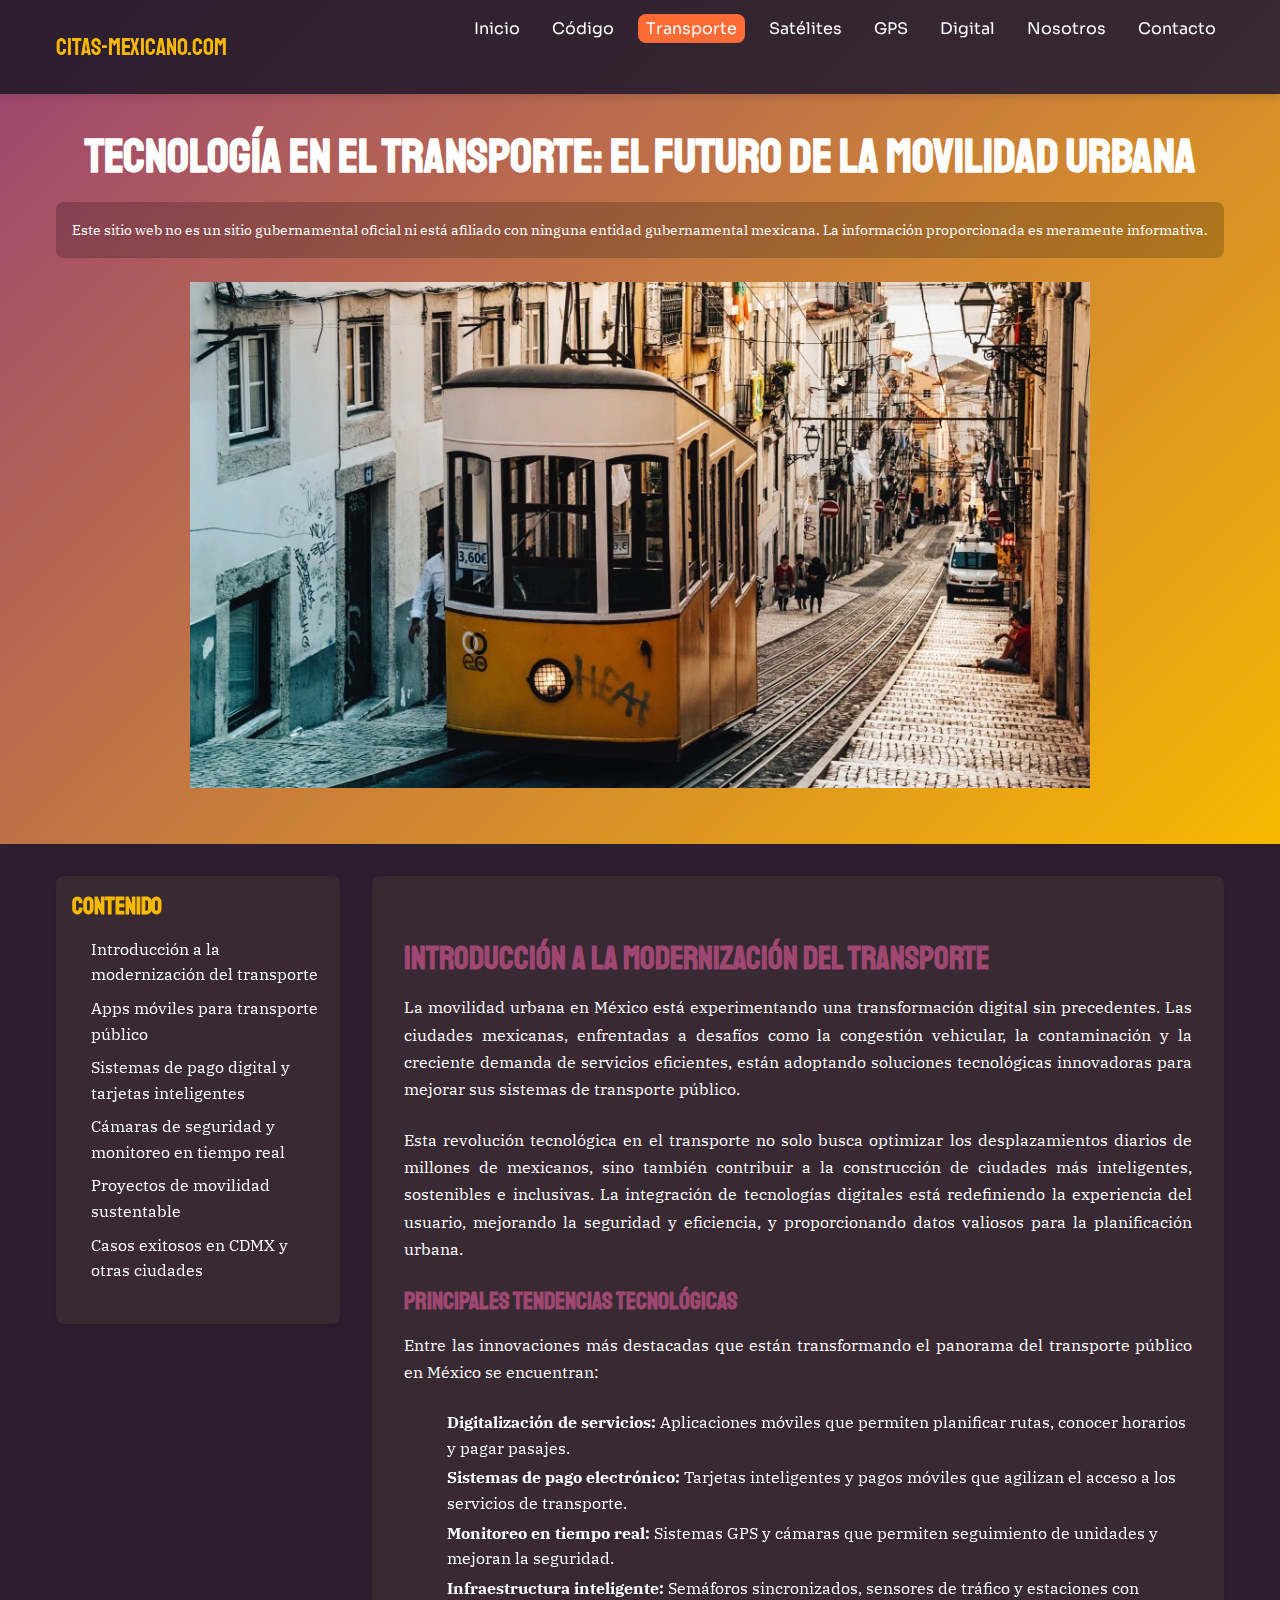
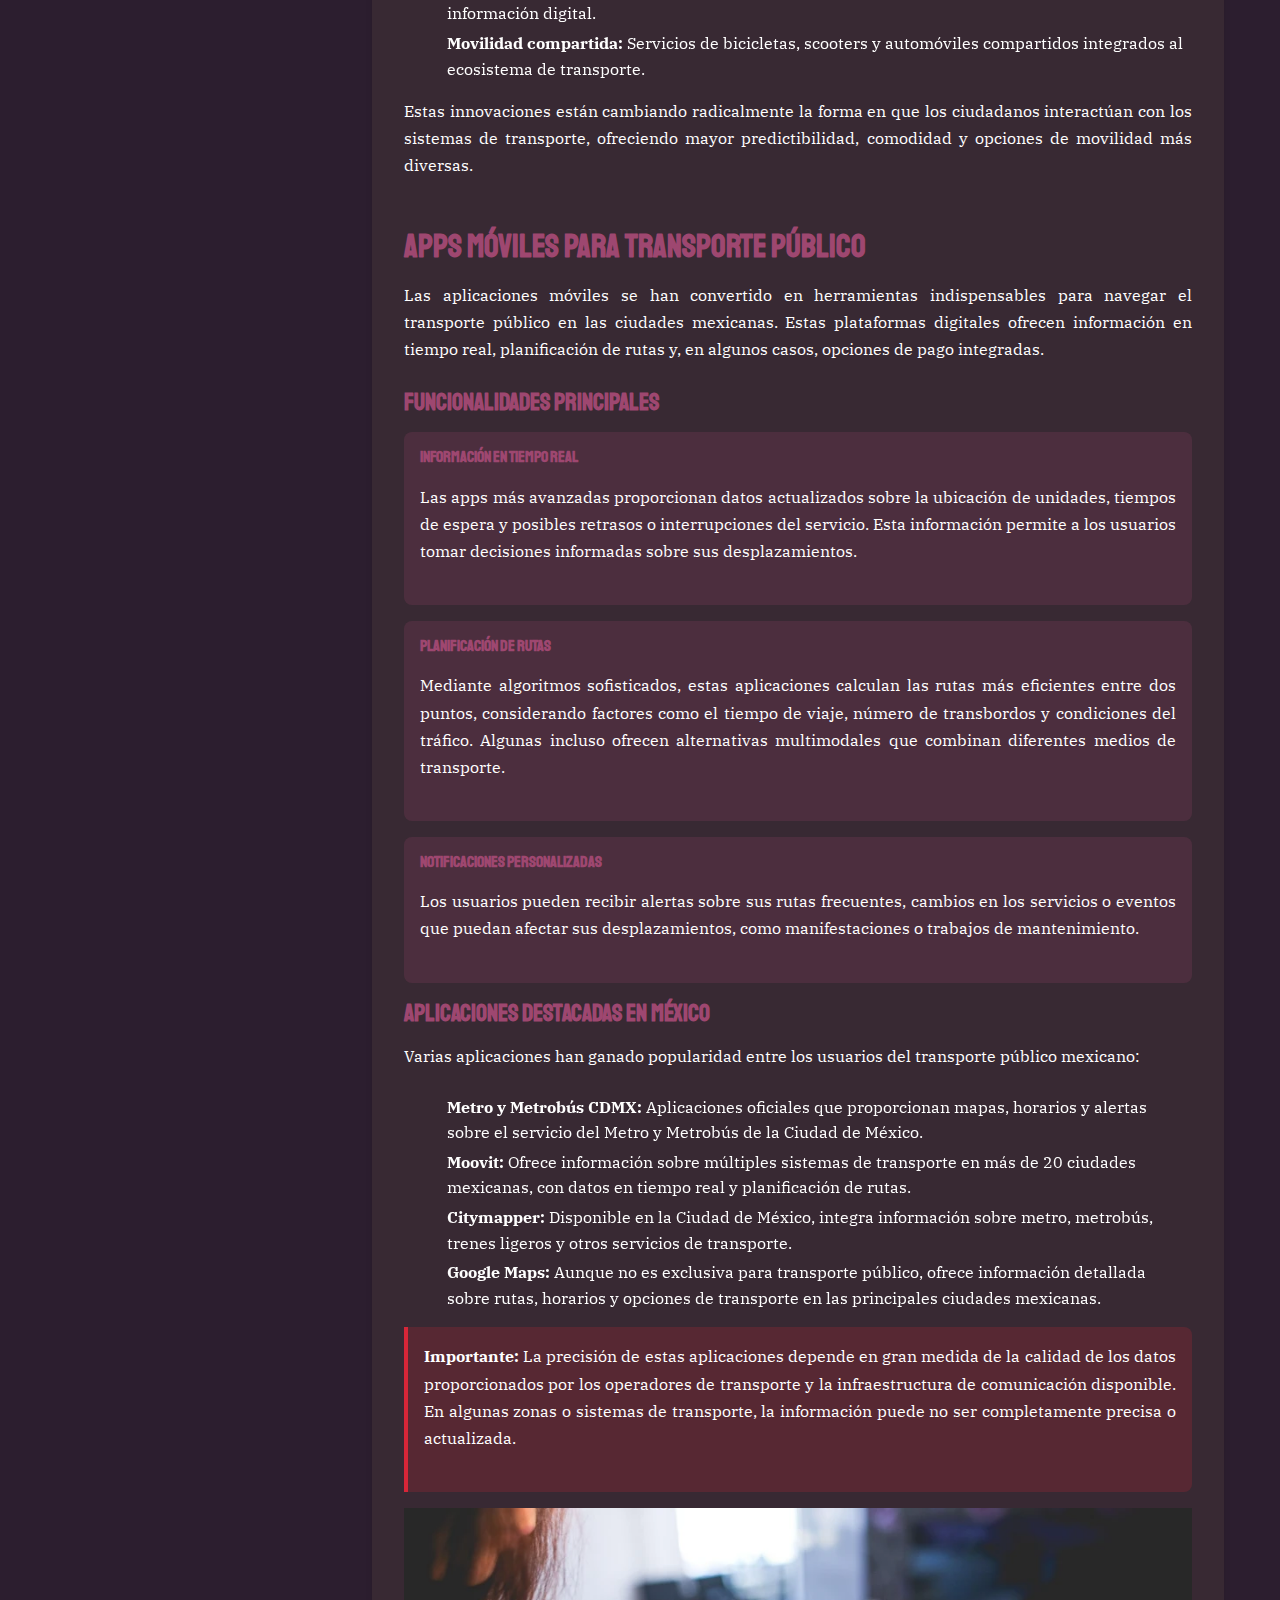
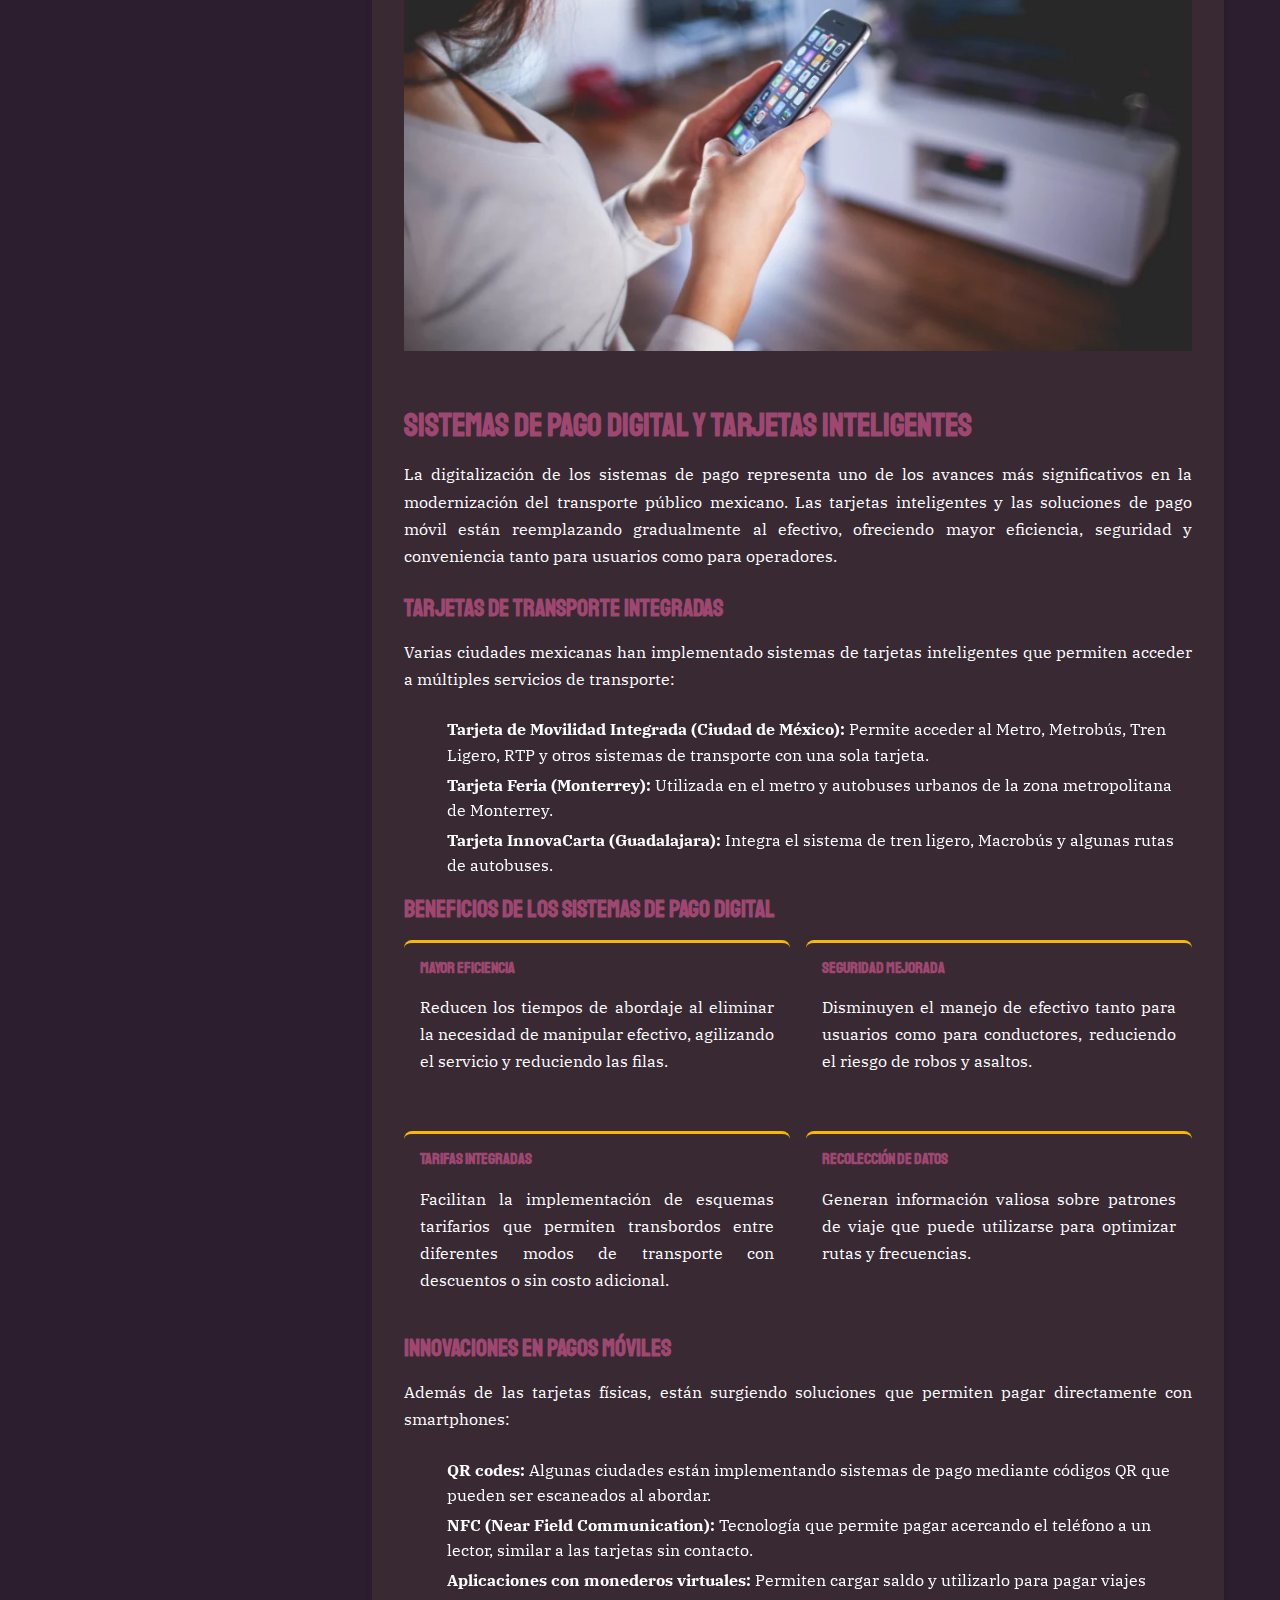
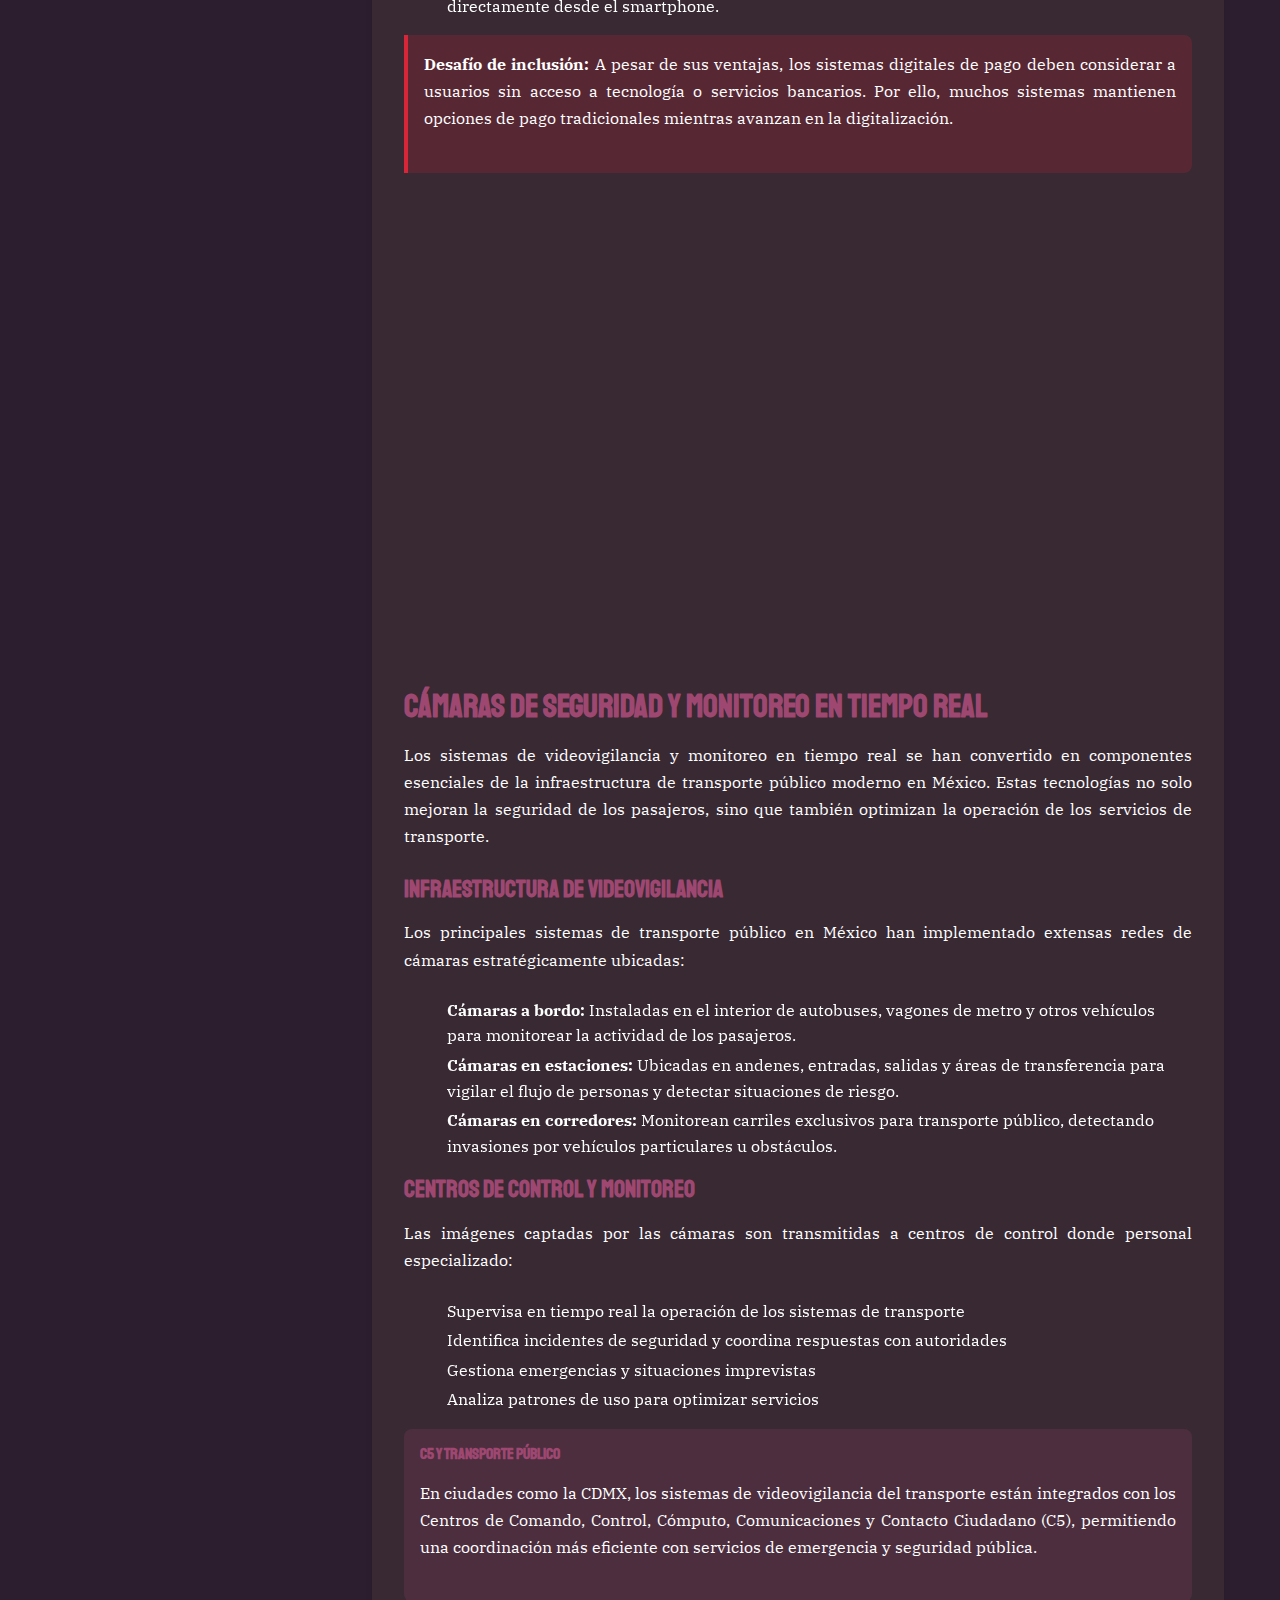
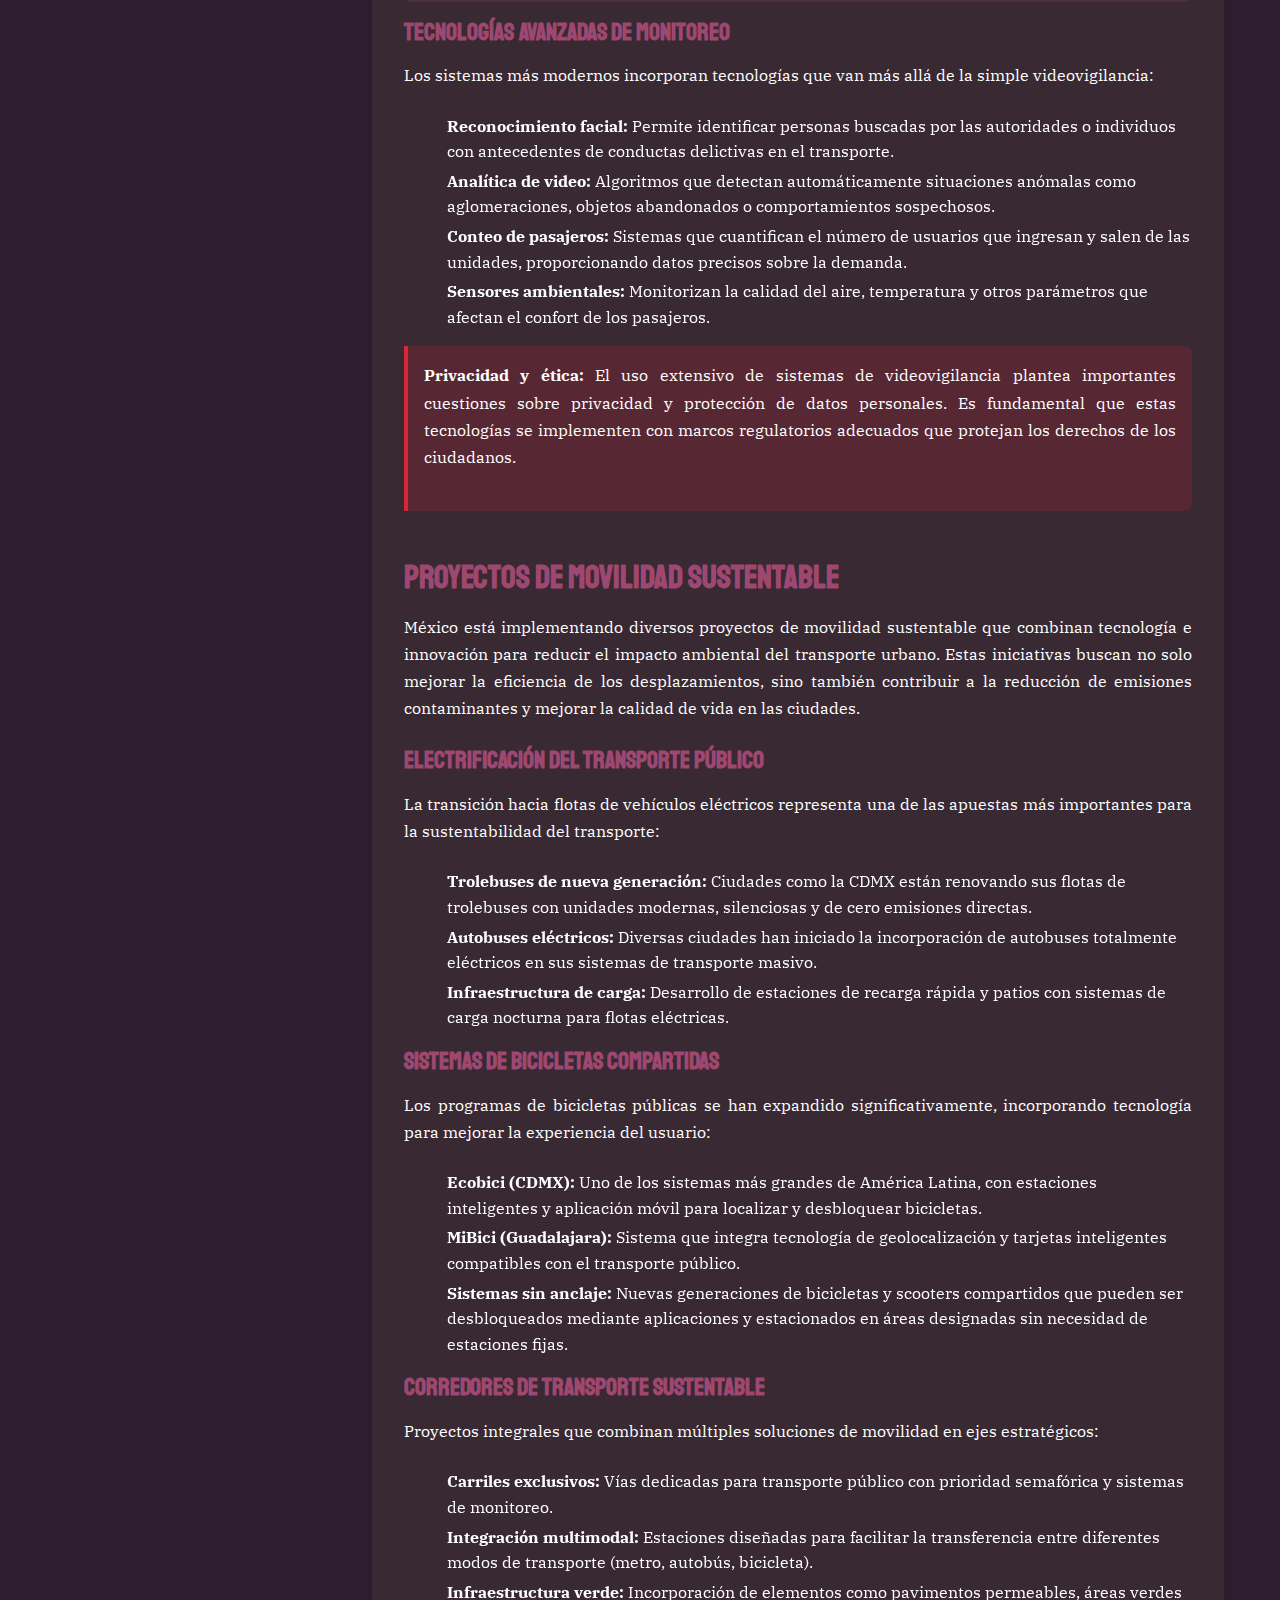
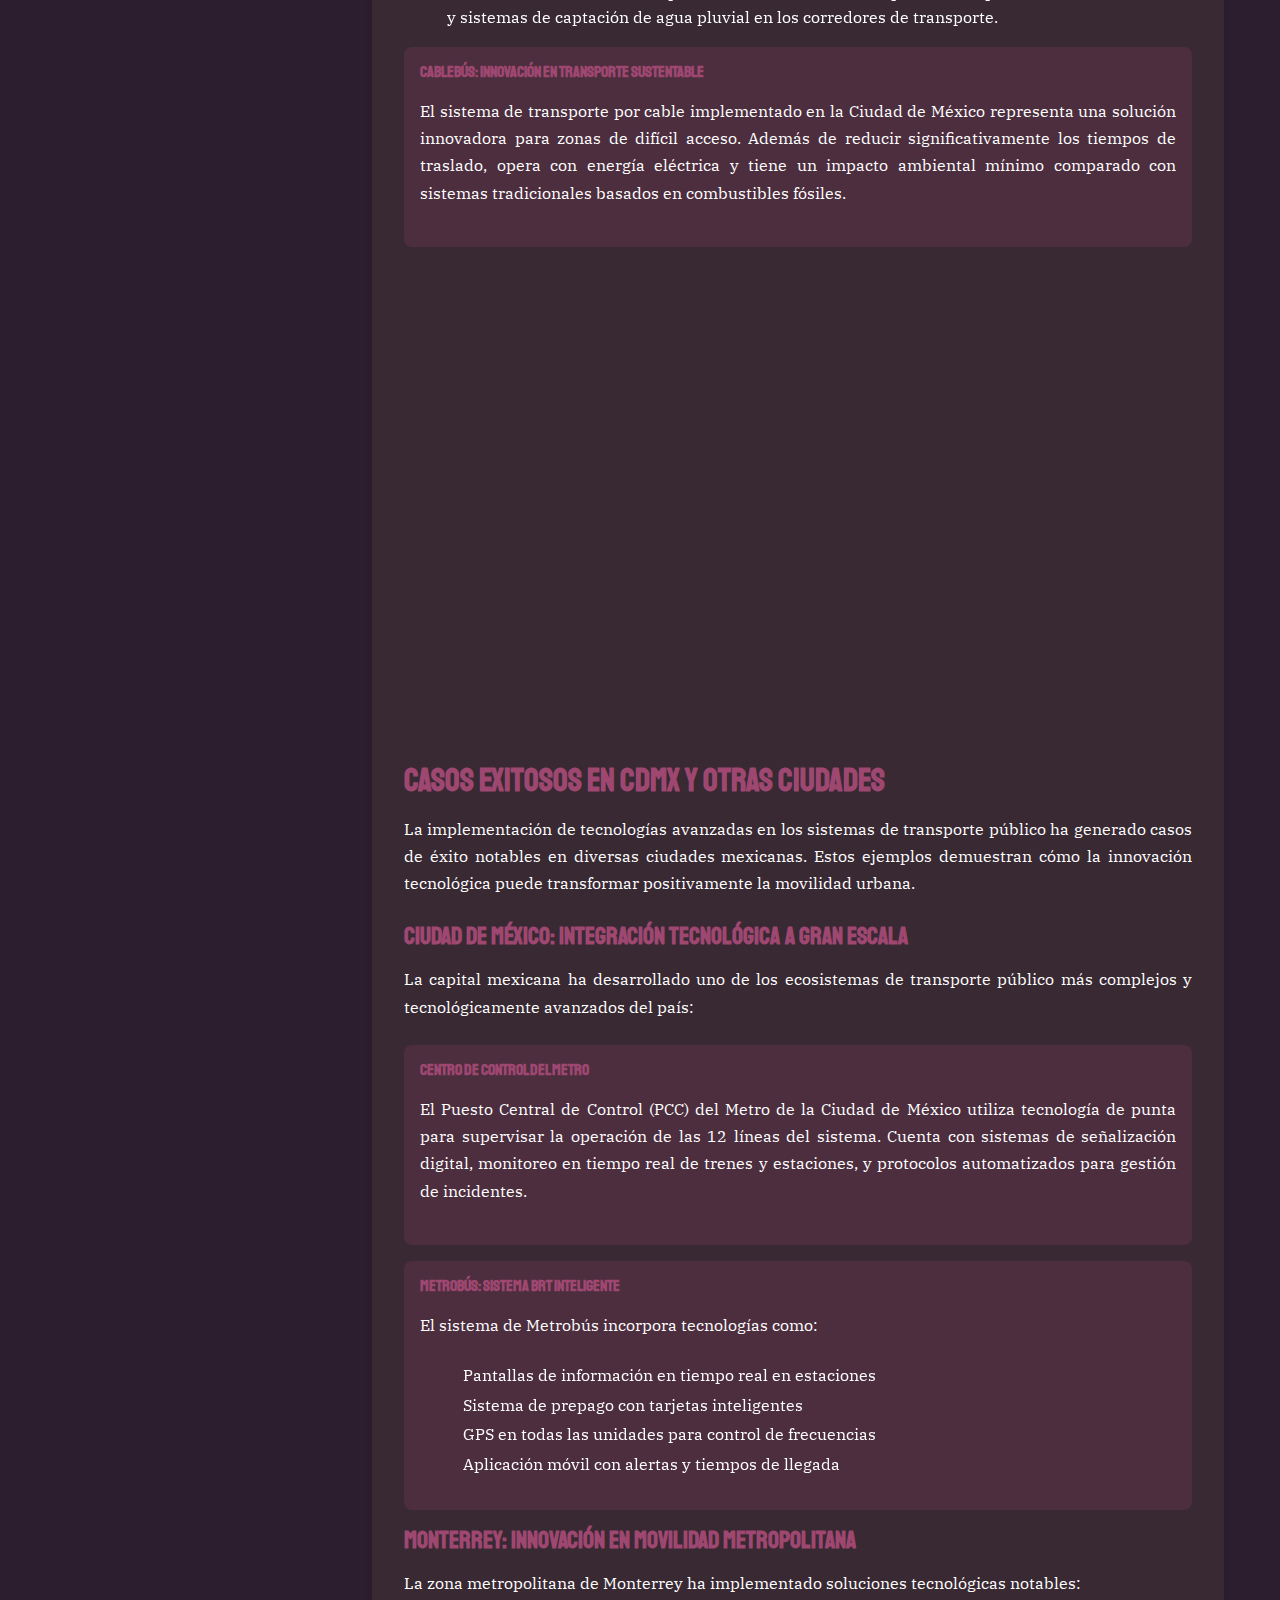
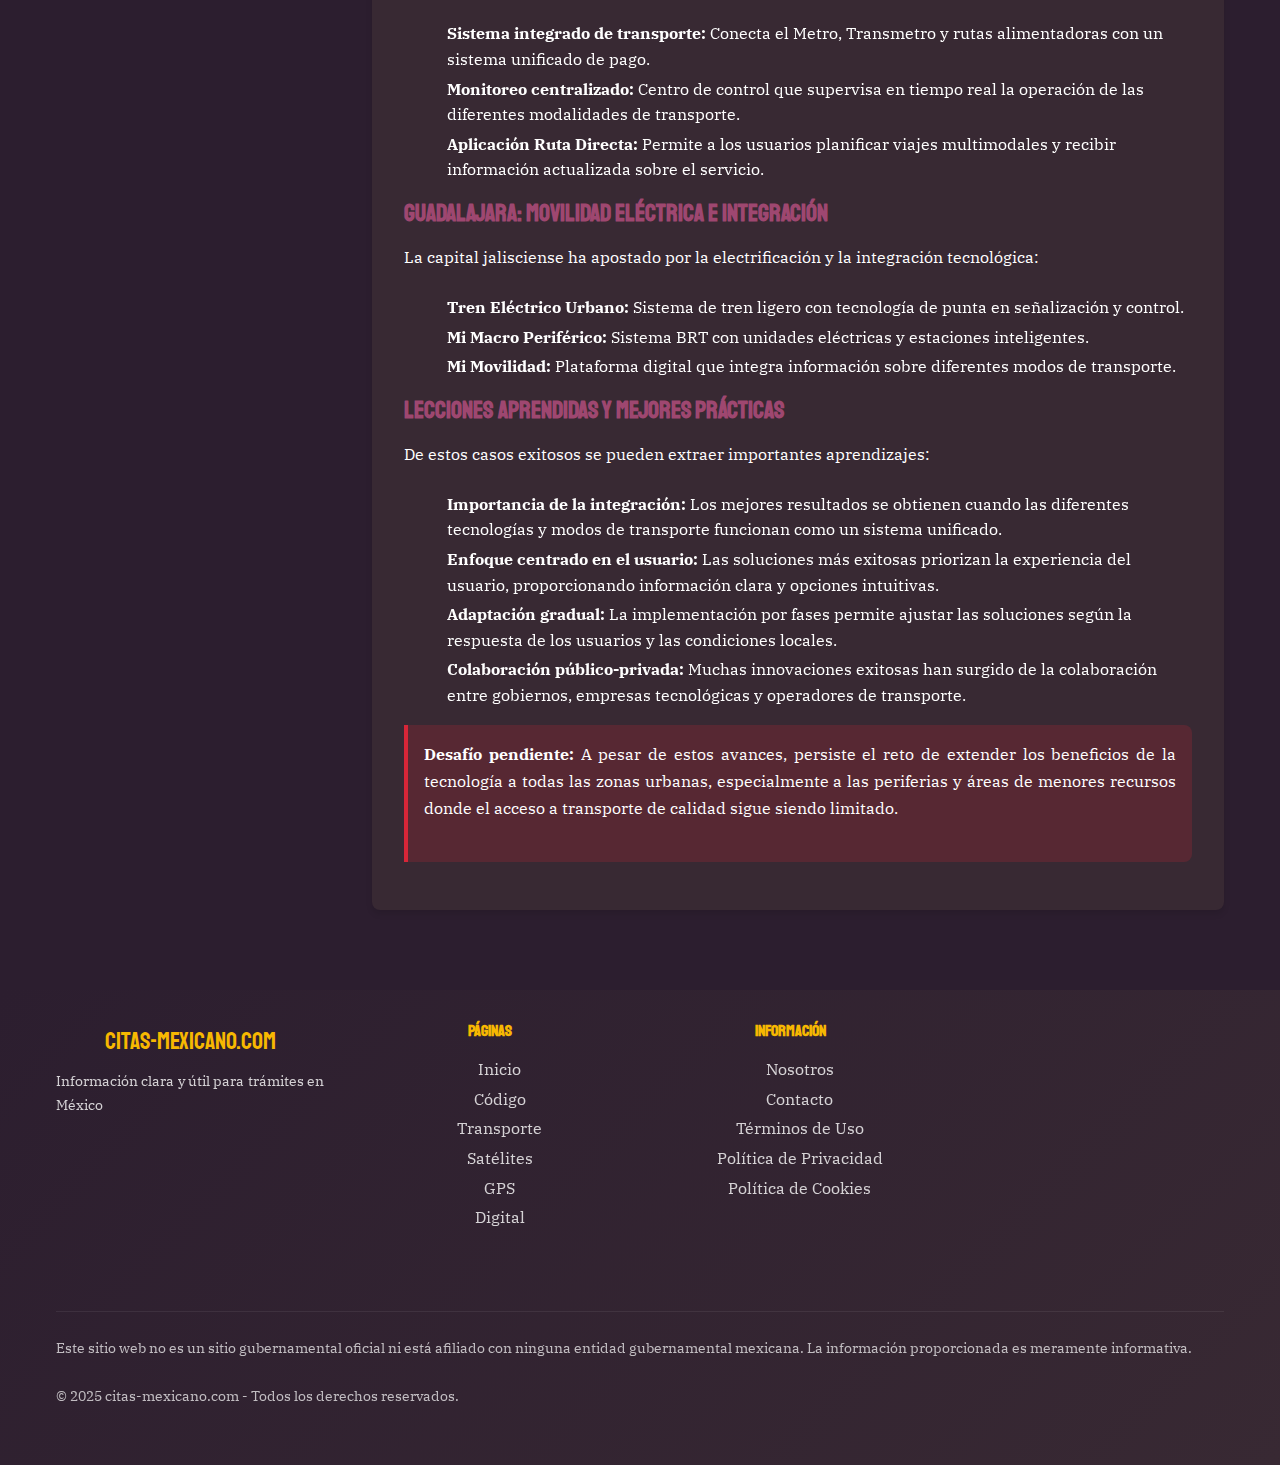
<file: transporte.html>
<!DOCTYPE html>
<html lang="es">
<head>
    <meta charset="UTF-8">
    <meta name="viewport" content="width=device-width, initial-scale=1.0">
    <meta name="description" content="Descubre cómo la tecnología está transformando el transporte en México: aplicaciones móviles, pagos digitales y proyectos de movilidad sostenible.">
    <title>Tecnología en el transporte: innovaciones que están cambiando la movilidad en México</title>
    <link rel="stylesheet" href="css/styles.css">
    <link rel="stylesheet" href="css/fonts.css">
    <link rel="icon" type="image/x-icon" href="img/favicon/favicon.ico">
    <link rel="apple-touch-icon" sizes="180x180" href="img/favicon/apple-touch-icon.png">
    <link rel="icon" type="image/png" sizes="32x32" href="img/favicon/favicon-32x32.png">
    <link rel="icon" type="image/png" sizes="16x16" href="img/favicon/favicon-16x16.png">
    <link rel="manifest" href="img/favicon/site.webmanifest">
</head>
<body>
    <header id="site-header">
        <div class="container">
            <div class="logo">
                <a href="index.html">citas-mexicano.com</a>
            </div>
            <nav id="main-nav">
                <button id="menu-toggle" aria-label="Menú">
                    <span></span>
                    <span></span>
                    <span></span>
                </button>
                <ul class="nav-links">
                    <li><a href="index.html">Inicio</a></li>
                    <li><a href="codigo.html">Código</a></li>
                    <li><a href="transporte.html" class="active">Transporte</a></li>
                    <li><a href="satelites.html">Satélites</a></li>
                    <li><a href="gps.html">GPS</a></li>
                    <li><a href="digital.html">Digital</a></li>
                    <li><a href="about.html">Nosotros</a></li>
                    <li><a href="contacto.html">Contacto</a></li>
                </ul>
            </nav>
        </div>
    </header>

    <main>
        <section class="hero">
            <div class="container">
                <h1>Tecnología en el transporte: el futuro de la movilidad urbana</h1>
                <p class="disclaimer">Este sitio web no es un sitio gubernamental oficial ni está afiliado con ninguna entidad gubernamental mexicana. La información proporcionada es meramente informativa.</p>
                <div class="hero-image">
                    <picture>
                        <source media="(max-width: 400px)" srcset="img/400/transporte-hero.webp">
                        <source media="(max-width: 650px)" srcset="img/650/transporte-hero.webp">
                        <img src="img/900/transporte-hero.webp" alt="Transporte urbano moderno en México" loading="lazy">
                    </picture>
                </div>
            </div>
        </section>

        <section class="content-section">
            <div class="container grid-layout">
                <aside class="sidebar">
                    <div class="table-of-contents">
                        <h3>Contenido</h3>
                        <ul>
                            <li><a href="#introduccion">Introducción a la modernización del transporte</a></li>
                            <li><a href="#apps">Apps móviles para transporte público</a></li>
                            <li><a href="#pagos">Sistemas de pago digital y tarjetas inteligentes</a></li>
                            <li><a href="#camaras">Cámaras de seguridad y monitoreo en tiempo real</a></li>
                            <li><a href="#proyectos">Proyectos de movilidad sustentable</a></li>
                            <li><a href="#casos">Casos exitosos en CDMX y otras ciudades</a></li>
                        </ul>
                    </div>
                </aside>

                <article class="main-content">
                    <section id="introduccion" class="article-section">
                        <h2>Introducción a la modernización del transporte</h2>
                        <p>La movilidad urbana en México está experimentando una transformación digital sin precedentes. Las ciudades mexicanas, enfrentadas a desafíos como la congestión vehicular, la contaminación y la creciente demanda de servicios eficientes, están adoptando soluciones tecnológicas innovadoras para mejorar sus sistemas de transporte público.</p>
                        
                        <p>Esta revolución tecnológica en el transporte no solo busca optimizar los desplazamientos diarios de millones de mexicanos, sino también contribuir a la construcción de ciudades más inteligentes, sostenibles e inclusivas. La integración de tecnologías digitales está redefiniendo la experiencia del usuario, mejorando la seguridad y eficiencia, y proporcionando datos valiosos para la planificación urbana.</p>
                        
                        <h3>Principales tendencias tecnológicas</h3>
                        <p>Entre las innovaciones más destacadas que están transformando el panorama del transporte público en México se encuentran:</p>
                        
                        <ul>
                            <li><strong>Digitalización de servicios:</strong> Aplicaciones móviles que permiten planificar rutas, conocer horarios y pagar pasajes.</li>
                            <li><strong>Sistemas de pago electrónico:</strong> Tarjetas inteligentes y pagos móviles que agilizan el acceso a los servicios de transporte.</li>
                            <li><strong>Monitoreo en tiempo real:</strong> Sistemas GPS y cámaras que permiten seguimiento de unidades y mejoran la seguridad.</li>
                            <li><strong>Infraestructura inteligente:</strong> Semáforos sincronizados, sensores de tráfico y estaciones con información digital.</li>
                            <li><strong>Movilidad compartida:</strong> Servicios de bicicletas, scooters y automóviles compartidos integrados al ecosistema de transporte.</li>
                        </ul>
                        
                        <p>Estas innovaciones están cambiando radicalmente la forma en que los ciudadanos interactúan con los sistemas de transporte, ofreciendo mayor predictibilidad, comodidad y opciones de movilidad más diversas.</p>
                    </section>

                    <section id="apps" class="article-section">
                        <h2>Apps móviles para transporte público</h2>
                        <p>Las aplicaciones móviles se han convertido en herramientas indispensables para navegar el transporte público en las ciudades mexicanas. Estas plataformas digitales ofrecen información en tiempo real, planificación de rutas y, en algunos casos, opciones de pago integradas.</p>
                        
                        <h3>Funcionalidades principales</h3>
                        <div class="info-card">
                            <h4>Información en tiempo real</h4>
                            <p>Las apps más avanzadas proporcionan datos actualizados sobre la ubicación de unidades, tiempos de espera y posibles retrasos o interrupciones del servicio. Esta información permite a los usuarios tomar decisiones informadas sobre sus desplazamientos.</p>
                        </div>
                        
                        <div class="info-card">
                            <h4>Planificación de rutas</h4>
                            <p>Mediante algoritmos sofisticados, estas aplicaciones calculan las rutas más eficientes entre dos puntos, considerando factores como el tiempo de viaje, número de transbordos y condiciones del tráfico. Algunas incluso ofrecen alternativas multimodales que combinan diferentes medios de transporte.</p>
                        </div>
                        
                        <div class="info-card">
                            <h4>Notificaciones personalizadas</h4>
                            <p>Los usuarios pueden recibir alertas sobre sus rutas frecuentes, cambios en los servicios o eventos que puedan afectar sus desplazamientos, como manifestaciones o trabajos de mantenimiento.</p>
                        </div>
                        
                        <h3>Aplicaciones destacadas en México</h3>
                        <p>Varias aplicaciones han ganado popularidad entre los usuarios del transporte público mexicano:</p>
                        
                        <ul>
                            <li><strong>Metro y Metrobús CDMX:</strong> Aplicaciones oficiales que proporcionan mapas, horarios y alertas sobre el servicio del Metro y Metrobús de la Ciudad de México.</li>
                            <li><strong>Moovit:</strong> Ofrece información sobre múltiples sistemas de transporte en más de 20 ciudades mexicanas, con datos en tiempo real y planificación de rutas.</li>
                            <li><strong>Citymapper:</strong> Disponible en la Ciudad de México, integra información sobre metro, metrobús, trenes ligeros y otros servicios de transporte.</li>
                            <li><strong>Google Maps:</strong> Aunque no es exclusiva para transporte público, ofrece información detallada sobre rutas, horarios y opciones de transporte en las principales ciudades mexicanas.</li>
                        </ul>
                        
                        <div class="alert-box">
                            <p><strong>Importante:</strong> La precisión de estas aplicaciones depende en gran medida de la calidad de los datos proporcionados por los operadores de transporte y la infraestructura de comunicación disponible. En algunas zonas o sistemas de transporte, la información puede no ser completamente precisa o actualizada.</p>
                        </div>
                        
                        <div class="image-container">
                            <picture>
                                <source media="(max-width: 400px)" srcset="img/400/transporte-apps.webp">
                                <source media="(max-width: 650px)" srcset="img/650/transporte-apps.webp">
                                <img src="img/900/transporte-apps.webp" alt="Aplicaciones móviles de transporte" loading="lazy">
                            </picture>
                        </div>
                    </section>

                    <section id="pagos" class="article-section">
                        <h2>Sistemas de pago digital y tarjetas inteligentes</h2>
                        <p>La digitalización de los sistemas de pago representa uno de los avances más significativos en la modernización del transporte público mexicano. Las tarjetas inteligentes y las soluciones de pago móvil están reemplazando gradualmente al efectivo, ofreciendo mayor eficiencia, seguridad y conveniencia tanto para usuarios como para operadores.</p>
                        
                        <h3>Tarjetas de transporte integradas</h3>
                        <p>Varias ciudades mexicanas han implementado sistemas de tarjetas inteligentes que permiten acceder a múltiples servicios de transporte:</p>
                        
                        <ul>
                            <li><strong>Tarjeta de Movilidad Integrada (Ciudad de México):</strong> Permite acceder al Metro, Metrobús, Tren Ligero, RTP y otros sistemas de transporte con una sola tarjeta.</li>
                            <li><strong>Tarjeta Feria (Monterrey):</strong> Utilizada en el metro y autobuses urbanos de la zona metropolitana de Monterrey.</li>
                            <li><strong>Tarjeta InnovaCarta (Guadalajara):</strong> Integra el sistema de tren ligero, Macrobús y algunas rutas de autobuses.</li>
                        </ul>
                        
                        <h3>Beneficios de los sistemas de pago digital</h3>
                        
                        <div class="tips-grid">
                            <div class="tip-card">
                                <h4>Mayor eficiencia</h4>
                                <p>Reducen los tiempos de abordaje al eliminar la necesidad de manipular efectivo, agilizando el servicio y reduciendo las filas.</p>
                            </div>
                            
                            <div class="tip-card">
                                <h4>Seguridad mejorada</h4>
                                <p>Disminuyen el manejo de efectivo tanto para usuarios como para conductores, reduciendo el riesgo de robos y asaltos.</p>
                            </div>
                            
                            <div class="tip-card">
                                <h4>Tarifas integradas</h4>
                                <p>Facilitan la implementación de esquemas tarifarios que permiten transbordos entre diferentes modos de transporte con descuentos o sin costo adicional.</p>
                            </div>
                            
                            <div class="tip-card">
                                <h4>Recolección de datos</h4>
                                <p>Generan información valiosa sobre patrones de viaje que puede utilizarse para optimizar rutas y frecuencias.</p>
                            </div>
                        </div>
                        
                        <h3>Innovaciones en pagos móviles</h3>
                        <p>Además de las tarjetas físicas, están surgiendo soluciones que permiten pagar directamente con smartphones:</p>
                        
                        <ul>
                            <li><strong>QR codes:</strong> Algunas ciudades están implementando sistemas de pago mediante códigos QR que pueden ser escaneados al abordar.</li>
                            <li><strong>NFC (Near Field Communication):</strong> Tecnología que permite pagar acercando el teléfono a un lector, similar a las tarjetas sin contacto.</li>
                            <li><strong>Aplicaciones con monederos virtuales:</strong> Permiten cargar saldo y utilizarlo para pagar viajes directamente desde el smartphone.</li>
                        </ul>
                        
                        <div class="alert-box">
                            <p><strong>Desafío de inclusión:</strong> A pesar de sus ventajas, los sistemas digitales de pago deben considerar a usuarios sin acceso a tecnología o servicios bancarios. Por ello, muchos sistemas mantienen opciones de pago tradicionales mientras avanzan en la digitalización.</p>
                        </div>
                        
                        <div class="image-container">
                            <picture>
                                <source media="(max-width: 400px)" srcset="img/400/transporte-pagos.webp">
                                <source media="(max-width: 650px)" srcset="img/650/transporte-pagos.webp">
                                <img src="img/900/transporte-pagos.webp" alt="Sistemas de pago digital en transporte" loading="lazy">
                            </picture>
                        </div>
                    </section>

                    <section id="camaras" class="article-section">
                        <h2>Cámaras de seguridad y monitoreo en tiempo real</h2>
                        <p>Los sistemas de videovigilancia y monitoreo en tiempo real se han convertido en componentes esenciales de la infraestructura de transporte público moderno en México. Estas tecnologías no solo mejoran la seguridad de los pasajeros, sino que también optimizan la operación de los servicios de transporte.</p>
                        
                        <h3>Infraestructura de videovigilancia</h3>
                        <p>Los principales sistemas de transporte público en México han implementado extensas redes de cámaras estratégicamente ubicadas:</p>
                        
                        <ul>
                            <li><strong>Cámaras a bordo:</strong> Instaladas en el interior de autobuses, vagones de metro y otros vehículos para monitorear la actividad de los pasajeros.</li>
                            <li><strong>Cámaras en estaciones:</strong> Ubicadas en andenes, entradas, salidas y áreas de transferencia para vigilar el flujo de personas y detectar situaciones de riesgo.</li>
                            <li><strong>Cámaras en corredores:</strong> Monitorean carriles exclusivos para transporte público, detectando invasiones por vehículos particulares u obstáculos.</li>
                        </ul>
                        
                        <h3>Centros de control y monitoreo</h3>
                        <p>Las imágenes captadas por las cámaras son transmitidas a centros de control donde personal especializado:</p>
                        
                        <ul>
                            <li>Supervisa en tiempo real la operación de los sistemas de transporte</li>
                            <li>Identifica incidentes de seguridad y coordina respuestas con autoridades</li>
                            <li>Gestiona emergencias y situaciones imprevistas</li>
                            <li>Analiza patrones de uso para optimizar servicios</li>
                        </ul>
                        
                        <div class="info-card">
                            <h4>C5 y transporte público</h4>
                            <p>En ciudades como la CDMX, los sistemas de videovigilancia del transporte están integrados con los Centros de Comando, Control, Cómputo, Comunicaciones y Contacto Ciudadano (C5), permitiendo una coordinación más eficiente con servicios de emergencia y seguridad pública.</p>
                        </div>
                        
                        <h3>Tecnologías avanzadas de monitoreo</h3>
                        <p>Los sistemas más modernos incorporan tecnologías que van más allá de la simple videovigilancia:</p>
                        
                        <ul>
                            <li><strong>Reconocimiento facial:</strong> Permite identificar personas buscadas por las autoridades o individuos con antecedentes de conductas delictivas en el transporte.</li>
                            <li><strong>Analítica de video:</strong> Algoritmos que detectan automáticamente situaciones anómalas como aglomeraciones, objetos abandonados o comportamientos sospechosos.</li>
                            <li><strong>Conteo de pasajeros:</strong> Sistemas que cuantifican el número de usuarios que ingresan y salen de las unidades, proporcionando datos precisos sobre la demanda.</li>
                            <li><strong>Sensores ambientales:</strong> Monitorizan la calidad del aire, temperatura y otros parámetros que afectan el confort de los pasajeros.</li>
                        </ul>
                        
                        <div class="alert-box">
                            <p><strong>Privacidad y ética:</strong> El uso extensivo de sistemas de videovigilancia plantea importantes cuestiones sobre privacidad y protección de datos personales. Es fundamental que estas tecnologías se implementen con marcos regulatorios adecuados que protejan los derechos de los ciudadanos.</p>
                        </div>
                    </section>

                    <section id="proyectos" class="article-section">
                        <h2>Proyectos de movilidad sustentable</h2>
                        <p>México está implementando diversos proyectos de movilidad sustentable que combinan tecnología e innovación para reducir el impacto ambiental del transporte urbano. Estas iniciativas buscan no solo mejorar la eficiencia de los desplazamientos, sino también contribuir a la reducción de emisiones contaminantes y mejorar la calidad de vida en las ciudades.</p>
                        
                        <h3>Electrificación del transporte público</h3>
                        <p>La transición hacia flotas de vehículos eléctricos representa una de las apuestas más importantes para la sustentabilidad del transporte:</p>
                        
                        <ul>
                            <li><strong>Trolebuses de nueva generación:</strong> Ciudades como la CDMX están renovando sus flotas de trolebuses con unidades modernas, silenciosas y de cero emisiones directas.</li>
                            <li><strong>Autobuses eléctricos:</strong> Diversas ciudades han iniciado la incorporación de autobuses totalmente eléctricos en sus sistemas de transporte masivo.</li>
                            <li><strong>Infraestructura de carga:</strong> Desarrollo de estaciones de recarga rápida y patios con sistemas de carga nocturna para flotas eléctricas.</li>
                        </ul>
                        
                        <h3>Sistemas de bicicletas compartidas</h3>
                        <p>Los programas de bicicletas públicas se han expandido significativamente, incorporando tecnología para mejorar la experiencia del usuario:</p>
                        
                        <ul>
                            <li><strong>Ecobici (CDMX):</strong> Uno de los sistemas más grandes de América Latina, con estaciones inteligentes y aplicación móvil para localizar y desbloquear bicicletas.</li>
                            <li><strong>MiBici (Guadalajara):</strong> Sistema que integra tecnología de geolocalización y tarjetas inteligentes compatibles con el transporte público.</li>
                            <li><strong>Sistemas sin anclaje:</strong> Nuevas generaciones de bicicletas y scooters compartidos que pueden ser desbloqueados mediante aplicaciones y estacionados en áreas designadas sin necesidad de estaciones fijas.</li>
                        </ul>
                        
                        <h3>Corredores de transporte sustentable</h3>
                        <p>Proyectos integrales que combinan múltiples soluciones de movilidad en ejes estratégicos:</p>
                        
                        <ul>
                            <li><strong>Carriles exclusivos:</strong> Vías dedicadas para transporte público con prioridad semafórica y sistemas de monitoreo.</li>
                            <li><strong>Integración multimodal:</strong> Estaciones diseñadas para facilitar la transferencia entre diferentes modos de transporte (metro, autobús, bicicleta).</li>
                            <li><strong>Infraestructura verde:</strong> Incorporación de elementos como pavimentos permeables, áreas verdes y sistemas de captación de agua pluvial en los corredores de transporte.</li>
                        </ul>
                        
                        <div class="info-card">
                            <h4>Cablebús: innovación en transporte sustentable</h4>
                            <p>El sistema de transporte por cable implementado en la Ciudad de México representa una solución innovadora para zonas de difícil acceso. Además de reducir significativamente los tiempos de traslado, opera con energía eléctrica y tiene un impacto ambiental mínimo comparado con sistemas tradicionales basados en combustibles fósiles.</p>
                        </div>
                        
                        <div class="image-container">
                            <picture>
                                <source media="(max-width: 400px)" srcset="img/400/transporte-sostenible.webp">
                                <source media="(max-width: 650px)" srcset="img/650/transporte-sostenible.webp">
                                <img src="img/900/transporte-sostenible.webp" alt="Movilidad sostenible en ciudades mexicanas" loading="lazy">
                            </picture>
                        </div>
                    </section>

                    <section id="casos" class="article-section">
                        <h2>Casos exitosos en CDMX y otras ciudades</h2>
                        <p>La implementación de tecnologías avanzadas en los sistemas de transporte público ha generado casos de éxito notables en diversas ciudades mexicanas. Estos ejemplos demuestran cómo la innovación tecnológica puede transformar positivamente la movilidad urbana.</p>
                        
                        <h3>Ciudad de México: integración tecnológica a gran escala</h3>
                        <p>La capital mexicana ha desarrollado uno de los ecosistemas de transporte público más complejos y tecnológicamente avanzados del país:</p>
                        
                        <div class="info-card">
                            <h4>Centro de Control del Metro</h4>
                            <p>El Puesto Central de Control (PCC) del Metro de la Ciudad de México utiliza tecnología de punta para supervisar la operación de las 12 líneas del sistema. Cuenta con sistemas de señalización digital, monitoreo en tiempo real de trenes y estaciones, y protocolos automatizados para gestión de incidentes.</p>
                        </div>
                        
                        <div class="info-card">
                            <h4>Metrobús: sistema BRT inteligente</h4>
                            <p>El sistema de Metrobús incorpora tecnologías como:</p>
                            <ul>
                                <li>Pantallas de información en tiempo real en estaciones</li>
                                <li>Sistema de prepago con tarjetas inteligentes</li>
                                <li>GPS en todas las unidades para control de frecuencias</li>
                                <li>Aplicación móvil con alertas y tiempos de llegada</li>
                            </ul>
                        </div>
                        
                        <h3>Monterrey: innovación en movilidad metropolitana</h3>
                        <p>La zona metropolitana de Monterrey ha implementado soluciones tecnológicas notables:</p>
                        
                        <ul>
                            <li><strong>Sistema integrado de transporte:</strong> Conecta el Metro, Transmetro y rutas alimentadoras con un sistema unificado de pago.</li>
                            <li><strong>Monitoreo centralizado:</strong> Centro de control que supervisa en tiempo real la operación de las diferentes modalidades de transporte.</li>
                            <li><strong>Aplicación Ruta Directa:</strong> Permite a los usuarios planificar viajes multimodales y recibir información actualizada sobre el servicio.</li>
                        </ul>
                        
                        <h3>Guadalajara: movilidad eléctrica e integración</h3>
                        <p>La capital jalisciense ha apostado por la electrificación y la integración tecnológica:</p>
                        
                        <ul>
                            <li><strong>Tren Eléctrico Urbano:</strong> Sistema de tren ligero con tecnología de punta en señalización y control.</li>
                            <li><strong>Mi Macro Periférico:</strong> Sistema BRT con unidades eléctricas y estaciones inteligentes.</li>
                            <li><strong>Mi Movilidad:</strong> Plataforma digital que integra información sobre diferentes modos de transporte.</li>
                        </ul>
                        
                        <h3>Lecciones aprendidas y mejores prácticas</h3>
                        <p>De estos casos exitosos se pueden extraer importantes aprendizajes:</p>
                        
                        <ul>
                            <li><strong>Importancia de la integración:</strong> Los mejores resultados se obtienen cuando las diferentes tecnologías y modos de transporte funcionan como un sistema unificado.</li>
                            <li><strong>Enfoque centrado en el usuario:</strong> Las soluciones más exitosas priorizan la experiencia del usuario, proporcionando información clara y opciones intuitivas.</li>
                            <li><strong>Adaptación gradual:</strong> La implementación por fases permite ajustar las soluciones según la respuesta de los usuarios y las condiciones locales.</li>
                            <li><strong>Colaboración público-privada:</strong> Muchas innovaciones exitosas han surgido de la colaboración entre gobiernos, empresas tecnológicas y operadores de transporte.</li>
                        </ul>
                        
                        <div class="alert-box">
                            <p><strong>Desafío pendiente:</strong> A pesar de estos avances, persiste el reto de extender los beneficios de la tecnología a todas las zonas urbanas, especialmente a las periferias y áreas de menores recursos donde el acceso a transporte de calidad sigue siendo limitado.</p>
                        </div>
                    </section>
                </article>
            </div>
        </section>
    </main>

    <footer>
        <div class="container">
            <div class="footer-grid">
                <div class="footer-logo">
                    <a href="index.html">citas-mexicano.com</a>
                    <p>Información clara y útil para trámites en México</p>
                </div>
                <div class="footer-links">
                    <h4>Páginas</h4>
                    <ul>
                        <li><a href="index.html">Inicio</a></li>
                        <li><a href="codigo.html">Código</a></li>
                        <li><a href="transporte.html">Transporte</a></li>
                        <li><a href="satelites.html">Satélites</a></li>
                        <li><a href="gps.html">GPS</a></li>
                        <li><a href="digital.html">Digital</a></li>
                    </ul>
                </div>
                <div class="footer-links">
                    <h4>Información</h4>
                    <ul>
                        <li><a href="about.html">Nosotros</a></li>
                        <li><a href="contacto.html">Contacto</a></li>
                        <li><a href="terms.html">Términos de Uso</a></li>
                        <li><a href="privacy.html">Política de Privacidad</a></li>
                        <li><a href="cookies.html">Política de Cookies</a></li>
                    </ul>
                </div>
                <div class="footer-disclaimer">
                    <p>Este sitio web no es un sitio gubernamental oficial ni está afiliado con ninguna entidad gubernamental mexicana. La información proporcionada es meramente informativa.</p>
                    <p>&copy; 2025 citas-mexicano.com - Todos los derechos reservados.</p>
                </div>
            </div>
        </div>
    </footer>

    <div id="cookie-consent" class="cookie-consent">
        <div class="cookie-content">
            <p>Utilizamos cookies para mejorar tu experiencia en nuestro sitio web. Al continuar navegando, aceptas nuestra <a href="cookies.html">Política de Cookies</a>, <a href="privacy.html">Política de Privacidad</a> y <a href="terms.html">Términos de Uso</a>.</p>
            <button id="accept-cookies" class="btn-primary">Aceptar</button>
        </div>
    </div>

    <script src="js/main.js"></script>
</body>
</html>
</file>
<file: css/styles.css>
:root {
    --color-primary: #2C1E2F;
    --color-accent: #FF6B35;
    --color-secondary-accent: #F7B801;
    --color-heading: #9E4770;
    --color-card-bg: #382933;
    --color-secondary-bg: #E0AFA0;
    --color-cta: #D72638;
    --gradient-dark: linear-gradient(135deg, #2C1E2F, #382933);
    --gradient-accent: linear-gradient(135deg, #FF6B35, #D72638);
    --gradient-warm: linear-gradient(135deg, #E0AFA0, #F7B801);
    --gradient-wine-gold: linear-gradient(135deg, #9E4770, #F7B801);
    --font-nav: 'Sora', sans-serif;
    --font-heading: 'Staatliches', cursive;
    --font-body: 'IBM Plex Serif', serif;
    --spacing-xs: 0.25rem;
    --spacing-sm: 0.5rem;
    --spacing-md: 1rem;
    --spacing-lg: 1.5rem;
    --spacing-xl: 2rem;
    --spacing-xxl: 3rem;
    --border-radius: 8px;
    --box-shadow: 0 4px 6px rgba(0, 0, 0, 0.1);
    --transition: all 0.3s ease;
}

* {
    margin: 0;
    padding: 0;
    box-sizing: border-box;
}

html {
    scroll-behavior: smooth;
}

body {
    font-family: var(--font-body);
    background-color: var(--color-primary);
    color: #fff;
    line-height: 1.6;
    overflow-x: hidden;
}

.container {
    width: 100%;
    max-width: 1200px;
    margin: 0 auto;
    padding: 0 var(--spacing-md);
}

a {
    color: var(--color-accent);
    text-decoration: none;
    transition: var(--transition);
}

a:hover {
    color: var(--color-cta);
}

ul {
    list-style: none;
}

img {
    max-width: 900px;
    width: 100%;
    aspect-ratio: 16/9;
}

h1, h2, h3, h4, h5, h6 {
    font-family: var(--font-heading);
    color: var(--color-heading);
    margin-bottom: var(--spacing-md);
    line-height: 1.2;
}

h1 {
    font-size: 2.5rem;
    margin-bottom: var(--spacing-lg);
}

h2 {
    font-size: 2rem;
    margin-top: var(--spacing-xl);
}

h3 {
    font-size: 1.5rem;
}

p {
    margin-bottom: var(--spacing-md);
    line-height: 1.7;
    margin-bottom: 1.5rem;
    text-align: justify;
}

button {
    cursor: pointer;
    font-family: var(--font-nav);
}

.btn-primary {
    background: var(--gradient-accent);
    color: white;
    border: none;
    padding: var(--spacing-sm) var(--spacing-md);
    border-radius: var(--border-radius);
    font-weight: bold;
    transition: var(--transition);
}

.btn-primary:hover {
    transform: translateY(-2px);
    box-shadow: var(--box-shadow);
}

/* Header Styles */
#site-header {
    background: var(--gradient-dark);
    position: fixed;
    width: 100%;
    top: 0;
    left: 0;
    z-index: 1000;
    box-shadow: var(--box-shadow);
    transition: transform 0.3s ease;
}

#site-header.hidden {
    transform: translateY(-100%);
}

#site-header .container {
    display: flex;
    justify-content: space-between;
    align-items: center;
    padding: var(--spacing-md) var(--spacing-md);
}

.logo a {
    font-family: var(--font-heading);
    font-size: 1.5rem;
    color: var(--color-secondary-accent);
    text-decoration: none;
}

#main-nav {
    display: flex;
    align-items: center;
}

.nav-links {
    display: flex;
    gap: var(--spacing-md);
}

.nav-links li a {
    font-family: var(--font-nav);
    color: white;
    text-decoration: none;
    padding: var(--spacing-xs) var(--spacing-sm);
    border-radius: var(--border-radius);
    transition: var(--transition);
}

.nav-links li a:hover, 
.nav-links li a.active {
    background-color: var(--color-accent);
    color: white;
}

#menu-toggle {
    display: none;
    background: none;
    border: none;
    flex-direction: column;
    justify-content: space-between;
    width: 30px;
    height: 21px;
}

#menu-toggle span {
    display: block;
    height: 3px;
    width: 100%;
    background-color: white;
    border-radius: 3px;
    transition: var(--transition);
}

/* Main Content Styles */
main {
    padding-top: 80px;
}

.hero {
    background: var(--gradient-wine-gold);
    padding: var(--spacing-xxl) 0;
    text-align: center;
}

.hero h1 {
    font-size: 3rem;
    margin-bottom: var(--spacing-md);
    color: white;
}

.disclaimer {
    background-color: rgba(0, 0, 0, 0.2);
    padding: var(--spacing-md);
    border-radius: var(--border-radius);
    font-size: 0.9rem;
    margin-top: var(--spacing-md);
}

.content-section {
    padding: var(--spacing-xl) 0;
}

.grid-layout {
    display: grid;
    grid-template-columns: 1fr 3fr;
    gap: var(--spacing-xl);
}

.sidebar {
    position: sticky;
    top: 100px;
    height: fit-content;
}

.table-of-contents {
    background-color: var(--color-card-bg);
    padding: var(--spacing-md);
    border-radius: var(--border-radius);
    box-shadow: var(--box-shadow);
}

.table-of-contents h3 {
    margin-bottom: var(--spacing-md);
    color: var(--color-secondary-accent);
}

.table-of-contents ul li {
    margin-bottom: var(--spacing-sm);
}

.table-of-contents ul li a {
    color: white;
    text-decoration: none;
    transition: var(--transition);
}

.table-of-contents ul li a:hover {
    color: var(--color-accent);
    padding-left: var(--spacing-xs);
}

.main-content {
    background-color: var(--color-card-bg);
    padding: var(--spacing-xl);
    border-radius: var(--border-radius);
    box-shadow: var(--box-shadow);
}

.article-section {
    margin-bottom: var(--spacing-xxl);
}

.article-section:last-child {
    margin-bottom: 0;
}

.article-section ul, 
.article-section ol {
    margin-left: var(--spacing-lg);
    margin-bottom: var(--spacing-md);
}

.article-section ul li, 
.article-section ol li {
    margin-bottom: var(--spacing-xs);
}

.info-card {
    background-color: rgba(158, 71, 112, 0.2);
    padding: var(--spacing-md);
    border-radius: var(--border-radius);
    margin-bottom: var(--spacing-md);
}

.alert-box {
    background-color: rgba(215, 38, 56, 0.2);
    border-left: 4px solid var(--color-cta);
    padding: var(--spacing-md);
    margin: var(--spacing-md) 0;
    border-radius: 0 var(--border-radius) var(--border-radius) 0;
}

.steps-list {
    counter-reset: steps;
    list-style-type: none;
    margin-left: 0 !important;
}

.steps-list li {
    position: relative;
    padding-left: 40px;
    margin-bottom: var(--spacing-md) !important;
}

.steps-list li::before {
    counter-increment: steps;
    content: counter(steps);
    position: absolute;
    left: 0;
    top: 0;
    width: 30px;
    height: 30px;
    background-color: var(--color-accent);
    color: white;
    border-radius: 50%;
    display: flex;
    align-items: center;
    justify-content: center;
    font-weight: bold;
}

.tips-grid {
    display: grid;
    grid-template-columns: repeat(auto-fill, minmax(280px, 1fr));
    gap: var(--spacing-md);
    margin-top: var(--spacing-md);
}

.tip-card {
    background-color: rgba(56, 41, 51, 0.5);
    padding: var(--spacing-md);
    border-radius: var(--border-radius);
    border-top: 3px solid var(--color-secondary-accent);
}

/* Footer Styles */
footer {
    background: var(--gradient-dark);
    padding: var(--spacing-xl) 0;
    margin-top: var(--spacing-xxl);
}

.footer-grid {
    display: grid;
    grid-template-columns: repeat(4, 1fr);
    gap: var(--spacing-xl);
}

.footer-logo {
    text-align: center;
}

.footer-logo a {
    font-family: var(--font-heading);
    font-size: 1.5rem;
    color: var(--color-secondary-accent);
    margin-bottom: var(--spacing-sm);
    display: block;
}

.footer-logo p {
    font-size: 0.9rem;
    opacity: 0.8;
}

.footer-links {
    text-align: center;
}

.footer-links h4 {
    color: var(--color-secondary-accent);
    margin-bottom: var(--spacing-md);
}

.footer-links ul li {
    margin-bottom: var(--spacing-xs);
}

.footer-links ul li a {
    color: white;
    opacity: 0.8;
    transition: var(--transition);
}

.footer-links ul li a:hover {
    opacity: 1;
    color: var(--color-accent);
}

.footer-disclaimer {
    grid-column: 1 / -1;
    text-align: center;
    margin-top: var(--spacing-lg);
    padding-top: var(--spacing-lg);
    border-top: 1px solid rgba(255, 255, 255, 0.1);
    font-size: 0.9rem;
    opacity: 0.7;
}

/* Cookie Consent */
.cookie-consent {
    position: fixed;
    bottom: 0;
    left: 0;
    width: 100%;
    background-color: var(--color-card-bg);
    padding: var(--spacing-md);
    z-index: 1001;
    box-shadow: 0 -2px 10px rgba(0, 0, 0, 0.2);
    display: none;
}

.cookie-consent.active {
    display: block;
}

.cookie-content {
    display: flex;
    align-items: center;
    justify-content: space-between;
    max-width: 1200px;
    margin: 0 auto;
    gap: var(--spacing-md);
}

.cookie-content p {
    margin-bottom: 0;
}

/* Responsive Styles */
@media (max-width: 992px) {
    .grid-layout {
        grid-template-columns: 1fr;
    }
    
    .sidebar {
        position: static;
        margin-bottom: var(--spacing-lg);
    }
    
    .footer-grid {
        grid-template-columns: repeat(2, 1fr);
    }

    .footer-logo {
        grid-column: 1 / 3;
    }
}

@media (max-width: 970px) {
    #menu-toggle {
        display: flex;
    }
    
    .nav-links {
        position: absolute;
        top: 100%;
        left: 0;
        width: 100%;
        flex-direction: column;
        background-color: var(--color-card-bg);
        padding: var(--spacing-md);
        gap: var(--spacing-sm);
        transform: translateY(-10px);
        opacity: 0;
        visibility: hidden;
        transition: var(--transition);
    }
    
    .nav-links.active {
        transform: translateY(0);
        opacity: 1;
        visibility: visible;
    }
    
    .tips-grid {
        grid-template-columns: 1fr;
    }
    
    .cookie-content {
        flex-direction: column;
        text-align: center;
    }
    
    h1 {
        font-size: 2rem;
    }
    
    h2 {
        font-size: 1.75rem;
    }
}

@media (max-width: 576px) {
    .footer-grid {
        grid-template-columns: 1fr;
        gap: var(--spacing-lg);
    }

    .footer-logo {
        grid-column: 1 / 2;
    }
    
    .hero {
        padding: var(--spacing-xl) 0;
    }
    
    .main-content {
        padding: var(--spacing-md);
    }
}

/* Стилизация скроллбара */
::-webkit-scrollbar {
    width: 10px;
}

::-webkit-scrollbar-track {
    background: var(--color-background);
}

::-webkit-scrollbar-thumb {
    background: var(--color-primary-accent);
    border-radius: 5px;
}

::-webkit-scrollbar-thumb:hover {
    background: var(--color-secondary-accent);
}

/* Улучшенные стили для текста */
ul, ol {
    margin-bottom: 1.5rem;
    padding-left: 1.2rem;
}

ul li, ol li {
    margin-bottom: 0.8rem;
    line-height: 1.6;
    position: relative;
}

ul li::before {
    content: "";
    position: absolute;
    left: -1.2rem;
    top: 0.5rem;
    width: 6px;
    height: 6px;
    border-radius: 50%;
    background-color: var(--color-primary-accent);
}

ol {
    counter-reset: item;
    list-style-type: none;
}

ol li {
    counter-increment: item;
}

ol li::before {
    content: counter(item) ".";
    position: absolute;
    left: -1.2rem;
    color: var(--color-primary-accent);
    font-weight: bold;
}

blockquote {
    border-left: 4px solid var(--color-primary-accent);
    padding-left: 1.5rem;
    margin-left: 0;
    margin-right: 0;
    font-style: italic;
    color: var(--color-text-secondary);
}

table {
    width: 100%;
    border-collapse: collapse;
    margin-bottom: 1.5rem;
}

table th {
    background-color: var(--color-primary-accent);
    color: white;
    padding: 0.8rem;
    text-align: left;
}

table td {
    padding: 0.8rem;
    border-bottom: 1px solid var(--color-border);
}

table tr:nth-child(even) {
    background-color: rgba(0, 0, 0, 0.03);
}

/* Стили для изображений */
.img-container {
    margin: 2rem 0;
    text-align: center;
}

.img-container img {
    max-width: 100%;
    height: auto;
    border-radius: 8px;
    box-shadow: 0 4px 10px rgba(0, 0, 0, 0.1);
}

.img-container figcaption {
    margin-top: 0.8rem;
    font-size: 0.9rem;
    color: var(--color-text-secondary);
    font-style: italic;
}

/* Адаптивные изображения */
.responsive-img {
    width: 100%;
    height: auto;
    aspect-ratio: 16 / 9;
    object-fit: cover;
    border-radius: 8px;
    margin-bottom: 1.5rem;
    box-shadow: 0 4px 10px rgba(0, 0, 0, 0.1);
}

/* Галерея изображений */
.img-gallery {
    display: grid;
    grid-template-columns: repeat(2, 1fr);
    gap: 1.5rem;
    margin: 2rem 0;
}

.img-gallery figure {
    margin: 0;
}

.img-gallery img {
    width: 100%;
    height: auto;
    aspect-ratio: 4 / 3;
    object-fit: cover;
    border-radius: 8px;
    transition: transform 0.3s ease;
}

.img-gallery img:hover {
    transform: scale(1.03);
}

@media (max-width: 768px) {
    .img-gallery {
        grid-template-columns: 1fr;
    }
}

/* Изображение героя */
.hero-img {
    width: 100%;
    height: auto;
    aspect-ratio: 21 / 9;
    object-fit: cover;
    margin-top: 1.5rem;
    border-radius: 8px;
    box-shadow: 0 4px 15px rgba(0, 0, 0, 0.15);
}
</file>
<file: css/fonts.css>
@font-face {
    font-family: 'Sora';
    src: url('../fonts/Sora-Regular.woff2') format('woff2'),
         url('../fonts/Sora-Regular.woff') format('woff');
    font-weight: normal;
    font-style: normal;
    font-display: swap;
}

@font-face {
    font-family: 'Sora';
    src: url('../fonts/Sora-Bold.woff2') format('woff2'),
         url('../fonts/Sora-Bold.woff') format('woff');
    font-weight: bold;
    font-style: normal;
    font-display: swap;
}

@font-face {
    font-family: 'Staatliches';
    src: url('../fonts/Staatliches-Regular.woff2') format('woff2'),
         url('../fonts/Staatliches-Regular.woff') format('woff');
    font-weight: normal;
    font-style: normal;
    font-display: swap;
}

@font-face {
    font-family: 'IBM Plex Serif';
    src: url('../fonts/IBMPlexSerif-Regular.woff2') format('woff2'),
         url('../fonts/IBMPlexSerif-Regular.woff') format('woff');
    font-weight: normal;
    font-style: normal;
    font-display: swap;
}

@font-face {
    font-family: 'IBM Plex Serif';
    src: url('../fonts/IBMPlexSerif-Bold.woff2') format('woff2'),
         url('../fonts/IBMPlexSerif-Bold.woff') format('woff');
    font-weight: bold;
    font-style: normal;
    font-display: swap;
}

@font-face {
    font-family: 'IBM Plex Serif';
    src: url('../fonts/IBMPlexSerif-Italic.woff2') format('woff2'),
         url('../fonts/IBMPlexSerif-Italic.woff') format('woff');
    font-weight: normal;
    font-style: italic;
    font-display: swap;
}
</file>
